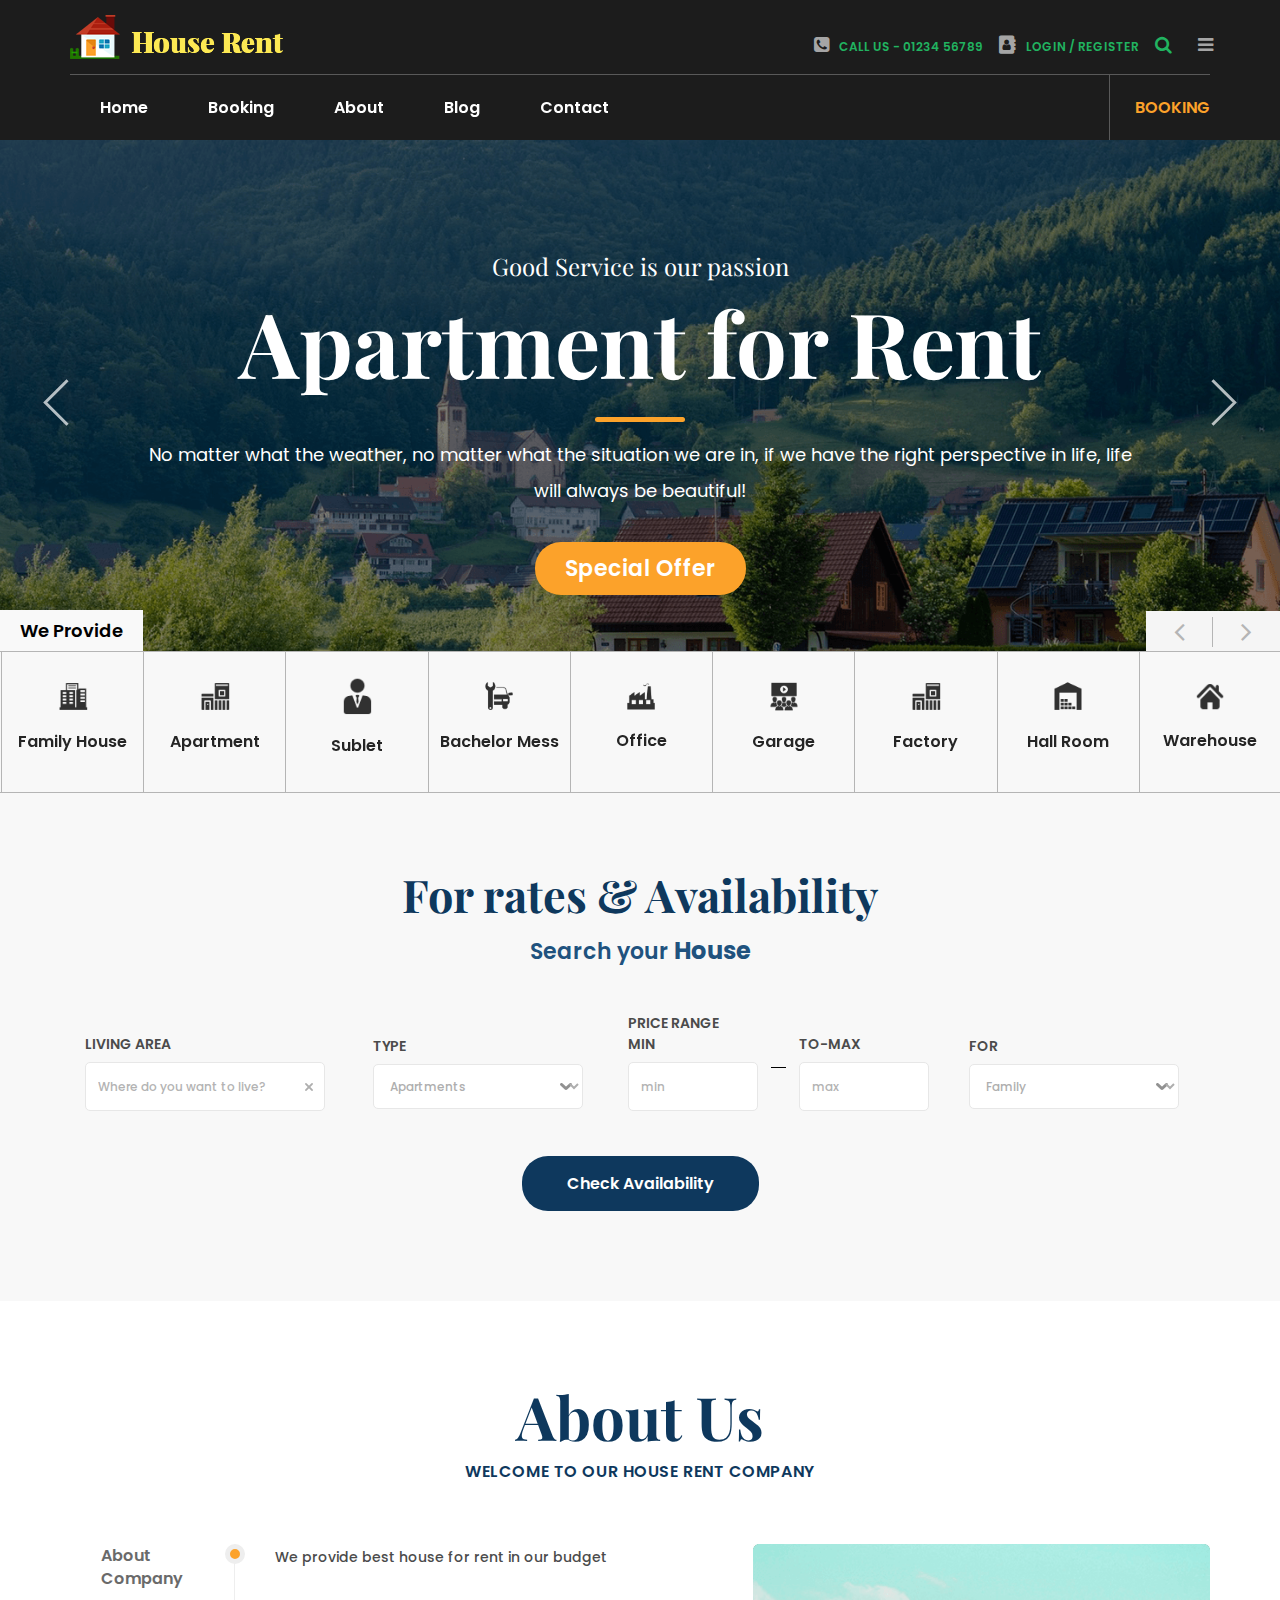
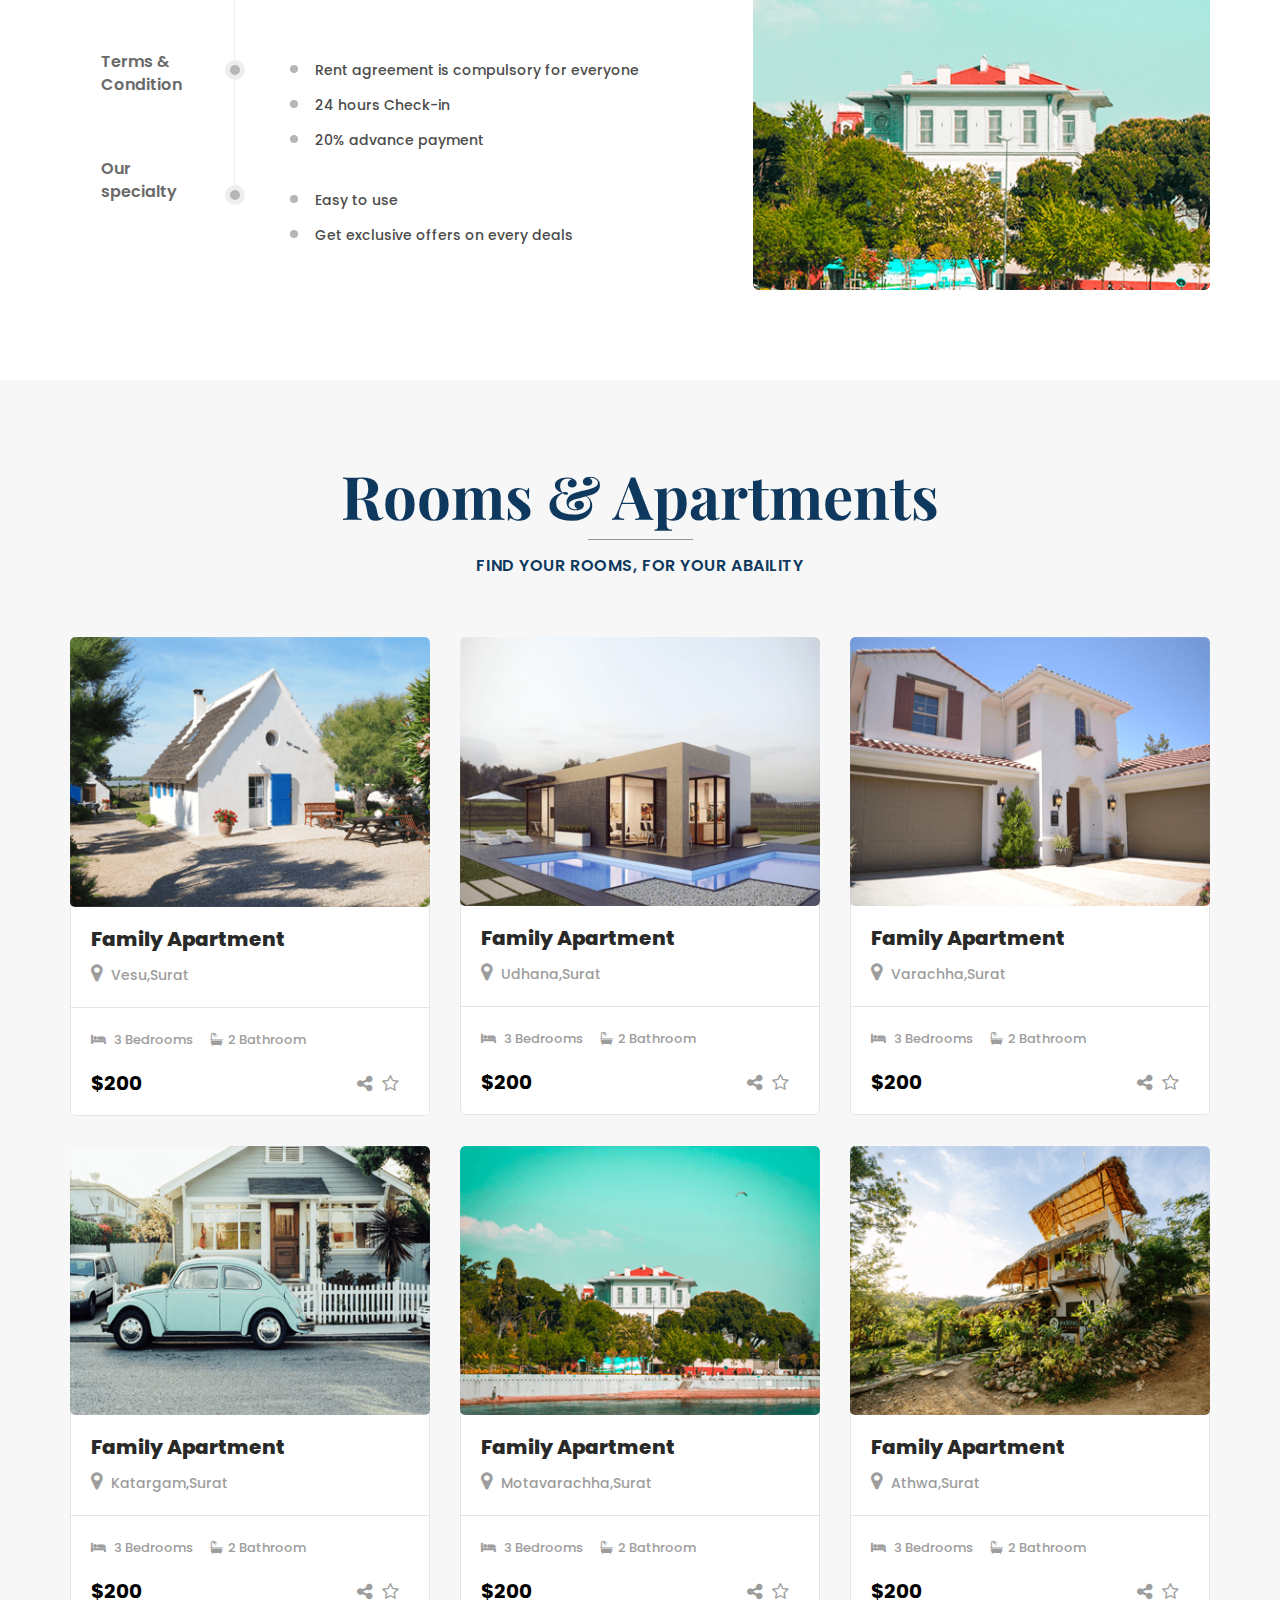
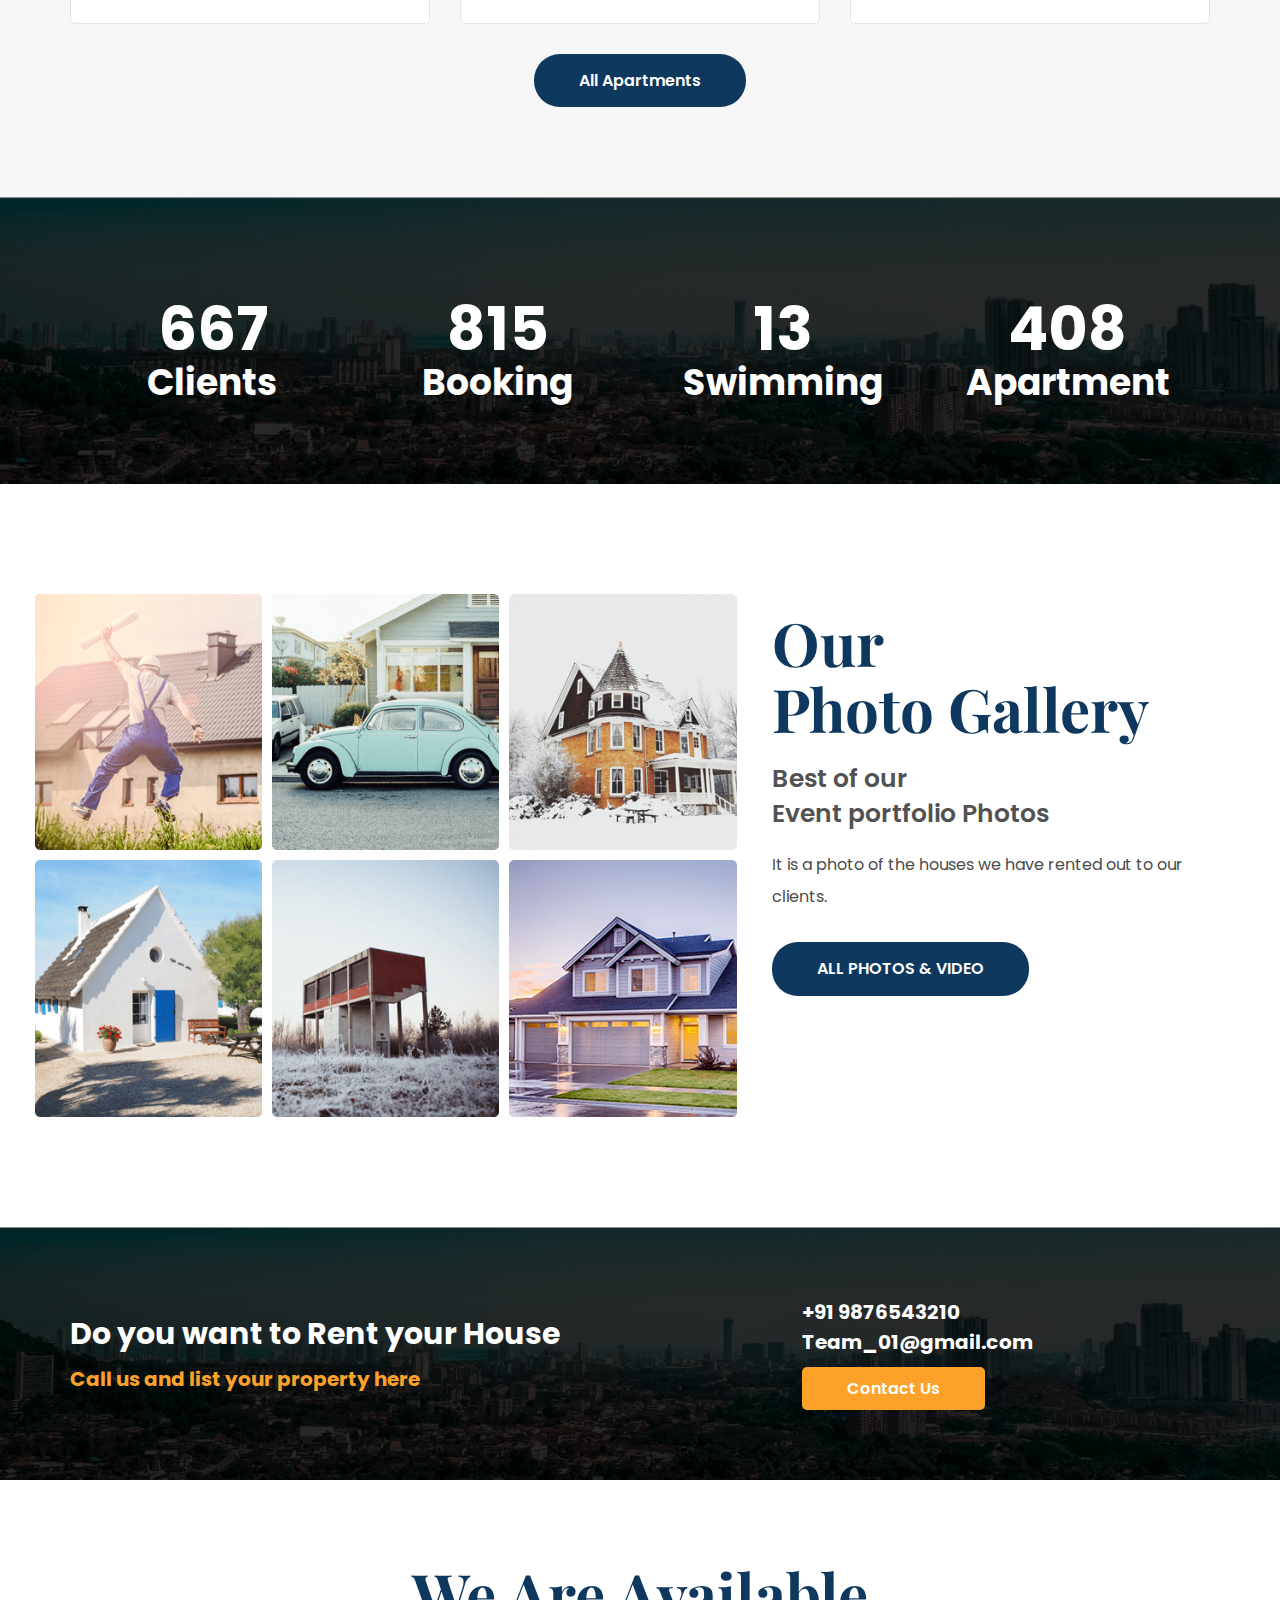
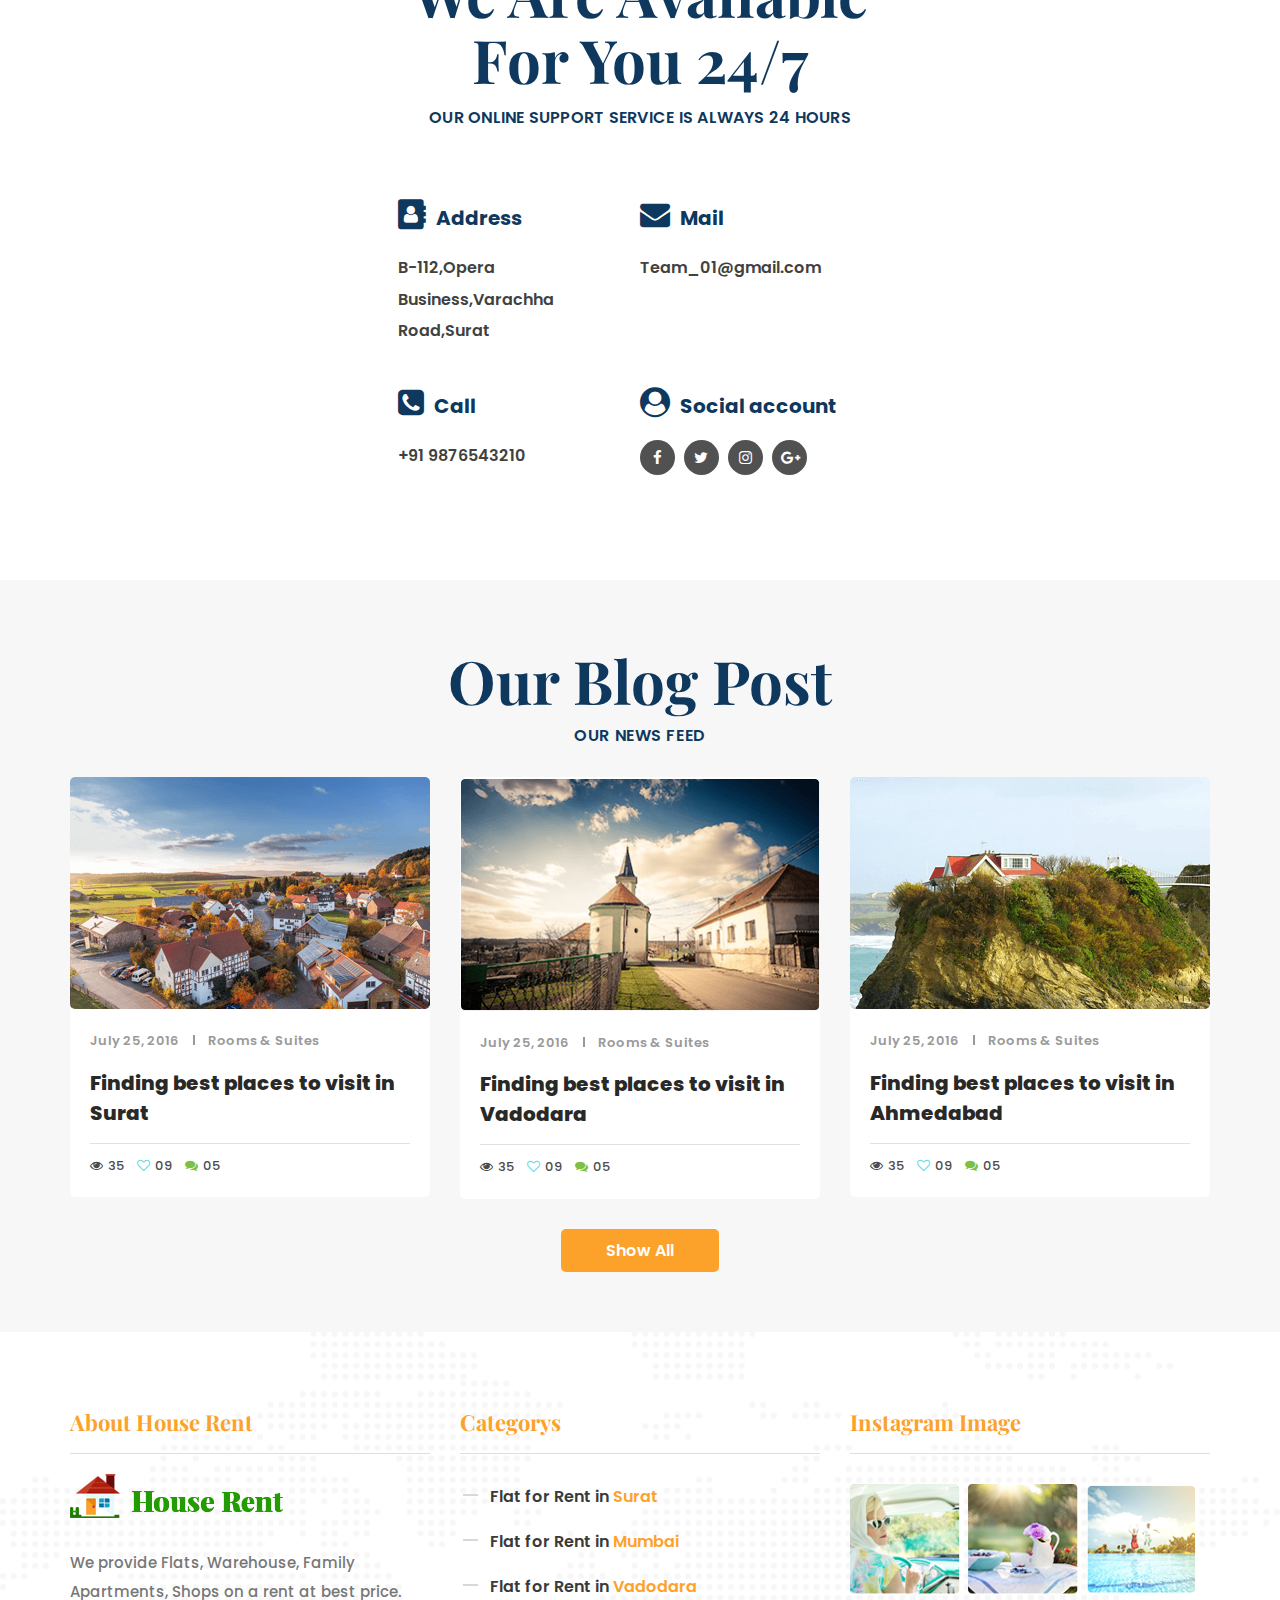
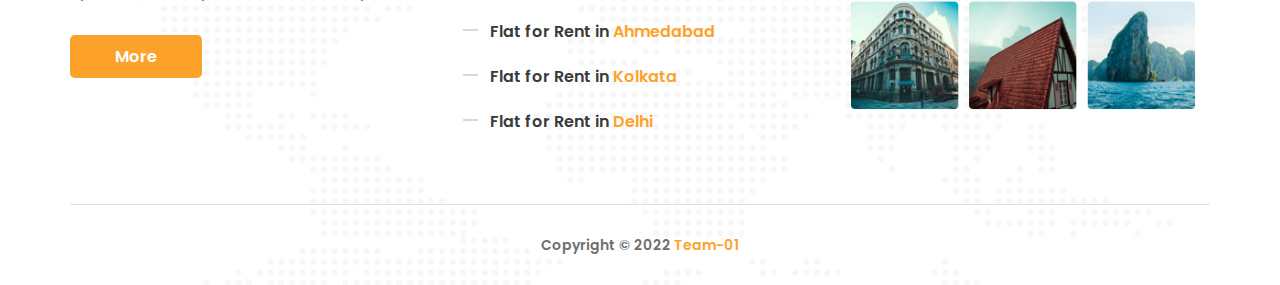
<file: house-rent/index.html>
<!doctype html>
<html class="no-js" lang="en">

<head>
    <meta charset="utf-8">
    <meta http-equiv="X-UA-Compatible" content="IE=edge">

    <meta name="viewport" content="width=device-width, initial-scale=1, maximum-scale=1">
    <meta name="description" content="glimmer is a modern presentation HTML5 Blog template.">
    <meta name="keywords" content="HTML5, Template, Design, Development, Blog" />
    <meta name="author" content="">

    <title>House Rent | Home 01</title>

    <link rel="shortcut icon" href="assets/images/house-logo.png">
    <link rel="apple-touch-icon" href="assets/images/apple-touch-icon.png">
    <link rel="apple-touch-icon" sizes="72x72" href="images/apple-touch-icon-72x72.png">
    <link rel="apple-touch-icon" sizes="114x114" href="images/apple-touch-icon-114x114.png">

    <link
        href="https://fonts.googleapis.com/css?family=Playfair+Display:400,400i,700,700i,900,900i%7cPoppins:300,400,500,600,700"
        rel="stylesheet">

    <link rel="stylesheet" href="assets/css/plugins.css">
    <link rel="stylesheet" href="assets/css/colors.css">
    <link rel="stylesheet" href="style.css">

    <script src="assets/js/vendor/modernizr-2.8.3.min.js"></script>
</head>

<body>

    <header class="mobile-header-area bg-nero hidden-md hidden-lg">
        <div class="container">
            <div class="row">
                <div class="col-xs-12 tb">
                    <div class="mobile-header-block">
                        <div class="menu-area tb-cell">
                            <div class="mobile-menu-main hidden-md hidden-lg">
                                <div class="menucontent overlaybg"></div>
                                <div class="menuexpandermain slideRight">
                                    <a id="navtoggole-main" class="animated-arrow slideLeft menuclose">
                                        <span></span>
                                    </a>
                                    <span id="menu-marker"></span>
                                </div>
                                <div id="mobile-main-nav" class="main-navigation slideLeft">
                                    <div class="menu-wrapper">
                                        <div id="main-mobile-container" class="menu-content clearfix"></div>
                                        <div class="left-content">
                                            <ul>
                                                <li>
                                                    <a href="#"><i class="fa fa-phone-square"></i>Call Us - 01234
                                                        56789</a>
                                                </li>
                                                <li>
                                                    <a href="#" class="cd-signin"><i
                                                            class="fa fa-address-book"></i>Login / Register</a>
                                                </li>
                                            </ul>
                                        </div>
                                    </div>
                                </div>
                            </div>
                        </div>
                        <div class="logo-area tb-cell">
                            <div class="site-logo">
                                <a href="index.html">
                                    <img src="assets/images/logo.png" alt="site-logo" />
                                </a>
                            </div>
                        </div>
                        <div class="search-block tb-cell">
                            <a href="#" class="main-search"><i class="fa fa-search"></i></a>
                        </div>
                        <div class="additional-content tb-cell">
                            <a href="#" class="trigger-overlay"><i class="fa fa-sliders"></i></a>
                        </div>
                    </div>
                </div>
            </div>
        </div>
    </header>

    <header class="header-area bg-nero hidden-xs hidden-sm">
        <div class="container">
            <div class="header-top-content">
                <div class="row">
                    <div class="col-md-7 col-sm-7 mobile-center">
                        <div class="site-logo">
                            <a href="index.html">
                                <img src="assets/images/logo.png" alt="site-logo" />
                            </a>
                        </div>
                    </div>
                    <div class="col-md-5 col-sm-5 mobile-center">
                        <div class="left-content">
                            <ul>
                                <li>
                                    <a href="#"><i class="fa fa-phone-square"></i>Call Us - 01234 56789</a>
                                </li>
                                <li>
                                    <a href="#" class="cd-signin"><i class="fa fa-address-book"></i>Login / Register</a>
                                </li>
                                <li>
                                    <a href="#" class="main-search"><i class="fa fa-search"></i></a>
                                </li>
                                <li>
                                    <a href="#" class="trigger-overlay"><i class="fa fa-bars"></i></a>
                                </li>
                            </ul>
                        </div>
                    </div>
                </div>
            </div>
        </div>
    </header>

    <header class="header-bottom-content bg-nero hidden-xs hidden-sm">
        <div class="container">
            <div class="row">
                <div class="col-md-10 col-sm-10">
                    <nav id="main-nav" class="site-navigation top-navigation">
                        <div class="menu-wrapper">
                            <div class="menu-content">
                                <ul class="menu-list">
                                    <li>
                                        <a href="#">Home</a>
                                    </li>
                                    <li>
                                        <a href="booking.html">Booking</a>
                                    </li>
                                    <!-- <li>
                                        <a href="#">House</a>
                                    </li> -->
                                   
                                    <li>
                                        <a href="about.html">About</a>
                                    </li>
                                    <li>
                                        <a href="blog.html">Blog</a>
                                    </li>
                                    <li>
                                        <a href="contact.html">Contact</a>
                                    </li>
                                </ul>
                            </div>
                        </div>
                    </nav>
                </div>

                <div class="col-md-2 col-sm-2">
                    <div class="booking">
                        <span><a href="booking.html">Booking</a></span>
                    </div>
                </div>
            </div>
        </div>
    </header>

    <div class="header-overlay-content">
        <div class="overlay overlay-hugeinc gradient-transparent overlay-menu-item">
            <button type="button" class="overlay-close">Close</button>
            <nav>
                <ul class="overlay-menu">
                    <li><a href="#">Home</a></li>
                    <li><a href="#">About</a></li>
                    <li><a href="#">Booking</a></li>
                    <li><a href="#">Blog</a></li>
                    <li><a href="#">Contact</a></li>
                </ul>
            </nav>
        </div>
        <div class="gradient-transparent overlay-search">
            <button type="button" class="overlay-close">Close</button>
            <div class="header-search-content">
                <div class="container">
                    <div class="row">
                        <div class="col-md-12">
                            <form action="#" method="get" class="searchform">
                                <div class="input-group" id="adv-search">
                                    <input type="text" class="form-controller" placeholder="Search for snippets" />
                                    <div class="input-group-btn">
                                        <div class="btn-group" role="group">
                                            <div class="dropdown dropdown-lg">
                                                <button type="button" class="btn btn-default dropdown-toggle"
                                                    data-toggle="dropdown" aria-expanded="false">
                                                    <span class="fa fa-caret-down"></span>
                                                </button>
                                                <div class="dropdown-menu dropdown-menu-right" role="menu">
                                                    <div class="form-horizontal">
                                                        <div class="checkbox">
                                                            <label><input type="checkbox"> From Blog</label>
                                                        </div>
                                                        <div class="checkbox">
                                                            <label><input type="checkbox">Find Your Apartment</label>
                                                        </div>
                                                    </div>
                                                </div>
                                            </div>
                                            <button type="submit" class="btn btn-primary">
                                                <span class="fa fa-search" aria-hidden="true"></span>
                                            </button>
                                        </div>
                                    </div>
                                </div>
                            </form>
                        </div>
                    </div>
                </div>
            </div>
        </div>
        <div class="cd-user-modal">
            <div class="cd-user-modal-container">
                <ul class="cd-switcher">
                    <li><a href="#0">Sign in</a></li>
                    <li><a href="#0">New account</a></li>
                </ul>

                <div id="cd-login">
                    <form class="cd-form">
                        <p class="fieldset">
                            <label class="image-replace cd-email" for="signin-email">E-mail</label>
                            <input class="full-width has-padding has-border" id="signin-email" type="email"
                                placeholder="E-mail">
                            <span class="cd-error-message">Error message here!</span>   
                        </p>

                        <p class="fieldset">
                            <label class="image-replace cd-password" for="signin-password">Password</label>
                            <input class="full-width has-padding has-border" id="signin-password" type="text"
                                placeholder="Password">
                            <a href="#0" class="hide-password">Hide</a>
                            <span class="cd-error-message">Error message here!</span>
                        </p>

                        <p class="fieldset">
                            <input type="checkbox" id="remember-me" checked>
                            <label for="remember-me">Remember me</label>
                        </p>

                        <p class="fieldset">
                            <input class="full-width" type="submit" value="Login">
                        </p>
                    </form>

                    <p class="cd-form-bottom-message">
                        <a href="#0">Forgot your password?</a>
                    </p>
                    <a href="#0" class="cd-close-form">Close</a>
                </div>
                <div id="cd-signup">
                    <form class="cd-form">
                        <p class="fieldset">
                            <label class="image-replace cd-username" for="signup-username">Username</label>
                            <input class="full-width has-padding has-border" id="signup-username" type="text"
                                placeholder="Username">
                            <span class="cd-error-message">Error message here!</span>
                        </p>

                        <p class="fieldset">
                            <label class="image-replace cd-email" for="signup-email">E-mail</label>
                            <input class="full-width has-padding has-border" id="signup-email" type="email"
                                placeholder="E-mail">
                            <span class="cd-error-message">Error message here!</span>
                        </p>

                        <p class="fieldset">
                            <label class="image-replace cd-password" for="signup-password">Password</label>
                            <input class="full-width has-padding has-border" id="signup-password" type="text"
                                placeholder="Password">
                            <a href="#0" class="hide-password">Hide</a>
                            <span class="cd-error-message">Error message here!</span>
                        </p>

                        <p class="fieldset">
                            <input type="checkbox" id="accept-terms">
                            <label for="accept-terms">I agree to the <a href="#0">Terms</a></label>
                        </p>

                        <p class="fieldset">
                            <input class="full-width has-padding" type="submit" value="Create account">
                        </p>
                    </form>

                    <a href="#0" class="cd-close-form">Close</a>
                </div>
                <div id="cd-reset-password">
                    <p class="cd-form-message">Lost your password? Please enter your email address. You will receive a
                        link to create a new password.</p>

                    <form class="cd-form">
                        <p class="fieldset">
                            
                            <label class="image-replace cd-email" for="reset-email">E-mail</label>
                            <input class="full-width has-padding has-border" id="reset-email" type="email"
                                placeholder="E-mail">
                            <span class="cd-error-message">Error message here!</span>
                        </p>
                        <p class="fieldset">
                            <input class="full-width has-padding" type="submit" value="Reset password">
                        </p>
                    </form>

                    <p class="cd-form-bottom-message"><a href="#0">Back to log-in</a></p>
                </div>
                <a href="#0" class="cd-close-form">Close</a>
            </div>
        </div>
    </div>
    <div class="slider-area">
        <div class="pogoSlider">
            <div class="pogoSlider-slide" data-transition="expandReveal" data-duration="1000"
                style="background-image:url(assets/images/slider-one.png);">
                <div class="container-slider one">
                    <div class="row">
                        <div class="col-md-12">
                            <div class="slider-text-content">
                                <h3 class="pogoSlider-slide-element" data-in="slideDown" data-out="slideUp"
                                    data-duration="500" data-delay="500">Good Service is our passion</h3>
                                <h2 class="pogoSlider-slide-element" data-in="slide-left" data-out="slideUp"
                                    data-duration="500" data-delay="500">Apartment for Rent</h2>
                                <p class="pogoSlider-slide-element" data-in="slideDown" data-out="slideUp"
                                    data-duration="500" data-delay="500">No matter what the weather, no matter what the
                                    situation we are in, if we have the right perspective in life, life will always be
                                    beautiful!</p>
                                <a href="comming.html" class="button pogoSlider-slide-element" data-in="slideDown"
                                    data-out="slideUp" data-duration="500" data-delay="500">Special Offer</a>
                            </div><!-- /.text-content -->
                        </div><!-- /.col-md-12 -->
                    </div><!-- /.row -->
                </div><!-- /.container-slider -->
            </div>
            <div class="pogoSlider-slide" data-transition="expandReveal" data-duration="1000"
                style="background-image:url(assets/images/slider-one.png);">
                <div class="container-slider one">
                    <div class="row">
                        <div class="col-md-12">
                            <div class="slider-text-content">
                                <h3 class="pogoSlider-slide-element" data-in="slideDown" data-out="slideUp"
                                    data-duration="500" data-delay="500">Good Service is our passion</h3>
                                <h2 class="pogoSlider-slide-element" data-in="slide-left" data-out="slideUp"
                                    data-duration="500" data-delay="500">Awesome apartment Villa</h2>
                                <p class="pogoSlider-slide-element" data-in="slideDown" data-out="slideUp"
                                    data-duration="500" data-delay="500">No matter what the weather, no matter what the
                                    situation we are in, if we have the right perspective in life, life will always be
                                    beautiful!</p>
                                <a href="comming.html" class="button pogoSlider-slide-element" data-in="slideDown"
                                    data-out="slideUp" data-duration="500" data-delay="500">Special Offer</a>
                            </div><!-- /.text-content -->
                        </div><!-- /.col-md-12 -->
                    </div><!-- /.row -->
                </div><!-- /.container-slider -->
            </div>
        </div><!-- .pogoSlider -->
    </div><!-- /.slider-area container-fluid -->

    <!-- ====== Category Menu ====== -->
    <div class="category-menu margin-less-top">
        <div class="container-fluid pd-zero">
            <div class="row">
                <div class="col-md-12">
                    <div class="category-menu-content">
                        <div class="category-title">
                            <h3><span>We Provide</span></h3>
                        </div><!-- /.category-titel -->
                        <div class="category-slider bg-white-smoke owl-carousel">
                            <div class="item">
                                <div class="category-list style-one">
                                    <a href="#"><img src="assets/images/category/category-one.png" alt="" />
                                        <h4>Family House</h4>
                                    </a>
                                </div><!-- /.category-list -->
                            </div><!-- /.item -->
                            <div class="item">
                                <div class="category-list style-one">
                                    <a href="#"><img src="assets/images/category/category-two.png" alt="" />
                                        <h4>Apartment</h4>
                                    </a>
                                </div><!-- /.category-list -->
                            </div><!-- /.item -->
                            <div class="item">
                                <div class="category-list style-one">
                                    <a href="#"><img src="assets/images/category/category-three.png" alt="category" />
                                        <h4>Sublet</h4>
                                    </a>
                                </div><!-- /.category-list -->
                            </div><!-- /.item -->
                            <div class="item">
                                <div class="category-list style-one">
                                    <a href="#"><img src="assets/images/category/category-four.png" alt="category" />
                                        <h4>Bachelor Mess</h4>
                                    </a>
                                </div><!-- /.category-list -->
                            </div><!-- /.item -->
                            <div class="item">
                                <div class="category-list style-one">
                                    <a href="#"><img src="assets/images/category/category-five.png" alt="category" />
                                        <h4>Office</h4>
                                    </a>
                                </div><!-- /.category-list -->
                            </div><!-- /.item -->
                            <div class="item">
                                <div class="category-list style-one">
                                    <a href="#"> <img src="assets/images/category/category-six.png" alt="category" />
                                        <h4>Garage</h4>
                                    </a>
                                </div><!-- /.category-list -->
                            </div><!-- /.item -->
                            <div class="item">
                                <div class="category-list style-one">
                                    <a href="#"><img src="assets/images/category/category-seven.png" alt="category" />
                                        <h4>Factory</h4>
                                    </a>
                                </div><!-- /.category-list -->
                            </div><!-- /.item -->
                            <div class="item">
                                <div class="category-list style-one">
                                    <a href="#"><img src="assets/images/category/category-eight.png" alt="category" />
                                        <h4>Hall Room</h4>
                                    </a>
                                </div><!-- /.category-list -->
                            </div><!-- /.item -->
                            <div class="item">
                                <div class="category-list style-one">
                                    <a href="#"><img src="assets/images/category/category-nine.png" alt="category" />
                                        <h4>Warehouse</h4>
                                    </a>
                                </div><!-- /.category-list -->
                            </div><!-- /.item -->
                            <div class="item">
                                <div class="category-list style-one">
                                    <a href="#"><img src="assets/images/category/category-ten.png" alt="category" />
                                        <h4>Female Mess</h4>
                                    </a>
                                </div><!-- /.category-list -->
                            </div><!-- /.item -->
                            <div class="item">
                                <div class="category-list style-one">
                                    <a href="#"> <img src="assets/images/category/category-six.png" alt="category" />
                                        <h4>Garage</h4>
                                    </a>
                                </div><!-- /.category-list -->
                            </div><!-- /.item -->
                            <div class="item">
                                <div class="category-list style-one">
                                    <a href="#"><img src="assets/images/category/category-five.png" alt="category" />
                                        <h4>Office</h4>
                                    </a>
                                </div><!-- /.category-list -->
                            </div><!-- /.item -->
                            <div class="item">
                                <div class="category-list style-one">
                                    <a href="#"><img src="assets/images/category/category-three.png" alt="category" />
                                        <h4>Sublet</h4>
                                    </a>
                                </div><!-- /.category-list -->
                            </div><!-- /.item -->
                        </div><!-- /.category-slider -->
                    </div><!-- /.category-menu-content -->
                </div> <!-- category-menu -->
            </div><!-- /.col-md-12 -->
        </div><!-- /.row -->
    </div><!-- /.catagory-menu -->

    <!-- ====== Availability Area ======= -->
    <div class="availability-area bg-white-smoke">
        <div class="container">
            <div class="row">
                <div class="col-md-12">
                    <div class="heading-content-three">
                        <h2 class="title">For rates &amp; Availability</h2>
                        <h5 class="sub-title">Search your <span>House</span></h5>
                    </div><!-- /.Availability-content -->
                </div><!-- /.col-md-12 -->
            </div><!-- /.row -->
            <div class="row">
                <div class="col-md-12">
                    <form action="#" method="get" class="advance_search_query">
                        <div class="form-content">
                            <div class="form-group">
                                <label><br>Living Area</label>
                                <input type="text" name="FirstName" placeholder="Where do you want to live?">
                            </div><!-- /.form-group -->
                            <div class="form-group">
                                <label><br>Type</label>
                                <select>
                                    <option value="Apartments">Apartments</option>
                                    <option value="Flats">Flats</option>
                                    <option value="Office">Office</option>
                                    <option value="Garage">Garage</option>
                                </select>
                            </div><!-- /.form-group -->
                            <div class="form-group">
                                <label>Price range<br>Min</label>
                                <input type="text" name="FirstName" placeholder="min">
                            </div><!-- /.form-group -->
                            <div class="form-group">
                                <label><br>To-Max</label>
                                <input type="text" name="FirstName" placeholder="max">
                            </div><!-- /.form-group -->
                            <div class="form-group">
                                <label><br>For</label>
                                <select>
                                    <option value="Family">Family</option>
                                    <option value="College-Friends(Boys)">College-Friends(Boys)</option>
                                    <option value="College-Friends(Girls)">College-Friends(Girls)</option>
                                    <option value="Office-Co_worker">Office-Co_worker</option>
                                </select>
                            </div><!-- /.form-group -->
                        </div><!-- /.form-content -->
                        <button type="submit" class=" button nevy-button">Check Availability</button>
                    </form> <!-- /.advance_search_query -->
                </div><!-- /.col-md-12 -->
            </div><!-- /.row -->
        </div><!-- /.container  -->
    </div><!-- /.Availability-area -->

    <!-- ====== About Us Area ====== -->
    <div class="aboutus-area">
        <div class="container">
            <div class="row">
                <div class="col-md-12">
                    <div class="heading-content-one">
                        <h2 class="title">About Us</h2>
                        <h5 class="sub-title">Welcome to our House Rent Company</h5>
                    </div><!-- /.heading-content -->
                </div><!-- /.col-md-12 -->
            </div><!-- /.row -->

            <div class="row">
                <div class="col-md-2">
                    <div class="tab-list">
                        <ul class="nav nav-tabs about-tab hidden-xs hidden-sm" role="tablist">
                            <li role="presentation" class="active"><a href="#home" aria-controls="home" role="tab"
                                    data-toggle="tab">About Company</a>
                            </li>
                            <li role="presentation"><a href="#profile" aria-controls="profile" role="tab"
                                    data-toggle="tab">Terms &amp; Condition</a>
                            </li>
                            <li role="presentation"><a href="#messages" aria-controls="messages" role="tab"
                                    data-toggle="tab">Our specialty</a>
                            </li>
                        </ul>
                        <form class="hidden-md hidden-lg">
                            <select class="about-mobile">
                                <option value='0'>About Company</option>
                                <option value='1'>Terms &amp; Condition</option>
                                <option value='2'>Our specialty</option>
                            </select>
                        </form>
                    </div> <!-- /.tab-list -->
                </div> <!-- /.col-md-2 -->

                <div class="col-md-10">
                    <div class="tab-content">
                        <div role="tabpanel" class="tab-pane active row" id="home">
                            <div class="col-md-6">
                                <div class="text-content">
                                    <p>We provide best house for rent in our budget

                                    </p>
                                    <ul>
                                        <br>
                                        <br>
                                        <li>Rent agreement is compulsory for everyone</li>
                                        <li>24 hours Check-in</li>
                                        <li>20% advance payment</li>
                                        <br>
                                        <li>Easy to use</li>
                                        <li>Get exclusive offers on every deals</li>

                                    </ul>
                                </div><!-- /.text-content -->
                            </div><!-- /.col-md-6 -->
                            <div class="col-md-6">
                                <div class="image-content">
                                    <img src="assets/images/about-image.png" alt="about" />
                                </div><!-- /.text-content -->
                            </div><!-- /.col-md-6 -->
                        </div> <!-- /.home -->

                        <div role="tabpanel" class="tab-pane fade row" id="profile">
                            <div class="col-md-6">
                                <div class="text-content">
                                    <p>We provide best house for rent in our budget.</p>
                                    <ul>
                                        <br>
                                        <br>
                                        <li>Rent agreement is compulsory for everyone.</li>
                                        <li>24 hours Check-in</li>
                                        <li>20% advance payment</li>
                                        <br>
                                        <li>Easy to use.</li>
                                        <li>Get House for rent soon.</li>
                                    </ul>
                                </div><!-- /.text-content -->
                            </div><!-- /.col-md-6 -->
                            <div class="col-md-6">
                                <div class="image-content">
                                    <img src="assets/images/about-image.png" alt="about" />
                                </div><!-- /.text-content -->
                            </div><!-- /.col-md-6 -->
                        </div> <!-- /.profile -->

                        <div role="tabpanel" class="tab-pane fade row" id="messages">
                            <div class="col-md-6">
                                <div class="text-content">
                                    <p>We provide best house for rent in our budget.</p>
                                    <ul>
                                        <br>
                                        <br>
                                        <li>Rent agreement is compulsory for everyone.</li>
                                        <li>24 hours Check-in</li>
                                        <li>20% advance payment</li>
                                        <br>
                                        <li>Easy to use.</li>
                                        <li>Get House for rent soon.</li>
                                    </ul>
                                </div><!-- /.text-content -->
                            </div><!-- /.col-md-6 -->
                            <div class="col-md-6">
                                <div class="image-content">
                                    <img src="assets/images/about-image.png" alt="about" />
                                </div><!-- /.text-content -->
                            </div><!-- /.col-md-6 -->
                        </div> <!-- /.messages -->
                    </div> <!-- /.tab-content -->
                </div><!-- /.col-md-10 -->
            </div><!-- /.row -->
        </div> <!-- /.container -->
    </div> <!-- /.aboutus-area -->

    <!-- ====== Apartments Area ====== -->
    <div class="apartments-area bg-gray-color">
        <div class="container">
            <div class="row">
                <div class="col-md-12">
                    <div class="heading-content-one border">
                        <h2 class="title">Rooms &amp; Apartments</h2>
                        <h5 class="sub-title">Find Your Rooms, for your abaility</h5>
                    </div><!-- /.Apartments-heading-content -->
                </div><!-- /.col-md-12 -->
            </div><!-- /.row -->
            <div class="row">
                <div class="col-md-4 col-sm-6 col-xs-6">
                    <div class="apartments-content">
                        <div class="image-content">
                            <a href="apartment-single.html"><img src="assets/images/apartment/apartment-one.png"
                                    alt="apartment" /></a>
                        </div><!-- /.image-content -->

                        <div class="text-content">
                            <div class="top-content">
                                <h3><a href="apartment-single.html">Family Apartment</a></h3>
                                <span>
                                    <i class="fa fa-map-marker"></i>
                                    Vesu,Surat
                                </span>
                            </div><!-- /.top-content -->
                            <div class="bottom-content clearfix">
                                <div class="meta-bed-room">
                                    <i class="fa fa-bed"></i> 3 Bedrooms
                                </div>
                                <div class="meta-bath-room">
                                    <i class="fa fa-bath"></i>2 Bathroom
                                </div>
                                <span class="clearfix"></span>
                                <div class="rent-price pull-left">
                                    $200
                                </div>
                                <div class="share-meta dropup pull-right">
                                    <ul>
                                        <li class="dropup">
                                            <a href="#" class="dropdown-toggle" data-toggle="dropdown" role="button"
                                                aria-haspopup="true" aria-expanded="false"><i
                                                    class="fa fa-share-alt"></i></a>
                                            <ul class="dropdown-menu">
                                                <li>
                                                    <a href="#"><i class="fa fa-facebook"></i></a>
                                                </li>
                                                <li>
                                                    <a href="#"><i class="fa fa-twitter"></i></a>
                                                </li>
                                                <li>
                                                    <a href="#"><i class="fa fa-instagram"></i></a>
                                                </li>
                                                <li>
                                                    <a href="#"><i class="fa fa-google-plus"></i></a>
                                                </li>
                                            </ul>
                                        </li>
                                        <li>
                                            <a href="#"><i class="fa fa-star-o"></i></a>
                                        </li>
                                    </ul>
                                </div>
                            </div><!-- /.bottom-content -->
                        </div><!-- /.text-content -->
                    </div><!-- /.partments-content -->
                </div><!-- /.col-md-4 -->
                <div class="col-md-4 col-sm-6 col-xs-6">
                    <div class="apartments-content">
                        <div class="image-content">
                            <a href="apartment-single.html"><img src="assets/images/apartment/apartment-two.png"
                                    alt="apartment" /></a>
                        </div><!-- /.image-content -->

                        <div class="text-content">
                            <div class="top-content">
                                <h3><a href="apartment-single.html">Family Apartment</a></h3>
                                <span>
                                    <i class="fa fa-map-marker"></i>
                                    Udhana,Surat
                                </span>
                            </div><!-- /.top-content -->
                            <div class="bottom-content clearfix">
                                <div class="meta-bed-room">
                                    <i class="fa fa-bed"></i> 3 Bedrooms
                                </div>
                                <div class="meta-bath-room">
                                    <i class="fa fa-bath"></i>2 Bathroom
                                </div>
                                <span class="clearfix"></span>
                                <div class="rent-price pull-left">
                                    $200
                                </div>
                                <div class="share-meta dropup pull-right">
                                    <ul>
                                        <li class="dropup">
                                            <a href="#" class="dropdown-toggle" data-toggle="dropdown" role="button"
                                                aria-haspopup="true" aria-expanded="false"><i
                                                    class="fa fa-share-alt"></i></a>
                                            <ul class="dropdown-menu">
                                                <li>
                                                    <a href="#"><i class="fa fa-facebook"></i></a>
                                                </li>
                                                <li>
                                                    <a href="#"><i class="fa fa-twitter"></i></a>
                                                </li>
                                                <li>
                                                    <a href="#"><i class="fa fa-instagram"></i></a>
                                                </li>
                                                <li>
                                                    <a href="#"><i class="fa fa-google-plus"></i></a>
                                                </li>
                                            </ul>
                                        </li>
                                        <li>
                                            <a href="#"><i class="fa fa-star-o"></i></a>
                                        </li>
                                    </ul>
                                </div>
                            </div><!-- /.bottom-content -->
                        </div><!-- /.text-content -->
                    </div><!-- /.partments-content -->
                </div><!-- /.col-md-4 -->
                <div class="clearfix hidden-md hidden-lg"></div>
                <div class="col-md-4 col-sm-6 col-xs-6">
                    <div class="apartments-content">
                        <div class="image-content">
                            <a href="apartment-single.html"><img src="assets/images/apartment/apartment-three.png"
                                    alt="apartment" /></a>
                        </div><!-- /.image-content -->

                        <div class="text-content">
                            <div class="top-content">
                                <h3><a href="apartment-single.html">Family Apartment</a></h3>
                                <span>
                                    <i class="fa fa-map-marker"></i>
                                    Varachha,Surat
                                </span>
                            </div><!-- /.top-content -->
                            <div class="bottom-content clearfix">
                                <div class="meta-bed-room">
                                    <i class="fa fa-bed"></i> 3 Bedrooms
                                </div>
                                <div class="meta-bath-room">
                                    <i class="fa fa-bath"></i>2 Bathroom
                                </div>
                                <span class="clearfix"></span>
                                <div class="rent-price pull-left">
                                    $200
                                </div>
                                <div class="share-meta dropup pull-right">
                                    <ul>
                                        <li class="dropup">
                                            <a href="#" class="dropdown-toggle" data-toggle="dropdown" role="button"
                                                aria-haspopup="true" aria-expanded="false"><i
                                                    class="fa fa-share-alt"></i></a>
                                            <ul class="dropdown-menu">
                                                <li>
                                                    <a href="#"><i class="fa fa-facebook"></i></a>
                                                </li>
                                                <li>
                                                    <a href="#"><i class="fa fa-twitter"></i></a>
                                                </li>
                                                <li>
                                                    <a href="#"><i class="fa fa-instagram"></i></a>
                                                </li>
                                                <li>
                                                    <a href="#"><i class="fa fa-google-plus"></i></a>
                                                </li>
                                            </ul>
                                        </li>
                                        <li>
                                            <a href="#"><i class="fa fa-star-o"></i></a>
                                        </li>
                                    </ul>
                                </div>
                            </div><!-- /.bottom-content -->
                        </div><!-- /.text-content -->
                    </div><!-- /.partments-content -->
                </div><!-- /.col-md-4 -->
                <div class="clearfix hidden-xs hidden-sm"></div>
                <div class="col-md-4 col-sm-6 col-xs-6">
                    <div class="apartments-content">
                        <div class="image-content">
                            <a href="apartment-single.html"><img src="assets/images/apartment/apartment-four.png"
                                    alt="apartment" /></a>
                        </div><!-- /.image-content -->

                        <div class="text-content">
                            <div class="top-content">
                                <h3><a href="apartment-single.html">Family Apartment</a></h3>
                                <span>
                                    <i class="fa fa-map-marker"></i>
                                    Katargam,Surat
                                </span>
                            </div><!-- /.top-content -->
                            <div class="bottom-content clearfix">
                                <div class="meta-bed-room">
                                    <i class="fa fa-bed"></i> 3 Bedrooms
                                </div>
                                <div class="meta-bath-room">
                                    <i class="fa fa-bath"></i>2 Bathroom
                                </div>
                                <span class="clearfix"></span>
                                <div class="rent-price pull-left">
                                    $200
                                </div>
                                <div class="share-meta dropup pull-right">
                                    <ul>
                                        <li class="dropup">
                                            <a href="#" class="dropdown-toggle" data-toggle="dropdown" role="button"
                                                aria-haspopup="true" aria-expanded="false"><i
                                                    class="fa fa-share-alt"></i></a>
                                            <ul class="dropdown-menu">
                                                <li>
                                                    <a href="#"><i class="fa fa-facebook"></i></a>
                                                </li>
                                                <li>
                                                    <a href="#"><i class="fa fa-twitter"></i></a>
                                                </li>
                                                <li>
                                                    <a href="#"><i class="fa fa-instagram"></i></a>
                                                </li>
                                                <li>
                                                    <a href="#"><i class="fa fa-google-plus"></i></a>
                                                </li>
                                            </ul>
                                        </li>
                                        <li>
                                            <a href="#"><i class="fa fa-star-o"></i></a>
                                        </li>
                                    </ul>
                                </div>
                            </div><!-- /.bottom-content -->
                        </div><!-- /.text-content -->
                    </div><!-- /.partments-content -->
                </div><!-- /.col-md-4 -->
                <div class="clearfix hidden-md hidden-lg"></div>
                <div class="col-md-4 col-sm-6 col-xs-6">
                    <div class="apartments-content">
                        <div class="image-content">
                            <a href="apartment-single.html"><img src="assets/images/apartment/apartment-five.png"
                                    alt="apartment" /></a>
                        </div><!-- /.image-content -->

                        <div class="text-content">
                            <div class="top-content">
                                <h3><a href="apartment-single.html">Family Apartment</a></h3>
                                <span>
                                    <i class="fa fa-map-marker"></i>
                                    Motavarachha,Surat
                                </span>
                            </div><!-- /.top-content -->
                            <div class="bottom-content clearfix">
                                <div class="meta-bed-room">
                                    <i class="fa fa-bed"></i> 3 Bedrooms
                                </div>
                                <div class="meta-bath-room">
                                    <i class="fa fa-bath"></i>2 Bathroom
                                </div>
                                <span class="clearfix"></span>
                                <div class="rent-price pull-left">
                                    $200
                                </div>
                                <div class="share-meta dropup pull-right">
                                    <ul>
                                        <li class="dropup">
                                            <a href="#" class="dropdown-toggle" data-toggle="dropdown" role="button"
                                                aria-haspopup="true" aria-expanded="false"><i
                                                    class="fa fa-share-alt"></i></a>
                                            <ul class="dropdown-menu">
                                                <li>
                                                    <a href="#"><i class="fa fa-facebook"></i></a>
                                                </li>
                                                <li>
                                                    <a href="#"><i class="fa fa-twitter"></i></a>
                                                </li>
                                                <li>
                                                    <a href="#"><i class="fa fa-instagram"></i></a>
                                                </li>
                                                <li>
                                                    <a href="#"><i class="fa fa-google-plus"></i></a>
                                                </li>
                                            </ul>
                                        </li>
                                        <li>
                                            <a href="#"><i class="fa fa-star-o"></i></a>
                                        </li>
                                    </ul>
                                </div>
                            </div><!-- /.bottom-content -->
                        </div><!-- /.text-content -->
                    </div><!-- /.partments-content -->
                </div><!-- /.col-md-4 -->
                <div class="col-md-4 col-sm-6 col-xs-6">
                    <div class="apartments-content">
                        <div class="image-content">
                            <a href="apartment-single.html"><img src="assets/images/apartment/apartment-six.png"
                                    alt="apartment" /></a>
                        </div><!-- /.image-content -->

                        <div class="text-content">
                            <div class="top-content">
                                <h3><a href="apartment-single.html">Family Apartment</a></h3>
                                <span>
                                    <i class="fa fa-map-marker"></i>
                                    Athwa,Surat
                                </span>
                            </div><!-- /.top-content -->
                            <div class="bottom-content clearfix">
                                <div class="meta-bed-room">
                                    <i class="fa fa-bed"></i> 3 Bedrooms
                                </div>
                                <div class="meta-bath-room">
                                    <i class="fa fa-bath"></i>2 Bathroom
                                </div>
                                <span class="clearfix"></span>
                                <div class="rent-price pull-left">
                                    $200
                                </div>
                                <div class="share-meta dropup pull-right">
                                    <ul>
                                        <li class="dropup">
                                            <a href="#" class="dropdown-toggle" data-toggle="dropdown" role="button"
                                                aria-haspopup="true" aria-expanded="false"><i
                                                    class="fa fa-share-alt"></i></a>
                                            <ul class="dropdown-menu">
                                                <li>
                                                    <a href="#"><i class="fa fa-facebook"></i></a>
                                                </li>
                                                <li>
                                                    <a href="#"><i class="fa fa-twitter"></i></a>
                                                </li>
                                                <li>
                                                    <a href="#"><i class="fa fa-instagram"></i></a>
                                                </li>
                                                <li>
                                                    <a href="#"><i class="fa fa-google-plus"></i></a>
                                                </li>
                                            </ul>
                                        </li>
                                        <li>
                                            <a href="#"><i class="fa fa-star-o"></i></a>
                                        </li>
                                    </ul>
                                </div>
                            </div><!-- /.bottom-content -->
                        </div><!-- /.text-content -->
                    </div><!-- /.partments-content -->
                </div><!-- /.col-md-4 -->
            </div><!-- /.row -->
            <a href="booking.html" class="button nevy-button">All Apartments</a>
        </div><!-- /.container -->
    </div><!-- /.Apartments-area-->

    <!-- ====== Fun Facts Area======= -->
    <div class="fun-fects-area" style="background-image:url(assets/images/count-down-image.png)">
        <div class="container">
            <div class="stat">
                <div class="col-lg-3 col-md-3 col-sm-6 col-xs-12">
                    <div class="milestone-counter">
                        <h3 class="stat-count highlight" data-form="1" data-to="2500" data-speed="3000">2500</h3>
                        <div class="milestone-details">Clients</div>
                    </div>
                </div>
                <div class="col-lg-3 col-md-3 col-sm-6 col-xs-12">
                    <div class="milestone-counter">
                        <h3 class="stat-count highlight" data-form="1" data-to="3055" data-speed="3000">3055</h3>
                        <div class="milestone-details">Booking</div>
                    </div>
                </div>
                <div class="col-lg-3 col-md-3 col-sm-6 col-xs-12">
                    <div class="milestone-counter">
                        <h3 class="stat-count highlight" data-form="1" data-to="50" data-speed="3000">50</h3>
                        <div class="milestone-details">Swimming</div>
                    </div>
                </div>
                <div class="col-lg-3 col-md-3 col-sm-6 col-xs-12">
                    <div class="milestone-counter">
                        <h3 class="stat-count highlight" data-form="1" data-to="1530" data-speed="3000">1530</h3>
                        <div class="milestone-details">Apartment</div>
                    </div>
                </div>
            </div><!-- stat -->
        </div><!-- /.container -->
    </div><!-- /.fun-fects-area -->

    <!-- ====== Gallery Area ====== -->
    <div class="gallery-area">
        <div class="container-fluid">
            <div class="container-large-device">
                <div class="row">
                    <div class="col-md-7">
                        <div class="gallery-left-content">
                            <div class="row">
                                <div class="col-md-4 col-sm-6 col-xs-6">
                                    <a class="image-pop-up" href="assets/images/gallery/gallery-one.png">
                                        <img src="assets/images/gallery/gallery-one.png" alt="gallery" />
                                    </a>
                                </div><!-- /.col-md-4 -->
                                <div class="col-md-4 col-sm-6 col-xs-6">
                                    <a class="image-pop-up" href="assets/images/gallery/gallery-two.png">
                                        <img src="assets/images/gallery/gallery-two.png" alt="gallery" />
                                    </a>
                                </div><!-- /.col-md-4 -->
                                <div class="clearfix visible-xs-block"></div>
                                <div class="col-md-4 col-sm-6 col-xs-6">
                                    <a class="image-pop-up" href="assets/images/gallery/gallery-three.png">
                                        <img src="assets/images/gallery/gallery-three.png" alt="gallery" />
                                    </a>
                                </div><!-- /.col-md-4 -->
                                <div class="col-md-4 col-sm-6 col-xs-6">
                                    <a class="image-pop-up" href="assets/images/gallery/gallery-four.png">
                                        <img src="assets/images/gallery/gallery-four.png" alt="gallery" />
                                    </a>
                                </div><!-- /.col-md-4 -->
                                <div class="clearfix visible-xs-block"></div>
                                <div class="col-md-4 col-sm-6 col-xs-6">
                                    <a class="image-pop-up" href="assets/images/gallery/gallery-five.png">
                                        <img src="assets/images/gallery/gallery-five.png" alt="gallery" />
                                    </a>
                                </div><!-- /.col-md-4 -->
                                <div class="col-md-4 col-sm-6 col-xs-6">
                                    <a class="image-pop-up" href="#">
                                        <img src="assets/images/gallery/gallery-six.png" alt="gallery" />
                                    </a>
                                </div><!-- /.col-md-4 -->
                            </div><!-- /.row -->
                        </div><!-- /.left-content -->
                    </div><!-- /.col-md-7 -->
                    <div class="col-md-5">
                        <div class="gallery-right-content">
                            <h2>Our<br /> Photo Gallery</h2>
                            <h3>Best of our <br />Event portfolio Photos</h3>
                            <p>It is a photo of the houses we have rented out to our clients.</p>
                            <a href="gallery.html" class="button nevy-button">All Photos &amp; Video</a>
                        </div><!-- /.right-content -->
                    </div><!-- /.col-md-5 -->
                </div><!-- /.row -->
            </div><!-- /.container-large-device  -->
        </div><!-- /.container-fluid-->
    </div><!-- /.gallery-area -->

    <!-- ====== Call To Action ======= -->
    <div class="call-to-action overlay-bg" style="background-image:url(assets/images/contact-bg-image.png)">
        <div class="container">
            <div class="row tb">
                <div class="col-md-6 col-sm-6 tb-cell">
                    <div class="contact-left-content">
                        <h3>Do you want to Rent your House</h3>
                        <h4>Call us and list your property here</h4>
                    </div><!-- /.contact-left-content -->
                </div><!-- /.col-md-6 -->
                <div class="col-md-6 col-sm-6 tb-cell">
                    <div class="contact-right-content">
                        <h4><a href="#">+91 9876543210<span>Team_01@gmail.com</span></a></h4>
                        <a href="#" class="button">Contact us</a>
                    </div><!-- /.contact-right-content -->
                </div><!-- /.col-md-6 -->
            </div><!-- /.row -->
        </div><!-- /.container -->
    </div><!-- /.call-to-action -->

    <!-- ====== Contact Area ====== -->
    <div class="contact-area">
        <div class="container-large-device">
            <div class="container-fluid">
                <div class="row">
                    <div class="col-md-12">
                        <div class="heading-content-two available">
                            <h2 class="title">We Are Available<br /> For You 24/7</h2>
                            <h5 class="sub-title">Our online support service is always 24 Hours</h5>
                        </div><!-- /.testimonial-heading-content -->
                    </div><!-- /.col-md-12 -->
                </div><!-- /.row -->
                <div class="row">
                    <div class="col-md-5">
                        <div class="map-center-content">
                            <div class="row">
                                <div class="col-md-6 col-sm-6">
                                    <div class="contact">
                                        <h4><i class="fa fa-address-book"></i>Address</h4>
                                        <p>B-112,Opera Business,Varachha Road,Surat</p>
                                    </div><!-- /.contact -->
                                </div><!-- /.col-md-6 -->
                                <div class="col-md-6 col-sm-6">
                                    <div class="contact">
                                        <h4><i class="fa fa-envelope"></i>Mail</h4>
                                        <p>Team_01@gmail.com </p>
                                    </div><!-- /.contact -->
                                </div><!-- /.col-md-6 -->
                            </div><!-- /.row -->
                            <div class="row">
                                <div class="col-md-6 col-sm-6">
                                    <div class="contact">
                                        <h4><i class="fa fa-phone-square"></i>Call</h4>
                                        <p>+91 9876543210</p>
                                    </div><!-- /.contact -->
                                </div><!-- /.col-md-6 -->
                                <div class="col-md-6 col-sm-6">
                                    <div class="contact">
                                        <h4><i class="fa fa-user-circle"></i>Social account</h4>
                                        <div class="social-icon">
                                            <a href="#"><i class="fa fa-facebook"></i></a>
                                            <a href="#"><i class="fa fa-twitter"></i></a>
                                            <a href="#"><i class="fa fa-instagram"></i></a>
                                            <a href="#"><i class="fa fa-google-plus"></i></a>
                                        </div><!-- /.Social-icon -->
                                    </div><!-- /.contact -->
                                </div><!-- /.col-md-6 -->
                            </div><!-- /.row -->
                        </div>
                    </div><!-- /.col-md-5 -->
                </div><!-- /.row -->
            </div><!-- /.container-fluid -->
        </div>
    </div><!-- /.contact-area -->

    <!-- ====== Blog Area ====== -->
    <div class="blog-area bg-gray-color">
        <div class="container">
            <div class="col-md-12">
                <div class="row">
                    <div class="heading-content-one">
                        <h2 class="title">Our Blog Post</h2>
                        <h5 class="sub-title">Our News Feed</h5>
                    </div><!-- /.blog-heading-content -->
                </div><!-- /.row -->
            </div><!-- /.col-md-12 -->
            <div class="row">
                <div class="col-md-4 col-sm-6 col-xs-6">
                    <article class="post">
                        <figure class="post-thumb">
                            <a href="blog-single.html">
                                <img src="assets/images/blog/blog-one.png" alt="blog" />
                            </a>
                        </figure><!-- /.post-thumb -->
                        <div class="post-content">
                            <div class="entry-meta">
                                <span class="entry-date">
                                    July 25, 2016
                                </span>
                                <span class="devied"></span>
                                <span class="entry-category">
                                    <a href="#">Rooms &amp; suites</a>
                                </span>
                            </div><!-- /.entry-header -->
                            <div class="entry-header">
                                <h3><a href="blog-single.html">Finding best places to visit in Surat</a></h3>
                            </div><!-- /.entry-header -->
                            <div class="entry-footer">
                                <div class="entry-footer-meta">
                                    <span class="view"><i class="fa fa-eye"></i>35</span>
                                    <span class="like"><a href="#"><i class="fa fa-heart-o"></i>09</a></span>
                                    <span class="comments"><a href="#"><i class="fa fa-comments"></i>05</a></span>
                                </div><!-- /.entry-footer-meta -->
                            </div><!-- /.entry-footer -->
                        </div><!-- /.post-content -->
                    </article><!-- /.post -->
                </div><!-- /.col-md-4 -->
                <div class="col-md-4 col-sm-6 col-xs-6">
                    <article class="post">
                        <figure class="post-thumb">
                            <a href="blog-single.html">
                                <img src="assets/images/blog/blog-two.png" alt="blog" />
                            </a>
                        </figure><!-- /.post-thumb -->
                        <div class="post-content">
                            <div class="entry-meta">
                                <span class="entry-date">
                                    July 25, 2016
                                </span>
                                <span class="devied"></span>
                                <span class="entry-category">
                                    <a href="#">Rooms &amp; suites</a>
                                </span>
                            </div><!-- /.entry-header -->
                            <div class="entry-header">
                                <h3><a href="blog-single.html">Finding best places to visit in Vadodara</a></h3>
                            </div><!-- /.entry-header -->
                            <div class="entry-footer">
                                <div class="entry-footer-meta">
                                    <span class="view"><i class="fa fa-eye"></i>35</span>
                                    <span class="like"><a href="#"><i class="fa fa-heart-o"></i>09</a></span>
                                    <span class="comments"><a href="#"><i class="fa fa-comments"></i>05</a></span>
                                </div><!-- /.entry-footer-meta -->
                            </div><!-- /.entry-footer -->
                        </div><!-- /.post-content -->
                    </article><!-- /.post -->
                </div><!-- /.col-md-4 -->
                <div class="col-md-4 col-sm-6 col-xs-6">
                    <article class="post">
                        <figure class="post-thumb">
                            <a href="blog-single.html">
                                <img src="assets/images/blog/blog-three.png" alt="blog" />
                            </a>
                        </figure><!-- /.post-thumb -->
                        <div class="post-content">
                            <div class="entry-meta">
                                <span class="entry-date">
                                    July 25, 2016
                                </span>
                                <span class="devied"></span>
                                <span class="entry-category">
                                    <a href="#">Rooms &amp; suites</a>
                                </span>
                            </div><!-- /.entry-header -->
                            <div class="entry-header">
                                <h3><a href="blog-single.html">Finding best places to visit in Ahmedabad</a></h3>
                            </div><!-- /.entry-header -->
                            <div class="entry-footer">
                                <div class="entry-footer-meta">
                                    <span class="view"><i class="fa fa-eye"></i>35</span>
                                    <span class="like"><a href="#"><i class="fa fa-heart-o"></i>09</a></span>
                                    <span class="comments"><a href="#"><i class="fa fa-comments"></i>05</a></span>
                                </div><!-- /.entry-footer-meta -->
                            </div><!-- /.entry-footer -->
                        </div><!-- /.post-content -->
                    </article><!-- /.post -->
                </div><!-- /.col-md-4 -->
            </div><!-- /.row -->
            <a href="blog.html" class="button">show all</a>
        </div><!-- /.container -->
    </div><!-- /.Blog-area-->

    <!-- ====== Footer Area ====== -->
    <footer class="footer-area" style="background-image:url(assets/images/footer-bg.png)">
        <div class="container">
            <div class="row">
                <div class="col-md-4">
                    <div class="widget widget_about yellow-color">
                        <div class="widget-title-area">
                            <h3 class="widget-title">
                                About House Rent
                            </h3><!-- /.widget-title -->
                        </div><!-- /.widget-title-area -->
                        <div class="widget-about-content">
                            <img src="assets/images/footer-logo.png" alt="house" />
                            <p>We provide Flats, Warehouse, Family Apartments, Shops on a rent at best price.</p>
                            <a href="#" class="button">More</a>
                        </div><!-- /.widget-content -->
                    </div><!-- /.widget widget_about -->
                </div><!-- /.col-md-4 -->
                <div class="col-md-4">
                    <div class="widget widget_place_category yellow-color">
                        <div class="widget-title-area">
                            <h3 class="widget-title">Categorys</h3><!-- /.widget-title -->
                        </div><!-- /.widget-title-area -->
                        <ul>
                            <li>Flat for Rent in <a href="booking.html">Surat</a></li>
                            <li>Flat for Rent in <a href="booking.html">Mumbai</a></li>
                            <li>Flat for Rent in <a href="booking.html">Vadodara</a></li>
                            <li>Flat for Rent in <a href="booking.html">Ahmedabad</a></li>
                            <li>Flat for Rent in <a href="booking.html">Kolkata</a></li>
                            <li>Flat for Rent in <a href="booking.html">Delhi</a></li>
                        </ul>
                    </div><!-- /.widget -->
                </div><!-- /.col-md-4 -->
                <div class="col-md-4">
                    <div class="widget widget_instagram yellow-color">
                        <div class="widget-title-area">
                            <h3 class="widget-title">Instagram Image</h3><!-- /.widget-title -->
                        </div><!-- /.widget-title-area -->
                        <div class="instagram-image-content">
                            <a href="#"><img src="assets/images/instagram/instagram-one.png" alt="" /></a>
                            <a href="#"><img src="assets/images/instagram/instagram-two.png" alt="" /></a>
                            <a href="#"><img src="assets/images/instagram/instagram-three.png" alt="" /></a>
                            <a href="#"><img src="assets/images/instagram/instagram-four.png" alt="" /></a>
                            <a href="#"><img src="assets/images/instagram/instagram-five.png" alt="" /></a>
                            <a href="#"><img src="assets/images/instagram/instagram-six.png" alt="" /></a>

                        </div><!-- /.instagram-image-content -->
                    </div><!-- /.widget -->
                </div><!-- /.col-md-4 -->
            </div><!-- /.row -->
            <div class="row">
                <div class="col-md-12">
                    <div class="bottom-content">
                        <p>Copyright &copy; 2022<a href="#"> Team-01</a></p>
                    </div><!-- /.bottom-top-content -->
                </div><!-- /.col-md-12 -->
            </div><!-- /.row -->
        </div><!-- /.container -->
    </footer><!-- /.footer-area -->

    <script src="assets/js/vendor/jquery-1.12.4.min.js"></script>
    <script src="assets/js/plugins.js"></script>
    <script src="assets/js/main.js"></script>
</body>

</html>
</file>
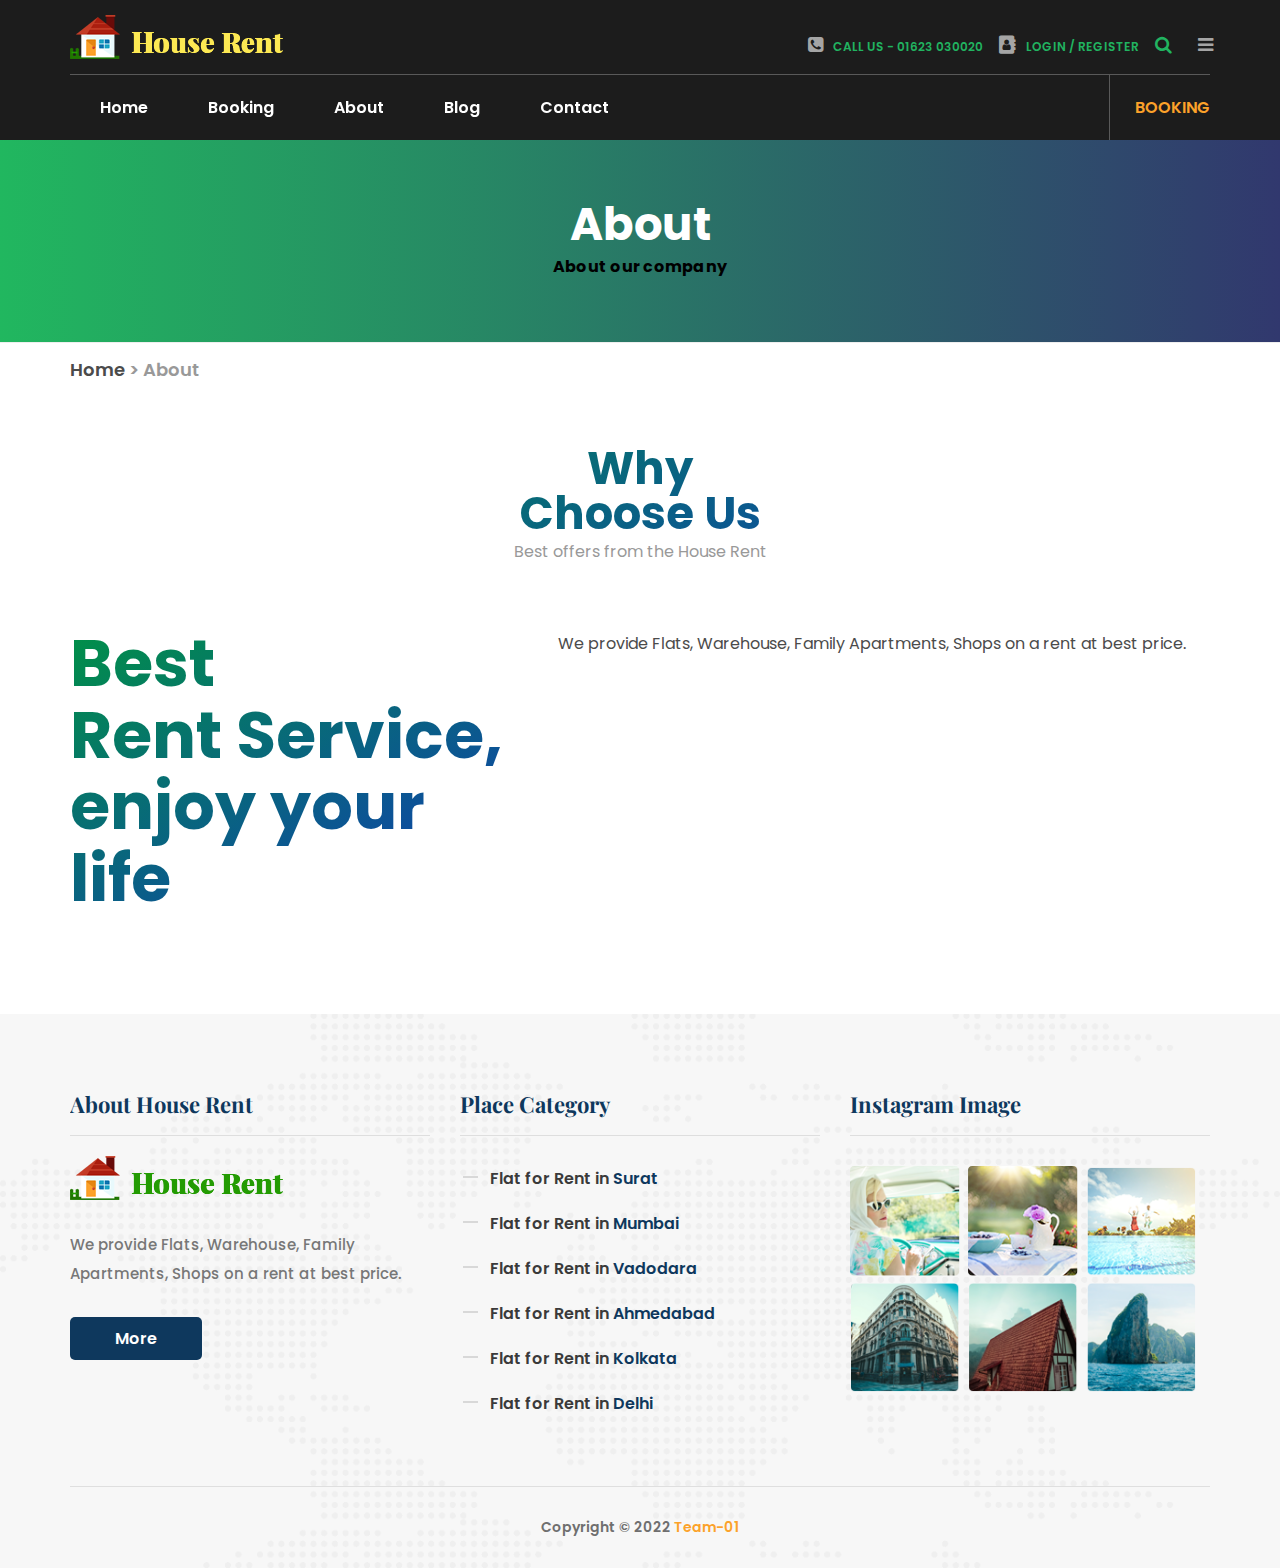
<file: house-rent/about.html>
<!doctype html>
<html class="no-js" lang="en">
<head>
    <!-- Basic Page Needs
    ================================================== -->
    <meta charset="utf-8">
    <meta http-equiv="X-UA-Compatible" content="IE=edge">

    <!-- Specific Meta
    ================================================== -->
    <meta name="viewport" content="width=device-width, initial-scale=1, maximum-scale=1">
    <meta name="description" content="glimmer is a modern presentation HTML5 Blog template.">
    <meta name="keywords" content="HTML5, Template, Design, Development, Blog" />
    <meta name="author" content="">

    <!-- Titles
    ================================================== -->
    <title>About</title>

    <!-- Favicons
    ================================================== -->
    <link rel="shortcut icon" href="assets/images/house-logo.png">
    <link rel="apple-touch-icon" href="assets/images/apple-touch-icon.png">
    <link rel="apple-touch-icon" sizes="72x72" href="images/apple-touch-icon-72x72.png">
    <link rel="apple-touch-icon" sizes="114x114" href="images/apple-touch-icon-114x114.png">

    <!-- Custom Font
    ================================================== -->
    <link href="https://fonts.googleapis.com/css?family=Playfair+Display:400,400i,700,700i,900,900i%7cPoppins:300,400,500,600,700" rel="stylesheet">  
    
    <!-- CSS
    ================================================== -->
    <link rel="stylesheet" href="assets/css/plugins.css">
    <link rel="stylesheet" href="assets/css/colors.css">
    <link rel="stylesheet" href="style.css">
    <!-- Modernizr
    ================================================== -->
    <script src="assets/js/vendor/modernizr-2.8.3.min.js"></script>
</head>

<body>
    <!-- ====== Header Mobile area ====== -->
    <header class="mobile-header-area bg-nero hidden-md hidden-lg">
        <div class="container">
            <div class="row">
                <div class="col-xs-12 tb">
                    <div class="mobile-header-block">
                        <div class="menu-area tb-cell">
                            <!--Mobile Main Menu-->
                            <div class="mobile-menu-main hidden-md hidden-lg">
                                <div class="menucontent overlaybg"></div>
                                <div class="menuexpandermain slideRight">
                                    <a id="navtoggole-main" class="animated-arrow slideLeft menuclose">
                                        <span></span>
                                    </a>
                                    <span id="menu-marker"></span>
                                </div><!--/.menuexpandermain-->
                                <div id="mobile-main-nav" class="main-navigation slideLeft">
                                    <div class="menu-wrapper">
                                        <div id="main-mobile-container" class="menu-content clearfix"></div>
                                        <div class="left-content">
                                            <ul>
                                                <li>
                                                    <a href="#"><i class="fa fa-phone-square"></i>Call Us - 01623 030020</a>
                                                </li>
                                                <li>
                                                    <a href="#" class="cd-signin"><i class="fa fa-address-book"></i>Login / Register</a>
                                                </li>
                                            </ul>
                                        </div><!-- /.left-content -->
                                    </div>
                                </div><!--/#mobile-main-nav-->
                            </div><!--/.mobile-menu-main-->
                        </div><!-- /.menu-area -->
                        <div class="logo-area tb-cell">
                            <div class="site-logo">
                                <a href="index.html">
                                    <img src="assets/images/logo.png" alt="site-logo" />
                                </a>
                            </div><!-- /.site-logo -->
                        </div><!-- /.logo-area -->
                        <div class="search-block tb-cell">
                            <a href="#" class="main-search"><i class="fa fa-search"></i></a>
                        </div><!-- /.search-block -->
                        <div class="additional-content tb-cell">
                            <a href="#" class="trigger-overlay"><i class="fa fa-sliders"></i></a>
                        </div><!-- /.additional-content -->
                    </div><!-- /.mobile-header-block -->
                </div><!-- /.col-md-12 -->
            </div><!-- /.row -->
        </div><!-- /.container -->
    </header><!-- /.mobile-header-area --> 

    <!-- ====== Header Top area ====== -->
    <header class="header-area bg-nero hidden-xs hidden-sm">
        <div class="container">
            <div class="header-top-content">
                <div class="row">
                    <div class="col-md-7 col-sm-7 mobile-center">
                        <div class="site-logo">
                            <a href="index.html">
                                <img src="assets/images/logo.png" alt="site-logo" />
                            </a>
                        </div><!-- /.site-logo -->
                    </div><!-- /.col-md-8 -->
                    <div class="col-md-5 col-sm-5 mobile-center">
                        <div class="left-content">
                            <ul>
                                <li>
                                    <a href="#"><i class="fa fa-phone-square"></i>Call Us - 01623 030020</a>
                                </li>
                                <li>
                                    <a href="#" class="cd-signin"><i class="fa fa-address-book"></i>Login / Register</a>
                                </li>
                                <li>
                                    <a href="#" class="main-search"><i class="fa fa-search"></i></a>
                                </li>
                                <li>
                                    <a href="#" class="trigger-overlay"><i class="fa fa-bars"></i></a>
                                </li>
                            </ul>
                        </div><!-- /.left-content -->
                    </div><!-- /.col-md-4 -->
                </div><!-- /.row -->
            </div><!-- /.header-top-content -->
        </div><!-- /.container -->
    </header><!-- /.head-area -->

    <!-- ====== Header Bottom Content ====== -->
    <header class="header-bottom-content bg-nero hidden-xs hidden-sm">
        <div class="container">        
            <div class="row">
                <div class="col-md-10 col-sm-10">
                    <nav id="main-nav" class="site-navigation top-navigation">
                        <div class="menu-wrapper">
                            <div class="menu-content">
                                <ul class="menu-list">
                                    <li>
                                        <a href="index.html">Home</a>
                                        <!-- <ul class="sub-menu">
                                            <li>
                                                <a href="index.html">Home Layout One</a>
                                            </li>
                                            <li>
                                                <a href="index02.html">Home Layout Two</a>
                                            </li>                                            
                                            <li>
                                                <a href="index03.html">Home Layout Three</a>
                                            </li>                                            
                                            <li>
                                                <a href="index04.html">Home Layout Four</a>
                                            </li>                                            
                                            <li>
                                                <a href="index05.html">Home Layout Five</a>
                                            </li>                                            
                                            <li>
                                                <a href="index06.html">Home Layout Six</a>
                                            </li>                                            
                                            <li>
                                                <a href="index07.html">Home Layout Seven</a>
                                            </li>                                            
                                            <li>
                                                <a href="index08.html">Home Layout Eight</a>
                                            </li>
                                        </ul> -->
                                    </li>
                                    <li>
                                        <a href="booking.html">Booking</a>
                                    </li>
                                    <!-- <li>
                                        <a href="#">House</a>
                                        <ul class="sub-menu">
                                            <li>
                                                <a href="apartment.html">All Apartment</a>
                                            </li>                                            
                                            <li>
                                                <a href="apartment-single.html">Apartment Single</a>
                                            </li>
                                        </ul>
                                    </li> -->
                                    <!-- <li>
                                        <a href="#">Pages</a>
                                        <ul class="sub-menu">
                                            <li>
                                                <a href="gallery.html">Our Gallery</a>
                                            </li>                                            
                                            <li>
                                                <a href="comming.html">Coming Soon</a>
                                            </li>                                            
                                            <li>
                                                <a href="404.html">404</a>
                                            </li>
                                        </ul>
                                    </li> -->
                                    <li>
                                        <a href="about.html">About</a>
                                    </li>
                                    <li>
                                        <a href="blog.html">Blog</a>
                                        <!-- <ul class="sub-menu">
                                            <li>
                                                <a href="blog.html">Blog</a>
                                            </li>                                            
                                            <li>
                                                <a href="blog-single.html">Single Post</a>
                                            </li>
                                        </ul> -->
                                    </li>
                                    <li>
                                        <a href="contact.html">Contact</a>
                                    </li>
                                </ul> <!-- /.menu-list -->
                            </div> <!-- /.menu-content-->
                        </div> <!-- /.menu-wrapper --> 
                    </nav><!-- /.site-navigation --> 
                </div><!-- /.col-md-10 -->

                <div class="col-md-2 col-sm-2">
                    <div class="booking">
                        <span><a href="booking.html">Booking</a></span>
                    </div><!-- /.Booking -->
                </div><!-- /.col-md-2 -->
            </div><!-- /.row -->
        </div><!-- /.container -->
    </header><!-- /.header-bottom-content --> 

    <!-- ====== Header Overlay Content ====== -->
    <div class="header-overlay-content">
        <!-- overlay-menu-item -->
        <div class="overlay overlay-hugeinc gradient-transparent overlay-menu-item">
            <button type="button" class="overlay-close">Close</button>
            <nav>
                <ul class="overlay-menu">
                    <li><a href="#">Home</a></li>
                    <li><a href="#">About</a>
                        <ul class="sub-menu">
                            <li><a href="#">Home</a></li>
                            <li><a href="#">About</a></li>
                            <li><a href="#">Work</a></li>
                            <li><a href="#">Clients</a>
                                <ul class="sub-menu">
                                    <li><a href="#">Home</a></li>
                                    <li><a href="#">About</a></li>
                                    <li><a href="#">Work</a></li>
                                    <li><a href="#">Clients</a></li>
                                    <li><a href="#">Contact</a></li>
                                </ul>
                            </li>
                            <li><a href="#">Contact</a></li>
                        </ul>
                    </li>
                    <li><a href="#">Work</a></li>
                    <li><a href="#">Clients</a></li>
                    <li><a href="#">Contact</a></li>
                </ul>
            </nav>
        </div> <!-- /.overlay-menu-item -->

        <!-- header-search-content -->
        <div class="gradient-transparent overlay-search">
            <button type="button" class="overlay-close">Close</button>
            <div class="header-search-content">
                <div class="container">
                    <div class="row">
                        <div class="col-md-12">
                            <form action="#" method="get" class="searchform">
                                <div class="input-group" id="adv-search">
                                    <input type="text" class="form-controller" placeholder="Search for snippets" />
                                    <div class="input-group-btn">
                                        <div class="btn-group" role="group">
                                            <div class="dropdown dropdown-lg">
                                                <button type="button" class="btn btn-default dropdown-toggle" data-toggle="dropdown" aria-expanded="false">
                                                    <span class="fa fa-caret-down"></span>
                                                </button>
                                                <div class="dropdown-menu dropdown-menu-right" role="menu">
                                                    <div class="form-horizontal">
                                                        <div class="checkbox">
                                                            <label><input type="checkbox"> From Blog</label>
                                                        </div>
                                                        <div class="checkbox">
                                                            <label><input type="checkbox">Find Your Apartment</label>
                                                        </div>
                                                    </div>
                                                </div>
                                            </div>
                                            <button type="submit" class="btn btn-primary">
                                                <span class="fa fa-search" aria-hidden="true"></span>
                                            </button>
                                        </div>
                                    </div>
                                </div>
                            </form>
                        </div>
                    </div>
                </div>
            </div>
        </div><!-- /.header-search-content -->  

        <!-- Registrar Or Sign In-content -->
        <div class="cd-user-modal">
            <div class="cd-user-modal-container">
                <ul class="cd-switcher">
                    <li><a href="#0">Sign in</a></li>
                    <li><a href="#0">New account</a></li>
                </ul>

                <!-- log in form -->
                <div id="cd-login"> 
                    <form class="cd-form">
                        <p class="fieldset">
                            <label class="image-replace cd-email" for="signin-email">E-mail</label>
                            <input class="full-width has-padding has-border" id="signin-email" type="email" placeholder="E-mail">
                            <span class="cd-error-message">Error message here!</span>
                        </p>

                        <p class="fieldset">
                            <label class="image-replace cd-password" for="signin-password">Password</label>
                            <input class="full-width has-padding has-border" id="signin-password" type="text"  placeholder="Password">
                            <a href="#0" class="hide-password">Hide</a>
                            <span class="cd-error-message">Error message here!</span>
                        </p>

                        <p class="fieldset">
                            <input type="checkbox" id="remember-me" checked>
                            <label for="remember-me">Remember me</label>
                        </p>

                        <p class="fieldset">
                            <input class="full-width" type="submit" value="Login">
                        </p>
                    </form>
                    
                    <p class="cd-form-bottom-message">
                        <a href="#0">Forgot your password?</a>
                    </p>
                    <a href="#0" class="cd-close-form">Close</a>
                </div> <!-- cd-login -->

                <!-- sign up form -->
                <div id="cd-signup">
                    <form class="cd-form">
                        <p class="fieldset">
                            <label class="image-replace cd-username" for="signup-username">Username</label>
                            <input class="full-width has-padding has-border" id="signup-username" type="text" placeholder="Username">
                            <span class="cd-error-message">Error message here!</span>
                        </p>

                        <p class="fieldset">
                            <label class="image-replace cd-email" for="signup-email">E-mail</label>
                            <input class="full-width has-padding has-border" id="signup-email" type="email" placeholder="E-mail">
                            <span class="cd-error-message">Error message here!</span>
                        </p>

                        <p class="fieldset">
                            <label class="image-replace cd-password" for="signup-password">Password</label>
                            <input class="full-width has-padding has-border" id="signup-password" type="text"  placeholder="Password">
                            <a href="#0" class="hide-password">Hide</a>
                            <span class="cd-error-message">Error message here!</span>
                        </p>

                        <p class="fieldset">
                            <input type="checkbox" id="accept-terms">
                            <label for="accept-terms">I agree to the <a href="#0">Terms</a></label>
                        </p>

                        <p class="fieldset">
                            <input class="full-width has-padding" type="submit" value="Create account">
                        </p>
                    </form>

                    <a href="#0" class="cd-close-form">Close</a>
                </div> <!-- cd-signup -->
                
                <!-- reset password form -->
                <div id="cd-reset-password">
                    <p class="cd-form-message">Lost your password? Please enter your email address. You will receive a link to create a new password.</p>

                    <form class="cd-form">
                        <p class="fieldset">
                            <label class="image-replace cd-email" for="reset-email">E-mail</label>
                            <input class="full-width has-padding has-border" id="reset-email" type="email" placeholder="E-mail">
                            <span class="cd-error-message">Error message here!</span>
                        </p>
                        <p class="fieldset">
                            <input class="full-width has-padding" type="submit" value="Reset password">
                        </p>
                    </form>

                    <p class="cd-form-bottom-message"><a href="#0">Back to log-in</a></p>
                </div> <!-- cd-reset-password -->
                <a href="#0" class="cd-close-form">Close</a>
            </div> <!-- cd-user-modal-container -->
        </div> <!-- cd-user-modal -->
    </div><!-- /.header-overlay-content -->

    <!-- ====== Page Header ====== --> 
    <div class="page-header default-template-gradient">
        <div class="container">
            <div class="row">
                <div class="col-md-12">    
                    <h2 class="page-title">About</h2>
                    <p class="page-description">About our company</p>                 
                </div><!-- /.col-md-12 -->
            </div><!-- /.row-->
        </div><!-- /.container-fluid -->           
    </div><!-- /.page-header -->

    <!-- ====== Breadcrumbs Area ====== --> 
    <div class="breadcrumbs-area">
        <div class="container">
            <div class="row">
                <div class="col-md-12">
                    <div class="breadcrumbs">
                        <span class="first-item">
                         <a href="index.html">Home</a></span>
                        <span class="separator">&gt;</span>
                        <span class="last-item">About</span>
                    </div>
                </div><!-- /.col-md-12 -->
            </div><!-- /.row -->
        </div><!-- /.container -->
    </div><!-- /.breadcrumbs-area -->

    <!-- ====== About Main Content ====== --> 
    <section class="about-main-content">
        <div class="container">
            <div class="row">
                <div class="col-md-12">
                    <div class="about-top-content">
                        <div class="row">
                            <div class="col-md-12">
                                <div class="section-title-area text-center">
                                    <h2 class="section-title default-text-gradient">Why <br/>Choose Us</h2>
                                    <p class="section-description">Best offers from the House Rent</p>
                                </div><!-- /.section-title-area -->
                            </div><!-- /.col-md-12 -->
                        </div><!-- /.row -->
                        <div class="row">
                            <div class="col-md-5">
                                <div class="about-content-left">
                                    <h2>Best<br> Rent Service,<br> enjoy your<br> life</h2>
                                </div><!-- /.about-content-left-->
                            </div><!-- /.col-md-5 -->
                            <div class="col-md-7">
                                <div class="about-content-right">
                                    <p> We provide Flats, Warehouse, Family Apartments, Shops on a rent at best price. </p>
                                </div><!-- /.about-conten-right-->
                            </div><!-- /.col-md-7 -->
                        </div><!-- /.row -->
                    </div><!-- /.top-content -->
                </div><!-- /.col-md-12 -->
            </div><!-- /.row -->
        </div><!-- /.container -->
    </section><!-- /.about-main-content -->


    <!-- ====== Footer-area ====== --> 
    <footer class="footer-area bg-gray-color" style="background-image:url(assets/images/footer-bg.png)">
        <div class="container">
            <div class="row">
                <div class="col-md-4">
                    <div class="widget widget_about nevy-color">    
                        <div class="widget-title-area">
                            <h3 class="widget-title">
                                About House Rent
                            </h3><!-- /.widget-title -->
                        </div><!-- /.widget-title-area -->
                        <div class="widget-about-content">
                            <img src="assets/images/footer-logo.png" alt="house" />
                            <p> We provide Flats, Warehouse, Family Apartments, Shops on a rent at best price.</p>
                            <a href="#" class="button">More</a>
                        </div><!-- /.widget-content -->
                    </div><!-- /.widget widget_about -->
                </div><!-- /.col-md-4 -->
                <div class="col-md-4">
                    <div class="widget widget_place_category nevy-color">
                        <div class="widget-title-area">
                            <h3 class="widget-title">Place Category</h3><!-- /.widget-title -->
                        </div><!-- /.widget-title-area -->
                        <ul>
                            <li>Flat for Rent in <a href="booking.html">Surat</a></li>
                            <li>Flat for Rent in <a href="booking.html">Mumbai</a></li>
                            <li>Flat for Rent in <a href="booking.html">Vadodara</a></li>
                            <li>Flat for Rent in <a href="booking.html">Ahmedabad</a></li>
                            <li>Flat for Rent in <a href="booking.html">Kolkata</a></li>
                            <li>Flat for Rent in <a href="booking.html">Delhi</a></li> 
                        </ul> 
                    </div><!-- /.widget -->
                </div><!-- /.col-md-4 -->
                <div class="col-md-4">
                    <div class="widget widget_instagram nevy-color">
                        <div class="widget-title-area">
                            <h3 class="widget-title">Instagram Image</h3><!-- /.widget-title -->
                        </div><!-- /.widget-title-area -->
                        <div class="instagram-image-content">
                            <a href="#"><img src="assets/images/instagram/instagram-one.png" alt="" /></a>
                            <a href="#"><img src="assets/images/instagram/instagram-two.png" alt="" /></a>
                            <a href="#"><img src="assets/images/instagram/instagram-three.png" alt="" /></a>
                            <a href="#"><img src="assets/images/instagram/instagram-four.png" alt="" /></a>
                            <a href="#"><img src="assets/images/instagram/instagram-five.png" alt="" /></a>
                            <a href="#"><img src="assets/images/instagram/instagram-six.png" alt="" /></a>

                        </div><!-- /.instagram-image-content -->
                    </div><!-- /.widget -->
                </div><!-- /.col-md-4 -->
            </div><!-- /.row -->
            <div class="row">
                <div class="col-md-12">
                    <div class="bottom-content">
                        <p>Copyright &copy; 2022<a href="#"> Team-01</a></p>
                    </div><!-- /.bottom-top-content -->
                </div><!-- /.col-md-12 -->
            </div><!-- /.row -->
        </div><!-- /.container -->
    </footer><!-- /.footer-area -->

    <!-- All The JS Files
    ================================================== --> 
    <script src="assets/js/vendor/jquery-1.12.4.min.js"></script>
    <script src="assets/js/plugins.js"></script>
    <script src="assets/js/main.js"></script> <!-- main-js -->
</body>
</html>
</file>
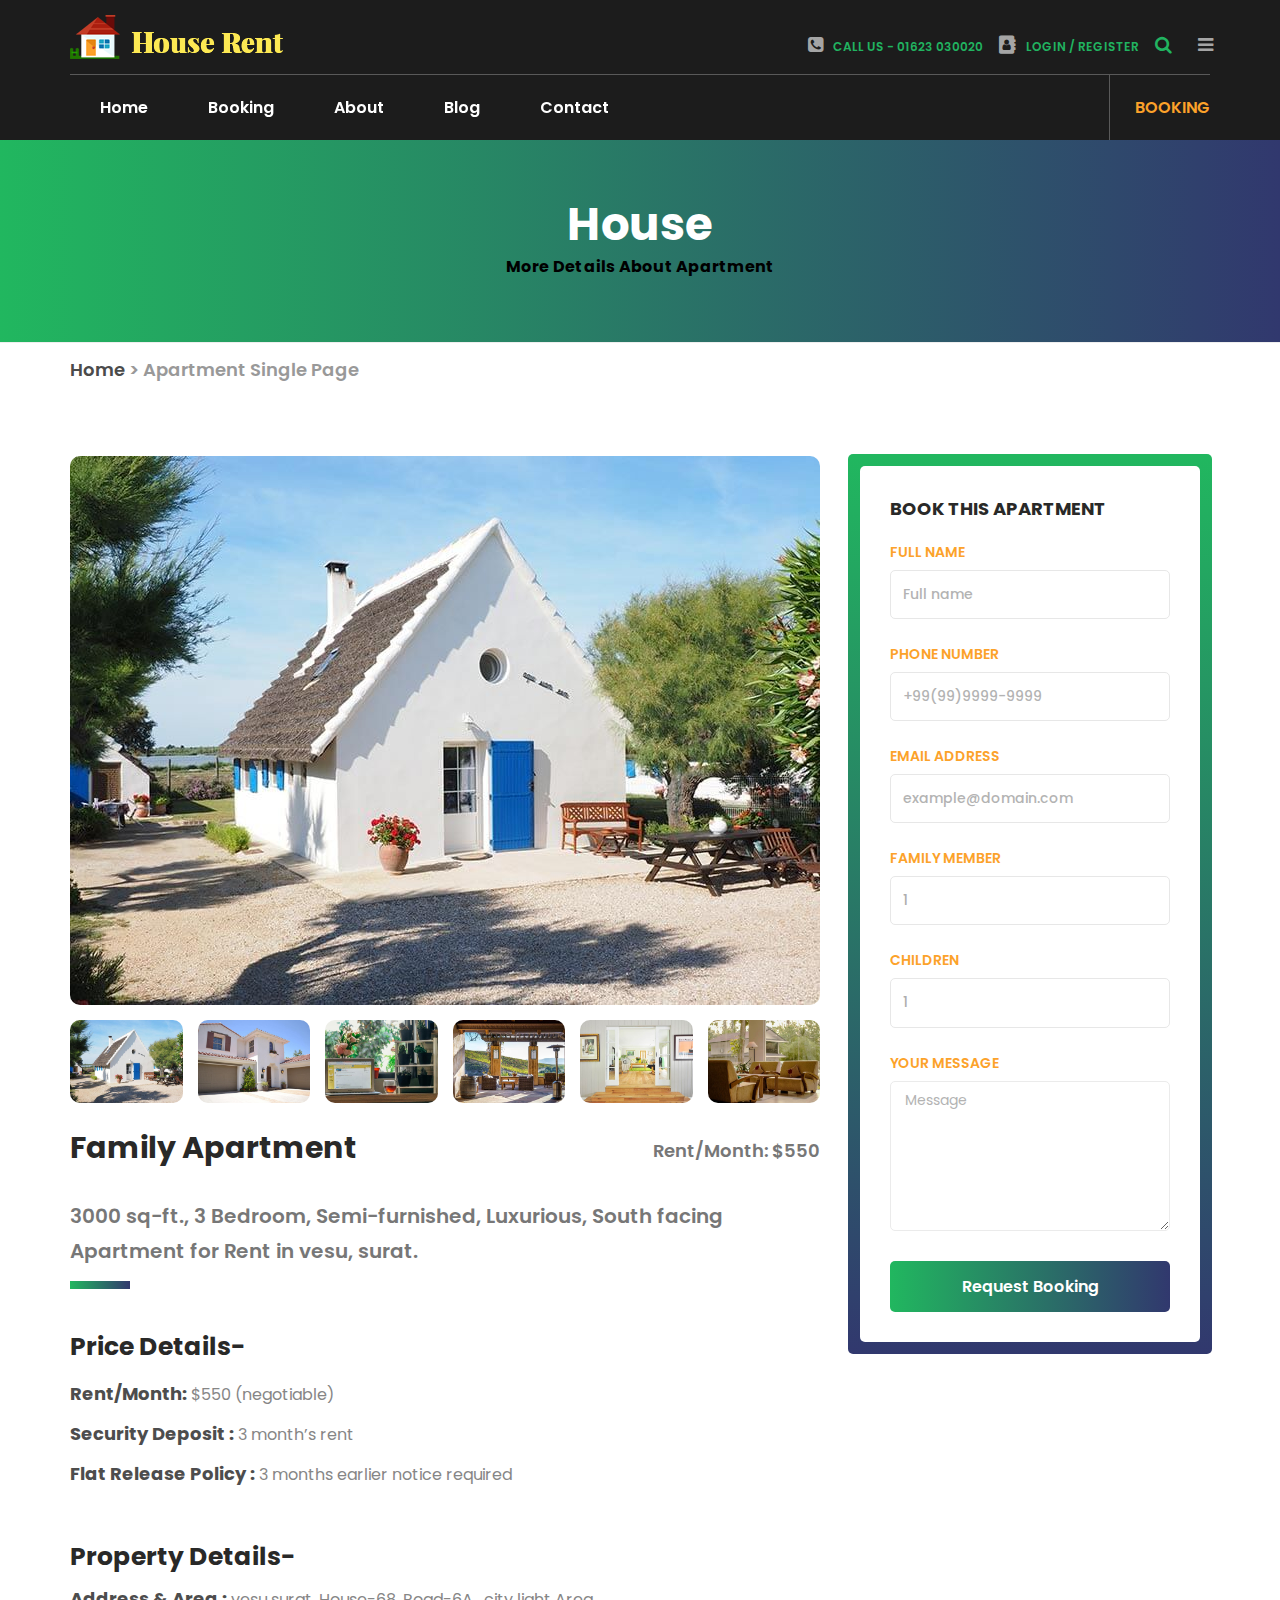
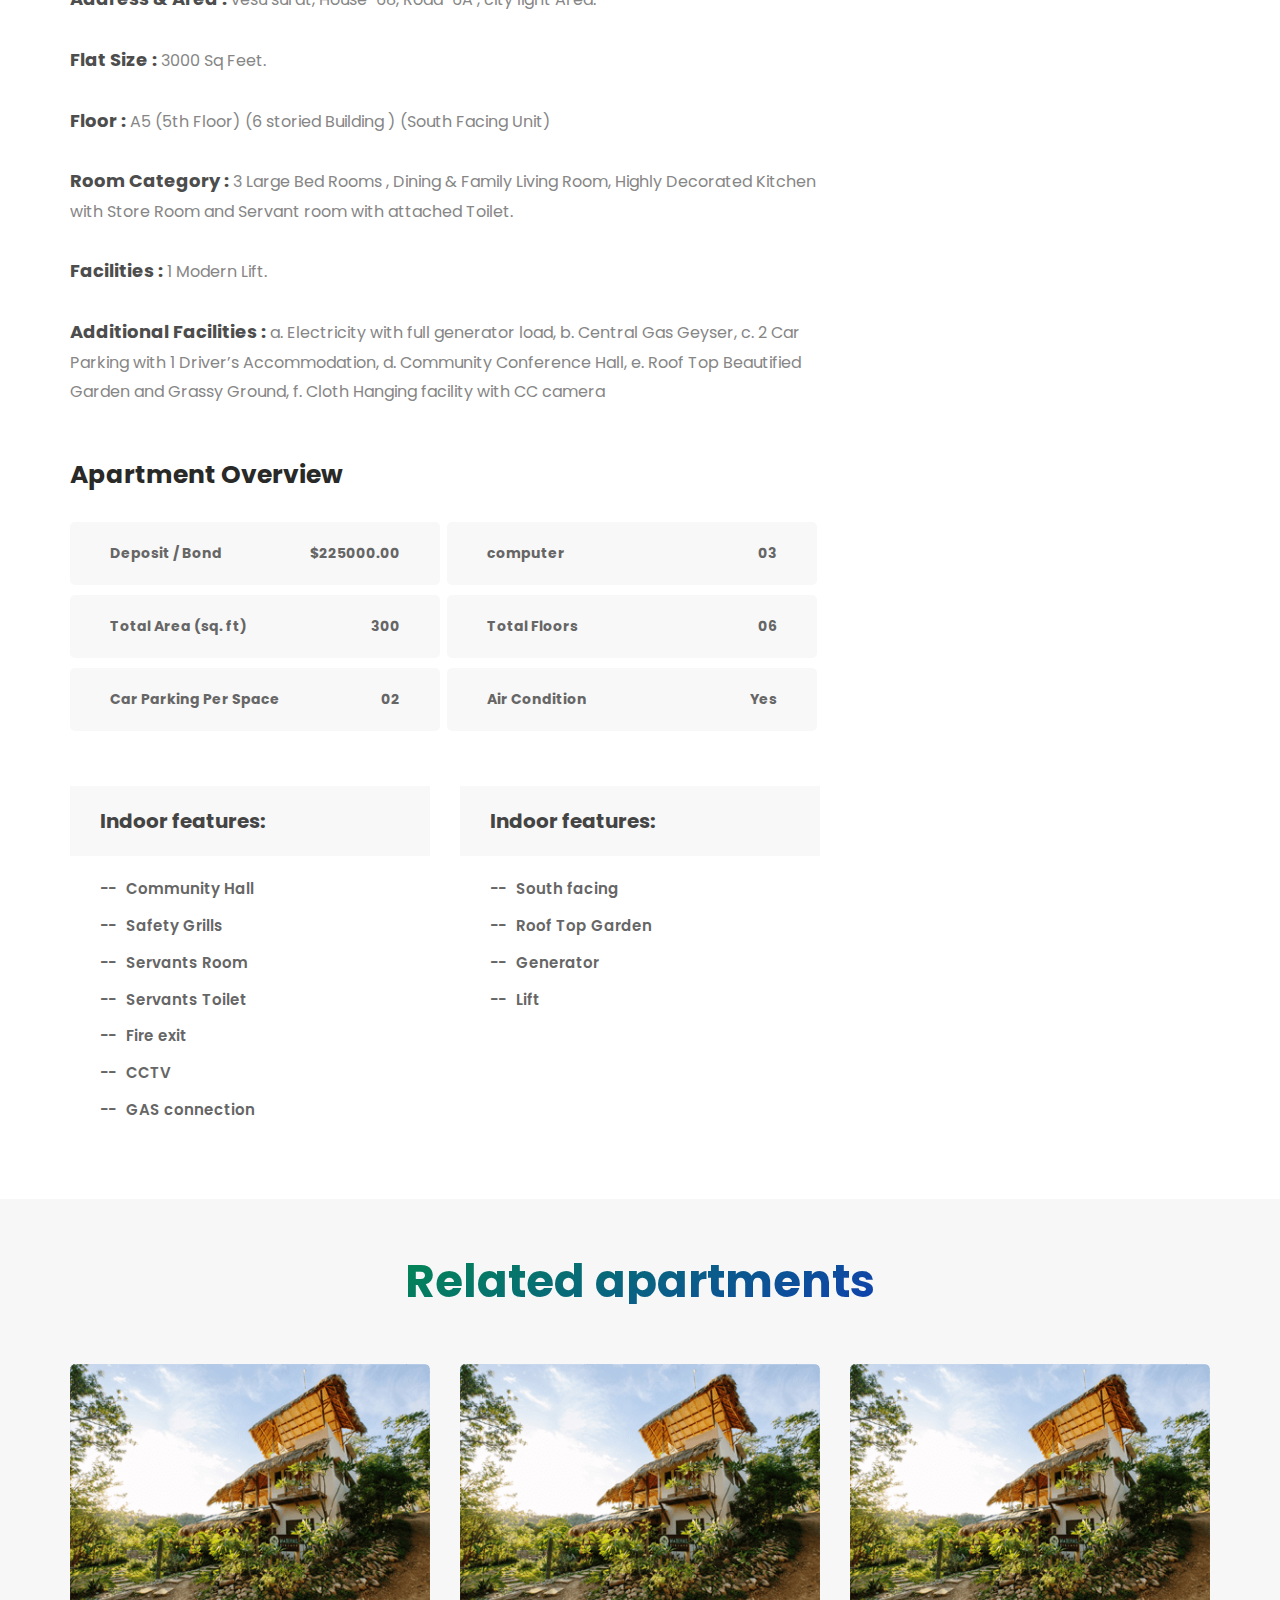
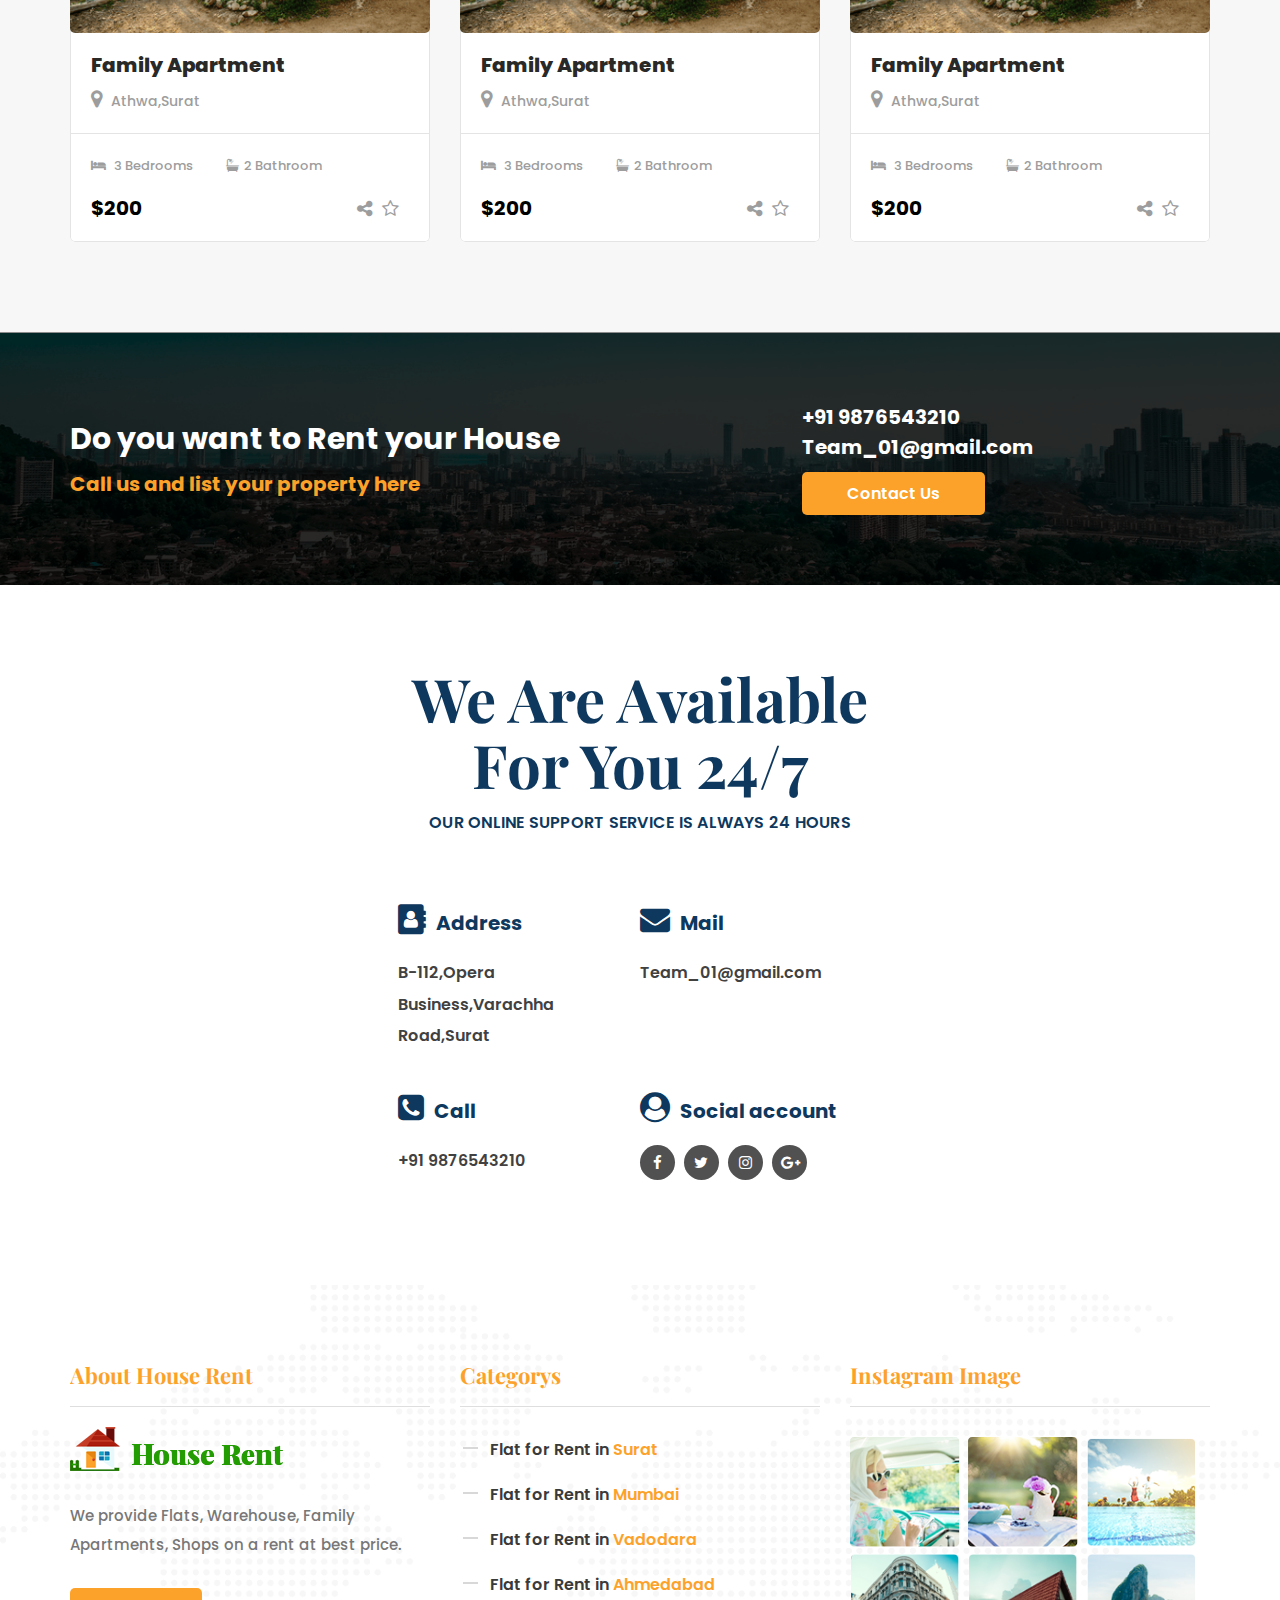
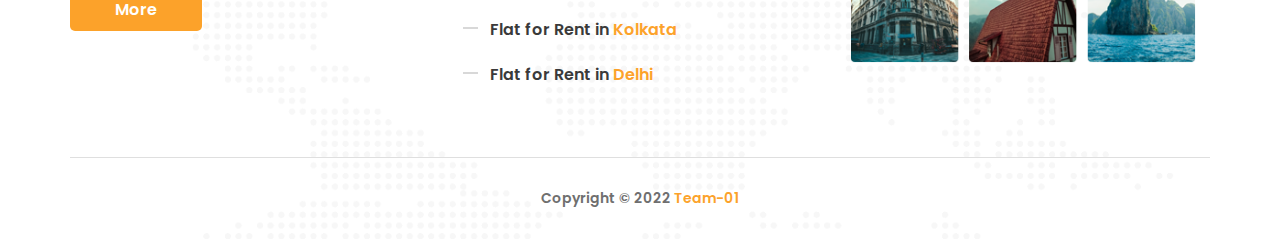
<file: house-rent/apartment-single.html>
<!doctype html>
<html class="no-js" lang="en">

<head>
    <!-- Basic Page Needs
	================================================== -->
    <meta charset="utf-8">
    <meta http-equiv="X-UA-Compatible" content="IE=edge">

    <!-- Specific Meta
	================================================== -->
    <meta name="viewport" content="width=device-width, initial-scale=1, maximum-scale=1">
    <meta name="description" content="glimmer is a modern presentation HTML5 Blog template.">
    <meta name="keywords" content="HTML5, Template, Design, Development, Blog" />
    <meta name="author" content="">

    <!-- Titles
	================================================== -->
    <title>Apartments-single</title>

    <!-- Favicons
	================================================== -->
    <link rel="shortcut icon" href="assets/images/house-logo.png">
    <link rel="apple-touch-icon" href="assets/images/apple-touch-icon.png">
    <link rel="apple-touch-icon" sizes="72x72" href="images/apple-touch-icon-72x72.png">
    <link rel="apple-touch-icon" sizes="114x114" href="images/apple-touch-icon-114x114.png">

    <!-- Custom Font
	================================================== -->
    <link
        href="https://fonts.googleapis.com/css?family=Playfair+Display:400,400i,700,700i,900,900i%7cPoppins:300,400,500,600,700"
        rel="stylesheet">

    <!-- CSS
	================================================== -->
    <link rel="stylesheet" href="assets/css/plugins.css">
    <link rel="stylesheet" href="assets/css/colors.css">
    <link rel="stylesheet" href="style.css">
    <!-- Modernizr
	================================================== -->
    <script src="assets/js/vendor/modernizr-2.8.3.min.js"></script>
</head>

<body>
    <!-- ====== Header Mobile area ====== -->
    <header class="mobile-header-area bg-nero hidden-md hidden-lg">
        <div class="container">
            <div class="row">
                <div class="col-xs-12 tb">
                    <div class="mobile-header-block">
                        <div class="menu-area tb-cell">
                            <!--Mobile Main Menu-->
                            <div class="mobile-menu-main hidden-md hidden-lg">
                                <div class="menucontent overlaybg"></div>
                                <div class="menuexpandermain slideRight">
                                    <a id="navtoggole-main" class="animated-arrow slideLeft menuclose">
                                        <span></span>
                                    </a>
                                    <span id="menu-marker"></span>
                                </div><!--/.menuexpandermain-->
                                <div id="mobile-main-nav" class="main-navigation slideLeft">
                                    <div class="menu-wrapper">
                                        <div id="main-mobile-container" class="menu-content clearfix"></div>
                                        <div class="left-content">
                                            <ul>
                                                <li>
                                                    <a href="#"><i class="fa fa-phone-square"></i>Call Us - 01623
                                                        030020</a>
                                                </li>
                                                <li>
                                                    <a href="#" class="cd-signin"><i
                                                            class="fa fa-address-book"></i>Login / Register</a>
                                                </li>
                                            </ul>
                                        </div><!-- /.left-content -->
                                    </div>
                                </div><!--/#mobile-main-nav-->
                            </div><!--/.mobile-menu-main-->
                        </div><!-- /.menu-area -->
                        <div class="logo-area tb-cell">
                            <div class="site-logo">
                                <a href="index.html">
                                    <img src="assets/images/logo.png" alt="site-logo" />
                                </a>
                            </div><!-- /.site-logo -->
                        </div><!-- /.logo-area -->
                        <div class="search-block tb-cell">
                            <a href="#" class="main-search"><i class="fa fa-search"></i></a>
                        </div><!-- /.search-block -->
                        <div class="additional-content tb-cell">
                            <a href="#" class="trigger-overlay"><i class="fa fa-sliders"></i></a>
                        </div><!-- /.additional-content -->
                    </div><!-- /.mobile-header-block -->
                </div><!-- /.col-md-12 -->
            </div><!-- /.row -->
        </div><!-- /.container -->
    </header><!-- /.mobile-header-area -->

    <!-- ====== Header Top area ====== -->
    <header class="header-area bg-nero hidden-xs hidden-sm">
        <div class="container">
            <div class="header-top-content">
                <div class="row">
                    <div class="col-md-7 col-sm-7 mobile-center">
                        <div class="site-logo">
                            <a href="index.html">
                                <img src="assets/images/logo.png" alt="site-logo" />
                            </a>
                        </div><!-- /.site-logo -->
                    </div><!-- /.col-md-8 -->
                    <div class="col-md-5 col-sm-5 mobile-center">
                        <div class="left-content">
                            <ul>
                                <li>
                                    <a href="#"><i class="fa fa-phone-square"></i>Call Us - 01623 030020</a>
                                </li>
                                <li>
                                    <a href="#" class="cd-signin"><i class="fa fa-address-book"></i>Login / Register</a>
                                </li>
                                <li>
                                    <a href="#" class="main-search"><i class="fa fa-search"></i></a>
                                </li>
                                <li>
                                    <a href="#" class="trigger-overlay"><i class="fa fa-bars"></i></a>
                                </li>
                            </ul>
                        </div><!-- /.left-content -->
                    </div><!-- /.col-md-4 -->
                </div><!-- /.row -->
            </div><!-- /.header-top-content -->
        </div><!-- /.container -->
    </header><!-- /.head-area -->

    <!-- ====== Header Bottom Content ====== -->
    <header class="header-bottom-content bg-nero hidden-xs hidden-sm">
        <div class="container">
            <div class="row">
                <div class="col-md-10 col-sm-10">
                    <nav id="main-nav" class="site-navigation top-navigation">
                        <div class="menu-wrapper">
                            <div class="menu-content">
                                <ul class="menu-list">
                                    <li>
                                        <a href="index.html">Home</a>
                                        <!-- <ul class="sub-menu">
                                            <li>
                                                <a href="index.html">Home Layout One</a>
                                            </li>
                                            <li>
                                                <a href="index02.html">Home Layout Two</a>
                                            </li>                                            
                                            <li>
                                                <a href="index03.html">Home Layout Three</a>
                                            </li>                                            
                                            <li>
                                                <a href="index04.html">Home Layout Four</a>
                                            </li>                                            
                                            <li>
                                                <a href="index05.html">Home Layout Five</a>
                                            </li>                                            
                                            <li>
                                                <a href="index06.html">Home Layout Six</a>
                                            </li>                                            
                                            <li>
                                                <a href="index07.html">Home Layout Seven</a>
                                            </li>                                            
                                            <li>
                                                <a href="index08.html">Home Layout Eight</a>
                                            </li>
                                        </ul> -->
                                    </li>
                                    <li>
                                        <a href="booking.html">Booking</a>
                                    </li>
                                    <!-- <li>
                                        <a href="#">House</a>
                                        <ul class="sub-menu">
                                            <li>
                                                <a href="apartment.html">All Apartment</a>
                                            </li>                                            
                                            <li>
                                                <a href="apartment-single.html">Apartment Single</a>
                                            </li>
                                        </ul>
                                    </li> -->
                                    <!-- <li>
                                        <a href="#">Pages</a>
                                        <ul class="sub-menu">
                                            <li>
                                                <a href="gallery.html">Our Gallery</a>
                                            </li>                                            
                                            <li>
                                                <a href="comming.html">Coming Soon</a>
                                            </li>                                            
                                            <li>
                                                <a href="404.html">404</a>
                                            </li>
                                        </ul>
                                    </li> -->
                                    <li>
                                        <a href="about.html">About</a>
                                    </li>
                                    <li>
                                        <a href="blog.html">Blog</a>
                                        <!-- <ul class="sub-menu">
                                            <li>
                                                <a href="blog.html">Blog</a>
                                            </li>                                            
                                            <li>
                                                <a href="blog-single.html">Single Post</a>
                                            </li>
                                        </ul> -->
                                    </li>
                                    <li>
                                        <a href="contact.html">Contact</a>
                                    </li>
                                </ul> <!-- /.menu-list -->
                            </div> <!-- /.menu-content-->
                        </div> <!-- /.menu-wrapper -->
                    </nav><!-- /.site-navigation -->
                </div><!-- /.col-md-10 -->

                <div class="col-md-2 col-sm-2">
                    <div class="booking">
                        <span><a href="booking.html">Booking</a></span>
                    </div><!-- /.Booking -->
                </div><!-- /.col-md-2 -->
            </div><!-- /.row -->
        </div><!-- /.container -->
    </header><!-- /.header-bottom-content -->

    <!-- ====== Header Overlay Content ====== -->
    <div class="header-overlay-content">
        <!-- overlay-menu-item -->
        <div class="overlay overlay-hugeinc gradient-transparent overlay-menu-item">
            <button type="button" class="overlay-close">Close</button>
            <nav>
                <ul class="overlay-menu">
                    <li><a href="#">Home</a></li>
                    <li><a href="#">About</a>
                        <ul class="sub-menu">
                            <li><a href="#">Home</a></li>
                            <li><a href="#">About</a></li>
                            <li><a href="#">Work</a></li>
                            <li><a href="#">Clients</a>
                                <ul class="sub-menu">
                                    <li><a href="#">Home</a></li>
                                    <li><a href="#">About</a></li>
                                    <li><a href="#">Work</a></li>
                                    <li><a href="#">Clients</a></li>
                                    <li><a href="#">Contact</a></li>
                                </ul>
                            </li>
                            <li><a href="#">Contact</a></li>
                        </ul>
                    </li>
                    <li><a href="#">Work</a></li>
                    <li><a href="#">Clients</a></li>
                    <li><a href="#">Contact</a></li>
                </ul>
            </nav>
        </div> <!-- /.overlay-menu-item -->

        <!-- header-search-content -->
        <div class="gradient-transparent overlay-search">
            <button type="button" class="overlay-close">Close</button>
            <div class="header-search-content">
                <div class="container">
                    <div class="row">
                        <div class="col-md-12">
                            <form action="#" method="get" class="searchform">
                                <div class="input-group" id="adv-search">
                                    <input type="text" class="form-controller" placeholder="Search for snippets" />
                                    <div class="input-group-btn">
                                        <div class="btn-group" role="group">
                                            <div class="dropdown dropdown-lg">
                                                <button type="button" class="btn btn-default dropdown-toggle"
                                                    data-toggle="dropdown" aria-expanded="false">
                                                    <span class="fa fa-caret-down"></span>
                                                </button>
                                                <div class="dropdown-menu dropdown-menu-right" role="menu">
                                                    <div class="form-horizontal">
                                                        <div class="checkbox">
                                                            <label><input type="checkbox"> From Blog</label>
                                                        </div>
                                                        <div class="checkbox">
                                                            <label><input type="checkbox">Find Your Apartment</label>
                                                        </div>
                                                    </div>
                                                </div>
                                            </div>
                                            <button type="submit" class="btn btn-primary">
                                                <span class="fa fa-search" aria-hidden="true"></span>
                                            </button>
                                        </div>
                                    </div>
                                </div>
                            </form>
                        </div>
                    </div>
                </div>
            </div>
        </div><!-- /.header-search-content -->

        <!-- Registrar Or Sign In-content -->
        <div class="cd-user-modal">
            <div class="cd-user-modal-container">
                <ul class="cd-switcher">
                    <li><a href="#0">Sign in</a></li>
                    <li><a href="#0">New account</a></li>
                </ul>

                <!-- log in form -->
                <div id="cd-login">
                    <form class="cd-form">
                        <p class="fieldset">
                            <label class="image-replace cd-email" for="signin-email">E-mail</label>
                            <input class="full-width has-padding has-border" id="signin-email" type="email"
                                placeholder="E-mail">
                            <span class="cd-error-message">Error message here!</span>
                        </p>

                        <p class="fieldset">
                            <label class="image-replace cd-password" for="signin-password">Password</label>
                            <input class="full-width has-padding has-border" id="signin-password" type="text"
                                placeholder="Password">
                            <a href="#0" class="hide-password">Hide</a>
                            <span class="cd-error-message">Error message here!</span>
                        </p>

                        <p class="fieldset">
                            <input type="checkbox" id="remember-me" checked>
                            <label for="remember-me">Remember me</label>
                        </p>

                        <p class="fieldset">
                            <input class="full-width" type="submit" value="Login">
                        </p>
                    </form>

                    <p class="cd-form-bottom-message">
                        <a href="#0">Forgot your password?</a>
                    </p>
                    <a href="#0" class="cd-close-form">Close</a>
                </div> <!-- cd-login -->

                <!-- sign up form -->
                <div id="cd-signup">
                    <form class="cd-form">
                        <p class="fieldset">
                            <label class="image-replace cd-username" for="signup-username">Username</label>
                            <input class="full-width has-padding has-border" id="signup-username" type="text"
                                placeholder="Username">
                            <span class="cd-error-message">Error message here!</span>
                        </p>

                        <p class="fieldset">
                            <label class="image-replace cd-email" for="signup-email">E-mail</label>
                            <input class="full-width has-padding has-border" id="signup-email" type="email"
                                placeholder="E-mail">
                            <span class="cd-error-message">Error message here!</span>
                        </p>

                        <p class="fieldset">
                            <label class="image-replace cd-password" for="signup-password">Password</label>
                            <input class="full-width has-padding has-border" id="signup-password" type="text"
                                placeholder="Password">
                            <a href="#0" class="hide-password">Hide</a>
                            <span class="cd-error-message">Error message here!</span>
                        </p>

                        <p class="fieldset">
                            <input type="checkbox" id="accept-terms">
                            <label for="accept-terms">I agree to the <a href="#0">Terms</a></label>
                        </p>

                        <p class="fieldset">
                            <input class="full-width has-padding" type="submit" value="Create account">
                        </p>
                    </form>

                    <a href="#0" class="cd-close-form">Close</a>
                </div> <!-- cd-signup -->

                <!-- reset password form -->
                <div id="cd-reset-password">
                    <p class="cd-form-message">Lost your password? Please enter your email address. You will receive a
                        link to create a new password.</p>

                    <form class="cd-form">
                        <p class="fieldset">
                            <label class="image-replace cd-email" for="reset-email">E-mail</label>
                            <input class="full-width has-padding has-border" id="reset-email" type="email"
                                placeholder="E-mail">
                            <span class="cd-error-message">Error message here!</span>
                        </p>
                        <p class="fieldset">
                            <input class="full-width has-padding" type="submit" value="Reset password">
                        </p>
                    </form>

                    <p class="cd-form-bottom-message"><a href="#0">Back to log-in</a></p>
                </div> <!-- cd-reset-password -->
                <a href="#0" class="cd-close-form">Close</a>
            </div> <!-- cd-user-modal-container -->
        </div> <!-- cd-user-modal -->
    </div><!-- /.header-overlay-content -->

    <!-- ====== Page Header ====== -->
    <div class="page-header default-template-gradient">
        <div class="container">
            <div class="row">
                <div class="col-md-12">
                    <h2 class="page-title">House</h2>
                    <p class="page-description">More Details About Apartment</p>
                </div><!-- /.col-md-12 -->
            </div><!-- /.row-->
        </div><!-- /.container-fluid -->
    </div><!-- /.page-header -->

    <!-- ====== Breadcrumbs Area====== -->
    <div class="breadcrumbs-area">
        <div class="container">
            <div class="row">
                <div class="col-md-12">
                    <div class="breadcrumbs">
                        <span class="first-item">
                            <a href="index.html">Home</a></span>
                        <span class="separator">&gt;</span>
                        <span class="last-item">Apartment Single Page</span>
                    </div>
                </div><!-- /.col-md-12 -->
            </div><!-- /.row -->
        </div><!-- /.container -->
    </div><!-- /.breadcrumbs-area -->

    <!-- ====== Apartments-Single-Area ======= -->
    <div class="apartment-single-area">
        <div class="container">
            <div class="row">
                <div class="col-md-8">
                    <div class="corousel-gallery-content">
                        <div class="gallery">
                            <div class="full-view owl-carousel">
                                <a class="item image-pop-up" href="assets/images/apartment/apartment-single.jpg">
                                    <img src="assets/images/apartment/apartment-single.jpg" alt="corousel">
                                </a>
                                <a class="item image-pop-up" href="assets/images/apartment/apartment-single-1.jpg">
                                    <img src="assets/images/apartment/apartment-single-1.jpg" alt="corousel">
                                </a>
                                <a class="item image-pop-up" href="assets/images/apartment/apartment-single-2.jpg">
                                    <img src="assets/images/apartment/apartment-single-2.jpg" alt="corousel">
                                </a>
                                <a class="item image-pop-up" href="assets/images/apartment/apartment-single-3.jpg">
                                    <img src="assets/images/apartment/apartment-single-3.jpg" alt="corousel">
                                </a>
                                <a class="item image-pop-up" href="assets/images/apartment/apartment-single-4.jpg">
                                    <img src="assets/images/apartment/apartment-single-4.jpg" alt="corousel">
                                </a>
                                <a class="item image-pop-up" href="assets/images/apartment/apartment-single-5.jpg">
                                    <img src="assets/images/apartment/apartment-single-5.jpg" alt="corousel">
                                </a>
                            </div>

                            <div class="list-view owl-carousel">
                                <div class="item">
                                    <img src="assets/images/apartment/apartment-single.jpg" alt="corousel-image">
                                </div>
                                <div class="item">
                                    <img src="assets/images/apartment/apartment-single-1.jpg" alt="corousel-image">
                                </div>
                                <div class="item">
                                    <img src="assets/images/apartment/apartment-single-2.jpg" alt="corousel-image">
                                </div>
                                <div class="item">
                                    <img src="assets/images/apartment/apartment-single-3.jpg" alt="corousel-image">
                                </div>
                                <div class="item">
                                    <img src="assets/images/apartment/apartment-single-4.jpg" alt="corousel-image">
                                </div>
                                <div class="item">
                                    <img src="assets/images/apartment/apartment-single-5.jpg" alt="corousel-image">
                                </div>
                            </div>
                        </div> <!-- /.gallery-two -->
                    </div> <!-- /.corousel-gallery-content -->

                    <div class="family-apartment-content mobile-extend">
                        <div class="tb">
                            <div class="tb-cell">
                                <h3 class="apartment-title">Family Apartment</h3>
                            </div><!-- /.tb-cell -->
                            <div class="tb-cell">
                                <p class="pull-right rent">Rent/Month: $550</p>
                            </div><!-- /.tb-cell -->
                        </div><!-- /.tb -->
                        <div class="clearfix"></div><!-- /.clearfix -->
                        <p class="apartment-description default-gradient-before">3000 sq-ft., 3 Bedroom, Semi-furnished,
                            Luxurious, South facing Apartment for Rent in vesu, surat.</p>
                        <div class="price-details">
                            <h3>Price Details-</h3>
                            <ul>
                                <li><span>Rent/Month: </span> $550 (negotiable)</li>

                                <li><span>Security Deposit :</span> 3 month’s rent</li>
                                <li><span>Flat Release Policy :</span> 3 months earlier notice required</li>
                            </ul>
                        </div><!-- /.price -->

                        <div class="property-details">
                            <h3>Property Details-</h3>
                            <ul>
                                <li><span>Address &amp; Area :</span> vesu surat, House-68, Road-6A , city light Area.
                                </li>
                                <li><span>Flat Size :</span> 3000 Sq Feet.</li>
                                <li><span>Floor :</span> A5 (5th Floor) (6 storied Building ) (South Facing Unit)</li>
                                <li><span>Room Category :</span> 3 Large Bed Rooms ,
                                    Dining &amp; Family Living Room, Highly Decorated Kitchen with Store Room and
                                    Servant room with attached Toilet.</li>
                                <li><span>Facilities :</span> 1 Modern Lift.
                                </li>
                                <li><span>Additional Facilities :</span> a. Electricity with full generator load, b.
                                    Central Gas Geyser, c. 2 Car Parking with 1 Driver’s Accommodation, d. Community
                                    Conference Hall, e. Roof Top Beautified Garden and Grassy Ground, f. Cloth Hanging
                                    facility with CC camera </li>
                            </ul>
                        </div><!-- /.Property -->
                        <div class="apartment-overview">
                            <div class="row">
                                <div class="col-md-12">
                                    <h3>Apartment Overview</h3>
                                    <div class="overview">
                                        <ul>
                                            <li>Deposit / Bond <span class="pull-right">$225000.00</span></li>
                                            <li>computer <span class="pull-right">03</span></li>
                                            <li>Total Area (sq. ft) <span class="pull-right">300</span></li>
                                            <li>Total Floors <span class="pull-right">06</span></li>


                                            <li>Car Parking Per Space <span class="pull-right">02</span></li>
                                            <li>Air Condition <span class="pull-right">Yes</span></li>
                                        </ul>
                                    </div><!-- /.apartment-overview -->
                                </div><!-- /.col-md-12 -->
                            </div><!-- /.row -->
                        </div><!-- /.overview -->
                        <div class="indoor-features">
                            <div class="row">
                                <div class="col-md-6">
                                    <h3 class="features-title">Indoor features:</h3>
                                    <ul class="features-list">
                                        <li>Community Hall</li>
                                        <li>Safety Grills</li>
                                        <li>Servants Room</li>
                                        <li>Servants Toilet</li>
                                        <li>Fire exit</li>
                                        <li>CCTV</li>

                                        <li>GAS connection</li>

                                    </ul>
                                </div><!-- /.col-md-6 -->
                                <div class="col-md-6">
                                    <h3 class="features-title">Indoor features:</h3>
                                    <ul class="features-list">
                                        <li>South facing</li>
                                        <li>Roof Top Garden</li>

                                        <li>Generator</li>
                                        <li>Lift</li>
                                    </ul>
                                </div><!-- /.col-md-6 -->
                            </div><!-- /.row -->
                        </div><!-- /.indoor -->
                    </div><!-- /.family-apartment-content -->
                    <div class="hidden-md hidden-lg text-center extend-btn">
                        <span class="extend-icon">
                            <i class="fa fa-angle-down"></i>
                        </span>
                    </div>
                </div> <!-- /.col-md-8 -->

                <div class="col-md-4">
                    <div class="apartment-sidebar">
                        <div class="widget_rental_search clerafix">
                            <div class="form-border gradient-border">
                                <form action="booking.html" method="get" class="advance_search_query booking-form">
                                    <div class="form-bg seven">
                                        <div class="form-content">
                                            <h2 class="form-title">Book This Apartment</h2>
                                            <div class="form-group">
                                                <label>Full Name</label>
                                                <input type="text" name="FirstName" placeholder="Full name">
                                            </div><!-- /.form-group -->
                                            <div class="form-group">
                                                <label>Phone Number</label>
                                                <input type="tel" name="phone number" placeholder="+99(99)9999-9999">
                                            </div><!-- /.form-group -->
                                            <div class="form-group">
                                                <label>Email Address</label>
                                                <input type="email" name="Email" placeholder="example@domain.com">
                                            </div><!-- /.form-group -->
                                            <div class="form-group">
                                                <label>Family Member</label>
                                                <input type="number" step="1" min="1" max="100" name="quantity"
                                                    value="1" title="Qty" size="4" class="input-text">
                                            </div><!-- /.form-group -->
                                            <div class="form-group">
                                                <label>Children</label>
                                                <input type="number" step="1" min="1" max="100" name="quantity"
                                                    value="1" title="Qty" size="4" class="input-text">
                                            </div><!-- /.form-group -->
                                            <div class="form-group">
                                                <label>Your Message</label>
                                                <textarea name="message" placeholder="Message"
                                                    class="form-controller"></textarea>
                                            </div><!-- /.form-group -->
                                            <div class="form-group">
                                                <button type="submit"
                                                    class="button default-template-gradient button-radius">Request
                                                    Booking</button>
                                            </div><!-- /.form-group -->
                                        </div><!-- /.form-content -->
                                    </div><!-- /.form-bg -->
                                </form> <!-- /.advance_search_query -->
                            </div><!-- /.form-border -->
                        </div><!-- /.widget_rental_search -->

                        <div class="apartments-content seven post clerafix">
                        </div><!-- /.partments-content -->
                    </div><!-- /.apartment-sidebar -->
                </div> <!-- .col-md-4 -->
            </div> <!-- /.row -->
        </div> <!-- /.container -->
    </div> <!-- /.appartment-single-area -->

    <!-- ====== Apartments-Related-area ====== -->
    <div class="apartments-related-area bg-gray-color">
        <div class="container">
            <div class="row">
                <div class="col-md-12">
                    <div class="heading-content-one">
                        <h2 class="title default-text-gradient">Related apartments</h2>
                    </div><!-- /.Apartments-heading-content -->
                </div><!-- /.col-md-12 -->
            </div><!-- /.row -->
            <div class="row">
                <div class="col-md-4 col-sm-6 col-xs-6">
                    <div class="apartments-content">
                        <div class="image-content">
                            <a href="apartment-single.html"><img src="assets/images/apartment/apartment-six.png"
                                    alt="apartment" /></a>
                        </div><!-- /.image-content -->

                        <div class="text-content">
                            <div class="top-content">
                                <h3><a href="apartment-single.html">Family Apartment</a></h3>
                                <span>
                                    <i class="fa fa-map-marker"></i>
                                    Athwa,Surat
                                </span>
                            </div><!-- /.top-content -->
                            <div class="bottom-content clearfix">
                                <div class="meta-bed-room">
                                    <i class="fa fa-bed"></i> 3 Bedrooms
                                </div>
                                <div class="meta-bath-room">
                                    <i class="fa fa-bath"></i>2 Bathroom
                                </div>
                                <span class="clearfix"></span>
                                <div class="rent-price pull-left">
                                    $200
                                </div>
                                <div class="share-meta dropup pull-right">
                                    <ul>
                                        <li class="dropup">
                                            <a href="#" class="dropdown-toggle" data-toggle="dropdown" role="button"
                                                aria-haspopup="true" aria-expanded="false"><i
                                                    class="fa fa-share-alt"></i></a>
                                            <ul class="dropdown-menu">
                                                <li>
                                                    <a href="#"><i class="fa fa-facebook"></i></a>
                                                </li>
                                                <li>
                                                    <a href="#"><i class="fa fa-twitter"></i></a>
                                                </li>
                                                <li>
                                                    <a href="#"><i class="fa fa-instagram"></i></a>
                                                </li>
                                                <li>
                                                    <a href="#"><i class="fa fa-google-plus"></i></a>
                                                </li>
                                            </ul>
                                        </li>
                                        <li>
                                            <a href="#"><i class="fa fa-star-o"></i></a>
                                        </li>
                                    </ul>
                                </div>
                            </div><!-- /.bottom-content -->
                        </div><!-- /.text-content -->
                    </div><!-- /.partments-content -->
                </div><!-- /.col-md-4 -->

                <div class="col-md-4 col-sm-6 col-xs-6">
                    <div class="apartments-content">
                        <div class="image-content">
                            <a href="apartment-single.html"><img src="assets/images/apartment/apartment-six.png"
                                    alt="apartment" /></a>
                        </div><!-- /.image-content -->

                        <div class="text-content">
                            <div class="top-content">
                                <h3><a href="apartment-single.html">Family Apartment</a></h3>
                                <span>
                                    <i class="fa fa-map-marker"></i>
                                    Athwa,Surat
                                </span>
                            </div><!-- /.top-content -->
                            <div class="bottom-content clearfix">
                                <div class="meta-bed-room">
                                    <i class="fa fa-bed"></i> 3 Bedrooms
                                </div>
                                <div class="meta-bath-room">
                                    <i class="fa fa-bath"></i>2 Bathroom
                                </div>
                                <span class="clearfix"></span>
                                <div class="rent-price pull-left">
                                    $200
                                </div>
                                <div class="share-meta dropup pull-right">
                                    <ul>
                                        <li class="dropup">
                                            <a href="#" class="dropdown-toggle" data-toggle="dropdown" role="button"
                                                aria-haspopup="true" aria-expanded="false"><i
                                                    class="fa fa-share-alt"></i></a>
                                            <ul class="dropdown-menu">
                                                <li>
                                                    <a href="#"><i class="fa fa-facebook"></i></a>
                                                </li>
                                                <li>
                                                    <a href="#"><i class="fa fa-twitter"></i></a>
                                                </li>
                                                <li>
                                                    <a href="#"><i class="fa fa-instagram"></i></a>
                                                </li>
                                                <li>
                                                    <a href="#"><i class="fa fa-google-plus"></i></a>
                                                </li>
                                            </ul>
                                        </li>
                                        <li>
                                            <a href="#"><i class="fa fa-star-o"></i></a>
                                        </li>
                                    </ul>
                                </div>
                            </div><!-- /.bottom-content -->
                        </div><!-- /.text-content -->
                    </div><!-- /.partments-content -->
                </div><!-- /.col-md-4 -->

                <div class="clearfix hidden-md hidden-lg"></div>

                <div class="col-md-4 col-sm-6 col-xs-6">
                    <div class="apartments-content">
                        <div class="image-content">
                            <a href="apartment-single.html"><img src="assets/images/apartment/apartment-six.png"
                                    alt="apartment" /></a>
                        </div><!-- /.image-content -->

                        <div class="text-content">
                            <div class="top-content">
                                <h3><a href="apartment-single.html">Family Apartment</a></h3>
                                <span>
                                    <i class="fa fa-map-marker"></i>
                                    Athwa,Surat
                                </span>
                            </div><!-- /.top-content -->
                            <div class="bottom-content clearfix">
                                <div class="meta-bed-room">
                                    <i class="fa fa-bed"></i> 3 Bedrooms
                                </div>
                                <div class="meta-bath-room">
                                    <i class="fa fa-bath"></i>2 Bathroom
                                </div>
                                <span class="clearfix"></span>
                                <div class="rent-price pull-left">
                                    $200
                                </div>
                                <div class="share-meta dropup pull-right">
                                    <ul>
                                        <li class="dropup">
                                            <a href="#" class="dropdown-toggle" data-toggle="dropdown" role="button"
                                                aria-haspopup="true" aria-expanded="false"><i
                                                    class="fa fa-share-alt"></i></a>
                                            <ul class="dropdown-menu">
                                                <li>
                                                    <a href="#"><i class="fa fa-facebook"></i></a>
                                                </li>
                                                <li>
                                                    <a href="#"><i class="fa fa-twitter"></i></a>
                                                </li>
                                                <li>
                                                    <a href="#"><i class="fa fa-instagram"></i></a>
                                                </li>
                                                <li>
                                                    <a href="#"><i class="fa fa-google-plus"></i></a>
                                                </li>
                                            </ul>
                                        </li>
                                        <li>
                                            <a href="#"><i class="fa fa-star-o"></i></a>
                                        </li>
                                    </ul>
                                </div>
                            </div><!-- /.bottom-content -->
                        </div><!-- /.text-content -->
                    </div><!-- /.partments-content -->
                </div><!-- /.col-md-4 -->
            </div><!-- /.row -->
        </div><!-- /.container -->
    </div><!-- /.Apartments-Related-area-->

    <!-- ====== Call To Action ======== -->
    <div class="call-to-action overlay-bg" style="background-image:url(assets/images/contact-bg-image.png)">
        <div class="container">
            <div class="row tb">
                <div class="col-md-6 col-sm-6 tb-cell">
                    <div class="contact-left-content">
                        <h3>Do you want to Rent your House</h3>
                        <h4>Call us and list your property here</h4>
                    </div><!-- /.contact-left-content -->
                </div><!-- /.col-md-6 -->
                <div class="col-md-6 col-sm-6 tb-cell">
                    <div class="contact-right-content">
                        <h4><a href="#">+91 9876543210<span>Team_01@gmail.com</span></a></h4>
                        <a href="#" class="button">Contact us</a>
                    </div><!-- /.contact-right-content -->
                </div><!-- /.col-md-6 -->
            </div><!-- /.row -->
        </div><!-- /.container -->
    </div><!-- /.call-to-action -->

    <!-- ====== Contact Area ====== -->
    <div class="contact-area">
        <div class="container-large-device">
            <div class="container-fluid">
                <div class="row">
                    <div class="col-md-12">
                        <div class="heading-content-two available">
                            <h2 class="title">We Are Available<br /> For You 24/7</h2>
                            <h5 class="sub-title">Our online support service is always 24 Hours</h5>
                        </div><!-- /.testimonial-heading-content -->
                    </div><!-- /.col-md-12 -->
                </div><!-- /.row -->
                <div class="row">
                    <div class="col-md-5">
                        <div class="map-center-content">
                            <div class="row">
                                <div class="col-md-6 col-sm-6">
                                    <div class="contact">
                                        <h4><i class="fa fa-address-book"></i>Address</h4>
                                        <p>B-112,Opera Business,Varachha Road,Surat</p>
                                    </div><!-- /.contact -->
                                </div><!-- /.col-md-6 -->
                                <div class="col-md-6 col-sm-6">
                                    <div class="contact">
                                        <h4><i class="fa fa-envelope"></i>Mail</h4>
                                        <p>Team_01@gmail.com </p>
                                    </div><!-- /.contact -->
                                </div><!-- /.col-md-6 -->
                            </div><!-- /.row -->
                            <div class="row">
                                <div class="col-md-6 col-sm-6">
                                    <div class="contact">
                                        <h4><i class="fa fa-phone-square"></i>Call</h4>
                                        <p>+91 9876543210</p>
                                    </div><!-- /.contact -->
                                </div><!-- /.col-md-6 -->
                                <div class="col-md-6 col-sm-6">
                                    <div class="contact">
                                        <h4><i class="fa fa-user-circle"></i>Social account</h4>
                                        <div class="social-icon">
                                            <a href="#"><i class="fa fa-facebook"></i></a>
                                            <a href="#"><i class="fa fa-twitter"></i></a>
                                            <a href="#"><i class="fa fa-instagram"></i></a>
                                            <a href="#"><i class="fa fa-google-plus"></i></a>
                                        </div><!-- /.Social-icon -->
                                    </div><!-- /.contact -->
                                </div><!-- /.col-md-6 -->
                            </div><!-- /.row -->
                        </div>
                    </div><!-- /.col-md-5 -->
                </div><!-- /.row -->
            </div><!-- /.container-fluid -->
        </div>
    </div><!-- /.contact-area -->

    <!-- ====== Footer Area ====== -->
    <footer class="footer-area" style="background-image:url(assets/images/footer-bg.png)">
        <div class="container">
            <div class="row">
                <div class="col-md-4">
                    <div class="widget widget_about yellow-color">
                        <div class="widget-title-area">
                            <h3 class="widget-title">
                                About House Rent
                            </h3><!-- /.widget-title -->
                        </div><!-- /.widget-title-area -->
                        <div class="widget-about-content">
                            <img src="assets/images/footer-logo.png" alt="house" />
                            <p>We provide Flats, Warehouse, Family Apartments, Shops on a rent at best price.</p>
                            <a href="#" class="button">More</a>
                        </div><!-- /.widget-content -->
                    </div><!-- /.widget widget_about -->
                </div><!-- /.col-md-4 -->
                <div class="col-md-4">
                    <div class="widget widget_place_category yellow-color">
                        <div class="widget-title-area">
                            <h3 class="widget-title">Categorys</h3><!-- /.widget-title -->
                        </div><!-- /.widget-title-area -->
                        <ul>
                            <li>Flat for Rent in <a href="booking.html">Surat</a></li>
                            <li>Flat for Rent in <a href="booking.html">Mumbai</a></li>
                            <li>Flat for Rent in <a href="booking.html">Vadodara</a></li>
                            <li>Flat for Rent in <a href="booking.html">Ahmedabad</a></li>
                            <li>Flat for Rent in <a href="booking.html">Kolkata</a></li>
                            <li>Flat for Rent in <a href="booking.html">Delhi</a></li>
                        </ul>
                    </div><!-- /.widget -->
                </div><!-- /.col-md-4 -->
                <div class="col-md-4">
                    <div class="widget widget_instagram yellow-color">
                        <div class="widget-title-area">
                            <h3 class="widget-title">Instagram Image</h3><!-- /.widget-title -->
                        </div><!-- /.widget-title-area -->
                        <div class="instagram-image-content">
                            <a href="#"><img src="assets/images/instagram/instagram-one.png" alt="" /></a>
                            <a href="#"><img src="assets/images/instagram/instagram-two.png" alt="" /></a>
                            <a href="#"><img src="assets/images/instagram/instagram-three.png" alt="" /></a>
                            <a href="#"><img src="assets/images/instagram/instagram-four.png" alt="" /></a>
                            <a href="#"><img src="assets/images/instagram/instagram-five.png" alt="" /></a>
                            <a href="#"><img src="assets/images/instagram/instagram-six.png" alt="" /></a>

                        </div><!-- /.instagram-image-content -->
                    </div><!-- /.widget -->
                </div><!-- /.col-md-4 -->
            </div><!-- /.row -->
            <div class="row">
                <div class="col-md-12">
                    <div class="bottom-content">
                        <p>Copyright &copy; 2022<a href="#"> Team-01</a></p>
                    </div><!-- /.bottom-top-content -->
                </div><!-- /.col-md-12 -->
            </div><!-- /.row -->
        </div><!-- /.container -->
    </footer><!-- /.footer-area -->

    <!-- All The JS Files
	================================================== -->
    <script src="assets/js/vendor/jquery-1.12.4.min.js"></script>
    <script src="assets/js/plugins.js"></script>
    <script src="assets/js/main.js"></script> <!-- main-js -->
</body>

</html>
</file>
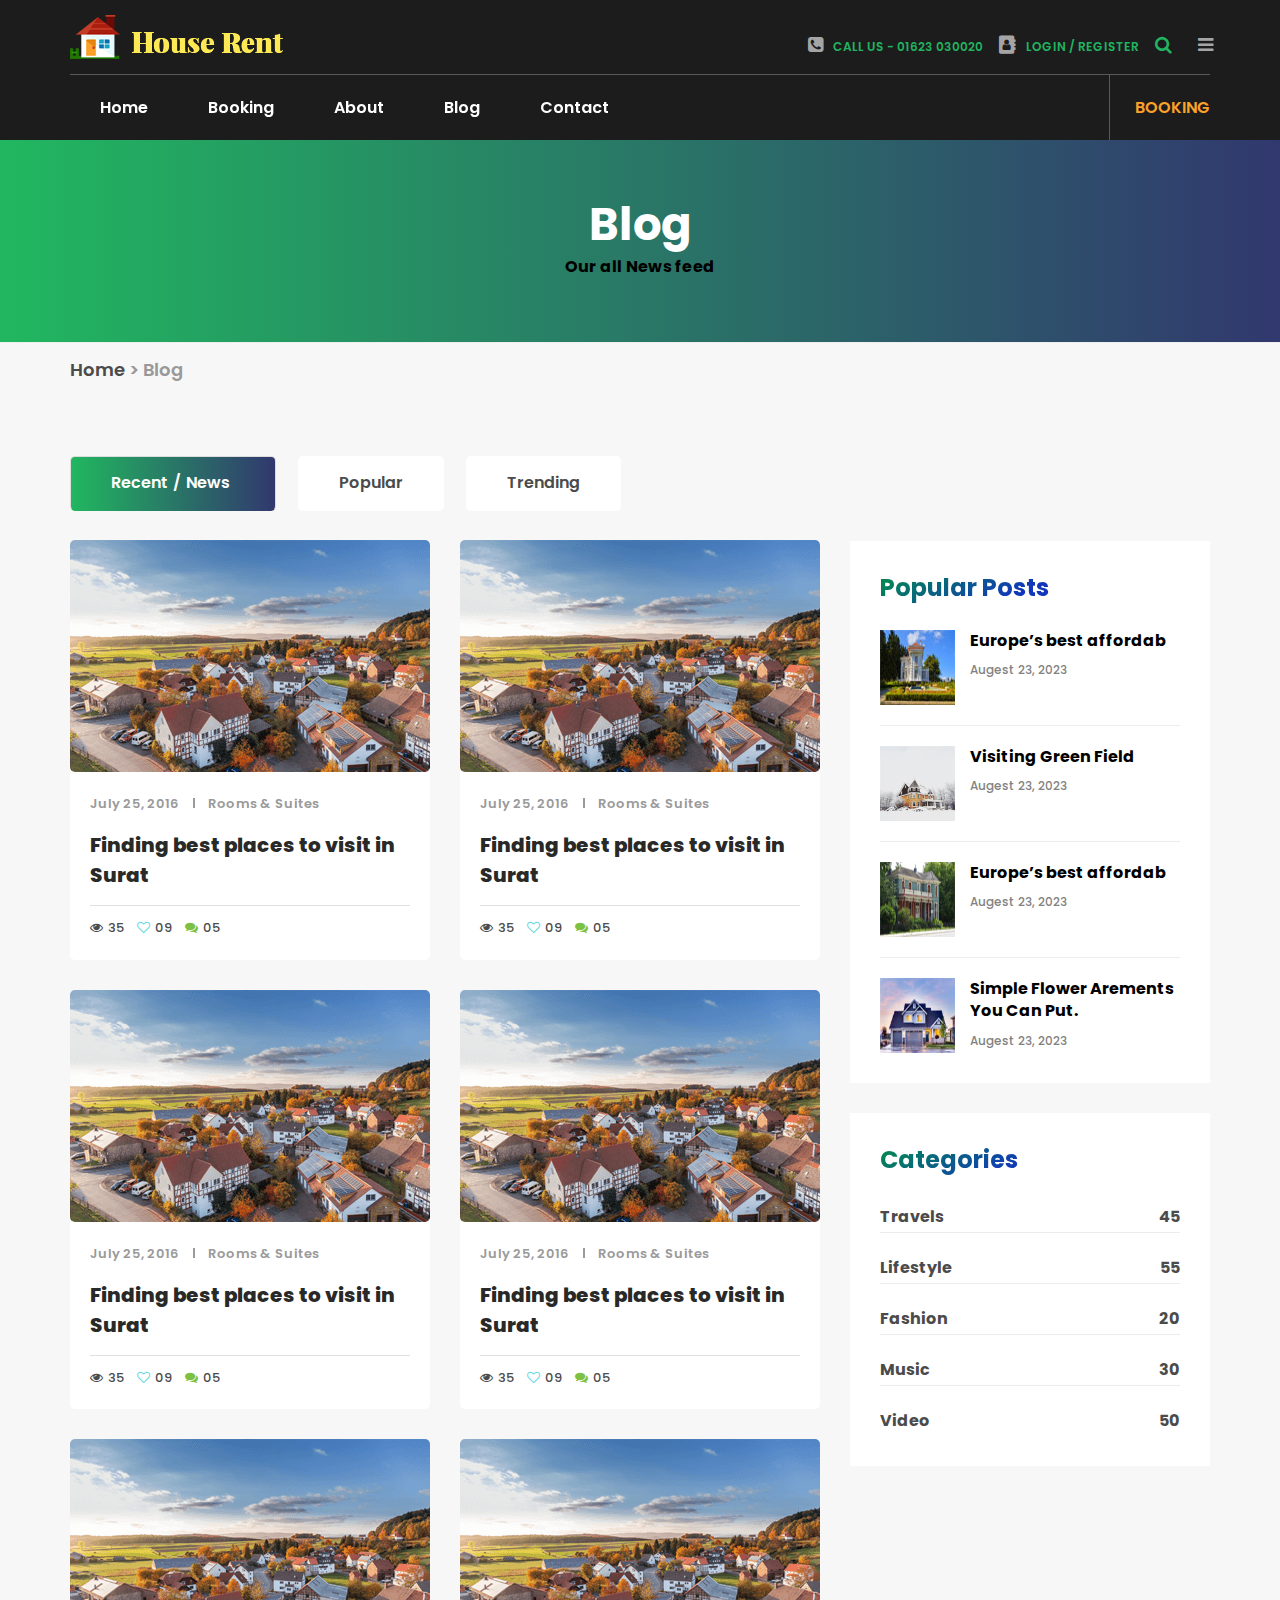
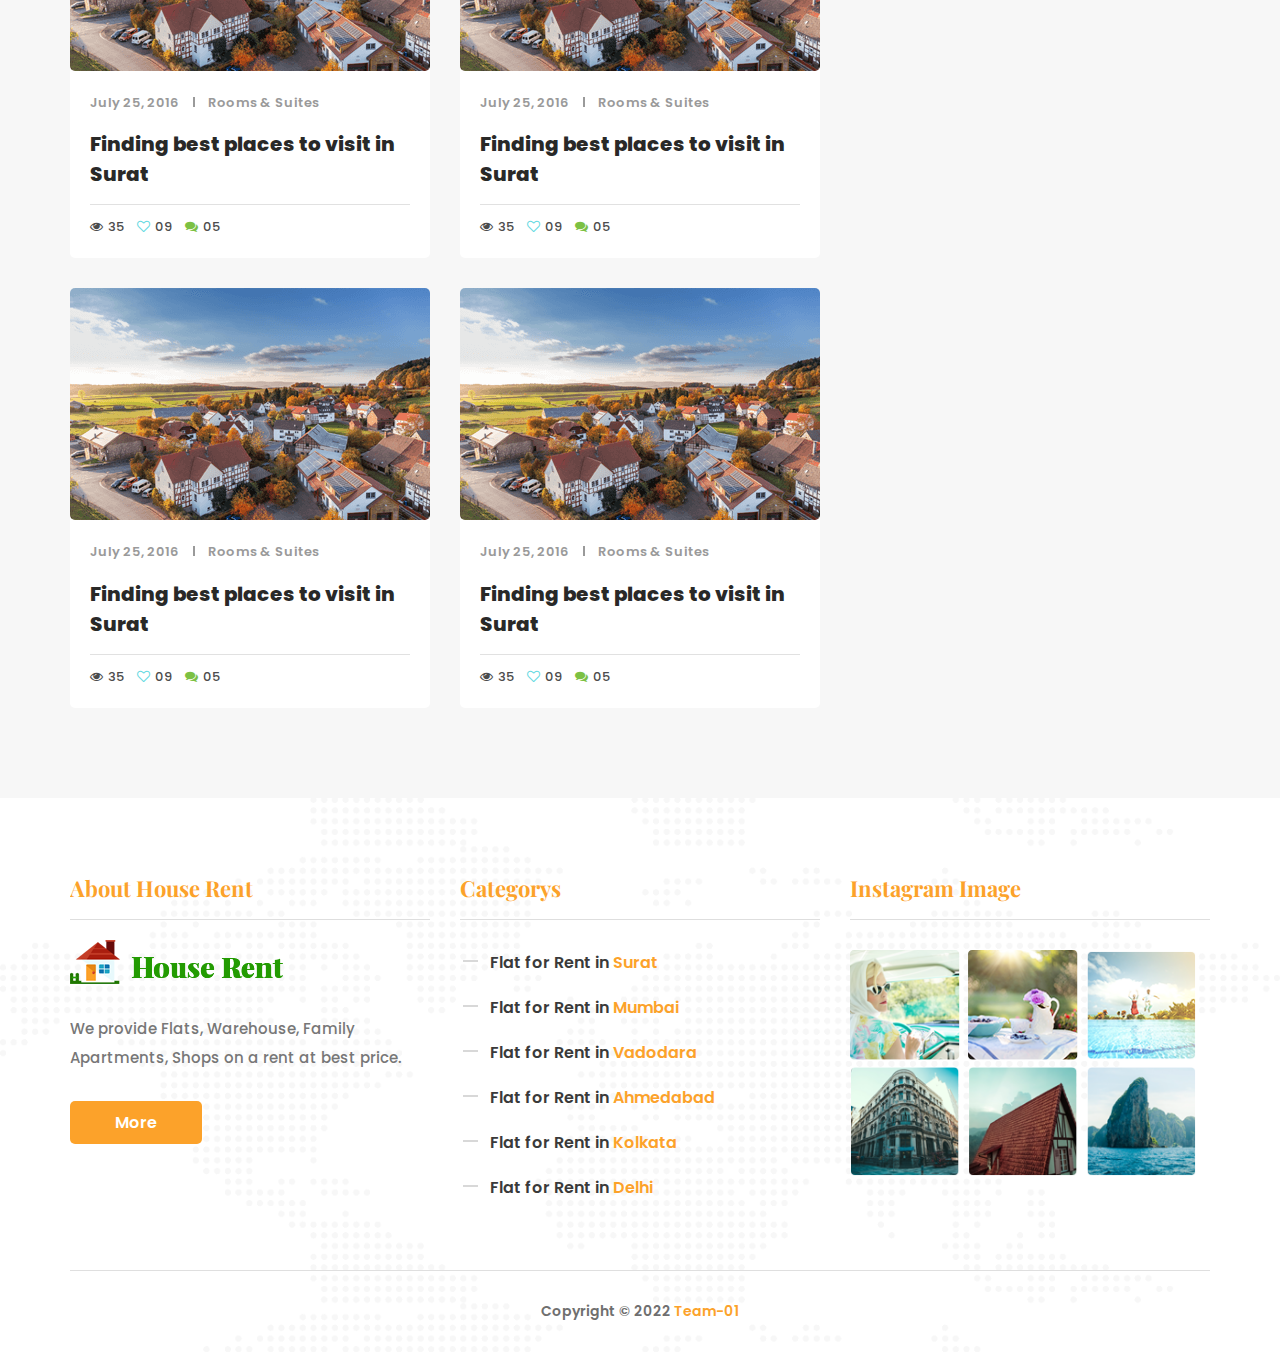
<file: house-rent/blog.html>
<!doctype html>
<html class="no-js" lang="en">

<head>
    <!-- Basic Page Needs
    ================================================== -->
    <meta charset="utf-8">
    <meta http-equiv="X-UA-Compatible" content="IE=edge">

    <!-- Specific Meta
    ================================================== -->
    <meta name="viewport" content="width=device-width, initial-scale=1, maximum-scale=1">
    <meta name="description" content="glimmer is a modern presentation HTML5 Blog template.">
    <meta name="keywords" content="HTML5, Template, Design, Development, Blog" />
    <meta name="author" content="">

    <!-- Titles
    ================================================== -->
    <title>Blog</title>

    <!-- Favicons
    ================================================== -->
    <link rel="shortcut icon" href="assets/images/house-logo.png">
    <link rel="apple-touch-icon" href="assets/images/apple-touch-icon.png">
    <link rel="apple-touch-icon" sizes="72x72" href="images/apple-touch-icon-72x72.png">
    <link rel="apple-touch-icon" sizes="114x114" href="images/apple-touch-icon-114x114.png">

    <!-- Custom Font
    ================================================== -->
    <link href="https://fonts.googleapis.com/css?family=Playfair+Display:400,400i,700,700i,900,900i%7cPoppins:300,400,500,600,700" rel="stylesheet"> 
    
    <!-- CSS
    ================================================== -->
    <link rel="stylesheet" href="assets/css/plugins.css">
    <link rel="stylesheet" href="assets/css/colors.css">
    <link rel="stylesheet" href="style.css">
    <!-- Modernizr
    ================================================== -->
    <script src="assets/js/vendor/modernizr-2.8.3.min.js"></script>
</head>

<body>
    <!-- ====== Header Mobile area ====== -->
    <header class="mobile-header-area bg-nero hidden-md hidden-lg">
        <div class="container">
            <div class="row">
                <div class="col-xs-12 tb">
                    <div class="mobile-header-block">
                        <div class="menu-area tb-cell">
                            <!--Mobile Main Menu-->
                            <div class="mobile-menu-main hidden-md hidden-lg">
                                <div class="menucontent overlaybg"></div>
                                <div class="menuexpandermain slideRight">
                                    <a id="navtoggole-main" class="animated-arrow slideLeft menuclose">
                                        <span></span>
                                    </a>
                                    <span id="menu-marker"></span>
                                </div><!--/.menuexpandermain-->
                                <div id="mobile-main-nav" class="main-navigation slideLeft">
                                    <div class="menu-wrapper">
                                        <div id="main-mobile-container" class="menu-content clearfix"></div>
                                        <div class="left-content">
                                            <ul>
                                                <li>
                                                    <a href="#"><i class="fa fa-phone-square"></i>Call Us - 01623 030020</a>
                                                </li>
                                                <li>
                                                    <a href="#" class="cd-signin"><i class="fa fa-address-book"></i>Login / Register</a>
                                                </li>
                                            </ul>
                                        </div><!-- /.left-content -->
                                    </div>
                                </div><!--/#mobile-main-nav-->
                            </div><!--/.mobile-menu-main-->
                        </div><!-- /.menu-area -->
                        <div class="logo-area tb-cell">
                            <div class="site-logo">
                                <a href="index.html">
                                    <img src="assets/images/logo.png" alt="site-logo" />
                                </a>
                            </div><!-- /.site-logo -->
                        </div><!-- /.logo-area -->
                        <div class="search-block tb-cell">
                            <a href="#" class="main-search"><i class="fa fa-search"></i></a>
                        </div><!-- /.search-block -->
                        <div class="additional-content tb-cell">
                            <a href="#" class="trigger-overlay"><i class="fa fa-sliders"></i></a>
                        </div><!-- /.additional-content -->
                    </div><!-- /.mobile-header-block -->
                </div><!-- /.col-md-12 -->
            </div><!-- /.row -->
        </div><!-- /.container -->
    </header><!-- /.mobile-header-area --> 

    <!-- ====== Header Top area ====== -->
    <header class="header-area bg-nero hidden-xs hidden-sm">
        <div class="container">
            <div class="header-top-content">
                <div class="row">
                    <div class="col-md-7 col-sm-7 mobile-center">
                        <div class="site-logo">
                            <a href="index.html">
                                <img src="assets/images/logo.png" alt="site-logo" />
                            </a>
                        </div><!-- /.site-logo -->
                    </div><!-- /.col-md-8 -->
                    <div class="col-md-5 col-sm-5 mobile-center">
                        <div class="left-content">
                            <ul>
                                <li>
                                    <a href="#"><i class="fa fa-phone-square"></i>Call Us - 01623 030020</a>
                                </li>
                                <li>
                                    <a href="#" class="cd-signin"><i class="fa fa-address-book"></i>Login / Register</a>
                                </li>
                                <li>
                                    <a href="#" class="main-search"><i class="fa fa-search"></i></a>
                                </li>
                                <li>
                                    <a href="#" class="trigger-overlay"><i class="fa fa-bars"></i></a>
                                </li>
                            </ul>
                        </div><!-- /.left-content -->
                    </div><!-- /.col-md-4 -->
                </div><!-- /.row -->
            </div><!-- /.header-top-content -->
        </div><!-- /.container -->
    </header><!-- /.head-area -->

    <!-- ====== Header Bottom Content ====== -->
    <header class="header-bottom-content bg-nero hidden-xs hidden-sm">
        <div class="container">        
            <div class="row">
                <div class="col-md-10 col-sm-10">
                    <nav id="main-nav" class="site-navigation top-navigation">
                        <div class="menu-wrapper">
                            <div class="menu-content">
                                <ul class="menu-list">
                                    <li>
                                        <a href="index.html">Home</a>
                                        <!-- <ul class="sub-menu">
                                            <li>
                                                <a href="index.html">Home Layout One</a>
                                            </li>
                                            <li>
                                                <a href="index02.html">Home Layout Two</a>
                                            </li>                                            
                                            <li>
                                                <a href="index03.html">Home Layout Three</a>
                                            </li>                                            
                                            <li>
                                                <a href="index04.html">Home Layout Four</a>
                                            </li>                                            
                                            <li>
                                                <a href="index05.html">Home Layout Five</a>
                                            </li>                                            
                                            <li>
                                                <a href="index06.html">Home Layout Six</a>
                                            </li>                                            
                                            <li>
                                                <a href="index07.html">Home Layout Seven</a>
                                            </li>                                            
                                            <li>
                                                <a href="index08.html">Home Layout Eight</a>
                                            </li>
                                        </ul> -->
                                    </li>
                                    <li>
                                        <a href="booking.html">Booking</a>
                                    </li>
                                    <!-- <li>
                                        <a href="#">House</a>
                                        <ul class="sub-menu">
                                            <li>
                                                <a href="apartment.html">All Apartment</a>
                                            </li>                                            
                                            <li>
                                                <a href="apartment-single.html">Apartment Single</a>
                                            </li>
                                        </ul>
                                    </li> -->
                                    <!-- <li>
                                        <a href="#">Pages</a>
                                        <ul class="sub-menu">
                                            <li>
                                                <a href="gallery.html">Our Gallery</a>
                                            </li>                                            
                                            <li>
                                                <a href="comming.html">Coming Soon</a>
                                            </li>                                            
                                            <li>
                                                <a href="404.html">404</a>
                                            </li>
                                        </ul>
                                    </li> -->
                                    <li>
                                        <a href="about.html">About</a>
                                    </li>
                                    <li>
                                        <a href="#">Blog</a>
                                        <!-- <ul class="sub-menu">
                                            <li>
                                                <a href="blog.html">Blog</a>
                                            </li>                                            
                                            <li>
                                                <a href="blog-single.html">Single Post</a>
                                            </li>
                                        </ul> -->
                                    </li>
                                    <li>
                                        <a href="contact.html">Contact</a>
                                    </li>
                                </ul> <!-- /.menu-list -->
                            </div> <!-- /.menu-content-->
                        </div> <!-- /.menu-wrapper --> 
                    </nav><!-- /.site-navigation --> 
                </div><!-- /.col-md-10 -->

                <div class="col-md-2 col-sm-2">
                    <div class="booking">
                        <span><a href="booking.html">Booking</a></span>
                    </div><!-- /.Booking -->
                </div><!-- /.col-md-2 -->
            </div><!-- /.row -->
        </div><!-- /.container -->
    </header><!-- /.header-bottom-content --> 

    <!-- ====== Header Overlay Content ====== -->
    <div class="header-overlay-content">
        <!-- overlay-menu-item -->
        <div class="overlay overlay-hugeinc gradient-transparent overlay-menu-item">
            <button type="button" class="overlay-close">Close</button>
            <nav>
                <ul class="overlay-menu">
                    <li><a href="#">Home</a></li>
                    <li><a href="#">About</a>
                        <ul class="sub-menu">
                            <li><a href="#">Home</a></li>
                            <li><a href="#">About</a></li>
                            <li><a href="#">Work</a></li>
                            <li><a href="#">Clients</a>
                                <ul class="sub-menu">
                                    <li><a href="#">Home</a></li>
                                    <li><a href="#">About</a></li>
                                    <li><a href="#">Work</a></li>
                                    <li><a href="#">Clients</a></li>
                                    <li><a href="#">Contact</a></li>
                                </ul>
                            </li>
                            <li><a href="#">Contact</a></li>
                        </ul>
                    </li>
                    <li><a href="#">Work</a></li>
                    <li><a href="#">Clients</a></li>
                    <li><a href="#">Contact</a></li>
                </ul>
            </nav>
        </div> <!-- /.overlay-menu-item -->

        <!-- header-search-content -->
        <div class="gradient-transparent overlay-search">
            <button type="button" class="overlay-close">Close</button>
            <div class="header-search-content">
                <div class="container">
                    <div class="row">
                        <div class="col-md-12">
                            <form action="#" method="get" class="searchform">
                                <div class="input-group" id="adv-search">
                                    <input type="text" class="form-controller" placeholder="Search for snippets" />
                                    <div class="input-group-btn">
                                        <div class="btn-group" role="group">
                                            <div class="dropdown dropdown-lg">
                                                <button type="button" class="btn btn-default dropdown-toggle" data-toggle="dropdown" aria-expanded="false">
                                                    <span class="fa fa-caret-down"></span>
                                                </button>
                                                <div class="dropdown-menu dropdown-menu-right" role="menu">
                                                    <div class="form-horizontal">
                                                        <div class="checkbox">
                                                            <label><input type="checkbox"> From Blog</label>
                                                        </div>
                                                        <div class="checkbox">
                                                            <label><input type="checkbox">Find Your Apartment</label>
                                                        </div>
                                                    </div>
                                                </div>
                                            </div>
                                            <button type="submit" class="btn btn-primary">
                                                <span class="fa fa-search" aria-hidden="true"></span>
                                            </button>
                                        </div>
                                    </div>
                                </div>
                            </form>
                        </div>
                    </div>
                </div>
            </div>
        </div><!-- /.header-search-content -->  

        <!-- Registrar Or Sign In-content -->
        <div class="cd-user-modal">
            <div class="cd-user-modal-container">
                <ul class="cd-switcher">
                    <li><a href="#0">Sign in</a></li>
                    <li><a href="#0">New account</a></li>
                </ul>

                <!-- log in form -->
                <div id="cd-login"> 
                    <form class="cd-form">
                        <p class="fieldset">
                            <label class="image-replace cd-email" for="signin-email">E-mail</label>
                            <input class="full-width has-padding has-border" id="signin-email" type="email" placeholder="E-mail">
                            <span class="cd-error-message">Error message here!</span>
                        </p>

                        <p class="fieldset">
                            <label class="image-replace cd-password" for="signin-password">Password</label>
                            <input class="full-width has-padding has-border" id="signin-password" type="text"  placeholder="Password">
                            <a href="#0" class="hide-password">Hide</a>
                            <span class="cd-error-message">Error message here!</span>
                        </p>

                        <p class="fieldset">
                            <input type="checkbox" id="remember-me" checked>
                            <label for="remember-me">Remember me</label>
                        </p>

                        <p class="fieldset">
                            <input class="full-width" type="submit" value="Login">
                        </p>
                    </form>
                    
                    <p class="cd-form-bottom-message">
                        <a href="#0">Forgot your password?</a>
                    </p>
                    <a href="#0" class="cd-close-form">Close</a>
                </div> <!-- cd-login -->

                <!-- sign up form -->
                <div id="cd-signup">
                    <form class="cd-form">
                        <p class="fieldset">
                            <label class="image-replace cd-username" for="signup-username">Username</label>
                            <input class="full-width has-padding has-border" id="signup-username" type="text" placeholder="Username">
                            <span class="cd-error-message">Error message here!</span>
                        </p>

                        <p class="fieldset">
                            <label class="image-replace cd-email" for="signup-email">E-mail</label>
                            <input class="full-width has-padding has-border" id="signup-email" type="email" placeholder="E-mail">
                            <span class="cd-error-message">Error message here!</span>
                        </p>

                        <p class="fieldset">
                            <label class="image-replace cd-password" for="signup-password">Password</label>
                            <input class="full-width has-padding has-border" id="signup-password" type="text"  placeholder="Password">
                            <a href="#0" class="hide-password">Hide</a>
                            <span class="cd-error-message">Error message here!</span>
                        </p>

                        <p class="fieldset">
                            <input type="checkbox" id="accept-terms">
                            <label for="accept-terms">I agree to the <a href="#0">Terms</a></label>
                        </p>

                        <p class="fieldset">
                            <input class="full-width has-padding" type="submit" value="Create account">
                        </p>
                    </form>

                    <a href="#0" class="cd-close-form">Close</a>
                </div> <!-- cd-signup -->
                
                <!-- reset password form -->
                <div id="cd-reset-password">
                    <p class="cd-form-message">Lost your password? Please enter your email address. You will receive a link to create a new password.</p>

                    <form class="cd-form">
                        <p class="fieldset">
                            <label class="image-replace cd-email" for="reset-email">E-mail</label>
                            <input class="full-width has-padding has-border" id="reset-email" type="email" placeholder="E-mail">
                            <span class="cd-error-message">Error message here!</span>
                        </p>
                        <p class="fieldset">
                            <input class="full-width has-padding" type="submit" value="Reset password">
                        </p>
                    </form>

                    <p class="cd-form-bottom-message"><a href="#0">Back to log-in</a></p>
                </div> <!-- cd-reset-password -->
                <a href="#0" class="cd-close-form">Close</a>
            </div> <!-- cd-user-modal-container -->
        </div> <!-- cd-user-modal -->
    </div><!-- /.header-overlay-content -->

    <!-- ====== Page Header ====== --> 
    <div class="page-header default-template-gradient">
        <div class="container">
            <div class="row">
                <div class="col-md-12">                
                    <h2 class="page-title">Blog</h2>
                    <p class="page-description">Our all News feed</p>        
                </div><!-- /.col-md-12 -->
            </div><!-- /.row-->
        </div><!-- /.container-fluid -->           
    </div><!-- /.page-header -->

    <!-- ====== Breadcrumbs Area ====== --> 
    <div class="breadcrumbs-area bg-gray-color">
        <div class="container">
            <div class="row">
                <div class="col-md-12">
                    <div class="breadcrumbs">
                        <span class="first-item">
                         <a href="index.html">Home</a></span>
                        <span class="separator">&gt;</span>
                        <span class="last-item">Blog</span>
                    </div>
                </div><!-- /.col-md-12 -->
            </div><!-- /.row -->
        </div><!-- /.container -->
    </div><!-- /.breadcrumbs-area -->

    <!-- ====== Blog Area ====== --> 
    <div class="blog-area bg-gray-color">
       <div class="container">
           <div class="row">
                <div class="col-md-8">
                    <div class="post-filter-area clearfix">
                        <div class="post-filter-area clearfix">
                            <ul class="nav nav-tabs hidden-sm hidden-xs" role="tablist">
                                <li role="presentation" class="active">
                                    <a href="#home" aria-controls="home" role="tab" data-toggle="tab"><span>Recent</span>/<span>News</span></a>
                                </li>
                                <li role="presentation">
                                    <a href="#profile" aria-controls="profile" role="tab" data-toggle="tab">Popular</a>
                                </li>
                                <li role="presentation">
                                    <a href="#messages" aria-controls="messages" role="tab" data-toggle="tab">Trending</a>
                                </li>
                            </ul>

                            <form class="hidden-md hidden-lg">
                                <select class="blog-menu-mobile">
                                    <option value='0'>Recent / News</option>
                                    <option value='1'>Popular</option>
                                    <option value='2'>Treading</option>
                                </select>
                            </form>
                        </div> <!-- /.tab-list -->
                    </div><!-- /.post-filter -->

                   <div class="blog-content-left">
                        <div class="tab-content">
                            <div role="tabpanel" class="tab-pane active" id="home">
                                <div class="row">
                                    <div class="col-md-6 col-sm-6">
                                        <article class="post">
                        <figure class="post-thumb">
                            <a href="blog-single.html">
                                <img src="assets/images/blog/blog-one.png" alt="blog" />
                            </a>
                        </figure><!-- /.post-thumb -->
                        <div class="post-content">
                            <div class="entry-meta">
                                <span class="entry-date">
                                    July 25, 2016
                                </span>
                                <span class="devied"></span>
                                <span class="entry-category">
                                    <a href="#">Rooms &amp; suites</a>
                                </span>
                            </div><!-- /.entry-header -->
                            <div class="entry-header">
                                <h3><a href="blog-single.html">Finding best places to visit in Surat</a></h3>
                            </div><!-- /.entry-header -->
                            <div class="entry-footer">
                                <div class="entry-footer-meta">
                                    <span class="view"><i class="fa fa-eye"></i>35</span>
                                    <span class="like"><a href="#"><i class="fa fa-heart-o"></i>09</a></span>
                                    <span class="comments"><a href="#"><i class="fa fa-comments"></i>05</a></span>
                                </div><!-- /.entry-footer-meta -->
                            </div><!-- /.entry-footer -->
                        </div><!-- /.post-content -->
                    </article><!-- /.post -->
                                    </div><!-- /.col-md-6 -->
                                    
                                    <div class="col-md-6 col-sm-6">
                                        <article class="post">
                        <figure class="post-thumb">
                            <a href="blog-single.html">
                                <img src="assets/images/blog/blog-one.png" alt="blog" />
                            </a>
                        </figure><!-- /.post-thumb -->
                        <div class="post-content">
                            <div class="entry-meta">
                                <span class="entry-date">
                                    July 25, 2016
                                </span>
                                <span class="devied"></span>
                                <span class="entry-category">
                                    <a href="#">Rooms &amp; suites</a>
                                </span>
                            </div><!-- /.entry-header -->
                            <div class="entry-header">
                                <h3><a href="blog-single.html">Finding best places to visit in Surat</a></h3>
                            </div><!-- /.entry-header -->
                            <div class="entry-footer">
                                <div class="entry-footer-meta">
                                    <span class="view"><i class="fa fa-eye"></i>35</span>
                                    <span class="like"><a href="#"><i class="fa fa-heart-o"></i>09</a></span>
                                    <span class="comments"><a href="#"><i class="fa fa-comments"></i>05</a></span>
                                </div><!-- /.entry-footer-meta -->
                            </div><!-- /.entry-footer -->
                        </div><!-- /.post-content -->
                    </article><!-- /.post -->
                                    </div><!-- /.col-md-6 --> 
                                    
                                    <div class="clearfix"></div><!-- /.clearfix -->

                                    <div class="col-md-6 col-sm-6">
                                        <article class="post">
                        <figure class="post-thumb">
                            <a href="blog-single.html">
                                <img src="assets/images/blog/blog-one.png" alt="blog" />
                            </a>
                        </figure><!-- /.post-thumb -->
                        <div class="post-content">
                            <div class="entry-meta">
                                <span class="entry-date">
                                    July 25, 2016
                                </span>
                                <span class="devied"></span>
                                <span class="entry-category">
                                    <a href="#">Rooms &amp; suites</a>
                                </span>
                            </div><!-- /.entry-header -->
                            <div class="entry-header">
                                <h3><a href="blog-single.html">Finding best places to visit in Surat</a></h3>
                            </div><!-- /.entry-header -->
                            <div class="entry-footer">
                                <div class="entry-footer-meta">
                                    <span class="view"><i class="fa fa-eye"></i>35</span>
                                    <span class="like"><a href="#"><i class="fa fa-heart-o"></i>09</a></span>
                                    <span class="comments"><a href="#"><i class="fa fa-comments"></i>05</a></span>
                                </div><!-- /.entry-footer-meta -->
                            </div><!-- /.entry-footer -->
                        </div><!-- /.post-content -->
                    </article><!-- /.post -->
                                    </div><!-- /.col-md-6 --> 

                                    <div class="col-md-6 col-sm-6">
                                        <article class="post">
                        <figure class="post-thumb">
                            <a href="blog-single.html">
                                <img src="assets/images/blog/blog-one.png" alt="blog" />
                            </a>
                        </figure><!-- /.post-thumb -->
                        <div class="post-content">
                            <div class="entry-meta">
                                <span class="entry-date">
                                    July 25, 2016
                                </span>
                                <span class="devied"></span>
                                <span class="entry-category">
                                    <a href="#">Rooms &amp; suites</a>
                                </span>
                            </div><!-- /.entry-header -->
                            <div class="entry-header">
                                <h3><a href="blog-single.html">Finding best places to visit in Surat</a></h3>
                            </div><!-- /.entry-header -->
                            <div class="entry-footer">
                                <div class="entry-footer-meta">
                                    <span class="view"><i class="fa fa-eye"></i>35</span>
                                    <span class="like"><a href="#"><i class="fa fa-heart-o"></i>09</a></span>
                                    <span class="comments"><a href="#"><i class="fa fa-comments"></i>05</a></span>
                                </div><!-- /.entry-footer-meta -->
                            </div><!-- /.entry-footer -->
                        </div><!-- /.post-content -->
                    </article><!-- /.post -->
                                    </div><!-- /.col-md-6 -->

                                    <div class="clearfix"></div><!-- /.clearfix -->

                                    <div class="col-md-6 col-sm-6">
                                        <article class="post">
                        <figure class="post-thumb">
                            <a href="blog-single.html">
                                <img src="assets/images/blog/blog-one.png" alt="blog" />
                            </a>
                        </figure><!-- /.post-thumb -->
                        <div class="post-content">
                            <div class="entry-meta">
                                <span class="entry-date">
                                    July 25, 2016
                                </span>
                                <span class="devied"></span>
                                <span class="entry-category">
                                    <a href="#">Rooms &amp; suites</a>
                                </span>
                            </div><!-- /.entry-header -->
                            <div class="entry-header">
                                <h3><a href="blog-single.html">Finding best places to visit in Surat</a></h3>
                            </div><!-- /.entry-header -->
                            <div class="entry-footer">
                                <div class="entry-footer-meta">
                                    <span class="view"><i class="fa fa-eye"></i>35</span>
                                    <span class="like"><a href="#"><i class="fa fa-heart-o"></i>09</a></span>
                                    <span class="comments"><a href="#"><i class="fa fa-comments"></i>05</a></span>
                                </div><!-- /.entry-footer-meta -->
                            </div><!-- /.entry-footer -->
                        </div><!-- /.post-content -->
                    </article><!-- /.post -->
                                    </div><!-- /.col-md-6 --> 

                                    <div class="col-md-6 col-sm-6">
                                        <article class="post">
                        <figure class="post-thumb">
                            <a href="blog-single.html">
                                <img src="assets/images/blog/blog-one.png" alt="blog" />
                            </a>
                        </figure><!-- /.post-thumb -->
                        <div class="post-content">
                            <div class="entry-meta">
                                <span class="entry-date">
                                    July 25, 2016
                                </span>
                                <span class="devied"></span>
                                <span class="entry-category">
                                    <a href="#">Rooms &amp; suites</a>
                                </span>
                            </div><!-- /.entry-header -->
                            <div class="entry-header">
                                <h3><a href="blog-single.html">Finding best places to visit in Surat</a></h3>
                            </div><!-- /.entry-header -->
                            <div class="entry-footer">
                                <div class="entry-footer-meta">
                                    <span class="view"><i class="fa fa-eye"></i>35</span>
                                    <span class="like"><a href="#"><i class="fa fa-heart-o"></i>09</a></span>
                                    <span class="comments"><a href="#"><i class="fa fa-comments"></i>05</a></span>
                                </div><!-- /.entry-footer-meta -->
                            </div><!-- /.entry-footer -->
                        </div><!-- /.post-content -->
                    </article><!-- /.post -->
                                    </div><!-- /.col-md-6 -->
                                    
                                    <div class="clearfix"></div><!-- /.clearfix -->

                                    <div class="col-md-6 col-sm-6">
                                        <article class="post">
                        <figure class="post-thumb">
                            <a href="blog-single.html">
                                <img src="assets/images/blog/blog-one.png" alt="blog" />
                            </a>
                        </figure><!-- /.post-thumb -->
                        <div class="post-content">
                            <div class="entry-meta">
                                <span class="entry-date">
                                    July 25, 2016
                                </span>
                                <span class="devied"></span>
                                <span class="entry-category">
                                    <a href="#">Rooms &amp; suites</a>
                                </span>
                            </div><!-- /.entry-header -->
                            <div class="entry-header">
                                <h3><a href="blog-single.html">Finding best places to visit in Surat</a></h3>
                            </div><!-- /.entry-header -->
                            <div class="entry-footer">
                                <div class="entry-footer-meta">
                                    <span class="view"><i class="fa fa-eye"></i>35</span>
                                    <span class="like"><a href="#"><i class="fa fa-heart-o"></i>09</a></span>
                                    <span class="comments"><a href="#"><i class="fa fa-comments"></i>05</a></span>
                                </div><!-- /.entry-footer-meta -->
                            </div><!-- /.entry-footer -->
                        </div><!-- /.post-content -->
                    </article><!-- /.post -->
                                    </div><!-- /.col-md-6 --> 

                                    <div class="col-md-6 col-sm-6">
                                        <article class="post">
                        <figure class="post-thumb">
                            <a href="blog-single.html">
                                <img src="assets/images/blog/blog-one.png" alt="blog" />
                            </a>
                        </figure><!-- /.post-thumb -->
                        <div class="post-content">
                            <div class="entry-meta">
                                <span class="entry-date">
                                    July 25, 2016
                                </span>
                                <span class="devied"></span>
                                <span class="entry-category">
                                    <a href="#">Rooms &amp; suites</a>
                                </span>
                            </div><!-- /.entry-header -->
                            <div class="entry-header">
                                <h3><a href="blog-single.html">Finding best places to visit in Surat</a></h3>
                            </div><!-- /.entry-header -->
                            <div class="entry-footer">
                                <div class="entry-footer-meta">
                                    <span class="view"><i class="fa fa-eye"></i>35</span>
                                    <span class="like"><a href="#"><i class="fa fa-heart-o"></i>09</a></span>
                                    <span class="comments"><a href="#"><i class="fa fa-comments"></i>05</a></span>
                                </div><!-- /.entry-footer-meta -->
                            </div><!-- /.entry-footer -->
                        </div><!-- /.post-content -->
                    </article><!-- /.post -->
                                    </div><!-- /.col-md-6 -->
                                </div><!-- /.row -->
                            </div> <!-- /.home -->
                              
                            <div role="tabpanel" class="tab-pane fade" id="profile">
                                <div class="row">
                                    <div class="col-md-6 col-sm-6">
                                        <article class="post">
                        <figure class="post-thumb">
                            <a href="blog-single.html">
                                <img src="assets/images/blog/blog-one.png" alt="blog" />
                            </a>
                        </figure><!-- /.post-thumb -->
                        <div class="post-content">
                            <div class="entry-meta">
                                <span class="entry-date">
                                    July 25, 2016
                                </span>
                                <span class="devied"></span>
                                <span class="entry-category">
                                    <a href="#">Rooms &amp; suites</a>
                                </span>
                            </div><!-- /.entry-header -->
                            <div class="entry-header">
                                <h3><a href="blog-single.html">Finding best places to visit in Surat</a></h3>
                            </div><!-- /.entry-header -->
                            <div class="entry-footer">
                                <div class="entry-footer-meta">
                                    <span class="view"><i class="fa fa-eye"></i>35</span>
                                    <span class="like"><a href="#"><i class="fa fa-heart-o"></i>09</a></span>
                                    <span class="comments"><a href="#"><i class="fa fa-comments"></i>05</a></span>
                                </div><!-- /.entry-footer-meta -->
                            </div><!-- /.entry-footer -->
                        </div><!-- /.post-content -->
                    </article><!-- /.post -->
                                    </div><!-- /.col-md-6 -->

                                    <div class="col-md-6 col-sm-6">
                                        <article class="post">
                        <figure class="post-thumb">
                            <a href="blog-single.html">
                                <img src="assets/images/blog/blog-one.png" alt="blog" />
                            </a>
                        </figure><!-- /.post-thumb -->
                        <div class="post-content">
                            <div class="entry-meta">
                                <span class="entry-date">
                                    July 25, 2016
                                </span>
                                <span class="devied"></span>
                                <span class="entry-category">
                                    <a href="#">Rooms &amp; suites</a>
                                </span>
                            </div><!-- /.entry-header -->
                            <div class="entry-header">
                                <h3><a href="blog-single.html">Finding best places to visit in Surat</a></h3>
                            </div><!-- /.entry-header -->
                            <div class="entry-footer">
                                <div class="entry-footer-meta">
                                    <span class="view"><i class="fa fa-eye"></i>35</span>
                                    <span class="like"><a href="#"><i class="fa fa-heart-o"></i>09</a></span>
                                    <span class="comments"><a href="#"><i class="fa fa-comments"></i>05</a></span>
                                </div><!-- /.entry-footer-meta -->
                            </div><!-- /.entry-footer -->
                        </div><!-- /.post-content -->
                    </article><!-- /.post -->
                                    </div><!-- /.col-md-6 -->

                                    <div class="clearfix"></div><!-- /.clearfix -->

                                    <div class="col-md-6 col-sm-6">
                                        <article class="post">
                        <figure class="post-thumb">
                            <a href="blog-single.html">
                                <img src="assets/images/blog/blog-one.png" alt="blog" />
                            </a>
                        </figure><!-- /.post-thumb -->
                        <div class="post-content">
                            <div class="entry-meta">
                                <span class="entry-date">
                                    July 25, 2016
                                </span>
                                <span class="devied"></span>
                                <span class="entry-category">
                                    <a href="#">Rooms &amp; suites</a>
                                </span>
                            </div><!-- /.entry-header -->
                            <div class="entry-header">
                                <h3><a href="blog-single.html">Finding best places to visit in Surat</a></h3>
                            </div><!-- /.entry-header -->
                            <div class="entry-footer">
                                <div class="entry-footer-meta">
                                    <span class="view"><i class="fa fa-eye"></i>35</span>
                                    <span class="like"><a href="#"><i class="fa fa-heart-o"></i>09</a></span>
                                    <span class="comments"><a href="#"><i class="fa fa-comments"></i>05</a></span>
                                </div><!-- /.entry-footer-meta -->
                            </div><!-- /.entry-footer -->
                        </div><!-- /.post-content -->
                    </article><!-- /.post -->
                                    </div><!-- /.col-md-6 -->

                                    <div class="col-md-6 col-sm-6">
                                        <article class="post">
                        <figure class="post-thumb">
                            <a href="blog-single.html">
                                <img src="assets/images/blog/blog-one.png" alt="blog" />
                            </a>
                        </figure><!-- /.post-thumb -->
                        <div class="post-content">
                            <div class="entry-meta">
                                <span class="entry-date">
                                    July 25, 2016
                                </span>
                                <span class="devied"></span>
                                <span class="entry-category">
                                    <a href="#">Rooms &amp; suites</a>
                                </span>
                            </div><!-- /.entry-header -->
                            <div class="entry-header">
                                <h3><a href="blog-single.html">Finding best places to visit in Surat</a></h3>
                            </div><!-- /.entry-header -->
                            <div class="entry-footer">
                                <div class="entry-footer-meta">
                                    <span class="view"><i class="fa fa-eye"></i>35</span>
                                    <span class="like"><a href="#"><i class="fa fa-heart-o"></i>09</a></span>
                                    <span class="comments"><a href="#"><i class="fa fa-comments"></i>05</a></span>
                                </div><!-- /.entry-footer-meta -->
                            </div><!-- /.entry-footer -->
                        </div><!-- /.post-content -->
                    </article><!-- /.post -->
                                    </div><!-- /.col-md-6 -->

                                    <div class="clearfix"></div><!-- /.clearfix -->

                                    <div class="col-md-6 col-sm-6">
                                        <article class="post">
                        <figure class="post-thumb">
                            <a href="blog-single.html">
                                <img src="assets/images/blog/blog-one.png" alt="blog" />
                            </a>
                        </figure><!-- /.post-thumb -->
                        <div class="post-content">
                            <div class="entry-meta">
                                <span class="entry-date">
                                    July 25, 2016
                                </span>
                                <span class="devied"></span>
                                <span class="entry-category">
                                    <a href="#">Rooms &amp; suites</a>
                                </span>
                            </div><!-- /.entry-header -->
                            <div class="entry-header">
                                <h3><a href="blog-single.html">Finding best places to visit in Surat</a></h3>
                            </div><!-- /.entry-header -->
                            <div class="entry-footer">
                                <div class="entry-footer-meta">
                                    <span class="view"><i class="fa fa-eye"></i>35</span>
                                    <span class="like"><a href="#"><i class="fa fa-heart-o"></i>09</a></span>
                                    <span class="comments"><a href="#"><i class="fa fa-comments"></i>05</a></span>
                                </div><!-- /.entry-footer-meta -->
                            </div><!-- /.entry-footer -->
                        </div><!-- /.post-content -->
                    </article><!-- /.post -->
                                    </div><!-- /.col-md-6 -->

                                    <div class="col-md-6 col-sm-6">
                                        <article class="post">
                        <figure class="post-thumb">
                            <a href="blog-single.html">
                                <img src="assets/images/blog/blog-one.png" alt="blog" />
                            </a>
                        </figure><!-- /.post-thumb -->
                        <div class="post-content">
                            <div class="entry-meta">
                                <span class="entry-date">
                                    July 25, 2016
                                </span>
                                <span class="devied"></span>
                                <span class="entry-category">
                                    <a href="#">Rooms &amp; suites</a>
                                </span>
                            </div><!-- /.entry-header -->
                            <div class="entry-header">
                                <h3><a href="blog-single.html">Finding best places to visit in Surat</a></h3>
                            </div><!-- /.entry-header -->
                            <div class="entry-footer">
                                <div class="entry-footer-meta">
                                    <span class="view"><i class="fa fa-eye"></i>35</span>
                                    <span class="like"><a href="#"><i class="fa fa-heart-o"></i>09</a></span>
                                    <span class="comments"><a href="#"><i class="fa fa-comments"></i>05</a></span>
                                </div><!-- /.entry-footer-meta -->
                            </div><!-- /.entry-footer -->
                        </div><!-- /.post-content -->
                    </article><!-- /.post -->
                                    </div><!-- /.col-md-6 -->
                                </div><!-- /.row -->

                                <div class="row">
                                    <div class="col-md-12">
                                        <div class="pagination-link">
                                            <ul class="pagination">
                                                <li><a href="#"><i class="fa fa-angle-left"></i></a></li>
                                                <li class="active"><a href="#">01</a></li>
                                                <li><a href="#">02</a></li>
                                                <li><a href="#">03</a></li>
                                                <li><a href="#">04</a></li>
                                                <li><a href="#">05</a></li>
                                                <li class="dot"><a href="#">...</a></li>
                                                <li><a href="#">12</a></li>
                                                <li><a href="#"><i class="fa fa-angle-right"></i></a></li>
                                            </ul>
                                        </div><!-- /.pagination -->
                                    </div><!-- /.col-md-12 -->
                                </div><!-- /.row -->
                            </div> <!-- /.profile -->
                            
                            <div role="tabpanel" class="tab-pane fade" id="messages">
                                <div class="row">
                                    <div class="col-md-6 col-sm-6">
                                        <article class="post">
                                            <figure class="post-thumb">
                                                <a href="blog-single.html">
                                                    <img src="assets/images/blog/blog-one.png" alt="blog" />
                                                </a>
                                            </figure><!-- /.post-thumb -->
                                            <div class="post-content">  
                                                <div class="entry-meta">
                                                    <span class="entry-date">
                                                        July 25, 2016
                                                    </span>
                                                    <span class="devied"></span>
                                                    <span class="entry-category">
                                                        <a href="#">Rooms &amp; suites</a>
                                                    </span>
                                                </div><!-- /.entry-header -->
                                                <div class="entry-header">
                                                    <h3><a href="blog-single.html">Finding best places to visit in California</a></h3>
                                                </div><!-- /.entry-header -->
                                                <div class="entry-footer">
                                                    <div class="entry-footer-meta">
                                                        <span class="view">
                                                            <i class="fa fa-eye"></i>35
                                                        </span>
                                                        <span class="like">
                                                            <a href="#"><i class="fa fa-heart-o"></i>09</a>
                                                        </span>
                                                        <span class="comments">
                                                            <a href="#"><i class="fa fa-comments"></i>05</a>
                                                        </span>
                                                    </div><!-- /.entry-footer-meta -->
                                                </div><!-- /.entry-footer -->
                                            </div><!-- /.post-content -->
                                        </article><!-- /.post -->
                                    </div><!-- /.col-md-6 -->

                                    <div class="col-md-6 col-sm-6">
                                        <article class="post">
                                            <figure class="post-thumb">
                                                <a href="blog-single.html">
                                                    <img src="assets/images/blog/blog-two.png" alt="blog" />
                                                </a>
                                            </figure><!-- /.post-thumb -->
                                            <div class="post-content">  
                                                <div class="entry-meta">
                                                    <span class="entry-date">
                                                        July 25, 2016
                                                    </span>
                                                    <span class="devied"></span>
                                                    <span class="entry-category">
                                                        <a href="#">Rooms &amp; suites</a>
                                                    </span>
                                                </div><!-- /.entry-header -->
                                                <div class="entry-header">
                                                    <h3><a href="blog-single.html">Finding best places to visit in California</a></h3>
                                                </div><!-- /.entry-header -->
                                                <div class="entry-footer">
                                                    <div class="entry-footer-meta">
                                                        <span class="view">
                                                            <i class="fa fa-eye"></i>35
                                                        </span>
                                                        <span class="like">
                                                            <a href="#"><i class="fa fa-heart-o"></i>09</a>
                                                        </span>
                                                        <span class="comments">
                                                            <a href="#"><i class="fa fa-comments"></i>05</a>
                                                        </span>
                                                    </div><!-- /.entry-footer-meta -->
                                                </div><!-- /.entry-footer -->
                                            </div><!-- /.post-content -->
                                        </article><!-- /.post -->
                                    </div><!-- /.col-md-6 -->

                                    <div class="clearfix"></div><!-- /.clearfix -->

                                    <div class="col-md-6 col-sm-6">
                                        <article class="post">
                                            <figure class="post-thumb">
                                                <a href="blog-single.html">
                                                    <img src="assets/images/blog/blog-three.png" alt="blog" />
                                                </a>
                                            </figure><!-- /.post-thumb -->
                                            <div class="post-content">  
                                                <div class="entry-meta">
                                                    <span class="entry-date">
                                                        July 25, 2016
                                                    </span>
                                                    <span class="devied"></span>
                                                    <span class="entry-category">
                                                        <a href="#">Rooms &amp; suites</a>
                                                    </span>
                                                </div><!-- /.entry-header -->
                                                <div class="entry-header">
                                                    <h3><a href="blog-single.html">Finding best places to visit in California</a></h3>
                                                </div><!-- /.entry-header -->
                                                <div class="entry-footer">
                                                    <div class="entry-footer-meta">
                                                        <span class="view">
                                                            <i class="fa fa-eye"></i>35
                                                        </span>
                                                        <span class="like">
                                                            <a href="#"><i class="fa fa-heart-o"></i>09</a>
                                                        </span>
                                                        <span class="comments">
                                                            <a href="#"><i class="fa fa-comments"></i>05</a>
                                                        </span>
                                                    </div><!-- /.entry-footer-meta -->
                                                </div><!-- /.entry-footer -->
                                            </div><!-- /.post-content -->
                                        </article><!-- /.post -->
                                    </div><!-- /.col-md-6 -->

                                    <div class="col-md-6 col-sm-6">
                                        <article class="post">
                                            <figure class="post-thumb">
                                                <a href="blog-single.html">
                                                    <img src="assets/images/blog/blog-one.png" alt="blog" />
                                                </a>
                                            </figure><!-- /.post-thumb -->
                                            <div class="post-content">  
                                                <div class="entry-meta">
                                                    <span class="entry-date">
                                                        July 25, 2016
                                                    </span>
                                                    <span class="devied"></span>
                                                    <span class="entry-category">
                                                        <a href="#">Rooms &amp; suites</a>
                                                    </span>
                                                </div><!-- /.entry-header -->
                                                <div class="entry-header">
                                                    <h3><a href="blog-single.html">Finding best places to visit in California</a></h3>
                                                </div><!-- /.entry-header -->
                                                <div class="entry-footer">
                                                    <div class="entry-footer-meta">
                                                        <span class="view">
                                                            <i class="fa fa-eye"></i>35
                                                        </span>
                                                        <span class="like">
                                                            <a href="#"><i class="fa fa-heart-o"></i>09</a>
                                                        </span>
                                                        <span class="comments">
                                                            <a href="#"><i class="fa fa-comments"></i>05</a>
                                                        </span>
                                                    </div><!-- /.entry-footer-meta -->
                                                </div><!-- /.entry-footer -->
                                            </div><!-- /.post-content -->
                                        </article><!-- /.post -->
                                    </div><!-- /.col-md-6 -->
                                    
                                    <div class="clearfix"></div><!-- /.clearfix -->

                                    <div class="col-md-6 col-sm-6">
                                        <article class="post">
                                            <figure class="post-thumb">
                                                <a href="blog-single.html">
                                                    <img src="assets/images/blog/blog-two.png" alt="blog" />
                                                </a>
                                            </figure><!-- /.post-thumb -->
                                            <div class="post-content">  
                                                <div class="entry-meta">
                                                    <span class="entry-date">
                                                        July 25, 2016
                                                    </span>
                                                    <span class="devied"></span>
                                                    <span class="entry-category">
                                                        <a href="#">Rooms &amp; suites</a>
                                                    </span>
                                                </div><!-- /.entry-header -->
                                                <div class="entry-header">
                                                    <h3><a href="blog-single.html">Finding best places to visit in California</a></h3>
                                                </div><!-- /.entry-header -->
                                                <div class="entry-footer">
                                                    <div class="entry-footer-meta">
                                                        <span class="view">
                                                            <i class="fa fa-eye"></i>35
                                                        </span>
                                                        <span class="like">
                                                            <a href="#"><i class="fa fa-heart-o"></i>09</a>
                                                        </span>
                                                        <span class="comments">
                                                            <a href="#"><i class="fa fa-comments"></i>05</a>
                                                        </span>
                                                    </div><!-- /.entry-footer-meta -->
                                                </div><!-- /.entry-footer -->
                                            </div><!-- /.post-content -->
                                        </article><!-- /.post -->
                                    </div><!-- /.col-md-6 -->

                                    <div class="col-md-6 col-sm-6">
                                        <article class="post">
                                            <figure class="post-thumb">
                                                <a href="blog-single.html">
                                                    <img src="assets/images/blog/blog-three.png" alt="blog" />
                                                </a>
                                            </figure><!-- /.post-thumb -->
                                            <div class="post-content">  
                                                <div class="entry-meta">
                                                    <span class="entry-date">
                                                        July 25, 2016
                                                    </span>
                                                    <span class="devied"></span>
                                                    <span class="entry-category">
                                                        <a href="#">Rooms &amp; suites</a>
                                                    </span>
                                                </div><!-- /.entry-header -->
                                                <div class="entry-header">
                                                    <h3><a href="blog-single.html">Finding best places to visit in California</a></h3>
                                                </div><!-- /.entry-header -->
                                                <div class="entry-footer">
                                                    <div class="entry-footer-meta">
                                                        <span class="view">
                                                            <i class="fa fa-eye"></i>35
                                                        </span>
                                                        <span class="like">
                                                            <a href="#"><i class="fa fa-heart-o"></i>09</a>
                                                        </span>
                                                        <span class="comments">
                                                            <a href="#"><i class="fa fa-comments"></i>05</a>
                                                        </span>
                                                    </div><!-- /.entry-footer-meta -->
                                                </div><!-- /.entry-footer -->
                                            </div><!-- /.post-content -->
                                        </article><!-- /.post -->
                                    </div><!-- /.col-md-6 -->
                                </div><!-- /.row -->

                                <div class="row">
                                    <div class="col-md-12">
                                        <div class="pagination-link">
                                            <ul class="pagination">
                                                <li><a href="#"><i class="fa fa-angle-left"></i></a></li>
                                                <li class="active"><a href="#">01</a></li>
                                                <li><a href="#">02</a></li>
                                                <li><a href="#">03</a></li>
                                                <li><a href="#">04</a></li>
                                                <li><a href="#">05</a></li>
                                                <li class="dot"><a href="#">...</a></li>
                                                <li><a href="#">12</a></li>
                                                <li><a href="#"><i class="fa fa-angle-right"></i></a></li>
                                            </ul>
                                        </div><!-- /.pagination -->
                                    </div><!-- /.col-md-12 -->
                                </div><!-- /.row -->
                            </div> <!-- /.messages -->
                        </div> <!-- /.tab-content -->
                   </div><!-- /.blog-content-left -->
                </div><!-- /.col-md-8 -->

                <div class="col-md-4">
                    <div class="blog-content-right">
                        <div class="widget widget_popular_posts clearfix">
                            <div class="widget-title-area">
                                <h4 class="widget-title">Popular Posts</h4><!-- /.widget-title -->
                            </div><!-- /.widget-title-area -->

                            <div class="widget-content">
                                <div class="post-content clearfix">
                                    <div class="image-content">
                                        <a href="#">
                                            <img src="assets/images/post/post-one.jpg" alt="post" />
                                        </a>
                                    </div><!-- /.image-content -->
                                    <div class="post-title">
                                        <h5><a href="#">Europe’s best affordab</a></h5>
                                        <span>Augest 23, 2023</span>
                                    </div><!-- /.post-title -->
                                </div><!-- /.post-content -->
                                <div class="post-content clearfix">
                                    <div class="image-content">
                                        <a href="#">
                                            <img src="assets/images/post/post-two.jpg" alt="post" />
                                        </a>
                                    </div><!-- /.image-content -->
                                    <div class="post-title">
                                        <h5><a href="#">Visiting Green Field</a></h5>
                                        <span>Augest 23, 2023</span>
                                    </div><!-- /.post-title -->
                                </div><!-- /.post-content -->
                                <div class="post-content clearfix">
                                    <div class="image-content">
                                        <a href="#">
                                            <img src="assets/images/post/post-three.jpg" alt="post" />
                                        </a>
                                    </div><!-- /.image-content -->
                                    <div class="post-title">
                                       <h5><a href="#">Europe’s best affordab</a></h5>
                                       <span>Augest 23, 2023</span>
                                    </div><!-- /.post-title -->
                                </div><!-- /.post-content -->
                                <div class="post-content clearfix">
                                    <div class="image-content">
                                        <a href="#">
                                            <img src="assets/images/post/post-four.jpg" alt="post" />
                                        </a>
                                    </div><!-- /.image-content -->
                                    <div class="post-title">
                                        <h5><a href="#">Simple Flower Arements<br/> You Can Put.</a></h5>
                                       <span>Augest 23, 2023</span>
                                    </div><!-- /.post-title -->
                                </div><!-- /.post-content -->
                            </div><!-- /.widget-content -->
                        </div><!-- /.widget widget_popular_post -->

                        <div class="widget widget_categories clearfix">
                            <div class="widget-title-area">
                                <h4 class="widget-title">Categories</h4> <!-- /.widget-title -->
                            </div><!-- /.widget-title-area -->
                            <ul>
                                <li>
                                    <a href="category.html">Travels</a>
                                    <span class="count">45</span>
                                </li>
                                <li>
                                    <a href="category.html">Lifestyle</a>
                                    <span class="count">55</span>
                                </li>
                                <li>
                                    <a href="category.html">Fashion</a>
                                    <span class="count">20</span>
                                </li>
                                <li>
                                    <a href="category.html">Music</a>
                                    <span class="count">30</span>
                                </li>
                                <li>
                                    <a href="category.html">Video</a>
                                    <span class="count">50</span>
                                </li>
                            </ul>
                        </div> <!-- /.widget_categories -->

                    </div><!-- /.blog-content-right -->
               </div><!-- /.col-md-4 -->
           </div><!-- /.row -->
       </div><!-- /.container -->
    </div><!-- /.blog-area -->

    <!-- ====== Footer Area ====== -->
    <footer class="footer-area" style="background-image:url(assets/images/footer-bg.png)">
        <div class="container">
            <div class="row">
                <div class="col-md-4">
                    <div class="widget widget_about yellow-color">
                        <div class="widget-title-area">
                            <h3 class="widget-title">
                                About House Rent
                            </h3><!-- /.widget-title -->
                        </div><!-- /.widget-title-area -->
                        <div class="widget-about-content">
                            <img src="assets/images/footer-logo.png" alt="house" />
                            <p>We provide Flats, Warehouse, Family Apartments, Shops on a rent at best price.</p>
                            <a href="#" class="button">More</a>
                        </div><!-- /.widget-content -->
                    </div><!-- /.widget widget_about -->
                </div><!-- /.col-md-4 -->
                <div class="col-md-4">
                    <div class="widget widget_place_category yellow-color">
                        <div class="widget-title-area">
                            <h3 class="widget-title">Categorys</h3><!-- /.widget-title -->
                        </div><!-- /.widget-title-area -->
                        <ul>
                            <li>Flat for Rent in <a href="booking.html">Surat</a></li>
                            <li>Flat for Rent in <a href="booking.html">Mumbai</a></li>
                            <li>Flat for Rent in <a href="booking.html">Vadodara</a></li>
                            <li>Flat for Rent in <a href="booking.html">Ahmedabad</a></li>
                            <li>Flat for Rent in <a href="booking.html">Kolkata</a></li>
                            <li>Flat for Rent in <a href="booking.html">Delhi</a></li>
                        </ul>
                    </div><!-- /.widget -->
                </div><!-- /.col-md-4 -->
                <div class="col-md-4">
                    <div class="widget widget_instagram yellow-color">
                        <div class="widget-title-area">
                            <h3 class="widget-title">Instagram Image</h3><!-- /.widget-title -->
                        </div><!-- /.widget-title-area -->
                        <div class="instagram-image-content">
                            <a href="#"><img src="assets/images/instagram/instagram-one.png" alt="" /></a>
                            <a href="#"><img src="assets/images/instagram/instagram-two.png" alt="" /></a>
                            <a href="#"><img src="assets/images/instagram/instagram-three.png" alt="" /></a>
                            <a href="#"><img src="assets/images/instagram/instagram-four.png" alt="" /></a>
                            <a href="#"><img src="assets/images/instagram/instagram-five.png" alt="" /></a>
                            <a href="#"><img src="assets/images/instagram/instagram-six.png" alt="" /></a>
    
                        </div><!-- /.instagram-image-content -->
                    </div><!-- /.widget -->
                </div><!-- /.col-md-4 -->
            </div><!-- /.row -->
            <div class="row">
                <div class="col-md-12">
                    <div class="bottom-content">
                        <p>Copyright &copy; 2022<a href="#"> Team-01</a></p>
                    </div><!-- /.bottom-top-content -->
                </div><!-- /.col-md-12 -->
            </div><!-- /.row -->
        </div><!-- /.container -->
    </footer><!-- /.footer-area -->

    <!-- All The JS Files
    ================================================== --> 
    <script src="assets/js/vendor/jquery-1.12.4.min.js"></script>
    <script src="assets/js/plugins.js"></script>
    <script src="assets/js/main.js"></script> <!-- main-js -->
</body>
</html>
</file>
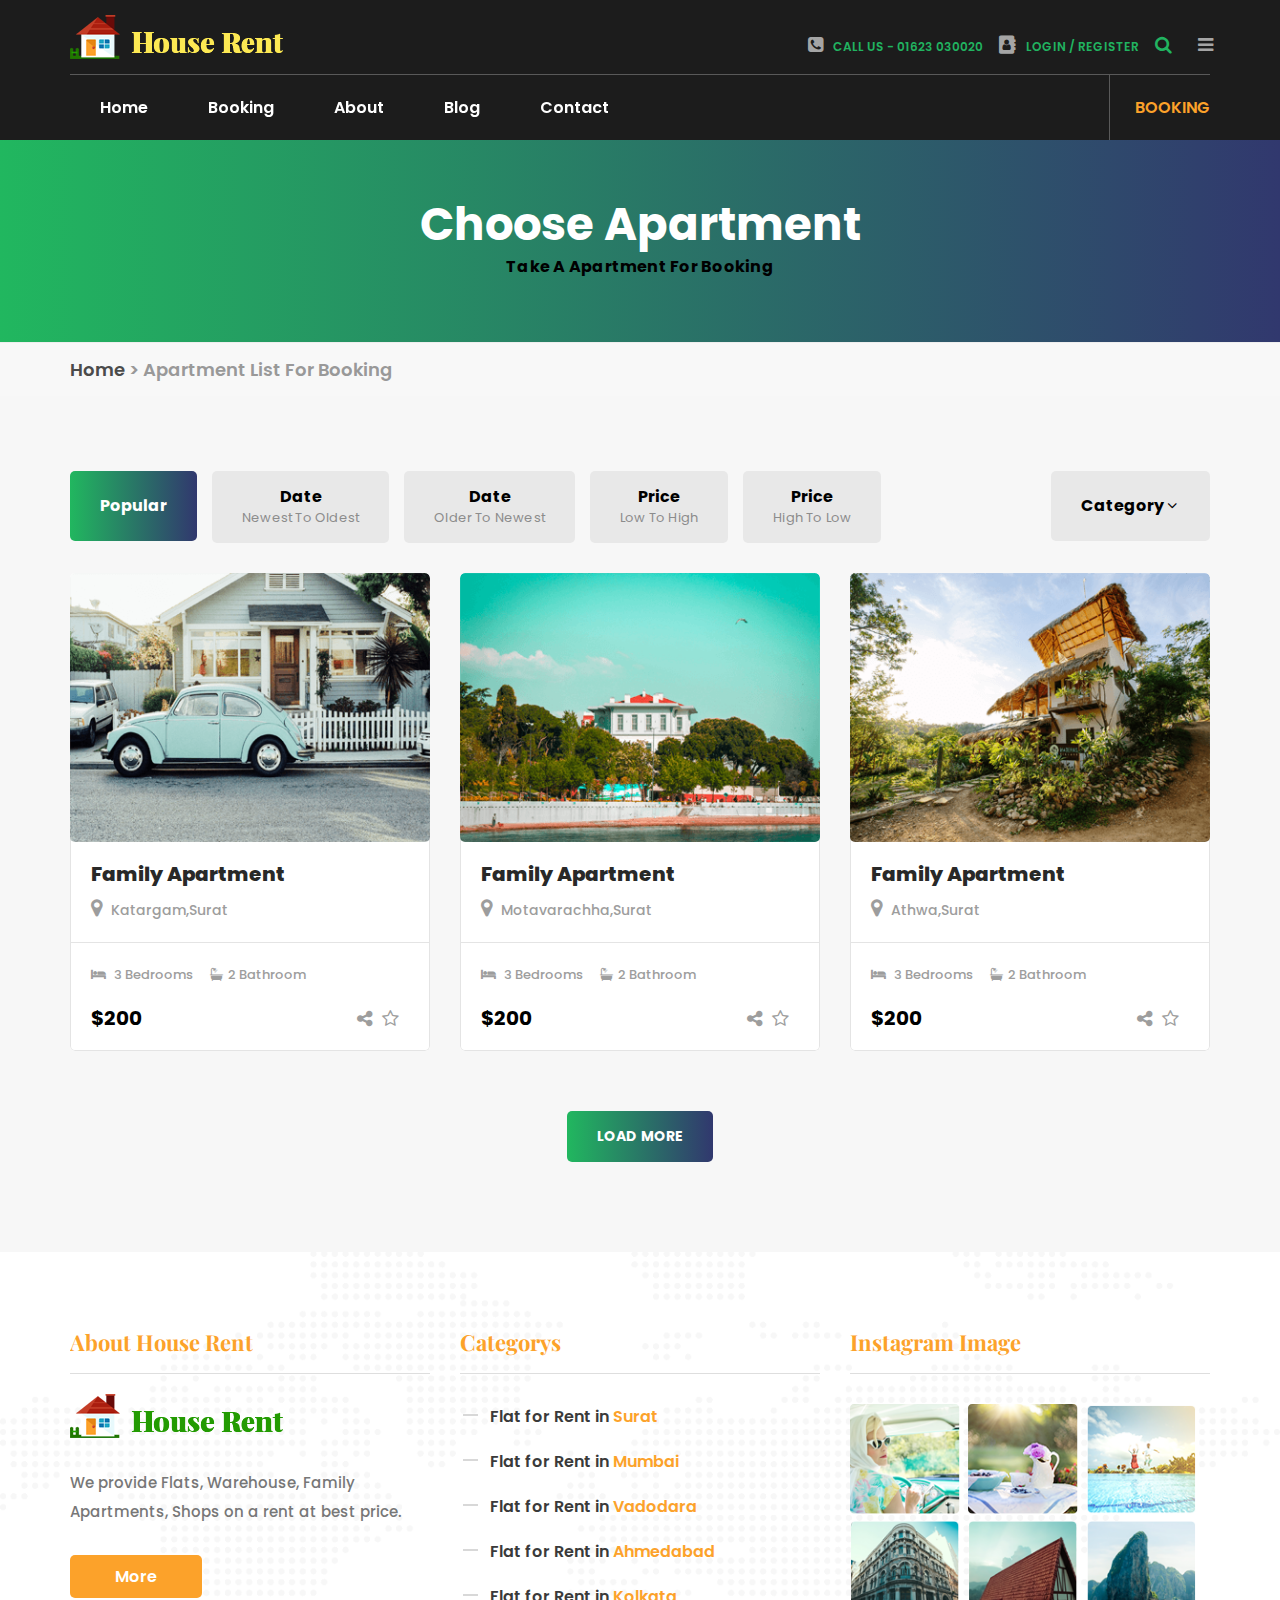
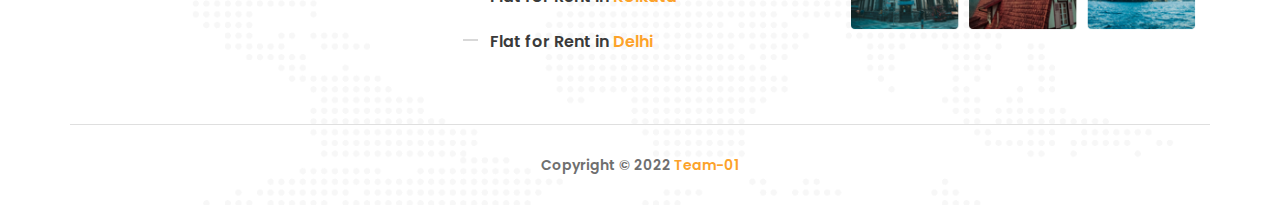
<file: house-rent/booking.html>
<!doctype html>
<html class="no-js" lang="en">

<head>
    <!-- Basic Page Needs
    ================================================== -->
    <meta charset="utf-8">
    <meta http-equiv="X-UA-Compatible" content="IE=edge">

    <!-- Specific Meta
    ================================================== -->
    <meta name="viewport" content="width=device-width, initial-scale=1, maximum-scale=1">
    <meta name="description" content="glimmer is a modern presentation HTML5 Blog template.">
    <meta name="keywords" content="HTML5, Template, Design, Development, Blog" />
    <meta name="author" content="">

    <!-- Titles
    ================================================== -->
    <title>Apartment</title>

    <!-- Favicons
    ================================================== -->
    <link rel="shortcut icon" href="assets/images/house-logo.png">
    <link rel="apple-touch-icon" href="assets/images/apple-touch-icon.png">
    <link rel="apple-touch-icon" sizes="72x72" href="images/apple-touch-icon-72x72.png">
    <link rel="apple-touch-icon" sizes="114x114" href="images/apple-touch-icon-114x114.png">

    <!-- Custom Font
    ================================================== -->
    <link href="https://fonts.googleapis.com/css?family=Playfair+Display:400,400i,700,700i,900,900i%7cPoppins:300,400,500,600,700" rel="stylesheet">   
    
    <!-- CSS
    ================================================== -->
    <link rel="stylesheet" href="assets/css/plugins.css">
    <link rel="stylesheet" href="assets/css/colors.css">
    <link rel="stylesheet" href="style.css">
    <!-- Modernizr
    ================================================== -->
    <script src="assets/js/vendor/modernizr-2.8.3.min.js"></script>
</head>

<body>
    <!-- ====== Header Mobile area ====== -->
    <header class="mobile-header-area bg-nero hidden-md hidden-lg">
        <div class="container">
            <div class="row">
                <div class="col-xs-12 tb">
                    <div class="mobile-header-block">
                        <div class="menu-area tb-cell">
                            <!--Mobile Main Menu-->
                            <div class="mobile-menu-main hidden-md hidden-lg">
                                <div class="menucontent overlaybg"></div>
                                <div class="menuexpandermain slideRight">
                                    <a id="navtoggole-main" class="animated-arrow slideLeft menuclose">
                                        <span></span>
                                    </a>
                                    <span id="menu-marker"></span>
                                </div><!--/.menuexpandermain-->
                                <div id="mobile-main-nav" class="main-navigation slideLeft">
                                    <div class="menu-wrapper">
                                        <div id="main-mobile-container" class="menu-content clearfix"></div>
                                        <div class="left-content">
                                            <ul>
                                                <li>
                                                    <a href="#"><i class="fa fa-phone-square"></i>Call Us - 01623 030020</a>
                                                </li>
                                                <li>
                                                    <a href="#" class="cd-signin"><i class="fa fa-address-book"></i>Login / Register</a>
                                                </li>
                                            </ul>
                                        </div><!-- /.left-content -->
                                    </div>
                                </div><!--/#mobile-main-nav-->
                            </div><!--/.mobile-menu-main-->
                        </div><!-- /.menu-area -->
                        <div class="logo-area tb-cell">
                            <div class="site-logo">
                                <a href="index.html">
                                    <img src="assets/images/logo.png" alt="site-logo" />
                                </a>
                            </div><!-- /.site-logo -->
                        </div><!-- /.logo-area -->
                        <div class="search-block tb-cell">
                            <a href="#" class="main-search"><i class="fa fa-search"></i></a>
                        </div><!-- /.search-block -->
                        <div class="additional-content tb-cell">
                            <a href="#" class="trigger-overlay"><i class="fa fa-sliders"></i></a>
                        </div><!-- /.additional-content -->
                    </div><!-- /.mobile-header-block -->
                </div><!-- /.col-md-12 -->
            </div><!-- /.row -->
        </div><!-- /.container -->
    </header><!-- /.mobile-header-area --> 

    <!-- ====== Header Top area ====== -->
    <header class="header-area bg-nero hidden-xs hidden-sm">
        <div class="container">
            <div class="header-top-content">
                <div class="row">
                    <div class="col-md-7 col-sm-7 mobile-center">
                        <div class="site-logo">
                            <a href="index.html">
                                <img src="assets/images/logo.png" alt="site-logo" />
                            </a>
                        </div><!-- /.site-logo -->
                    </div><!-- /.col-md-8 -->
                    <div class="col-md-5 col-sm-5 mobile-center">
                        <div class="left-content">
                            <ul>
                                <li>
                                    <a href="#"><i class="fa fa-phone-square"></i>Call Us - 01623 030020</a>
                                </li>
                                <li>
                                    <a href="#" class="cd-signin"><i class="fa fa-address-book"></i>Login / Register</a>
                                </li>
                                <li>
                                    <a href="#" class="main-search"><i class="fa fa-search"></i></a>
                                </li>
                                <li>
                                    <a href="#" class="trigger-overlay"><i class="fa fa-bars"></i></a>
                                </li>
                            </ul>
                        </div><!-- /.left-content -->
                    </div><!-- /.col-md-4 -->
                </div><!-- /.row -->
            </div><!-- /.header-top-content -->
        </div><!-- /.container -->
    </header><!-- /.head-area -->

    <!-- ====== Header Bottom Content ====== -->
    <header class="header-bottom-content bg-nero hidden-xs hidden-sm">
        <div class="container">        
            <div class="row">
                <div class="col-md-10 col-sm-10">
                    <nav id="main-nav" class="site-navigation top-navigation">
                        <div class="menu-wrapper">
                            <div class="menu-content">
                                <ul class="menu-list">
                                    <li>
                                        <a href="index.html">Home</a>
                                        <!-- <ul class="sub-menu">
                                            <li>
                                                <a href="index.html">Home Layout One</a>
                                            </li>
                                            <li>
                                                <a href="index02.html">Home Layout Two</a>
                                            </li>                                            
                                            <li>
                                                <a href="index03.html">Home Layout Three</a>
                                            </li>                                            
                                            <li>
                                                <a href="index04.html">Home Layout Four</a>
                                            </li>                                            
                                            <li>
                                                <a href="index05.html">Home Layout Five</a>
                                            </li>                                            
                                            <li>
                                                <a href="index06.html">Home Layout Six</a>
                                            </li>                                            
                                            <li>
                                                <a href="index07.html">Home Layout Seven</a>
                                            </li>                                            
                                            <li>
                                                <a href="index08.html">Home Layout Eight</a>
                                            </li>
                                        </ul> -->
                                    </li>
                                    <li>
                                        <a href="booking.html">Booking</a>
                                    </li>
                                    <!-- <li>
                                        <a href="#">House</a>
                                        <ul class="sub-menu">
                                            <li>
                                                <a href="apartment.html">All Apartment</a>
                                            </li>                                            
                                            <li>
                                                <a href="apartment-single.html">Apartment Single</a>
                                            </li>
                                        </ul>
                                    </li> -->
                                    <!-- <li>
                                        <a href="#">Pages</a>
                                        <ul class="sub-menu">
                                            <li>
                                                <a href="gallery.html">Our Gallery</a>
                                            </li>                                            
                                            <li>
                                                <a href="comming.html">Coming Soon</a>
                                            </li>                                            
                                            <li>
                                                <a href="404.html">404</a>
                                            </li>
                                        </ul>
                                    </li> -->
                                    <li>
                                        <a href="about.html">About</a>
                                    </li>
                                    <li>
                                        <a href="blog.html">Blog</a>
                                        <!-- <ul class="sub-menu">
                                            <li>
                                                <a href="blog.html">Blog</a>
                                            </li>                                            
                                            <li>
                                                <a href="blog-single.html">Single Post</a>
                                            </li>
                                        </ul> -->
                                    </li>
                                    <li>
                                        <a href="contact.html">Contact</a>
                                    </li>
                                </ul> <!-- /.menu-list -->
                            </div> <!-- /.menu-content-->
                        </div> <!-- /.menu-wrapper --> 
                    </nav><!-- /.site-navigation --> 
                </div><!-- /.col-md-10 -->

                <div class="col-md-2 col-sm-2">
                    <div class="booking">
                        <span><a href="booking.html">Booking</a></span>
                    </div><!-- /.Booking -->
                </div><!-- /.col-md-2 -->
            </div><!-- /.row -->
        </div><!-- /.container -->
    </header><!-- /.header-bottom-content --> 

    <!-- ====== Header Overlay Content ====== -->
    <div class="header-overlay-content">
        <!-- overlay-menu-item -->
        <div class="overlay overlay-hugeinc gradient-transparent overlay-menu-item">
            <button type="button" class="overlay-close">Close</button>
            <nav>
                <ul class="overlay-menu">
                    <li><a href="#">Home</a></li>
                    <li><a href="#">About</a>
                        <ul class="sub-menu">
                            <li><a href="#">Home</a></li>
                            <li><a href="#">About</a></li>
                            <li><a href="#">Work</a></li>
                            <li><a href="#">Clients</a>
                                <ul class="sub-menu">
                                    <li><a href="#">Home</a></li>
                                    <li><a href="#">About</a></li>
                                    <li><a href="#">Work</a></li>
                                    <li><a href="#">Clients</a></li>
                                    <li><a href="#">Contact</a></li>
                                </ul>
                            </li>
                            <li><a href="#">Contact</a></li>
                        </ul>
                    </li>
                    <li><a href="#">Work</a></li>
                    <li><a href="#">Clients</a></li>
                    <li><a href="#">Contact</a></li>
                </ul>
            </nav>
        </div> <!-- /.overlay-menu-item -->

        <!-- header-search-content -->
        <div class="gradient-transparent overlay-search">
            <button type="button" class="overlay-close">Close</button>
            <div class="header-search-content">
                <div class="container">
                    <div class="row">
                        <div class="col-md-12">
                            <form action="#" method="get" class="searchform">
                                <div class="input-group" id="adv-search">
                                    <input type="text" class="form-controller" placeholder="Search for snippets" />
                                    <div class="input-group-btn">
                                        <div class="btn-group" role="group">
                                            <div class="dropdown dropdown-lg">
                                                <button type="button" class="btn btn-default dropdown-toggle" data-toggle="dropdown" aria-expanded="false">
                                                    <span class="fa fa-caret-down"></span>
                                                </button>
                                                <div class="dropdown-menu dropdown-menu-right" role="menu">
                                                    <div class="form-horizontal">
                                                        <div class="checkbox">
                                                            <label><input type="checkbox"> From Blog</label>
                                                        </div>
                                                        <div class="checkbox">
                                                            <label><input type="checkbox">Find Your Apartment</label>
                                                        </div>
                                                    </div>
                                                </div>
                                            </div>
                                            <button type="submit" class="btn btn-primary">
                                                <span class="fa fa-search" aria-hidden="true"></span>
                                            </button>
                                        </div>
                                    </div>
                                </div>
                            </form>
                        </div>
                    </div>
                </div>
            </div>
        </div><!-- /.header-search-content -->  

        <!-- Registrar Or Sign In-content -->
        <div class="cd-user-modal">
            <div class="cd-user-modal-container">
                <ul class="cd-switcher">
                    <li><a href="#0">Sign in</a></li>
                    <li><a href="#0">New account</a></li>
                </ul>

                <!-- log in form -->
                <div id="cd-login"> 
                    <form class="cd-form">
                        <p class="fieldset">
                            <label class="image-replace cd-email" for="signin-email">E-mail</label>
                            <input class="full-width has-padding has-border" id="signin-email" type="email" placeholder="E-mail">
                            <span class="cd-error-message">Error message here!</span>
                        </p>

                        <p class="fieldset">
                            <label class="image-replace cd-password" for="signin-password">Password</label>
                            <input class="full-width has-padding has-border" id="signin-password" type="text"  placeholder="Password">
                            <a href="#0" class="hide-password">Hide</a>
                            <span class="cd-error-message">Error message here!</span>
                        </p>

                        <p class="fieldset">
                            <input type="checkbox" id="remember-me" checked>
                            <label for="remember-me">Remember me</label>
                        </p>

                        <p class="fieldset">
                            <input class="full-width" type="submit" value="Login">
                        </p>
                    </form>
                    
                    <p class="cd-form-bottom-message">
                        <a href="#0">Forgot your password?</a>
                    </p>
                    <a href="#0" class="cd-close-form">Close</a>
                </div> <!-- cd-login -->

                <!-- sign up form -->
                <div id="cd-signup">
                    <form class="cd-form">
                        <p class="fieldset">
                            <label class="image-replace cd-username" for="signup-username">Username</label>
                            <input class="full-width has-padding has-border" id="signup-username" type="text" placeholder="Username">
                            <span class="cd-error-message">Error message here!</span>
                        </p>

                        <p class="fieldset">
                            <label class="image-replace cd-email" for="signup-email">E-mail</label>
                            <input class="full-width has-padding has-border" id="signup-email" type="email" placeholder="E-mail">
                            <span class="cd-error-message">Error message here!</span>
                        </p>

                        <p class="fieldset">
                            <label class="image-replace cd-password" for="signup-password">Password</label>
                            <input class="full-width has-padding has-border" id="signup-password" type="text"  placeholder="Password">
                            <a href="#0" class="hide-password">Hide</a>
                            <span class="cd-error-message">Error message here!</span>
                        </p>

                        <p class="fieldset">
                            <input type="checkbox" id="accept-terms">
                            <label for="accept-terms">I agree to the <a href="#0">Terms</a></label>
                        </p>

                        <p class="fieldset">
                            <input class="full-width has-padding" type="submit" value="Create account">
                        </p>
                    </form>

                    <a href="#0" class="cd-close-form">Close</a>
                </div> <!-- cd-signup -->
                
                <!-- reset password form -->
                <div id="cd-reset-password">
                    <p class="cd-form-message">Lost your password? Please enter your email address. You will receive a link to create a new password.</p>

                    <form class="cd-form">
                        <p class="fieldset">
                            <label class="image-replace cd-email" for="reset-email">E-mail</label>
                            <input class="full-width has-padding has-border" id="reset-email" type="email" placeholder="E-mail">
                            <span class="cd-error-message">Error message here!</span>
                        </p>
                        <p class="fieldset">
                            <input class="full-width has-padding" type="submit" value="Reset password">
                        </p>
                    </form>

                    <p class="cd-form-bottom-message"><a href="#0">Back to log-in</a></p>
                </div> <!-- cd-reset-password -->
                <a href="#0" class="cd-close-form">Close</a>
            </div> <!-- cd-user-modal-container -->
        </div> <!-- cd-user-modal -->
    </div><!-- /.header-overlay-content -->

    <!-- ====== Page Header ====== --> 
    <div class="page-header default-template-gradient">
        <div class="container">
            <div class="row">
                <div class="col-md-12">                
                    <h2 class="page-title">Choose Apartment</h2>
                    <p class="page-description">Take A Apartment For Booking</p>        
                </div><!-- /.col-md-12 -->
            </div><!-- /.row-->
        </div><!-- /.container-fluid -->           
    </div><!-- /.page-header -->

    <!-- ====== Breadcrumbs Area======= --> 
    <div class="breadcrumbs-area bg">
        <div class="container">
            <div class="row">
                <div class="col-md-12">
                    <div class="breadcrumbs">
                        <span class="first-item">
                         <a href="index.html">Home</a></span>
                        <span class="separator">&gt;</span>
                        <span class="last-item">Apartment List For Booking</span>
                    </div>
                </div><!-- /.col-md-12 -->
            </div><!-- /.row -->
        </div><!-- /.container -->
    </div><!-- /.breadcrumbs-area -->

    <!-- ====== Apartments-area ====== --> 
    <div class="apartments-area four bg-gray-color">
        <div class="container">
            <div class="row">
                <div class="col-md-12">
                    <div class="apartment-tab-area">
                        <ul role="tablist" class="nav nav-tabs apartment-menu hidden-xs hidden-sm">
                            <li class="active">
                                <a href="#popular-apartment" role="tab" data-toggle="tab">Popular</a>
                            </li>
                            <li>
                                <a href="#newest-to-oldest" role="tab" data-toggle="tab">Date<span>Newest to oldest</span></a>
                            </li>
                            <li>
                                <a href="#oldest-to-newest" role="tab" data-toggle="tab">Date <span>Older to newest</span> </a>
                            </li>
                            <li>
                                <a href="#price-height-to-low" role="tab" data-toggle="tab">Price<span>Low to high</span></a>
                            </li>
                            <li>
                                <a href="#price-low-to-heigh" role="tab" data-toggle="tab">Price<span>high to low</span></a>
                            </li>
                            <li class="pull-right">
                                <a href="#" role="tab" class="dropdown-toggle" data-toggle="dropdown">Category<i class="fa fa-angle-down"></i></a>
                                <ul class="dropdown-menu">
                                     <li><a href="#">Family</a></li>
                                     <li><a href="#">Apartment</a></li>
                                     <li><a href="#">Sublet</a></li>
                                     <li><a href="#">Bachelor Mess</a></li>
                                     <li><a href="#">Office</a></li>         
                                </ul>
                            </li><!-- /.pull-right -->
                        </ul>
                        <form class="hidden-md hidden-lg">
                            <select class="apartment-menu-mobile">
                                <option value='0'>Popular</option>
                                <option value='1'>Date Newest to oldest</option>
                                <option value='2'>Date Older to newest</option>
                                <option value='3'>Price Low to high </option>
                                <option value='4'>Price high to low</option>
                                <optgroup label="Category">
                                    <option value='http://google.com'>Family</option>
                                    <option value='6'> Apartment </option>
                                    <option value='7'> Contact </option>
                                    <option value='8'> Sublet </option>
                                    <option value='9'> Bachelor Mess </option>
                                    <option value='10'> Office </option>
                                </optgroup>
                            </select>
                        </form>
                        <div class="tab-content">
                            <div role="tabpanel" id="popular-apartment" class="tab-pane fade in active">
                                <div class="row">
                                    <div class="col-md-4 col-sm-6 col-xs-6">
                                        <div class="apartments-content">
                        <div class="image-content">
                            <a href="apartment-single.html"><img src="assets/images/apartment/apartment-four.png"
                                    alt="apartment" /></a>
                        </div><!-- /.image-content -->

                        <div class="text-content">
                            <div class="top-content">
                                <h3><a href="apartment-single.html">Family Apartment</a></h3>
                                <span>
                                    <i class="fa fa-map-marker"></i>
                                    Katargam,Surat
                                </span>
                            </div><!-- /.top-content -->
                            <div class="bottom-content clearfix">
                                <div class="meta-bed-room">
                                    <i class="fa fa-bed"></i> 3 Bedrooms
                                </div>
                                <div class="meta-bath-room">
                                    <i class="fa fa-bath"></i>2 Bathroom
                                </div>
                                <span class="clearfix"></span>
                                <div class="rent-price pull-left">
                                    $200
                                </div>
                                <div class="share-meta dropup pull-right">
                                    <ul>
                                        <li class="dropup">
                                            <a href="#" class="dropdown-toggle" data-toggle="dropdown" role="button"
                                                aria-haspopup="true" aria-expanded="false"><i
                                                    class="fa fa-share-alt"></i></a>
                                            <ul class="dropdown-menu">
                                                <li>
                                                    <a href="#"><i class="fa fa-facebook"></i></a>
                                                </li>
                                                <li>
                                                    <a href="#"><i class="fa fa-twitter"></i></a>
                                                </li>
                                                <li>
                                                    <a href="#"><i class="fa fa-instagram"></i></a>
                                                </li>
                                                <li>
                                                    <a href="#"><i class="fa fa-google-plus"></i></a>
                                                </li>
                                            </ul>
                                        </li>
                                        <li>
                                            <a href="#"><i class="fa fa-star-o"></i></a>
                                        </li>
                                    </ul>
                                </div>
                            </div><!-- /.bottom-content -->
                        </div><!-- /.text-content -->
                    </div><!-- /.partments-content -->
                                    </div><!-- /.col-md-4 -->

                                    <div class="col-md-4 col-sm-6 col-xs-6">
                                        <div class="apartments-content">
                        <div class="image-content">
                            <a href="apartment-single.html"><img src="assets/images/apartment/apartment-five.png"
                                    alt="apartment" /></a>
                        </div><!-- /.image-content -->

                        <div class="text-content">
                            <div class="top-content">
                                <h3><a href="apartment-single.html">Family Apartment</a></h3>
                                <span>
                                    <i class="fa fa-map-marker"></i>
                                    Motavarachha,Surat
                                </span>
                            </div><!-- /.top-content -->
                            <div class="bottom-content clearfix">
                                <div class="meta-bed-room">
                                    <i class="fa fa-bed"></i> 3 Bedrooms
                                </div>
                                <div class="meta-bath-room">
                                    <i class="fa fa-bath"></i>2 Bathroom
                                </div>
                                <span class="clearfix"></span>
                                <div class="rent-price pull-left">
                                    $200
                                </div>
                                <div class="share-meta dropup pull-right">
                                    <ul>
                                        <li class="dropup">
                                            <a href="#" class="dropdown-toggle" data-toggle="dropdown" role="button"
                                                aria-haspopup="true" aria-expanded="false"><i
                                                    class="fa fa-share-alt"></i></a>
                                            <ul class="dropdown-menu">
                                                <li>
                                                    <a href="#"><i class="fa fa-facebook"></i></a>
                                                </li>
                                                <li>
                                                    <a href="#"><i class="fa fa-twitter"></i></a>
                                                </li>
                                                <li>
                                                    <a href="#"><i class="fa fa-instagram"></i></a>
                                                </li>
                                                <li>
                                                    <a href="#"><i class="fa fa-google-plus"></i></a>
                                                </li>
                                            </ul>
                                        </li>
                                        <li>
                                            <a href="#"><i class="fa fa-star-o"></i></a>
                                        </li>
                                    </ul>
                                </div>
                            </div><!-- /.bottom-content -->
                        </div><!-- /.text-content -->
                    </div><!-- /.partments-content -->
                                    </div><!-- /.col-md-4 -->

                                    <div class="clearfix hidden-md hidden-lg"></div>

                                    <div class="col-md-4 col-sm-6 col-xs-6">
                                        <div class="apartments-content">
                        <div class="image-content">
                            <a href="apartment-single.html"><img src="assets/images/apartment/apartment-six.png"
                                    alt="apartment" /></a>
                        </div><!-- /.image-content -->

                        <div class="text-content">
                            <div class="top-content">
                                <h3><a href="apartment-single.html">Family Apartment</a></h3>
                                <span>
                                    <i class="fa fa-map-marker"></i>
                                    Athwa,Surat
                                </span>
                            </div><!-- /.top-content -->
                            <div class="bottom-content clearfix">
                                <div class="meta-bed-room">
                                    <i class="fa fa-bed"></i> 3 Bedrooms
                                </div>
                                <div class="meta-bath-room">
                                    <i class="fa fa-bath"></i>2 Bathroom
                                </div>
                                <span class="clearfix"></span>
                                <div class="rent-price pull-left">
                                    $200
                                </div>
                                <div class="share-meta dropup pull-right">
                                    <ul>
                                        <li class="dropup">
                                            <a href="#" class="dropdown-toggle" data-toggle="dropdown" role="button"
                                                aria-haspopup="true" aria-expanded="false"><i
                                                    class="fa fa-share-alt"></i></a>
                                            <ul class="dropdown-menu">
                                                <li>
                                                    <a href="#"><i class="fa fa-facebook"></i></a>
                                                </li>
                                                <li>
                                                    <a href="#"><i class="fa fa-twitter"></i></a>
                                                </li>
                                                <li>
                                                    <a href="#"><i class="fa fa-instagram"></i></a>
                                                </li>
                                                <li>
                                                    <a href="#"><i class="fa fa-google-plus"></i></a>
                                                </li>
                                            </ul>
                                        </li>
                                        <li>
                                            <a href="#"><i class="fa fa-star-o"></i></a>
                                        </li>
                                    </ul>
                                </div>
                            </div><!-- /.bottom-content -->
                        </div><!-- /.text-content -->
                    </div><!-- /.partments-content -->
                                    </div><!-- /.col-md-4 -->

                                    <div class="clearfix hidden-xs hidden-sm"></div>
                                </div><!-- /.row -->
                                <a href="#" class="more-link default-template-gradient">Load More</a>
                            </div><!-- /.popular-apartment -->
                        </div><!-- /.tab-content -->
                    </div><!-- /.apartment-tab-area -->
                </div><!-- /.col-md-12 -->
            </div><!-- /.row -->
        </div><!-- /.container -->
    </div><!-- /.Apartments-area-->

        <!-- ====== Footer Area ====== -->
        <footer class="footer-area" style="background-image:url(assets/images/footer-bg.png)">
            <div class="container">
                <div class="row">
                    <div class="col-md-4">
                        <div class="widget widget_about yellow-color">
                            <div class="widget-title-area">
                                <h3 class="widget-title">
                                    About House Rent
                                </h3><!-- /.widget-title -->
                            </div><!-- /.widget-title-area -->
                            <div class="widget-about-content">
                                <img src="assets/images/footer-logo.png" alt="house" />
                                <p>We provide Flats, Warehouse, Family Apartments, Shops on a rent at best price.</p>
                                <a href="#" class="button">More</a>
                            </div><!-- /.widget-content -->
                        </div><!-- /.widget widget_about -->
                    </div><!-- /.col-md-4 -->
                    <div class="col-md-4">
                        <div class="widget widget_place_category yellow-color">
                            <div class="widget-title-area">
                                <h3 class="widget-title">Categorys</h3><!-- /.widget-title -->
                            </div><!-- /.widget-title-area -->
                            <ul>
                                <li>Flat for Rent in <a href="booking.html">Surat</a></li>
                                <li>Flat for Rent in <a href="booking.html">Mumbai</a></li>
                                <li>Flat for Rent in <a href="booking.html">Vadodara</a></li>
                                <li>Flat for Rent in <a href="booking.html">Ahmedabad</a></li>
                                <li>Flat for Rent in <a href="booking.html">Kolkata</a></li>
                                <li>Flat for Rent in <a href="booking.html">Delhi</a></li>
                            </ul>
                        </div><!-- /.widget -->
                    </div><!-- /.col-md-4 -->
                    <div class="col-md-4">
                        <div class="widget widget_instagram yellow-color">
                            <div class="widget-title-area">
                                <h3 class="widget-title">Instagram Image</h3><!-- /.widget-title -->
                            </div><!-- /.widget-title-area -->
                            <div class="instagram-image-content">
                                <a href="#"><img src="assets/images/instagram/instagram-one.png" alt="" /></a>
                                <a href="#"><img src="assets/images/instagram/instagram-two.png" alt="" /></a>
                                <a href="#"><img src="assets/images/instagram/instagram-three.png" alt="" /></a>
                                <a href="#"><img src="assets/images/instagram/instagram-four.png" alt="" /></a>
                                <a href="#"><img src="assets/images/instagram/instagram-five.png" alt="" /></a>
                                <a href="#"><img src="assets/images/instagram/instagram-six.png" alt="" /></a>
        
                            </div><!-- /.instagram-image-content -->
                        </div><!-- /.widget -->
                    </div><!-- /.col-md-4 -->
                </div><!-- /.row -->
                <div class="row">
                    <div class="col-md-12">
                        <div class="bottom-content">
                            <p>Copyright &copy; 2022<a href="#"> Team-01</a></p>
                        </div><!-- /.bottom-top-content -->
                    </div><!-- /.col-md-12 -->
                </div><!-- /.row -->
            </div><!-- /.container -->
        </footer><!-- /.footer-area -->

    <!-- All The JS Files
    ================================================== --> 
    <script src="assets/js/vendor/jquery-1.12.4.min.js"></script>
    <script src="assets/js/plugins.js"></script>
    <script src="assets/js/main.js"></script> <!-- main-js -->
</body>
</html>
</file>
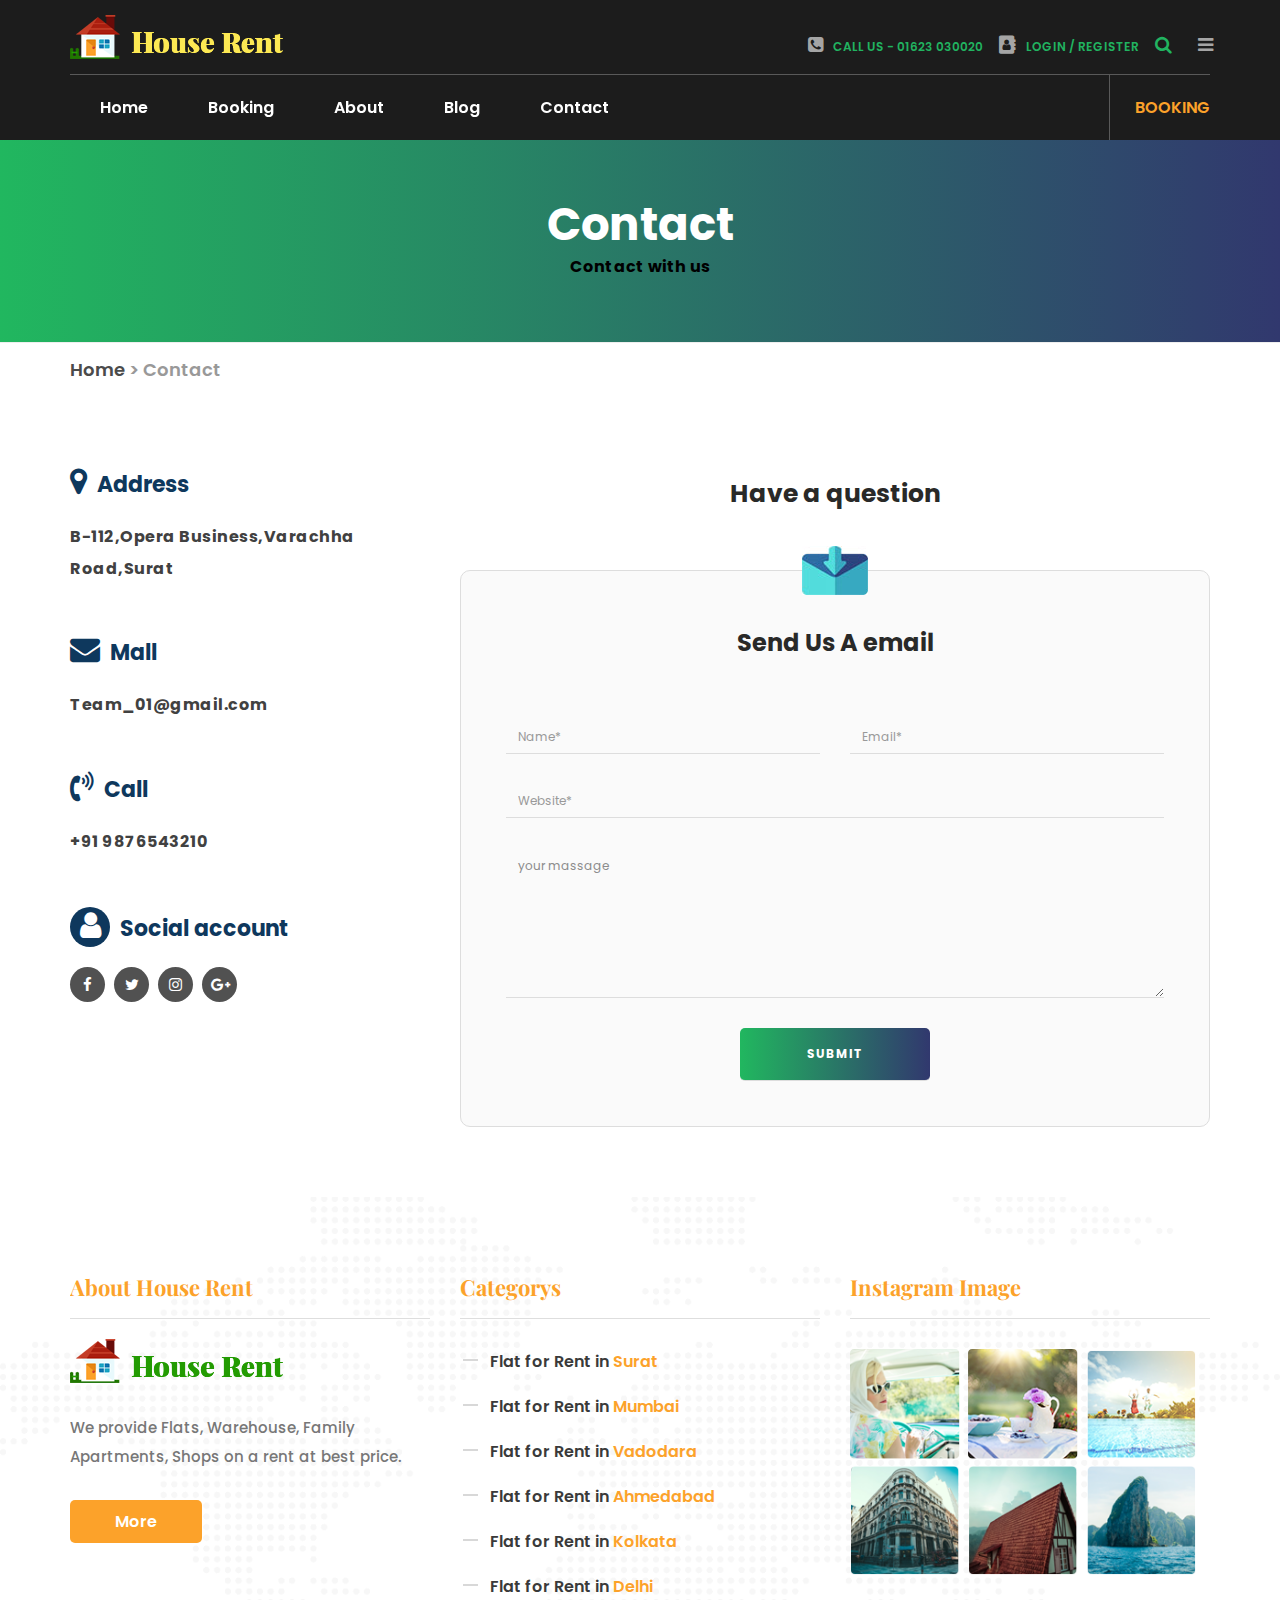
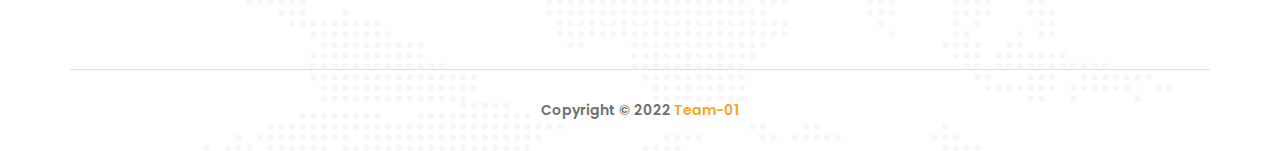
<file: house-rent/contact.html>
<!doctype html>
<html class="no-js" lang="en">

<head>
    <!-- Basic Page Needs
    ================================================== -->
    <meta charset="utf-8">
    <meta http-equiv="X-UA-Compatible" content="IE=edge">

    <!-- Specific Meta
    ================================================== -->
    <meta name="viewport" content="width=device-width, initial-scale=1, maximum-scale=1">
    <meta name="description" content="glimmer is a modern presentation HTML5 Blog template.">
    <meta name="keywords" content="HTML5, Template, Design, Development, Blog" />
    <meta name="author" content="">

    <!-- Titles
    ================================================== -->
    <title>Contact</title>

    <!-- Favicons
    ================================================== -->
    <link rel="shortcut icon" href="assets/images/house-logo.png">
    <link rel="apple-touch-icon" href="assets/images/apple-touch-icon.png">
    <link rel="apple-touch-icon" sizes="72x72" href="images/apple-touch-icon-72x72.png">
    <link rel="apple-touch-icon" sizes="114x114" href="images/apple-touch-icon-114x114.png">

    <!-- Custom Font
    ================================================== -->
    <link href="https://fonts.googleapis.com/css?family=Playfair+Display:400,400i,700,700i,900,900i%7cPoppins:300,400,500,600,700" rel="stylesheet"> 
    
    <!-- CSS
    ================================================== -->
    <link rel="stylesheet" href="assets/css/plugins.css">
    <link rel="stylesheet" href="assets/css/colors.css">
    <link rel="stylesheet" href="style.css">
    <!-- Modernizr
    ================================================== -->
    <script src="assets/js/vendor/modernizr-2.8.3.min.js"></script>
</head>

<body>
    <!-- ====== Header Mobile area ====== -->
    <header class="mobile-header-area bg-nero hidden-md hidden-lg">
        <div class="container">
            <div class="row">
                <div class="col-xs-12 tb">
                    <div class="mobile-header-block">
                        <div class="menu-area tb-cell">
                            <!--Mobile Main Menu-->
                            <div class="mobile-menu-main hidden-md hidden-lg">
                                <div class="menucontent overlaybg"></div>
                                <div class="menuexpandermain slideRight">
                                    <a id="navtoggole-main" class="animated-arrow slideLeft menuclose">
                                        <span></span>
                                    </a>
                                    <span id="menu-marker"></span>
                                </div><!--/.menuexpandermain-->
                                <div id="mobile-main-nav" class="main-navigation slideLeft">
                                    <div class="menu-wrapper">
                                        <div id="main-mobile-container" class="menu-content clearfix"></div>
                                        <div class="left-content">
                                            <ul>
                                                <li>
                                                    <a href="#"><i class="fa fa-phone-square"></i>Call Us - 01623 030020</a>
                                                </li>
                                                <li>
                                                    <a href="#" class="cd-signin"><i class="fa fa-address-book"></i>Login / Register</a>
                                                </li>
                                            </ul>
                                        </div><!-- /.left-content -->
                                    </div>
                                </div><!--/#mobile-main-nav-->
                            </div><!--/.mobile-menu-main-->
                        </div><!-- /.menu-area -->
                        <div class="logo-area tb-cell">
                            <div class="site-logo">
                                <a href="index.html">
                                    <img src="assets/images/logo.png" alt="site-logo" />
                                </a>
                            </div><!-- /.site-logo -->
                        </div><!-- /.logo-area -->
                        <div class="search-block tb-cell">
                            <a href="#" class="main-search"><i class="fa fa-search"></i></a>
                        </div><!-- /.search-block -->
                        <div class="additional-content tb-cell">
                            <a href="#" class="trigger-overlay"><i class="fa fa-sliders"></i></a>
                        </div><!-- /.additional-content -->
                    </div><!-- /.mobile-header-block -->
                </div><!-- /.col-md-12 -->
            </div><!-- /.row -->
        </div><!-- /.container -->
    </header><!-- /.mobile-header-area --> 

    <!-- ====== Header Top area ====== -->
    <header class="header-area bg-nero hidden-xs hidden-sm">
        <div class="container">
            <div class="header-top-content">
                <div class="row">
                    <div class="col-md-7 col-sm-7 mobile-center">
                        <div class="site-logo">
                            <a href="index.html">
                                <img src="assets/images/logo.png" alt="site-logo" />
                            </a>
                        </div><!-- /.site-logo -->
                    </div><!-- /.col-md-8 -->
                    <div class="col-md-5 col-sm-5 mobile-center">
                        <div class="left-content">
                            <ul>
                                <li>
                                    <a href="#"><i class="fa fa-phone-square"></i>Call Us - 01623 030020</a>
                                </li>
                                <li>
                                    <a href="#" class="cd-signin"><i class="fa fa-address-book"></i>Login / Register</a>
                                </li>
                                <li>
                                    <a href="#" class="main-search"><i class="fa fa-search"></i></a>
                                </li>
                                <li>
                                    <a href="#" class="trigger-overlay"><i class="fa fa-bars"></i></a>
                                </li>
                            </ul>
                        </div><!-- /.left-content -->
                    </div><!-- /.col-md-4 -->
                </div><!-- /.row -->
            </div><!-- /.header-top-content -->
        </div><!-- /.container -->
    </header><!-- /.head-area -->

    <!-- ====== Header Bottom Content ====== -->
    <header class="header-bottom-content bg-nero hidden-xs hidden-sm">
        <div class="container">        
            <div class="row">
                <div class="col-md-10 col-sm-10">
                    <nav id="main-nav" class="site-navigation top-navigation">
                        <div class="menu-wrapper">
                            <div class="menu-content">
                                <ul class="menu-list">
                                    <li>
                                        <a href="index.html">Home</a>
                                        <!-- <ul class="sub-menu">
                                            <li>
                                                <a href="index.html">Home Layout One</a>
                                            </li>
                                            <li>
                                                <a href="index02.html">Home Layout Two</a>
                                            </li>                                            
                                            <li>
                                                <a href="index03.html">Home Layout Three</a>
                                            </li>                                            
                                            <li>
                                                <a href="index04.html">Home Layout Four</a>
                                            </li>                                            
                                            <li>
                                                <a href="index05.html">Home Layout Five</a>
                                            </li>                                            
                                            <li>
                                                <a href="index06.html">Home Layout Six</a>
                                            </li>                                            
                                            <li>
                                                <a href="index07.html">Home Layout Seven</a>
                                            </li>                                            
                                            <li>
                                                <a href="index08.html">Home Layout Eight</a>
                                            </li>
                                        </ul> -->
                                    </li>
                                    <li>
                                        <a href="booking.html">Booking</a>
                                    </li>
                                    <!-- <li>
                                        <a href="#">House</a>
                                        <ul class="sub-menu">
                                            <li>
                                                <a href="apartment.html">All Apartment</a>
                                            </li>                                            
                                            <li>
                                                <a href="apartment-single.html">Apartment Single</a>
                                            </li>
                                        </ul>
                                    </li> -->
                                    <!-- <li>
                                        <a href="#">Pages</a>
                                        <ul class="sub-menu">
                                            <li>
                                                <a href="gallery.html">Our Gallery</a>
                                            </li>                                            
                                            <li>
                                                <a href="comming.html">Coming Soon</a>
                                            </li>                                            
                                            <li>
                                                <a href="404.html">404</a>
                                            </li>
                                        </ul>
                                    </li> -->
                                    <li>
                                        <a href="about.html">About</a>
                                    </li>
                                    <li>
                                        <a href="blog.html">Blog</a>
                                        <!-- <ul class="sub-menu">
                                            <li>
                                                <a href="blog.html">Blog</a>
                                            </li>                                            
                                            <li>
                                                <a href="blog-single.html">Single Post</a>
                                            </li>
                                        </ul> -->
                                    </li>
                                    <li>
                                        <a href="contact.html">Contact</a>
                                    </li>
                                </ul> <!-- /.menu-list -->
                            </div> <!-- /.menu-content-->
                        </div> <!-- /.menu-wrapper --> 
                    </nav><!-- /.site-navigation --> 
                </div><!-- /.col-md-10 -->

                <div class="col-md-2 col-sm-2">
                    <div class="booking">
                        <span><a href="booking.html">Booking</a></span>
                    </div><!-- /.Booking -->
                </div><!-- /.col-md-2 -->
            </div><!-- /.row -->
        </div><!-- /.container -->
    </header><!-- /.header-bottom-content --> 

    <!-- ====== Header Overlay Content ====== -->
    <div class="header-overlay-content">
        <!-- overlay-menu-item -->
        <div class="overlay overlay-hugeinc gradient-transparent overlay-menu-item">
            <button type="button" class="overlay-close">Close</button>
            <nav>
                <ul class="overlay-menu">
                    <li><a href="#">Home</a></li>
                    <li><a href="#">About</a>
                        <ul class="sub-menu">
                            <li><a href="#">Home</a></li>
                            <li><a href="#">About</a></li>
                            <li><a href="#">Work</a></li>
                            <li><a href="#">Clients</a>
                                <ul class="sub-menu">
                                    <li><a href="#">Home</a></li>
                                    <li><a href="#">About</a></li>
                                    <li><a href="#">Work</a></li>
                                    <li><a href="#">Clients</a></li>
                                    <li><a href="#">Contact</a></li>
                                </ul>
                            </li>
                            <li><a href="#">Contact</a></li>
                        </ul>
                    </li>
                    <li><a href="#">Work</a></li>
                    <li><a href="#">Clients</a></li>
                    <li><a href="#">Contact</a></li>
                </ul>
            </nav>
        </div> <!-- /.overlay-menu-item -->

        <!-- header-search-content -->
        <div class="gradient-transparent overlay-search">
            <button type="button" class="overlay-close">Close</button>
            <div class="header-search-content">
                <div class="container">
                    <div class="row">
                        <div class="col-md-12">
                            <form action="#" method="get" class="searchform">
                                <div class="input-group" id="adv-search">
                                    <input type="text" class="form-controller" placeholder="Search for snippets" />
                                    <div class="input-group-btn">
                                        <div class="btn-group" role="group">
                                            <div class="dropdown dropdown-lg">
                                                <button type="button" class="btn btn-default dropdown-toggle" data-toggle="dropdown" aria-expanded="false">
                                                    <span class="fa fa-caret-down"></span>
                                                </button>
                                                <div class="dropdown-menu dropdown-menu-right" role="menu">
                                                    <div class="form-horizontal">
                                                        <div class="checkbox">
                                                            <label><input type="checkbox"> From Blog</label>
                                                        </div>
                                                        <div class="checkbox">
                                                            <label><input type="checkbox">Find Your Apartment</label>
                                                        </div>
                                                    </div>
                                                </div>
                                            </div>
                                            <button type="submit" class="btn btn-primary">
                                                <span class="fa fa-search" aria-hidden="true"></span>
                                            </button>
                                        </div>
                                    </div>
                                </div>
                            </form>
                        </div>
                    </div>
                </div>
            </div>
        </div><!-- /.header-search-content -->  

        <!-- Registrar Or Sign In-content -->
        <div class="cd-user-modal">
            <div class="cd-user-modal-container">
                <ul class="cd-switcher">
                    <li><a href="#0">Sign in</a></li>
                    <li><a href="#0">New account</a></li>
                </ul>

                <!-- log in form -->
                <div id="cd-login"> 
                    <form class="cd-form">
                        <p class="fieldset">
                            <label class="image-replace cd-email" for="signin-email">E-mail</label>
                            <input class="full-width has-padding has-border" id="signin-email" type="email" placeholder="E-mail">
                            <span class="cd-error-message">Error message here!</span>
                        </p>

                        <p class="fieldset">
                            <label class="image-replace cd-password" for="signin-password">Password</label>
                            <input class="full-width has-padding has-border" id="signin-password" type="text"  placeholder="Password">
                            <a href="#0" class="hide-password">Hide</a>
                            <span class="cd-error-message">Error message here!</span>
                        </p>

                        <p class="fieldset">
                            <input type="checkbox" id="remember-me" checked>
                            <label for="remember-me">Remember me</label>
                        </p>

                        <p class="fieldset">
                            <input class="full-width" type="submit" value="Login">
                        </p>
                    </form>
                    
                    <p class="cd-form-bottom-message">
                        <a href="#0">Forgot your password?</a>
                    </p>
                    <a href="#0" class="cd-close-form">Close</a>
                </div> <!-- cd-login -->

                <!-- sign up form -->
                <div id="cd-signup">
                    <form class="cd-form">
                        <p class="fieldset">
                            <label class="image-replace cd-username" for="signup-username">Username</label>
                            <input class="full-width has-padding has-border" id="signup-username" type="text" placeholder="Username">
                            <span class="cd-error-message">Error message here!</span>
                        </p>

                        <p class="fieldset">
                            <label class="image-replace cd-email" for="signup-email">E-mail</label>
                            <input class="full-width has-padding has-border" id="signup-email" type="email" placeholder="E-mail">
                            <span class="cd-error-message">Error message here!</span>
                        </p>

                        <p class="fieldset">
                            <label class="image-replace cd-password" for="signup-password">Password</label>
                            <input class="full-width has-padding has-border" id="signup-password" type="text"  placeholder="Password">
                            <a href="#0" class="hide-password">Hide</a>
                            <span class="cd-error-message">Error message here!</span>
                        </p>

                        <p class="fieldset">
                            <input type="checkbox" id="accept-terms">
                            <label for="accept-terms">I agree to the <a href="#0">Terms</a></label>
                        </p>

                        <p class="fieldset">
                            <input class="full-width has-padding" type="submit" value="Create account">
                        </p>
                    </form>

                    <a href="#0" class="cd-close-form">Close</a>
                </div> <!-- cd-signup -->
                
                <!-- reset password form -->
                <div id="cd-reset-password">
                    <p class="cd-form-message">Lost your password? Please enter your email address. You will receive a link to create a new password.</p>

                    <form class="cd-form">
                        <p class="fieldset">
                            <label class="image-replace cd-email" for="reset-email">E-mail</label>
                            <input class="full-width has-padding has-border" id="reset-email" type="email" placeholder="E-mail">
                            <span class="cd-error-message">Error message here!</span>
                        </p>
                        <p class="fieldset">
                            <input class="full-width has-padding" type="submit" value="Reset password">
                        </p>
                    </form>

                    <p class="cd-form-bottom-message"><a href="#0">Back to log-in</a></p>
                </div> <!-- cd-reset-password -->
                <a href="#0" class="cd-close-form">Close</a>
            </div> <!-- cd-user-modal-container -->
        </div> <!-- cd-user-modal -->
    </div><!-- /.header-overlay-content -->

    <!-- ====== Page Header ====== --> 
    <div class="page-header default-template-gradient">
        <div class="container">
            <div class="row">
                <div class="col-md-12">                
                    <h2 class="page-title">Contact</h2>
                    <p class="page-description">Contact with us</p>        
                </div><!-- /.col-md-12 -->
            </div><!-- /.row-->
        </div><!-- /.container-fluid -->           
    </div><!-- /.page-header -->

    <!-- ====== Breadcrumbs Area======= --> 
    <div class="breadcrumbs-area">
        <div class="container">
            <div class="row">
                <div class="col-md-12">
                    <div class="breadcrumbs">
                        <span class="first-item">
                         <a href="index.html">Home</a></span>
                        <span class="separator">&gt;</span>
                        <span class="last-item">Contact</span>
                    </div>
                </div><!-- /.col-md-12 -->
            </div><!-- /.row -->
        </div><!-- /.container -->
    </div><!-- /.breadcrumbs-area -->

    <!-- ====== Map Area====== --> 
    <div class="map-area">
        <div class="container">
            <div class="row">
                <!-- <div class="col-md-12">
                    <div class="heading-content-one"> -->
                       <!-- <h5>Find Our location</h5> -->
                       <!-- <h2 class="title default-text-gradient">Map &amp; Directions</h2> -->
                       <!-- <p>Find out how to find us from your current location</p> -->
                    <!-- </div>/.about-heading-content -->
                    <!-- <div class="map-content">
                        <iframe height="550" src="https://www.google.com/maps/embed/v1/place?key=AIzaSyC871wKM6aoCLSV_pT3xBVsYzNGXaDh7Pw&q=121King+St,Melbourne+VIC+3000,Australia" allowfullscreen="allowfullscreen"></iframe>
                    </div>/.map-content -->
                </div><!-- /.col-md-12 -->
            </div><!-- /.row -->
        </div><!-- /.container -->
    </div><!-- /.map-content-area -->

    <!-- ====== Contact Us Area ====== --> 
    <div class="contact-us-area">
        <div class="container">
            <div class="row">
                <div class="col-md-12">
                    <div class="heading-content-one">
                        <!-- <h2 class="title default-text-gradient">Contact us<br/> live</h2> -->
                    </div><!-- /.heading-content-one -->
                </div><!-- /.col-md-12 -->
            </div><!-- /.row -->
            <div class="row">
                <div class="col-md-4">
                    <div class="contact-us-content-left">
                        <div class="contact">
                            <h4><i class="fa fa-map-marker"></i>Address</h4>
                                        <p>B-112,Opera Business,Varachha Road,Surat</p>
                        </div><!-- /.contact -->
                    
                        <div class="contact">
                            <h4><i class="fa fa-envelope"></i>Mall</h4>
                                        <p>Team_01@gmail.com </p>
                        </div><!-- /.contact -->
                
                    
                        <div class="contact">
                            <h4><i class="fa fa-volume-control-phone"></i>Call</h4>
                                        <p>+91 9876543210</p>
                        </div><!-- /.contact -->
                    
                        <div class="contact">
                            <h4><i class="fa fa-user"></i>Social account</h4>
                            <div class="social-icon">
                                <a href="#"><i class="fa fa-facebook"></i></a>
                                <a href="#"><i class="fa fa-twitter"></i></a>
                                <a href="#"><i class="fa fa-instagram"></i></a>
                                <a href="#"><i class="fa fa-google-plus"></i></a>
                            </div><!-- /.Social-icon -->
                        </div><!-- /.contact -->
                    </div><!-- /.contactus-content-left -->
                </div><!-- /.col-md-4 -->
                
                <div class="col-md-8">
                    <div class="contact-us-content-right">
                        <form action="#">
                            <h3>Have a question</h3>
                            <img src="assets/images/envelope.jpg" alt="envelope" />
                            <div class="input-content clearfix">
                                <h4>Send Us A email</h4>
                                <div class="row">
                                    <div class="col-sm-6">
                                        <input type="text" placeholder="Name*" class="form-control">
                                    </div><!-- /.col-sm-6 -->
                                    <div class="col-sm-6">
                                        <input type="email" placeholder="Email*" class="form-control Email">
                                    </div><!-- /.col-sm-6 -->
                                    <div class="col-md-12">
                                        <input type="search" placeholder="Website*" class="form-control website">
                                    </div><!-- /.col-md-12 -->
                                    <div class="col-md-12">
                                        <textarea rows="2" cols="80">your massage</textarea>
                                    </div><!-- /.col-md-12 -->
                                </div><!-- /.row -->
                                <div class="subimt-button clearfix">
                                    <input type="submit" value="Submit" class="submit default-template-gradient">
                                </div><!-- /.subimt -->
                            </div><!-- /.input-content -->
                        </form>
                    </div><!-- /.contactus-content-right -->
                </div><!-- /.col-md-8 -->
            </div><!-- /.row -->
        </div><!-- /.container -->
    </div><!-- /.contact-us-area -->
    
    <!-- ====== Footer Area ====== -->
    <footer class="footer-area" style="background-image:url(assets/images/footer-bg.png)">
        <div class="container">
            <div class="row">
                <div class="col-md-4">
                    <div class="widget widget_about yellow-color">
                        <div class="widget-title-area">
                            <h3 class="widget-title">
                                About House Rent
                            </h3><!-- /.widget-title -->
                        </div><!-- /.widget-title-area -->
                        <div class="widget-about-content">
                            <img src="assets/images/footer-logo.png" alt="house" />
                            <p>We provide Flats, Warehouse, Family Apartments, Shops on a rent at best price.</p>
                            <a href="#" class="button">More</a>
                        </div><!-- /.widget-content -->
                    </div><!-- /.widget widget_about -->
                </div><!-- /.col-md-4 -->
                <div class="col-md-4">
                    <div class="widget widget_place_category yellow-color">
                        <div class="widget-title-area">
                            <h3 class="widget-title">Categorys</h3><!-- /.widget-title -->
                        </div><!-- /.widget-title-area -->
                        <ul>
                            <li>Flat for Rent in <a href="booking.html">Surat</a></li>
                            <li>Flat for Rent in <a href="booking.html">Mumbai</a></li>
                            <li>Flat for Rent in <a href="booking.html">Vadodara</a></li>
                            <li>Flat for Rent in <a href="booking.html">Ahmedabad</a></li>
                            <li>Flat for Rent in <a href="booking.html">Kolkata</a></li>
                            <li>Flat for Rent in <a href="booking.html">Delhi</a></li>
                        </ul>
                    </div><!-- /.widget -->
                </div><!-- /.col-md-4 -->
                <div class="col-md-4">
                    <div class="widget widget_instagram yellow-color">
                        <div class="widget-title-area">
                            <h3 class="widget-title">Instagram Image</h3><!-- /.widget-title -->
                        </div><!-- /.widget-title-area -->
                        <div class="instagram-image-content">
                            <a href="#"><img src="assets/images/instagram/instagram-one.png" alt="" /></a>
                            <a href="#"><img src="assets/images/instagram/instagram-two.png" alt="" /></a>
                            <a href="#"><img src="assets/images/instagram/instagram-three.png" alt="" /></a>
                            <a href="#"><img src="assets/images/instagram/instagram-four.png" alt="" /></a>
                            <a href="#"><img src="assets/images/instagram/instagram-five.png" alt="" /></a>
                            <a href="#"><img src="assets/images/instagram/instagram-six.png" alt="" /></a>
    
                        </div><!-- /.instagram-image-content -->
                    </div><!-- /.widget -->
                </div><!-- /.col-md-4 -->
            </div><!-- /.row -->
            <div class="row">
                <div class="col-md-12">
                    <div class="bottom-content">
                        <p>Copyright &copy; 2022<a href="#"> Team-01</a></p>
                    </div><!-- /.bottom-top-content -->
                </div><!-- /.col-md-12 -->
            </div><!-- /.row -->
        </div><!-- /.container -->
    </footer><!-- /.footer-area -->

    <!-- All The JS Files
    ================================================== --> 
    <script src="assets/js/vendor/jquery-1.12.4.min.js"></script>
    <script src="assets/js/plugins.js"></script>
    <script src="assets/js/main.js"></script> <!-- main-js -->
</body>
</html>
</file>
<file: house-rent/assets/css/colors.css>
/**** Primary Color ****/
label a {
	color: #FCA22A;
}
.left-content li a:hover {
	color: #FCA22A !important;
}
.left-content li a:hover i {
	color: #FCA22A !important;
}
.header-bottom-area.default-template-gradient .menu-list > li > a:hover {
	color: #FCA22A !important;
}
.banner-with-menu-area .menu-list > li > a:hover {
	color: #FCA22A !important;
}
.category-menu.default-template-gradient .category-list a:hover i,
.category-menu.default-template-gradient .category-list a:hover h4 {
	color: #FCA22A;
}
.social-media ul li a:hover {
	color: #FCA22A;
}
.slider-text-content h2:before {
	background-color: #FCA22A;
}
.slider-text-content a {
	background-color: #FCA22A;
}
.banner-text-content .more-link {
	background-color: #FCA22A;	
}
.aboutus-area .nav.nav-tabs li.active:before {
	background-color: #FCA22A;
}
.booking {
	color: #FCA22A;
}
.blog-area .button, 
.call-to-action .button {
	background-color: #FCA22A;
}
.call-to-action .contact-left-content h4 {
	color: #FCA22A;
}
.testimonial-slider .item .star i {
	color: #FCA22A;
}
.testimonial-slider .owl-dot.active {
	background-color: #FCA22A;
}
.yellow-color .button {
	background-color: #FCA22A;
}
.yellow-color .widget-title-area .widget-title {
	color: #FCA22A;
}
.yellow-color.widget.widget_place_category ul li a {
	color: #FCA22A;
}
.widget_rental_search .advance_search_query.booking-form .form-group label {
	color: #FCA22A;
}
.commingsoon-count .timer-body-block > div .tab-unit {
	color: #FCA22A;
}
.error-page-area .default-pd-center .error-text-content .error-title {
	color: #FCA22A;
}
.stat i {
   color: #FCA22A;
}
.call-to-action.style-two .right-content .contact a {
	background-color: #FCA22A !important;
}
.footer-area .bottom-content a {
	color: #FCA22A;
}

/**** Secondary Color ****/
::-moz-selection {
	background-color: #21b360;
}
::selection {
	background-color: #21b360;
}
a:hover,
a:focus {
	color: #21b360;
}
.header-top-content .left-content ul li a {
    color: #21b360;
}
.menu-list li:hover > a, 
.menu-list > li > a:hover, 
.menu-list > li > a.active {
	color: #21b360 !important;
}
.button:hover {
	background-color: #21b360;
}
.banner-text-content .more-link:hover {
	background-color: #21b360;
}
.call-to-action.style-two .right-content .contact a:hover {
	background-color: #21b360;
}
.apartments-content .text-content .top-content h3 a:hover {
	color: #21b360;
}
.dropdown-menu li a:hover,
.share-meta li a:hover {
	color: #21b360;
}
.category-list a:hover i,
.category-list a:hover h4 {
	color: #21b360;
}
.catagory-left-content .button:hover {
	background-color: #21b360;
}
.call-to-action.style-two .right-content .contact a:hover {
	background-color:  #21b360 !important;
}

/**** Gradient Color ****/
.default-template-gradient {
	background: #21b75f;
	background: -moz-linear-gradient(left,  #21b75f 0%, #31386e 100%);
	background: -webkit-linear-gradient(left,  #21b75f 0%,#31386e 100%);
	background: linear-gradient(to right,  #21b75f 0%,#31386e 100%);
	filter: progid:DXImageTransform.Microsoft.gradient( startColorstr='#21b75f', endColorstr='#31386e',GradientType=1 );
}
input.default-template-gradient {
	background: #21b75f !important;
	background: -moz-linear-gradient(left,  #21b75f 0%, #31386e 100%) !important;
	background: -webkit-linear-gradient(left,  #21b75f 0%,#31386e 100%) !important;
	background: linear-gradient(to right,  #21b75f 0%,#31386e 100%)!important;
	filter: progid:DXImageTransform.Microsoft.gradient( startColorstr='#21b75f', endColorstr='#31386e',GradientType=1 ) !important;
}
.default-gradient-before:before {
	background: #21b75f;
	background: -moz-linear-gradient(left,  #21b75f 0%, #31386e 100%);
	background: -webkit-linear-gradient(left,  #21b75f 0%,#31386e 100%);
	background: linear-gradient(to right,  #21b75f 0%,#31386e 100%);
	filter: progid:DXImageTransform.Microsoft.gradient( startColorstr='#21b75f', endColorstr='#31386e',GradientType=1 );
}
.default-text-gradient {
	background: -moz-linear-gradient(330deg, #1136bb 0%, #019047 100%);
	background: -webkit-linear-gradient(330deg, #1136bb 0%, #019047 100%);
	background: linear-gradient(330deg, #1136bb 0%, #019047 100%);
}
@media all and (-ms-high-contrast: none), (-ms-high-contrast: active) {
   	.default-text-gradient {
   		color: #019047;
   	}
}
.gradient-transparent {
  background: rgba(49, 56, 110, 0.85);
  background: -moz-linear-gradient(left, rgba(33, 183, 95, 0.85) 0%, rgba(49, 56, 110, 0.85) 100%);
  background: -webkit-linear-gradient(left, rgba(33, 183, 95, 0.85) 0%, rgba(49, 56, 110, 0.85) 100%);
  background: linear-gradient(to right, rgba(33, 183, 95, 0.85) 0%, rgba(49, 56, 110, 0.85) 100%);
  filter: progid:DXImageTransform.Microsoft.gradient(startColorstr='rgba( #21b75f, 0.85)', endColorstr='rgba( #31386e, 0.85)',GradientType=1 );
}
.overlay-gradient:before {
  background: rgba(49, 56, 110, 0.45);
  background: -moz-linear-gradient(left, rgba(33, 183, 95, 0.45) 0%, rgba(49, 56, 110, 0.45) 100%);
  background: -webkit-linear-gradient(left, rgba(33, 183, 95, 0.45) 0%, rgba(49, 56, 110, 0.45) 100%);
  background: linear-gradient(to right, rgba(33, 183, 95, 0.45) 0%, rgba(49, 56, 110, 0.45) 100%);
  filter: progid:DXImageTransform.Microsoft.gradient(startColorstr='rgba( #21b75f, 0.45)', endColorstr='rgba( #31386e, 0.45)',GradientType=1 );
}
.gradient-border:after {
  background: #21b75f;
  background: -moz-linear-gradient(bottom, #21b75f 0%, #31386e 100%);
  background: -webkit-linear-gradient(bottom, #21b75f 0%, #31386e 100%);
  background: linear-gradient(to bottom, #21b75f 0%, #31386e 100%);
  filter: progid:DXImageTransform.Microsoft.gradient(startColorstr='#21b75f', endColorstr='#31386e',GradientType=1 );
  border-radius: 10px;
}
.gradient-circle > div {
  background: #21b75f;
  background: -moz-linear-gradient(bottom, #21b75f 0%, #31386e 100%);
  background: -webkit-linear-gradient(bottom, #21b75f 0%, #31386e 100%);
  background: linear-gradient(to bottom, #21b75f 0%, #31386e 100%);
  filter: progid:DXImageTransform.Microsoft.gradient(startColorstr='#21b75f', endColorstr='#31386e',GradientType=1 );
}
.apartment-menu li.active>a,
.apartment-menu>li.active>a, 
.apartment-menu>li.active>a:focus, 
.apartment-menu>li.active>a:hover,
.apartment-menu li a:hover {
	background: #21b75f !important;
	background: -moz-linear-gradient(left,  #21b75f 0%, #31386e 100%) !important;
	background: -webkit-linear-gradient(left,  #21b75f 0%,#31386e 100%) !important;
	background: linear-gradient(to right,  #21b75f 0%,#31386e 100%) !important;
	filter: progid:DXImageTransform.Microsoft.gradient( startColorstr='#21b75f', endColorstr='#31386e',GradientType=1 ) !important;
}
.no-touch .cd-form input[type=submit]:hover, 
.no-touch .cd-form input[type=submit]:focus,
.cd-form input[type=submit] {
  background: #21b75f;
  background: -moz-linear-gradient(left,  #21b75f 0%, #31386e 100%);
  background: -webkit-linear-gradient(left,  #21b75f 0%,#31386e 100%);
  background: linear-gradient(to right,  #21b75f 0%,#31386e 100%);
  filter: progid:DXImageTransform.Microsoft.gradient( startColorstr='#21b75f', endColorstr='#31386e',GradientType=1 );
  outline: none;
}
.contactus-area .submit {
	background: #21b75f;
	background: -moz-linear-gradient(left,  #21b75f 0%, #31386e 100%);
	background: -webkit-linear-gradient(left,  #21b75f 0%,#31386e 100%); 
	background: linear-gradient(to right,  #21b75f 0%,#31386e 100%);
	filter: progid:DXImageTransform.Microsoft.gradient( startColorstr='#21b75f', endColorstr='#31386e',GradientType=1 ); /* IE6-9 */
}
.gallery-area .gallery-slider > div.owl-nav > div.owl-prev i {
	background: -moz-linear-gradient(330deg, #1136bb 0%, #019047 100%);
	background: -webkit-linear-gradient(330deg, #1136bb 0%, #019047 100%);
	background: linear-gradient(330deg, #1136bb 0%, #019047 100%);
}

.gallery-area .gallery-slider > div.owl-nav > div.owl-next i {
	background: -moz-linear-gradient(330deg, #1136bb 0%, #019047 100%);
	background: -webkit-linear-gradient(330deg, #1136bb 0%, #019047 100%);
	background: linear-gradient(330deg, #1136bb 0%, #019047 100%);
}

.apartments-area.post h1 {
	background: -moz-linear-gradient(330deg, #1136bb 0%, #019047 100%);
	background: -webkit-linear-gradient(330deg, #1136bb 0%, #019047 100%);
	background: linear-gradient(330deg, #1136bb 0%, #019047 100%);
}
.corousel-gallery-area .family-apartment-content .apartment-description:before {
    background: -moz-linear-gradient(left, #21b75f 0%, #31386e 100%);
    background: -webkit-linear-gradient(left, #21b75f 0%, #31386e 100%);
    background: linear-gradient(to right, #21b75f 0%, #31386e 100%);
}
.category-menu.five .category-list:hover h4 {
	background: -moz-linear-gradient(330deg, #1136bb 0%, #019047 100%);
	background: -webkit-linear-gradient(330deg, #1136bb 0%, #019047 100%);
	background: linear-gradient(330deg, #1136bb 0%, #019047 100%);
}
.aboutus-area.four .title {
	background: -moz-linear-gradient(330deg, #1136bb 0%, #019047 100%);
	background: -webkit-linear-gradient(330deg, #1136bb 0%, #019047 100%);
	background: linear-gradient(330deg, #1136bb 0%, #019047 100%);
}

.about-heading-content h2,  
.about-content-left h2, 
.social-media.footer i, 
.availability-area.two h2 {
	background: -moz-linear-gradient(330deg, #1136bb 0%, #019047 100%);
	background: -webkit-linear-gradient(330deg, #1136bb 0%, #019047 100%);
	background: linear-gradient(330deg, #1136bb 0%, #019047 100%);
}
</file>
<file: house-rent/style.css>
/*
Template Name: HouseRent
Template URI: http://house-rent.htmlguru.net
Author: HTMLguru
Author URI: http://softhopper.net
Description: It\' s a HTML5 House Rent Template. Which is a unique feature and user competitive feature.
Version: 1.0
*/
/*--------------------------------------------------------------
>>> TABLE OF CONTENTS:
----------------------------------------------------------------
# Typography 
    ## copy 
    ## headings 
    ## typography 
# Elements
	## elements
	## lists
	## tables
# Forms
	## Buttons
	## Form
# Navigation
	## Links
	## Menus
	## Pagination
		## Breadcrumbs
	## Navigation responsive
		### Mobile CSS
		### Pagination responsive
# Accessibility
# Alignments
# Clearings
# Layout
    ## Header Part
    	## Sign In/Sign Up Pop up 
    ## Slider Part
    ## Category Menu Part
    ## Abaility Part
    ## About us Part
    ## Apartments Part
    ## Fun-facts Part
    ## Testimonial Part
    	## Company With Logo
    ## Call To Action Part
    ## Service Part
    ## Blog Part
    ## Footer Part
# Others
	## Blog Single
	## Coming Soon
	## Map Content
# Site Content
	## Posts and pages
		## Page Heading
		## Post
	## Asides
	## Comments
	## Widgets
	## Widgets Content
	## About Page
	## Contact Page
	## 404 Page
	## Site Responsive
# Infinite scroll
# Media
	## Captions
	## Galleries
	## Media
--------------------------------------------------------------*/
/*--------------------------------------------------------------
# Typography
--------------------------------------------------------------*/
html {
  font-size: 100%;
}

body {
  background-color: white;
  font-family: "Poppins", sans-serif;
  font-size: 16px;
  font-weight: normal;
  line-height: 1.45em;
  color: #4b4b4b;
}

/*--------------------------------------------------------------
# Headings
--------------------------------------------------------------*/
h1, h2, h3, h4, h5, h6 {
  clear: both;
  font-family: "Playfair Display", serif;
  line-height: 1.4em;
  color: #292928;
  font-weight: 400;
  -webkit-font-smoothing: antialiased;
}

h1, h2, h3, h4 {
  font-weight: inherit;
}

h1 {
  font-size: 2.441em;
}

h2 {
  font-size: 1.953em;
}

h3 {
  font-size: 1.563em;
}

h4 {
  font-size: 1.25em;
}

h5 {
  font-size: 1em;
}

h6 {
  font-size: 0.8em;
}

small, .font_small {
  font-size: 0.8em;
}

h1 a,
h2 a,
h3 a,
h4 a,
h5 a {
  color: inherit;
  text-decoration: none;
}

h1 a:hover,
h2 a:hover,
h3 a:hover,
h4 a:hover {
  color: inherit;
  text-decoration: none;
}

.heading-content-one {
  color: #0e385d;
  margin: auto;
  text-align: center;
  margin-bottom: 60px;
}
@media only screen and (min-width: 600px) {
  .heading-content-one {
    max-width: 640px;
  }
}
.heading-content-one h2.title {
  font-size: 60px;
  color: inherit;
  position: relative;
  font-weight: bold;
  margin-bottom: 0;
  line-height: 1em;
  margin-top: 10px;
}
@media only screen and (max-width: 767px) {
  .heading-content-one h2.title {
    font-size: 45px;
  }
}
.heading-content-one h5.sub-title {
  font-family: inherit;
  font-size: 16px;
  color: inherit;
  font-weight: 600;
  text-transform: uppercase;
  letter-spacing: 0.035em;
  margin-top: 15px;
}
.heading-content-one.border h2.title {
  position: relative;
  margin-bottom: 30px;
}
.heading-content-one.border h2.title:before {
  position: absolute;
  content: "";
  background-color: #969696;
  width: 105px;
  height: 1px;
  bottom: -15px;
  z-index: 999;
  left: 0;
  right: 0;
  margin: auto;
}

.heading-content-two {
  color: #0e385d;
  margin: auto;
  text-align: center;
  font-weight: bold;
}
@media only screen and (min-width: 600px) {
  .heading-content-two {
    max-width: 500px;
  }
}
.heading-content-two h2.title {
  font-size: 60px;
  color: inherit;
  font-weight: bold;
  line-height: 1.1em;
}
.heading-content-two h5.sub-title {
  font-family: inherit;
  font-size: 16px;
  color: inherit;
  font-weight: 600;
  text-transform: uppercase;
  letter-spacing: 0.015em;
  margin-top: 15px;
}
.heading-content-two h5.sub-title span {
  font-weight: bold;
  font-size: 18px;
}

.heading-content-three {
  margin: auto auto 45px;
  text-align: center;
}
.heading-content-three h2.title {
  font-size: 45px;
  color: inherit;
  position: relative;
  font-weight: bold;
  color: #0e385d;
  margin-top: 10px;
}
.heading-content-three h5.sub-title {
  font-family: inherit;
  font-size: 22px;
  color: inherit;
  font-weight: 600;
  color: #20527e;
}
.heading-content-three h5.sub-title span {
  font-weight: bold;
  text-transform: capitalize;
  font-size: 24px;
}

.heading-content-four {
  color: #0e385d;
}
.heading-content-four h2.title {
  font-size: 60px;
  color: inherit;
  position: relative;
}
.heading-content-four h5.sub-title {
  font-family: inherit;
  font-size: 16px;
  color: inherit;
}

.section-title-area {
  padding: 30px 0 60px;
}
.section-title-area .section-title {
  font-weight: bold;
  font-family: inherit;
  font-size: 45px;
  margin-bottom: 0;
  line-height: 1em;
}
.section-title-area .section-description {
  color: #999;
  margin-bottom: 0;
}

.page-header .page-title {
  color: #fff;
  font-weight: bold;
  font-family: inherit;
  font-size: 45px;
  margin-bottom: 0;
  line-height: 1.12em;
  margin-top: 0;
}
.page-header .page-description {
  color: #000;
  font-weight: bold;
  letter-spacing: 0.015em;
  margin-bottom: 0;
}

.heading-section {
  padding-top: 60px;
}

.form-bottom-title {
  font-weight: 600;
}

/*--------------------------------------------------------------
# Copy
--------------------------------------------------------------*/
::-moz-selection {
  color: white;
  display: inline-block;
  text-shadow: none;
}

::selection {
  color: white;
  display: inline-block;
  text-shadow: none;
}

p {
  margin-bottom: 1.875em;
  line-height: 1.975em;
}

blockquote {
  margin: 0 0 1.3em;
}

address {
  margin: 0 0 1.3em;
}

dfn, em, cite, i, code, kbd, tt, var {
  font-size: 1em;
}

em, cite, i {
  font-style: italic;
}

abbr, acronym {
  border-bottom: 1px dotted #666666;
  cursor: help;
}

mark, ins {
  background: #fff9c0;
  text-decoration: none;
}

label {
  font-weight: 600;
}

big {
  font-size: 125%;
}

pre {
  background: #f7f7f7;
  padding: 20px 30px;
  margin-bottom: 30px;
  max-width: 100%;
  white-space: pre-wrap;
  white-space: -moz-pre-wrap;
  white-space: -pre-wrap;
  white-space: -o-pre-wrap;
  word-wrap: break-word;
  border-left: 10px solid #ccc;
  font-size: 0.929em;
  overflow: auto;
}

.dropcap {
  display: block;
  float: left;
  margin: 15px 5px 0 0;
  font-weight: bold;
  font-size: 60px;
  color: #ccc;
}

/*--------------------------------------------------------------
# Elements
--------------------------------------------------------------*/
body {
  background: white;
  /* Fallback for when there is no custom background color defined. */
  word-wrap: break-word;
  overflow-x: hidden;
}

q {
  quotes: "" "";
}
q:before, q:after {
  content: "";
}

blockquote {
  border: 0;
  padding: 0;
  font-family: "Playfair Display", serif;
  font-style: italic;
  font-size: 16px;
  position: relative;
  border-left: 5px solid #9bc6b2;
  color: #939292;
}
blockquote:before {
  content: "";
  display: block;
  height: 40px;
  width: 40px;
  line-height: 40px;
  border-radius: 50%;
  background: #9bc6b2;
  color: white !important;
  text-align: center;
  left: -22px;
  position: absolute;
  top: 0;
  content: "\f10d";
  font-style: normal;
  font-family: FontAwesome;
  font-size: 15px;
}
blockquote:after {
  background: #9bc6b2;
  bottom: 0;
  content: "";
  height: 5px;
  left: 0;
  position: absolute;
  width: 45px;
}
blockquote p {
  padding: 0 0 20px 40px;
  margin-bottom: 10px;
  position: relative;
}
blockquote p:last-child {
  margin-bottom: 0;
}
blockquote p cite {
  margin-left: 0;
  padding-left: 0;
}
blockquote footer {
  font-family: "Poppins", sans-serif;
  margin-left: 35px;
  position: relative;
  top: 6px;
  margin-top: -15px;
}
blockquote cite, blockquote a, blockquote span {
  padding: 0 1.2em;
  font-size: 0.8em;
  font-weight: 500;
  font-style: normal;
  position: relative;
}
blockquote cite {
  display: block;
}
blockquote cite::before {
  content: "--";
  padding-right: 5px;
}

blockquote .small::before,
blockquote footer::before,
blockquote small::before,
blockquote .font_small::before {
  margin-left: 18px;
}

.single-post blockquote {
  margin: 35px 0 35px 25px;
}

li > ul,
li > ol {
  margin-bottom: 0;
  margin-left: 1em;
}

dt {
  font-weight: bold;
}

dd {
  margin: 0 1.5em 1.5em;
}

img {
  height: auto;
  /* Make sure images are scaled correctly. */
  max-width: 100%;
  /* Adhere to container width. */
}

table {
  margin: 0 0 1.5em;
  width: 100%;
  border: 1px solid #d2d2d2;
}

th, td {
  border: 1px solid #d2d2d2;
}

td {
  border-width: 0 1px 1px 0;
}

/*--------------------------------------------------------------
# Post, Page, Comments Table
--------------------------------------------------------------*/
.post li,
.page li,
#comments li {
  line-height: 1.3em;
}
.post table,
.page table,
#comments table {
  border-collapse: collapse;
  margin: 20px 0;
  width: 100%;
  border: 1px solid #d2d2d2;
  border-left: none;
}
.post table tbody tr.odd,
.page table tbody tr.odd,
#comments table tbody tr.odd {
  background: white;
}
.post table th, .post table td,
.post table td,
.page table th,
.page table td,
.page table td,
#comments table th,
#comments table td,
#comments table td {
  border-left: 1px solid #d2d2d2;
  border-top: 1px solid #d2d2d2;
  line-height: 18px;
  padding: 8px;
  text-align: left;
  vertical-align: top;
}

.tb {
  display: table;
  width: 100%;
}
.tb .tb-cell {
  display: table-cell;
  vertical-align: middle;
}
.tb .tb-cell[class*=' col-'] {
  float: none;
}

.margin-less-top {
  margin-top: -42px;
}

.default-pd-center {
  padding: 90px 0px;
  text-align: center;
}

.full-width-content {
  float: none;
  margin: auto;
}

.pd-zero {
  padding: 0 !important;
}

@media only screen and (max-width: 767px) {
  .mobile-center {
    text-align: center;
  }
}

.border-radius {
  border-radius: 5px;
}

.jarallax {
  position: relative;
}

.bg-gray-color {
  background-color: #F7F7F7;
}

.bg-white-color {
  background-color: #fff;
}

.yellow-color {
  color: #fca22a;
}

.nevy-blue-bg {
  background: #0e385d;
}

.bg-white-smoke {
  background-color: #f8f8f8;
}

.bg-nero {
  background-color: #1C1C1C;
}

.bg-green {
  background: #21b75f;
}

.text-green {
  color: #21b75f;
}

.default-text-gradient {
  -webkit-background-clip: text;
  -webkit-text-fill-color: transparent;
}

@media all and (-ms-high-contrast: none), (-ms-high-contrast: active) {
  .default-text-gradient {
    background: transparent;
  }
}
.overlay-gradient:before {
  content: "";
  position: absolute;
  left: 0;
  right: 0;
  top: 0;
  bottom: 0;
}

.gradient-border {
  border: 10px solid transparent;
  position: relative;
  background-clip: padding-box;
}
.gradient-border:after {
  position: absolute;
  top: -12px;
  bottom: -12px;
  left: -12px;
  right: -12px;
  content: "";
  z-index: 0;
  border-radius: 5px;
}
.gradient-border > div {
  position: relative;
  z-index: 99;
  margin: 0;
}

.gradient-circle {
  position: relative;
  background-clip: padding-box;
}
.gradient-circle > div {
  position: absolute;
  margin: 2px;
  content: "";
  z-index: 0;
  border-radius: 50%;
  padding: 2px;
}
.gradient-circle > div span {
  background: #fff;
  border-radius: 50%;
  padding: 30px;
  display: block;
}

.transfarent-white-bg {
  background-color: rgba(255, 255, 255, 0.92);
}

.breadcrumbs-area.bg {
  background-color: #F8F8F8;
}

.overlay-bg {
  position: relative;
}
.overlay-bg:before {
  content: "";
  position: absolute;
  background-color: rgba(0, 0, 0, 0.45);
  left: 0;
  right: 0;
  top: 0;
  bottom: 0;
}

.color-black h2 {
  color: #000;
}
.color-black p {
  color: #fff !important;
}

@media only screen and (max-width: 992px) {
  .mobile-extend {
    max-height: 600px;
    overflow: hidden;
  }
}

.extend-icon {
  font-size: 35px;
  padding: 15px;
  display: block;
  cursor: pointer;
}
.extend-icon.up .fa:before {
  content: "\f106";
}

.extend-btn {
  text-align: center;
  position: relative;
  margin-top: -95px;
  padding-top: 60px;
  background: -moz-linear-gradient(top, rgba(255, 255, 255, 0.6) 0%, rgba(255, 255, 255, 0.7) 20%, rgba(255, 255, 255, 0.7) 20%, rgba(255, 255, 255, 0.9) 40%, white 97%);
  background: -webkit-gradient(linear, left top, left bottom, color-stop(0%, rgba(255, 255, 255, 0.7)), color-stop(20%, rgba(255, 255, 255, 0.7)), color-stop(40%, rgba(255, 255, 255, 0.7)), color-stop(40%, rgba(255, 255, 255, 0.9)), color-stop(100%, white));
  background: -webkit-linear-gradient(top, rgba(255, 255, 255, 0.012) 0, rgba(255, 255, 255, 0.7) 20%, rgba(255, 255, 255, 0.7) 20%, rgba(255, 255, 255, 0.9) 40%, white 100%);
  background: -o-linear-gradient(top, rgba(255, 255, 255, 0.012) 0, rgba(255, 255, 255, 0.7) 20%, rgba(255, 255, 255, 0.7) 20%, rgba(255, 255, 255, 0.9) 40%, white 100%);
  background: -ms-linear-gradient(top, rgba(255, 255, 255, 0.012) 0, rgba(255, 255, 255, 0.7) 20%, rgba(255, 255, 255, 0.7) 20%, rgba(255, 255, 255, 0.9) 40%, white 100%);
  background: linear-gradient(to bottom, rgba(255, 255, 255, 0.012) 0, rgba(255, 255, 255, 0.7) 20%, rgba(255, 255, 255, 0.7) 20%, rgba(255, 255, 255, 0.9) 40%, white 100%);
  filter: progid:DXImageTransform.Microsoft.gradient(startColorstr='#00ffffff', endColorstr='#ffffff',GradientType=0 );
}

@media only screen and (min-width: 1024px) and (max-width: 1199px) {
  .container-large-device {
    max-width: 1000px;
    margin: auto;
  }
}
@media only screen and (min-width: 1200px) {
  .container-large-device {
    max-width: 1190px;
    margin: auto;
  }
}
@media only screen and (min-width: 1500px) {
  .container-large-device {
    max-width: 1475px;
    margin: auto;
  }
}

.overview > ul > li {
  background-color: #f7f7f7;
  border-radius: 5px;
  color: #666666;
  float: left;
  font-size: 14px;
  font-weight: bold;
  margin: 0 0 7px;
  padding: 18px 0;
  text-align: left;
  -webkit-width: calc(50% - 5px);
  width: calc(50% - 5px);
}
@media only screen and (max-width: 767px) {
  .overview > ul > li {
    width: 100%;
  }
}
.overview > ul > li:nth-child(2n+1) {
  margin-right: 7px;
}
@media only screen and (max-width: 767px) {
  .overview > ul > li:nth-child(2n+1) {
    margin-right: 0;
  }
}
.overview > ul > li i.fa {
  font-size: 18px;
  margin: -3px 20px 0;
}

/*--------------------------------------------------------------
# Forms
--------------------------------------------------------------*/
/*--------------------------------------------------------------
# Buttons
--------------------------------------------------------------*/
button, input[type="button"], input[type="reset"], input[type="submit"] {
  font-size: 11px;
  padding: 12px 30px;
  color: white;
  line-height: normal;
  -webkit-transition: all 0.25s ease;
  transition: all 0.25s ease;
}

input[type="submit"] {
  font-weight: bold;
  text-transform: uppercase;
  background: #646464;
  color: white;
}
input[type="submit"]:hover {
  color: white;
}

button, input[type="button"], input[type="reset"], input[type="submit"],
input[type="button"],
input[type="reset"],
input[type="submit"] {
  cursor: pointer;
  -webkit-appearance: button;
}
button:focus, input[type="button"]:focus, input[type="reset"]:focus, input[type="submit"]:focus,
input[type="button"]:focus,
input[type="reset"]:focus,
input[type="submit"]:focus {
  outline: none;
}

button::-moz-focus-inner, input[type="button"]::-moz-focus-inner, input[type="reset"]::-moz-focus-inner, input[type="submit"]::-moz-focus-inner,
input::-moz-focus-inner {
  padding: 0;
  border: 0;
}

button a, input[type="button"] a, input[type="reset"] a, input[type="submit"] a {
  color: white;
}

.search-form .btn:not(.dropdown-toggle),
.searchform .btn:not(.dropdown-toggle) {
  -webkit-border-radius: 0;
  border-radius: 0;
}
.search-form .btn:not(.dropdown-toggle):hover,
.searchform .btn:not(.dropdown-toggle):hover {
  color: white;
  text-decoration: none;
}
.search-form .btn:not(.dropdown-toggle):focus,
.searchform .btn:not(.dropdown-toggle):focus {
  background: transparent;
  color: white;
  outline: 0 none;
}
.search-form .btn:not(.dropdown-toggle):active:focus,
.searchform .btn:not(.dropdown-toggle):active:focus {
  background: transparent;
  color: white;
  outline: 0 none;
}

.btn {
  -webkit-border-radius: 0;
  border-radius: 0;
}

.btn-default {
  color: #4b4b4b;
}
.btn-default:hover {
  color: #4b4b4b;
}

.mobile-booking-btn {
  background: white;
  padding: 15px 30px;
  border-radius: 7px;
  font-weight: 600;
}

a.more-content {
  background: #0e385d;
  padding: 15px 30px;
  color: #fff;
  text-transform: uppercase;
  font-size: 16px;
  font-weight: bold;
  border-radius: 30px;
  display: table;
  margin: 15px auto auto;
}

.more-link {
  border-radius: 5px;
  font-size: 14px;
  font-weight: bold;
  line-height: normal;
  text-transform: uppercase;
  word-spacing: 0.02em;
  letter-spacing: 0.01em;
  color: white;
  display: table;
  margin: 30px auto 0;
  padding: 15px 30px;
  vertical-align: middle;
  box-shadow: 0 0 1px transparent;
  position: relative;
  overflow: hidden;
  -webkit-transition: all 0.25s ease;
  transition: all 0.25s ease;
}
.more-link:hover, .more-link:focus, .more-link:active:focus {
  color: white;
  text-decoration: none !important;
}

.comment-reply-link {
  padding: 6px 22px;
  font-size: 11px;
  line-height: normal;
  font-weight: bold;
  text-transform: uppercase;
  display: inline-block;
  background: #646464;
  color: white;
}
.comment-reply-link:hover {
  color: white;
}

.comment-navigation .nav-links a {
  background: white;
  display: inline-block;
  padding: 0.5em 1.8em;
  letter-spacing: 0.02em;
}
.comment-navigation .nav-links a:hover {
  color: white;
}

.go-button {
  font-size: 11px;
  font-weight: bold;
  text-transform: uppercase;
  display: inline-block;
  width: 186px;
  height: 45px;
  line-height: 46px;
  background: #f7faf9;
  -webkit-transition: all 0.3s ease;
  transition: all 0.3s ease;
}
.go-button:hover {
  color: white;
}

.entry-content .btn {
  -webkit-border-radius: 1px;
  border-radius: 1px;
  letter-spacing: 0;
  line-height: 1.7em;
}

.mfp-wrap button:hover, .mfp-wrap input[type="button"]:hover, .mfp-wrap input[type="reset"]:hover, .mfp-wrap input[type="submit"]:hover {
  background: transparent !important;
}

.form-group .button {
  border: none;
  margin-top: 30px;
  float: left;
}

.form-group .button {
  width: 100%;
  padding: 13px 45px;
}
@media only screen and (max-width: 992px) {
  .form-group .button {
    padding: 15px 25px;
  }
}

.button {
  font-size: 16px;
  font-weight: 600;
  color: #ffffff;
  padding: 10px 45px;
  border-radius: 26px;
  text-transform: capitalize;
  margin: auto;
  display: table;
  position: relative;
  -webkit-transition: all 0.15s ease-in-out;
  transition: all 0.15s ease-in-out;
}
.button:hover {
  color: #ffffff;
}

.nevy-button {
  background-color: #0e385d;
}

.button-radius {
  border-radius: 5px;
}

.blog-area .button,
.call-to-action .button {
  text-transform: capitalize;
  border-radius: 5px;
}

.gallery-area .button {
  float: left;
  position: relative;
  top: 0px;
  text-transform: uppercase;
}

.button.contact {
  background-color: #0E385D;
}

.default-pd-center .button {
  border-radius: 5px;
  top: 10px;
  float: left;
}

.call-to-action .button {
  float: left;
}
@media screen and (max-width: 767px) {
  .call-to-action .button {
    float: none;
  }
}

.pogoSlider-dir-btn {
  padding: 15px;
}

.pogoSlider-dir-btn.pogoSlider-dir-btn--prev {
  left: 50px;
}

.pogoSlider-dir-btn.pogoSlider-dir-btn--next {
  right: 50px;
}

.main-slide.eight .pogoSlider-dir-btn {
  top: 35%;
}

/*--------------------------------------------------------------
# Forms
--------------------------------------------------------------*/
input[type="text"]:focus,
input[type="email"]:focus,
input[type="url"]:focus,
input[type="password"]:focus,
input[type="search"]:focus {
  outline: none;
}

input[type="search"] {
  -webkit-appearance: textfield;
}

input[type="search"]::-webkit-search-decoration {
  -webkit-appearance: none;
}

select {
  appearance: none;
  -webkit-appearance: none;
  -moz-appearance: none;
  background: transparent url("assets/images/select-bg.png") no-repeat scroll 95% 50%;
}
select option[selected] {
  color: white;
}

input:-webkit-autofill,
textarea:-webkit-autofill,
select:-webkit-autofill {
  -webkit-box-shadow: 0 0 0px 1000px transparent inset;
  -webkit-text-fill-color: #4b4b4b !important;
}

input:-webkit-autofill:focus {
  -webkit-box-shadow: 0 0 0px 1000px transparent inset;
  -webkit-text-fill-color: #4b4b4b !important;
}

input:-webkit-autofill,
input:-webkit-autofill:hover,
input:-webkit-autofill:focus,
input:-webkit-autofill:active {
  -webkit-transition: background-color 5000s ease-in-out 0s;
  transition: background-color 5000s ease-in-out 0s;
}

textarea {
  display: block;
  width: 100%;
  font-size: 0.8em;
  padding-left: 3px;
  display: block;
}

input,
select,
textarea {
  margin: 0;
  border: none;
  vertical-align: baseline;
  font-size: 100%;
  font-weight: 400;
  -webkit-transition: all 0.25s ease;
  transition: all 0.25s ease;
}

::-webkit-input-placeholder {
  color: #b3b3b3;
}

:-moz-placeholder {
  color: #b3b3b3;
  opacity: 1;
}

::-moz-placeholder {
  color: #b3b3b3;
  opacity: 1;
}

:-ms-input-placeholder {
  color: #b3b3b3;
}

.form-control {
  box-shadow: 0 0 0 transparent !important;
}

.form-controller {
  border: 1px solid #ebebeb;
  background: white;
  width: 100%;
  padding: 0.5em 1em;
  outline: none;
}
.form-controller:focus {
  border-color: none;
  -webkit-box-shadow: none;
  box-shadow: none;
}

.post-password-form input[type="password"] {
  font-size: 11px;
  border: 1px solid #f0f0f0;
  outline: none;
}
.post-password-form input[type="submit"] {
  padding: 11px 15px;
  position: relative;
  top: -1px;
}

.comments-post p {
  border-bottom: 1px solid #8c8c8c !important;
}
.comments-post p input {
  padding: 8px 0 !important;
  font-size: 14px;
}

.form-content {
  margin: auto;
  display: table;
  width: 100%;
}
.form-content .form-group {
  display: table-cell;
  padding: 0 15px;
  vertical-align: middle;
}
@media screen and (max-width: 992px) {
  .form-content .form-group {
    width: 100%;
    display: block;
  }
}
.form-content .form-group input {
  display: block;
  padding: 12px;
  color: #AEAEAE;
  border: 1px solid #E7E7E7;
  width: 130px;
  border-radius: 5px;
  font-size: 12px;
  font-weight: 500;
}
@media screen and (max-width: 992px) {
  .form-content .form-group input {
    width: 100%;
  }
}
.form-content select {
  padding: 12px;
  width: 210px;
  color: #AEAEAE;
  border: 1px solid #E7E7E7;
  border-radius: 5px;
  font-size: 12px;
  font-weight: 500;
  background: transparent url(assets/images/angle.png) no-repeat scroll 95% 50%;
  background-color: #fff;
  -webkit-appearance: button;
  text-transform: capitalize;
}
@media screen and (max-width: 992px) {
  .form-content select {
    width: 100%;
  }
}
.form-content label {
  text-transform: uppercase;
  margin-bottom: 7px;
  font-size: 14px;
  display: block;
  line-height: normal;
}

.form-content .form-group:nth-of-type(3) {
  position: relative;
}
.form-content .form-group:nth-of-type(3):before {
  position: absolute;
  content: "";
  background-color: #000;
  width: 15px;
  height: 1px;
  top: 54px;
  z-index: 999;
  right: -2px;
}
@media only screen and (max-width: 992px) {
  .form-content .form-group:nth-of-type(3):before {
    width: 0;
    background: transparent;
  }
}

.form-bg.border-radius .form-content .form-group:nth-of-type(3) {
  position: relative;
}
.form-bg.border-radius .form-content .form-group:nth-of-type(3):before {
  width: 12px;
  height: 1px;
  top: 57px;
  right: -6px;
}

.form-content .form-group:first-child input {
  min-width: 240px;
  background: transparent url(assets/images/cross.png) no-repeat scroll 95% 50%;
  background-color: #fff;
}
@media only screen and (max-width: 767px) {
  .form-content .form-group:first-child input {
    min-width: 100%;
  }
}

.form-area .form-group:nth-child(4) > input[type="text"] {
  margin-top: 30px;
}

.form-top {
  margin-top: -60px;
  z-index: 9;
}

.form-bg {
  background-color: #fff;
  padding: 30px 15px;
  box-shadow: -2px 5px 20px rgba(229, 226, 226, 0.4);
}
@media screen and (max-width: 990px) {
  .form-bg {
    padding-bottom: 60px;
  }
}

.form-content .form-group a span {
  background-color: #000;
  padding: 13px 50px;
  font-size: 14px;
  font-weight: bold;
  border-radius: 25px;
  color: #fff;
  top: 40px;
  position: relative;
}

.form-area.form-four .form-group:nth-child(4) input {
  margin-top: 30px;
}

.form-area.form-four .form-bg {
  box-shadow: none;
  position: relative;
}
.form-area.form-four .form-group a span {
  background-color: #21B360;
}
.form-area.form-four h4 {
  position: relative;
  margin: 15px auto;
  display: table;
  color: #000;
  font-family: "Poppins", sans-serif;
}

.form-bg.seven .form-group a span {
  border-radius: 5px;
  padding: 13px 66px;
  text-transform: uppercase;
}

.form-bg.seven {
  box-shadow: none;
  padding: 30px;
  border-radius: 5px;
}
@media screen and (max-width: 767px) {
  .form-bg.seven {
    margin-top: 0px;
  }
}
.form-bg.seven .form-group input {
  width: 120px;
}

.form-bg.seven .form-group {
  margin-right: 0;
  width: 100%;
  margin-bottom: 25px;
}
.form-bg.seven .form-group:before {
  width: 13px;
  right: -18px;
}
.form-bg.seven .form-group:first-child input {
  width: 100%;
}
.form-bg.seven .form-group:last-child {
  margin-right: 0;
}
.form-bg.seven .form-group select {
  width: 100%;
}
.form-bg.seven .form-group a span {
  top: 25px;
}

.form-bg.seven .form-group.small {
  width: 46%;
  margin-right: 22px;
}
.form-bg.seven .form-group.small input {
  width: 100%;
}
@media only screen and (max-width: 992px) {
  .form-bg.seven .form-group.small {
    width: 100% !important;
  }
}

.form-bg.seven .form-group.small.max {
  margin-right: 0;
  margin-top: 28px;
}

.form-area.eight .form-group a span {
  background-color: #0E385E;
}

/*--------------------------------------------------------------
# Navigation
--------------------------------------------------------------*/
/*--------------------------------------------------------------
## Links
--------------------------------------------------------------*/
a {
  color: inherit;
  -webkit-transition: color 0.2s ease;
  transition: color 0.2s ease;
}
a:hover, a:focus, a:active {
  text-decoration: none;
}
a:focus {
  outline: none;
}
a:hover, a:active {
  outline: 0;
  text-decoration: none;
}

/*--------------------------------------------------------------
## Menus
--------------------------------------------------------------*/
@media only screen and (min-width: 992px) {
  #mobile-menu {
    display: none;
  }

  .mainmenu {
    position: relative;
  }

  .overlapblackbg {
    display: none;
  }

  .menu-wrapper {
    color: white;
    position: relative;
    padding: 0;
    margin: 0px auto;
    width: 100%;
  }

  .menu-content {
    text-align: center;
    margin: auto;
  }

  .menu-list {
    margin: 0 auto;
    padding: 0;
    width: 100%;
    text-align: center;
  }
  .menu-list > li {
    line-height: 45px;
    float: left;
    position: relative;
  }
  .menu-list li {
    list-style: none;
  }

  .top-navigation .menu-list > li > a {
    display: block;
    padding: 10px 30px;
    font-size: 16px;
    font-weight: 600;
    text-transform: capitalize;
    text-decoration: none;
    position: relative;
    color: #fff;
    vertical-align: middle;
    -webkit-transform: translateZ(0);
    transform: translateZ(0);
    box-shadow: 0 0 1px transparent;
    -webkit-backface-visibility: hidden;
    backface-visibility: hidden;
    overflow: hidden;
    white-space: nowrap;
  }
  .top-navigation .menu-list > li > a span {
    font-size: 14px;
    color: #929292;
    margin-left: 5px;
  }
  .top-navigation .menu-list > li.current-menu-item > a:before,
  .top-navigation .menu-list > li.current-menu-ancestor > a:before {
    -webkit-transform: translateY(0);
    transform: translateY(0);
  }
  .top-navigation .menu-list > li:last-child > a::after {
    content: "";
  }

  .menu-click {
    display: none;
  }

  /* Sub Menu CSS */
  .menu-list .sub-menu {
    position: absolute;
    z-index: 999;
    margin: 0;
    padding: 0;
    border: solid 1px #3e3e3e;
    background-color: #1C1C1C;
    opacity: 0;
    font-family: "Poppins", sans-serif;
    -webkit-transform-origin: 0% 0%;
    -moz-transform-origin: 0% 0%;
    -ms-transform-origin: 0% 0%;
    -o-transform-origin: 0% 0%;
    transform-origin: 0% 0%;
    -webkit-transition: transform 0.3s,opacity 0.3s;
    transition: transform 0.3s,opacity 0.3s;
  }
  .menu-list .sub-menu li {
    position: relative;
  }
  .menu-list .sub-menu li a {
    background-image: none;
    color: white;
    border-right: 0 none;
    text-align: left;
    display: block;
    line-height: 1.5em;
    padding: 10px 15px;
    text-transform: none;
    font-size: 13px;
    letter-spacing: normal;
  }
  .menu-list .sub-menu li:last-child a {
    border-bottom: none;
  }

  .menu-list .sub-menu li a,
  .menu-list .sub-menu .sub-menu li a {
    border-bottom: 1px solid #3e3e3e;
  }

  .menu-list .sub-menu li:last-child > a {
    border-bottom: 0;
  }

  .menuexpandermain {
    display: none;
  }

  .menu-list .sub-menu {
    min-width: 200px;
  }
  .menu-list li:hover .sub-menu,
  .menu-list .sub-menu li:hover .sub-menu-sub {
    display: block;
  }
  .menu-list .sub-menu .sub-menu,
  .menu-list .sub-menu .sub-menu .sub-menu {
    min-width: 200px;
    position: absolute;
    left: 100%;
    top: -1px;
    margin: 0;
    padding: 0;
    opacity: 0;
    -webkit-transform-origin: 0% 0%;
    -moz-transform-origin: 0% 0%;
    -ms-transform-origin: 0% 0%;
    -o-transform-origin: 0% 0%;
    transform-origin: 0% 0%;
    -webkit-transition: transform 0.4s,opacity 0.4s;
    transition: transform 0.4s,opacity 0.4s;
    z-index: 1001;
  }
  .menu-list .sub-menu li:hover .sub-menu,
  .menu-list .sub-menu .sub-menu li:hover .sub-menu {
    opacity: 1;
    list-style: none;
    background-color: rgba(0, 0, 0, 0.25);
  }

  .menu-list .sub-menu li {
    position: relative;
    display: block;
  }

  /*Animation*/
  .menu-list li > .sub-menu,
  .menu-list li > .megamenu > .sub-menu {
    -webkit-transform-style: preserve-3d;
    -moz-transform-style: preserve-3d;
    -ms-transform-style: preserve-3d;
    -o-transform-style: preserve-3d;
    transform-style: preserve-3d;
    -webkit-transform: rotateX(-90deg);
    transform: rotateX(-90deg);
    visibility: hidden;
  }
  .menu-list li:hover > .sub-menu,
  .menu-list li:hover > .megamenu > .sub-menu {
    -webkit-transform: rotateX(0deg);
    transform: rotateX(0deg);
    opacity: 1;
    visibility: visible;
  }

  /* Default Color */
  .menu-list li:hover > a,
  .menu-list > li > a:hover,
  .menu-list > li > a.active {
    background-color: transparent;
    text-decoration: none;
  }

  .menu-list .sub-menu > li > a:hover,
  .menu-list .sub-menu .sub-menu > li > a:hover,
  .menu-list .sub-menu .sub-menu .sub-menu > li > a:hover {
    background-color: rgba(0, 0, 0, 0.25);
    -webkit-border-radius: 0 !important;
    border-radius: 0 !important;
    text-decoration: none;
  }

  .menu-list .sub-menu .current-menu-parent > a,
  .menu-list .sub-menu .current-menu-item > a {
    background-color: rgba(0, 0, 0, 0.25);
  }

  .current-menu-ancestor .current-menu-ancestor > a {
    background-color: rgba(0, 0, 0, 0.25);
  }

  .megamenu .sub-menu .current-menu-item > a,
  .megamenu .current-menu-ancestor > a,
  .megamenu.current-menu-ancestor .current-menu-ancestor > a {
    background-color: transparent;
  }

  .megamenu .sub-menu .current-menu-parent > a,
  .megamenu .sub-menu .current-menu-item > a {
    background-color: transparent;
  }

  .menu-list .sub-menu .fa {
    margin-right: 7px;
  }

  .menu-list.two {
    margin-top: -6px;
  }
  .menu-list.two li a {
    color: #000;
  }
  .menu-list.two li a .fa-angle-down {
    color: #000;
  }

  .menu-list.six {
    border-top: 1px solid #979797;
    margin-top: 70px;
    width: 80%;
  }
  .menu-list.six li a {
    font-size: 20px;
  }

  .menu-list.six li ul li a {
    font-size: 14px;
  }

  .center-nav .menu-list {
    display: table;
    width: auto;
  }
}
@media only screen and (min-width: 992px) and (max-width: 1100px) {
  .top-navigation .menu-list > li > a {
    padding: 10px 18px;
  }
}
@media only screen and (min-width: 1101px) and (max-width: 1200px) {
  .top-navigation .menu-list > li > a {
    padding: 10px 23px;
  }
}
.banner-with-menu-area .menu-list > li > a {
  font-size: 18px;
  font-weight: 700;
}

/*--------------------------------------------------------------
## Pagination
--------------------------------------------------------------*/
.navigation {
  padding-top: 30px;
  z-index: 1;
  font-size: 12px;
  clear: both;
}
.navigation:before, .navigation:after {
  content: " ";
  display: table;
}
.navigation:after {
  clear: both;
}
.navigation .nav-links {
  list-style: none;
  padding: 0;
  text-align: center;
  font-size: 1em;
  font-weight: bold;
  margin: 0;
  -webkit-transition: all 0.2s ease-in;
  transition: all 0.2s ease-in;
}
.navigation .nav-links a {
  font-weight: bold;
}
.navigation .nav-links > li {
  display: inline-block;
}
.navigation .nav-links > li:first-child {
  margin-right: 45px;
}
.navigation .nav-links > li:last-child {
  margin-left: 45px;
}
.navigation .nav-links > li a, .navigation .nav-links > li span {
  padding: 8px 12px;
  background: white;
  border: 1px solid #e1e1e1;
  -webkit-backface-visibility: hidden;
  backface-visibility: hidden;
  -webkit-transition-property: background;
  transition-property: background;
  -webkit-transition-property: border-color;
  transition-property: border-color;
  -webkit-transition-duration: 0.3s;
  transition-duration: 0.3s;
}
.navigation .nav-links > li a > span {
  padding: 0;
  border: 0;
}
.navigation .nav-links > li span.page-numbers.dots {
  border: 0;
  background: transparent;
}
.navigation .nav-links > li a:hover {
  color: white;
}
.navigation .nav-links > li.active a, .navigation .nav-links > li.active span {
  color: white;
}
.navigation .nav-links li.nav-previous a, .navigation .nav-links li.nav-next a {
  border: 0;
  padding: 0;
  display: block;
  position: relative;
  -webkit-transition-property: color;
  transition-property: color;
  -webkit-transition-duration: 0.3s;
  transition-duration: 0.3s;
}
.navigation .nav-links li.nav-previous a:hover, .navigation .nav-links li.nav-next a:hover {
  background: transparent;
  color: inherit;
}
.navigation .nav-links li.nav-previous.disabled > a, .navigation .nav-links li.nav-next.disabled > a {
  pointer-events: none;
  filter: alpha(opacity=60);
  opacity: 0.6;
}
.navigation .nav-links li.nav-previous a .fa-angle-double-left {
  font-size: 13px;
  margin-right: 8px;
}
.navigation .nav-links li.nav-previous > a:after {
  bottom: -4px;
  content: "";
  height: 2px;
  position: absolute;
  width: 45px;
  right: 0;
  -webkit-backface-visibility: hidden;
  backface-visibility: hidden;
  -webkit-transition-property: width;
  transition-property: width;
  -webkit-transition-duration: 0.3s;
  transition-duration: 0.3s;
}
.navigation .nav-links li.nav-previous > a:hover:after {
  width: 60px;
}
.navigation .nav-links li.nav-next a .fa-angle-double-right {
  font-size: 13px;
  margin-left: 8px;
}
.navigation .nav-links li.nav-next > a:after {
  bottom: -4px;
  content: "";
  height: 2px;
  position: absolute;
  width: 26px;
  left: 0;
  -webkit-backface-visibility: hidden;
  backface-visibility: hidden;
  -webkit-transition-property: width;
  transition-property: width;
  -webkit-transition-duration: 0.3s;
  transition-duration: 0.3s;
}
.navigation .nav-links li.nav-next > a:hover:after {
  width: 40px;
}

/* page link pagination */
.entry-content .page-links > a {
  border: 1px solid #ebebeb;
  font-size: 0.8em;
  padding: 0.4em 0.8em;
}

/*==================================
pagination
================================= */
.pagination-link ul li a {
  border: none;
  margin-right: 10px;
  border-radius: 15px;
  color: #000;
  font-weight: bold;
  margin-bottom: 5px;
}
.pagination-link ul li a i {
  font-weight: bold;
}
.pagination-link ul li.active a {
  background-color: #494949;
  color: #fff;
}
.pagination-link .pagination > li:last-child > a {
  border-top-right-radius: 15px;
  border-bottom-right-radius: 15px;
}
.pagination-link .pagination > li:first-child > a {
  border-top-left-radius: 15px;
  border-bottom-left-radius: 15px;
}

/*--------------------------------------------------------------
# Breadcrumbs
--------------------------------------------------------------*/
.breadcrumbs-area {
  overflow: hidden;
}
.breadcrumbs-area .breadcrumbs {
  font-weight: 600;
  font-size: 18px;
  position: relative;
  padding: 15px 0;
}
.breadcrumbs-area .breadcrumbs .last-item {
  color: #999999;
}
.breadcrumbs-area .breadcrumbs .separator {
  color: #999999;
}

/*--------------------------------------------------------------
## Navigation Responsive
--------------------------------------------------------------*/
/*--------------------------------------------------------------
# Mobile CSS
--------------------------------------------------------------*/
@media only screen and (max-width: 991px) {
  .site-navigation {
    display: none;
  }

  .menuexpandermain, #mobile-main-nav {
    display: block;
  }

  .main-navigation .menu-list {
    margin: 0;
  }

  .menu-area {
    margin-top: 0;
  }
  .menu-area:before {
    border: 0 none;
  }

  .navigation.menuopen {
    display: block;
  }

  .menu-list li a span:not(.my-cart) {
    display: none;
  }

  #mobile-menu {
    display: block;
  }

  .menu-list > li:hover > a {
    background-color: rgba(0, 0, 0, 0.04);
    text-decoration: none;
  }

  .main-navigation .menu-list > li.current-menu-item > a,
  .main-navigation .menu-list > li.current-menu-ancestor > a {
    background-color: rgba(0, 0, 0, 0.04);
  }

  .overlaybg {
    left: 0;
    z-index: 100;
    width: 100%;
    height: 100%;
    position: fixed;
    top: 0;
    display: none;
    background-color: rgba(0, 0, 0, 0.45);
    cursor: pointer;
  }

  .overlaybg.menuopen {
    display: block;
  }

  .main-navigation .menu-list > li > a {
    backface-visibility: hidden;
    background-color: white;
    box-shadow: 0 0 1px transparent;
    color: #fff;
    display: block;
    font-weight: 600;
    line-height: 30px;
    overflow: hidden;
    padding: 5px 14px;
    position: relative;
    text-decoration: none;
    transform: translateZ(0px);
    vertical-align: middle;
  }

  /* Default Color */
  .menu-list li:hover .sub-menu {
    display: none;
  }
  .menu-list li:hover .sub-menu .sub-menu {
    display: none;
  }

  .menu-list li:hover .megamenu {
    display: none;
  }

  #main-mobile-container .menu-list > li::after {
    content: "";
  }

  .menu-list .sub-menu .sub-menu li:hover .sub-menu {
    display: none;
    list-style: none;
    padding: 2px;
    background-color: white;
  }

  .menu-list li:first-child a {
    -webkit-border-radius: 0;
    border-radius: 0;
  }

  .menu-list li:last-child a {
    border-right: 0;
    -webkit-border-radius: 0;
    border-radius: 0;
  }

  .innerpnd {
    padding: 0;
  }

  .menu-container {
    overflow: hidden;
    -webkit-backface-visibility: hidden;
    backface-visibility: hidden;
    min-height: 800px;
    -webkit-transition: all 0.4s ease-in-out;
    transition: all 0.4s ease-in-out;
  }

  .menuexpander {
    display: inline-block;
    height: 53px;
    margin-bottom: -6px;
    position: relative;
    width: 56px;
    -webkit-transition: all 0.4s ease-in-out;
    transition: all 0.4s ease-in-out;
  }

  /* Mobile click to drop arrow */
  .menu-click {
    position: absolute;
    top: 0;
    right: 0;
    display: block;
    cursor: pointer;
    z-index: 120;
  }
  .menu-click i {
    display: block;
    background-size: 25px;
    font-size: 14px;
    color: rgba(255, 255, 255, 0.25);
    float: right;
    padding: 15px;
    width: 43px;
    -webkit-transition: transform 0.1s ease;
    transition: transform 0.1s ease;
  }

  .menu-extend.fa-plus::before {
    content: "\f068";
    font-family: FontAwesome;
  }

  /*2nd UL Style*/
  .menu-list .sub-menu a {
    display: block;
    padding: 10px 22px;
    font-size: 13px;
    font-weight: normal;
  }

  .main-navigation .menu-wrapper ul > li ul {
    border-top: 0 none;
    border-bottom: 0 none;
    border-right: 0 none;
  }

  .menu-list .sub-menu .sub-menu {
    width: 100%;
    position: static;
    left: 100%;
    top: 0;
    display: none;
    margin: 0;
    padding: 0;
    border: solid 0;
    transform: none;
    opacity: 1;
    visibility: visible;
  }
  .menu-list .sub-menu .sub-menu li {
    margin: 0;
    padding: 0;
    position: relative;
  }

  .sub-menu sub li:hover > a {
    color: white;
  }

  .menu-list > li > a .fa {
    margin-right: 6px;
  }

  .sub-menu .sub-menu .sub-menu {
    width: 100%;
    position: static;
    left: 100%;
    top: 0;
    display: none;
    margin: 0;
    padding: 0;
    border: solid 0;
    transform: none;
    opacity: 1;
    visibility: visible;
  }

  .sub-menu .sub-menu .sub-menu li {
    margin: 0;
  }

  .sub-menu .sub-menu .sub-menu a {
    display: block;
    padding: 11px 25px;
    font-weight: normal;
  }

  .sub-menu .sub-menu .sub-menu li:hover > a {
    color: #fff;
  }

  .main-navigation {
    overflow-y: auto;
    overflow-x: hidden;
  }
  .main-navigation .menu-wrapper .container {
    padding: 0;
  }
  .main-navigation .menu-wrapper .row {
    margin: 0;
  }

  .main-navigation .menu-list {
    height: 100%;
    display: block;
  }

  .main-navigation .menu-list > li {
    width: 240px;
    display: block;
    float: none;
    border-right: none;
    background-color: transparent;
    position: relative;
    text-align: left;
    white-space: inherit;
  }

  .main-navigation .menu-list > li > a::before {
    opacity: 0;
  }

  .main-navigation .menu-list > li > a::after {
    position: relative;
    content: "";
  }

  .main-navigation .menu-list > li > a {
    padding: 9px 32px 9px 17px;
    font-size: 15px;
    letter-spacing: 0;
    border-right: solid 0px;
    background-color: transparent;
    line-height: 25px;
    border-bottom: 1px solid #313131;
    position: static;
    color: white;
    font-family: inherit;
  }

  .menu-list .sub-menu {
    transform: none;
    opacity: 1;
    display: none;
    position: relative;
    top: 0px;
    background-color: #1C1C1C;
    border: 0 none;
    padding: 0;
    margin: 0;
    visibility: visible;
    color: #adabab;
    font-family: inherit;
    font-weight: normal;
  }

  .menu-list .sub-menu li {
    position: relative;
  }

  .menu-list .sub-menu .sub-menu li a {
    color: #adabab;
  }

  .menu-list .sub-menu .sub-menu li a {
    line-height: 20px;
    font-size: 13px;
  }

  .menu-list .sub-menu li .sub-menu li a {
    padding-left: 28px;
  }

  .menu-list .sub-menu .fa {
    margin-right: 0;
  }

  .mrginleft {
    margin-left: 240px;
    -webkit-transition: all 0.4s ease-in-out;
    transition: all 0.4s ease-in-out;
  }

  .main-navigation {
    width: 0;
    height: 100%;
    position: fixed;
    left: 0;
    padding: 0;
    top: 0;
    margin: 0;
    z-index: 1010;
    -webkit-transition: all 0.4s ease-in-out;
    transition: all 0.4s ease-in-out;
    border: none;
    background-color: #1C1C1C;
  }

  /*Nav Expanding Open Effect*/
  .main-navigation.menuopen {
    width: 240px;
    -webkit-transition: all 0.4s ease-in-out;
    transition: all 0.4s ease-in-out;
  }

  .main-navigation.menuclose {
    -webkit-transition: all 0.4s ease-in-out;
    transition: all 0.4s ease-in-out;
  }

  .menucontent {
    z-index: 100;
  }

  /* Navigation arrow Animation */
  .animated-arrow {
    position: absolute;
    right: 0;
    left: -28px;
    top: -10px;
    z-index: 200;
    -webkit-transition: all 0.4s ease-in-out;
    transition: all 0.4s ease-in-out;
  }

  #menu-marker {
    display: none;
  }

  .animated-arrow {
    cursor: pointer;
    padding: 32px 15px;
  }

  .animated-arrow.menuopen {
    position: fixed;
    left: 45%;
  }

  .animated-arrow span,
  .animated-arrow span:before,
  .animated-arrow span:after {
    cursor: pointer;
    height: 3px;
    width: 23px;
    background: white;
    position: absolute;
    display: block;
    content: '';
  }

  .animated-arrow span:before {
    top: -7px;
  }

  .animated-arrow span:after {
    bottom: -7px;
  }

  .animated-arrow span,
  .animated-arrow span:before,
  .animated-arrow span:after {
    -webkit-transition: all 500ms ease-in-out;
    transition: all 500ms ease-in-out;
  }

  .animated-arrow.menuopen span {
    background-color: transparent;
  }

  .animated-arrow.menuopen span:before,
  .animated-arrow.menuopen span:after {
    background: #d2d2d2;
  }

  .animated-arrow.menuopen span:before,
  .animated-arrow.active span:after {
    top: 7px;
  }

  .animated-arrow.menuopen span:before {
    -webkit-transform: rotate(45deg);
    transform: rotate(45deg);
    bottom: 0;
  }

  .animated-arrow.menuopen span:after {
    -webkit-transform: rotate(-45deg);
    transform: rotate(-45deg);
  }

  .menu-list.top-menu > li:first-of-type > a {
    border-top: 0 none;
  }
  .menu-list.top-menu > li:last-of-type > .sub-menu > li:first-of-type > a {
    border-top: 0 none;
  }

  #mobile-main-nav .menu-list .sub-menu a {
    line-height: 24px;
  }
  #mobile-main-nav .menu-list .sub-menu li a,
  #mobile-main-nav .menu-list .sub-menu .sub-menu li a {
    border-bottom: 1px solid #313131;
  }
  #mobile-main-nav .menu-list .sub-menu > li:last-of-type > a {
    border-bottom: 1px solid #313131;
  }

  li.menu-item > ul.sub-menu,
  li.menu-item:not(.sh_mega) ul.sub-menu {
    display: none;
  }

  .mobile-menu-main .animated-arrow {
    width: 100%;
    margin-left: 15px;
    margin-top: 0;
  }
  .mobile-menu-main #navtoggole-main.animated-arrow.menuopen {
    left: 16em;
  }
  .mobile-menu-main #navtoggole-main.animated-arrow.menuopen span::before,
  .mobile-menu-main #navtoggole-main.animated-arrow.menuopen span::after {
    background: white;
  }
  .mobile-menu-main .menuexpandermain {
    position: relative;
    padding: 20px;
  }
  .mobile-menu-main .menuexpandermain #menu-marker {
    height: auto;
    padding-top: 0;
    margin-left: 0;
  }

  .menu-content ul {
    list-style: none;
  }
  .menu-content > ul {
    padding-left: 0;
  }
}
@media only screen and (max-width: 600px) {
  .menuexpander .menuopen {
    left: 240px;
    margin-top: 4px;
  }
}
@media only screen and (max-width: 359px) {
  .mobile-menu-main #navtoggole-main.animated-arrow.menuopen {
    left: 14.5em;
  }
}
/*--------------------------------------------------------------
# Pagination Responsive
--------------------------------------------------------------*/
@media only screen and (max-width: 991px) {
  .paging-navigation {
    margin-bottom: 30px;
  }
}
@media only screen and (max-width: 590px) {
  .paging-navigation .nav-links li {
    display: none;
  }
  .paging-navigation .nav-links li:first-child.nav-previous,
  .paging-navigation .nav-links li:last-child.nav-next {
    display: block;
  }
  .paging-navigation .nav-links li:first-child.nav-previous {
    float: left;
    margin-left: 60px;
  }
  .paging-navigation .nav-links li:last-child.nav-next {
    float: right;
    margin-right: 60px;
  }
}
/*--------------------------------------------------------------
# Accessibility
--------------------------------------------------------------*/
/* Text meant only for screen readers. */
.screen-reader-text {
  clip: rect(1px, 1px, 1px, 1px);
  position: absolute !important;
  height: 1px;
  width: 1px;
  overflow: hidden;
}
.screen-reader-text:hover, .screen-reader-text:active, .screen-reader-text:focus {
  border-radius: 3px;
  clip: auto !important;
  color: #21759b;
  display: block;
  font-size: 0.8em;
  font-weight: bold;
  height: auto;
  left: 5px;
  line-height: normal;
  padding: 15px 23px 14px;
  text-decoration: none;
  top: 5px;
  width: auto;
  z-index: 100000;
  /* Above WP tool-bar. */
}

/*--------------------------------------------------------------
# Alignments
--------------------------------------------------------------*/
.alignleft {
  display: inline;
  float: left;
  margin-right: 1.5em;
}

.alignright {
  display: inline;
  float: right;
  margin-left: 1.5em;
}

.aligncenter {
  display: block;
  margin-left: auto;
  margin-right: auto;
}

/*--------------------------------------------------------------
# Clearings
--------------------------------------------------------------*/
.clear:before,
.clear:after,
.entry-content:before,
.entry-content:after,
.comment-content:before,
.comment-content:after,
.site-header:before,
.site-header:after,
.site-content:before,
.site-content:after,
.site-footer:before,
.site-footer:after {
  content: "";
  display: table;
}

.clear:after,
.entry-content:after,
.comment-content:after,
.site-header:after,
.site-content:after,
.site-footer:after {
  clear: both;
}

/*--------------------------------------------------------------
# Layout
--------------------------------------------------------------*/
/*--------------------------------------------------------------
## Header Part
--------------------------------------------------------------*/
.header-top-content {
  border-bottom: 1px solid rgba(204, 204, 204, 0.35);
}
.header-top-content img {
  width: auto;
}
.header-top-content .site-logo,
.header-top-content .left-content {
  padding: 15px 0;
}
.header-top-content.header-three .site-logo {
  padding: 10px 0 15px;
}
.header-top-content.header-three .left-content {
  margin-top: 12px;
}
.header-top-content.header-three .left-content li i {
  color: #0e385d !important;
}

.house-logo {
  float: left;
  margin-right: 15px;
}

.house {
  float: left;
}
.house h4 {
  font-weight: bold;
  color: #fde953;
  margin-top: 10px;
  font-size: 28px;
  font-weight: 800;
}

.header-top-content .left-content {
  position: relative;
}
.header-top-content .left-content ul {
  list-style: none;
  padding: 0;
  margin: 0;
}
.header-top-content .left-content ul li {
  display: inline-block;
}
.header-top-content .left-content ul li a {
  font-size: 12px;
  padding-right: 12px;
  font-weight: 600;
  text-transform: uppercase;
}
.header-top-content .left-content ul li a i {
  color: #A5A5A5;
  font-size: 18px;
  margin-right: 10px;
}
.header-top-content .left-content ul li:nth-of-type(3) i {
  color: #21B360;
}
@media only screen and (min-width: 992px) {
  .header-top-content .left-content {
    float: right;
    margin-right: -25px;
    margin-top: 19px;
  }
}

.top-menu {
  padding: 20px 10px;
  display: block;
  padding-bottom: 40px;
  margin-left: -25px;
}
.top-menu ul {
  list-style: none;
  padding: 0;
  margin: 0;
}
.top-menu ul li {
  float: left;
  margin-right: 15px;
}
.top-menu ul li a {
  font-size: 16px;
  padding: 10px 15px;
  color: #fff;
  font-weight: 700;
}

.booking {
  font-size: 16px;
  padding: 21px 25px;
  border-left: 1px solid rgba(204, 204, 204, 0.35);
  text-transform: uppercase;
  font-weight: 600;
  float: right;
  position: relative;
  left: 25px;
}

.header-top-area {
  padding: 20px;
}

.header-bottom-area {
  padding: 10px 0 0px;
}

.left-content.tow {
  margin-top: 5px;
}
.left-content.tow a {
  color: #5a5a5a;
}
.left-content.tow a i {
  color: #5a5a5a;
}
.left-content.tow a .fa-search {
  color: #5a5a5a;
}

.social-media {
  margin-top: 5px;
}
.social-media ul {
  list-style: none;
  padding: 0;
  margin: 0;
}
.social-media ul li {
  float: left;
  margin-left: 12px;
}
.social-media ul li a {
  font-weight: bold;
  text-transform: uppercase;
  color: #5a5a5a;
}

.header-area.style-two .header-top-content {
  border-bottom: 0 none;
}
.header-area.style-two .header-top-content .social-media {
  padding: 20px 0;
}
.header-area.style-two .header-top-content .left-content {
  float: right;
  margin-top: 0;
  left: 0;
  padding: 20px 0;
}
.header-area.style-two .header-top-content .left-content ul li a {
  color: #5a5a5a;
  font-size: 14px;
  padding-right: 15px;
}
.header-area.style-two .header-top-content .left-content ul li i {
  color: #5a5a5a;
}
.header-area.style-two .header-top-content .left-content ul li:last-child a {
  padding-right: 0;
}

.header-bottom-content.style-two .top-navigation .menu-list > li > a {
  letter-spacing: normal;
  color: #3d3d3d;
  text-transform: uppercase;
  padding: 10px 26px;
  font-weight: 700;
}
@media only screen and (max-width: 1200px) and (min-width: 992px) {
  .header-bottom-content.style-two .top-navigation .menu-list > li > a {
    padding: 10px 15px;
  }
}
.header-bottom-content.style-two .top-navigation .menu-list > li > a span {
  color: #777777;
}
@media only screen and (min-width: 992px) {
  .header-bottom-content.style-two .menu-list {
    margin-right: -50px;
  }
}
.header-bottom-content.style-two .menu-list > li {
  line-height: 60px;
}
.header-bottom-content.style-two .site-logo a {
  padding: 15px 0;
  display: inline-block;
}

.social-media {
  display: table;
  margin-top: 0;
}
.social-media h5 {
  display: inline-block;
  font-family: inherit;
  font-weight: 600;
  margin: 0;
  vertical-align: middle;
  text-transform: uppercase;
  font-size: 14px;
  letter-spacing: 0.015em;
}
.social-media ul {
  display: inline-block;
  vertical-align: middle;
  margin-left: 5px;
}
.social-media ul li {
  margin-left: 0;
}
.social-media ul li a {
  padding: 0 10px;
  font-size: 14px;
}

.mobile-header-area {
  padding-top: 5px;
}
.mobile-header-area .site-logo {
  padding: 0 10px 15px !important;
}

.mobile-header-area.bg-gray-color .animated-arrow span,
.mobile-header-area.bg-gray-color .animated-arrow span:before,
.mobile-header-area.bg-gray-color .animated-arrow span:after {
  background-color: #333333;
}
.mobile-header-area.bg-gray-color .mobile-header-block .search-block .main-search .fa,
.mobile-header-area.bg-gray-color .mobile-header-block .additional-content .trigger-overlay .fa {
  color: #333333;
}

.header-bottom-area.four .site-navigation .menu-list > li > a {
  padding: 10px 28px;
}
.header-bottom-area.four .top-navigation .menu-list > li > a span {
  color: #eee;
}

.main-navigation .social-media {
  width: 240px;
}

.top-menu.tow {
  float: right;
  text-transform: uppercase;
  padding-bottom: 20px;
  padding-top: 15px;
  position: relative;
  left: 35px;
}
.top-menu.tow li {
  margin-right: 12px;
}
.top-menu.tow a {
  color: #000;
}

.house.two h4 {
  color: #239B02;
  font-weight: 800;
}

.header-area.three {
  background: #153E4D;
}
.header-area.three .header-top-content {
  border-bottom: 1px solid rgba(80, 171, 249, 0.19);
}
.header-area.three .booking {
  border-left: 1px solid rgba(80, 171, 249, 0.19);
}

.header-top-area.four {
  padding: 0;
}
.header-top-area.four .header-top-content {
  padding: 10px 0;
  border-bottom: none;
}
.header-top-area.four .left-content a i {
  color: #31376D;
}

.header-bottom-area.four {
  padding: 10px 0;
}
.header-bottom-area.four .social-media {
  margin-top: 20px;
  float: right;
}
.header-bottom-area.four .social-media a {
  color: #C1C2C2;
}
.header-bottom-area.four .social-media a i {
  color: #21B360;
}
.header-bottom-area.four .social-media a i:hover {
  color: #C1C2C2;
}

.header-bottom-area.four.default-template-gradient {
  padding: 0;
}

/* Overlay style */
.overlay,
.overlay-search {
  position: fixed;
  width: 100%;
  height: 100%;
  top: 0;
  left: 0;
  z-index: 999;
  right: 0;
  bottom: 0;
  overflow-y: auto;
  padding-bottom: 15%;
  /* Overlay closing cross */
  /* Menu style */
}
.overlay .overlay-close,
.overlay .overlay .overlay-close,
.overlay-search .overlay-close,
.overlay-search .overlay .overlay-close {
  width: 80px;
  height: 80px;
  position: absolute;
  right: 20px;
  top: 20px;
  overflow: hidden;
  border: none;
  background: url(assets/images/cross-overlay.png) no-repeat center center;
  text-indent: 200%;
  color: transparent;
  outline: none;
  z-index: 100;
}
.overlay nav,
.overlay-search nav {
  text-align: center;
  position: relative;
  top: 50%;
  height: 60%;
  font-size: 30px;
  -webkit-transform: translateY(-50%);
  transform: translateY(-50%);
}

.overlay-search .header-search-content {
  text-align: center;
  position: relative;
  top: 50%;
  height: 60%;
  font-size: 30px;
  -webkit-transform: translateY(-50%);
  transform: translateY(-50%);
}
@media only screen and (max-width: 767px) {
  .overlay-search .header-search-content {
    font-size: 15px;
  }
}
.overlay-search .form-controller {
  padding: 15px 20px;
  line-height: normal;
  height: 60px;
  border-radius: 5px 0 0 5px;
}
.overlay-search .dropdown.dropdown-lg > .dropdown-toggle {
  padding: 19px 30px;
}
.overlay-search .form-group {
  display: block;
  overflow: hidden;
}
.overlay-search .dropdown.dropdown-lg .dropdown-menu {
  margin-top: -1px;
}
.overlay-search .input-group-btn .btn-group {
  display: flex !important;
}
.overlay-search .btn-group .btn {
  border-radius: 0;
  margin-left: -1px;
}
.overlay-search .btn-group .btn:last-child {
  border-top-right-radius: 5px;
  border-bottom-right-radius: 5px;
  padding: 19px 25px;
  background: #21b360;
  border-color: #21b360;
}
.overlay-search .btn-group .form-horizontal .btn[type="submit"] {
  border-top-left-radius: 4px;
  border-bottom-left-radius: 4px;
  border-radius: 0;
}
.overlay-search .form-horizontal .form-group {
  margin-left: 0;
  margin-right: 0;
}
.overlay-search .dropdown-menu-right {
  padding: 20px 30px;
}
.overlay-search .form-group .form-control:last-child {
  border-top-left-radius: 4px;
  border-bottom-left-radius: 4px;
}
.overlay-search .btn-group .fa-search {
  font-size: 16px;
}

@media screen and (min-width: 768px) {
  .overlay-search #adv-search {
    width: 520px;
    margin: 0 auto;
  }
  .overlay-search .dropdown.dropdown-lg {
    position: static !important;
  }
  .overlay-search .dropdown.dropdown-lg .dropdown-menu {
    min-width: 520px;
  }
}
@media screen and (max-width: 540px) {
  .overlay-search #adv-search {
    margin: 0 auto;
  }
  .overlay-search .dropdown.dropdown-lg {
    position: static !important;
  }
  .overlay-search .dropdown.dropdown-lg .dropdown-menu {
    min-width: 315px;
  }
}
@media screen and (max-width: 450px) {
  .overlay-search .dropdown.dropdown-lg .dropdown-menu {
    min-width: 270px;
  }
  .overlay-search .dropdown.dropdown-lg > .dropdown-toggle {
    padding: 19px 10px;
  }
}
.overlay ul {
  list-style: none;
  padding: 0;
  margin: 0 auto;
  display: inline-block;
  height: 100%;
  position: relative;
}
.overlay ul li {
  display: block;
  position: relative;
}
.overlay ul li .sub-menu li a {
  font-size: 25px;
}
.overlay ul li .fa-angle-down.menu-extend:before {
  content: "\f106";
}
.overlay ul li a {
  font-weight: 600;
  padding: 15px;
  display: block;
  position: relative;
  color: #fff;
  -webkit-transition: color 0.2s;
  transition: color 0.2s;
}
.overlay ul li a .fa-angle-down {
  font-size: 18px;
  position: absolute;
  width: 45px;
  height: 45px;
  right: -45px;
  top: 50%;
  -webkit-transform: translateY(-50%);
  transform: translateY(-50%);
  padding: 13px;
  z-index: 9999;
}

.overlay-menu .menu-click {
  display: none;
}

/* Effects */
.overlay-hugeinc,
.overlay-search {
  opacity: 0;
  visibility: hidden;
  -webkit-transition: opacity 0.5s, visibility 0s 0.5s;
  transition: opacity 0.5s, visibility 0s 0.5s;
}
.overlay-hugeinc.open,
.overlay-search.open {
  opacity: 1;
  visibility: visible;
  -webkit-transition: opacity 0.5s;
  transition: opacity 0.5s;
}

.overlay-hugeinc nav {
  -webkit-perspective: 1200px;
  perspective: 1200px;
}
.overlay-hugeinc nav > ul {
  opacity: 0.4;
  -webkit-transform: translateY(-25%) rotateX(35deg);
  transform: translateY(-25%) rotateX(35deg);
  -webkit-transition: -webkit-transform 0.5s, opacity 0.5s;
  transition: transform 0.5s, opacity 0.5s;
}
.overlay-hugeinc nav > ul ul {
  display: none;
}
.overlay-hugeinc.open nav ul {
  opacity: 1;
  -webkit-transform: rotateX(0deg);
  transform: rotateX(0deg);
}

@media screen and (max-height: 30.5em) {
  .overlay nav {
    height: 70%;
    font-size: 34px;
  }
}
.form-block-content {
  padding: 135px 0;
}
@media only screen and (max-width: 767px) {
  .form-block-content {
    padding: 75px 0;
  }
}
@media only screen and (max-width: 540px) {
  .form-block-content {
    padding: 45px 0;
  }
}

.mobile-header-block .menu-area {
  width: 10%;
}
.mobile-header-block .logo-area {
  width: 90%;
  text-align: center;
}
.mobile-header-block .logo-area .site-logo {
  padding: 15px 0;
}
@media only screen and (max-width: 480px) {
  .mobile-header-block .logo-area .site-logo {
    padding: 15px 10px;
  }
}
.mobile-header-block .search-block {
  width: 5%;
}
.mobile-header-block .search-block .main-search {
  padding: 25px 10px;
  display: block;
}
.mobile-header-block .search-block .main-search .fa {
  font-size: 20px;
  color: white;
}
.mobile-header-block .additional-content {
  width: 5%;
}
.mobile-header-block .additional-content .trigger-overlay {
  padding: 25px 10px;
  display: block;
}
.mobile-header-block .additional-content .trigger-overlay .fa {
  font-size: 20px;
  color: white;
}
.mobile-header-block .left-content ul {
  padding: 0;
  list-style: none;
}
.mobile-header-block .left-content ul li {
  width: 240px;
}
.mobile-header-block .left-content ul li a {
  color: #21b360;
  font-weight: 600;
  text-transform: uppercase;
  display: block;
  overflow: hidden;
  padding: 9px 15px 9px 15px;
  font-size: 15px;
  letter-spacing: 0;
  border-right: solid 0px;
  background-color: transparent;
  line-height: 25px;
  border-bottom: 1px solid #313131;
}
.mobile-header-block .left-content ul li a .fa {
  font-size: 18px;
  margin-right: 5px;
}

.banner-with-menu-area .top-navigation .menu-list > li > a span {
  color: #e2e2e2;
}

@media only screen and (max-width: 1200px) and (min-width: 992px) {
  .header-top-content .col-md-8.col-sm-8 {
    width: 58.666667%;
  }
}
@media only screen and (max-width: 1200px) and (min-width: 992px) {
  .header-top-content .col-md-4.col-sm-4 {
    width: 40.333333%;
  }
}

/* -------------------------------- 
Sign In/Sign Up Pop up 
-------------------------------- */
.cd-user-modal {
  position: fixed;
  top: 0;
  left: 0;
  right: 0;
  bottom: 0;
  width: 100%;
  height: 100%;
  background: rgba(52, 54, 66, 0.9);
  z-index: 9999;
  overflow-y: auto;
  cursor: pointer;
  visibility: hidden;
  opacity: 0;
  -webkit-transition: opacity 0.3s, visibility 0.3s;
  -moz-transition: opacity 0.3s, visibility 0.3s;
  transition: opacity 0.3s, visibility 0.3s;
}
.cd-user-modal.is-visible {
  visibility: visible;
  opacity: 1;
}
.cd-user-modal.is-visible .cd-user-modal-container {
  -webkit-transform: translateY(0);
  -moz-transform: translateY(0);
  -ms-transform: translateY(0);
  -o-transform: translateY(0);
  transform: translateY(0);
}

.cd-user-modal-container {
  position: relative;
  width: 90%;
  max-width: 600px;
  background: #FFF;
  margin: 3em auto 4em;
  cursor: auto;
  border-radius: 0.25em;
  -webkit-transform: translateY(-30px);
  -moz-transform: translateY(-30px);
  -ms-transform: translateY(-30px);
  -o-transform: translateY(-30px);
  transform: translateY(-30px);
  -webkit-transition-property: -webkit-transform;
  -moz-transition-property: -moz-transform;
  transition-property: transform;
  -webkit-transition-duration: 0.3s;
  -moz-transition-duration: 0.3s;
  transition-duration: 0.3s;
}
@media only screen and (min-width: 600px) {
  .cd-user-modal-container {
    margin: 4em auto;
  }
}
.cd-user-modal-container .cd-switcher:after {
  content: "";
  display: table;
  clear: both;
}
.cd-user-modal-container .cd-switcher li {
  width: 50%;
  float: left;
  text-align: center;
  list-style: none;
}
.cd-user-modal-container .cd-switcher li:first-child a {
  border-radius: 0.25em 0 0 0;
}
.cd-user-modal-container .cd-switcher li:last-child a {
  border-radius: 0 0.25em 0 0;
}
.cd-user-modal-container .cd-switcher a {
  display: block;
  width: 100%;
  height: 50px;
  line-height: 50px;
  background: #d2d8d8;
  color: #809191;
  font-weight: 600;
  text-transform: capitalize;
}
@media only screen and (min-width: 600px) {
  .cd-user-modal-container .cd-switcher a {
    height: 70px;
    line-height: 70px;
  }
}
.cd-user-modal-container .cd-switcher a.selected {
  background: #FFF;
  color: #505260;
}

.cd-switcher {
  padding: 0;
}

.cd-form {
  padding: 1.4em;
}
@media only screen and (min-width: 600px) {
  .cd-form {
    padding: 2em;
  }
}
.cd-form .fieldset {
  position: relative;
  margin: 1.4em 0;
}
@media only screen and (min-width: 600px) {
  .cd-form .fieldset {
    margin: 2em 0;
  }
}
.cd-form .fieldset:first-child {
  margin-top: 0;
}
@media only screen and (min-width: 600px) {
  .cd-form .fieldset:first-child {
    margin-top: 0;
  }
}
.cd-form .fieldset:last-child {
  margin-bottom: 0;
}
@media only screen and (min-width: 600px) {
  .cd-form .fieldset:last-child {
    margin-bottom: 0;
  }
}
.cd-form label {
  font-size: 14px;
}
.cd-form label.image-replace {
  display: inline-block;
  position: absolute;
  left: 15px;
  top: 50%;
  bottom: auto;
  -webkit-transform: translateY(-50%);
  -moz-transform: translateY(-50%);
  -ms-transform: translateY(-50%);
  -o-transform: translateY(-50%);
  transform: translateY(-50%);
  height: 20px;
  width: 20px;
  overflow: hidden;
  text-indent: 100%;
  white-space: nowrap;
  color: transparent;
  text-shadow: none;
  background-repeat: no-repeat;
  background-position: 50% 0;
}
.cd-form label.cd-username {
  background-image: url("assets/images/cd-icon-username.svg");
}
.cd-form label.cd-email {
  background-image: url("assets/images/cd-icon-email.svg");
}
.cd-form label.cd-password {
  background-image: url("assets/images/cd-icon-password.svg");
}
.cd-form input {
  margin: 0;
  padding: 0;
  border-radius: 0.25em;
}
.cd-form input.full-width {
  width: 100%;
}
.cd-form input.has-padding {
  padding: 12px 20px 12px 50px;
}
@media only screen and (min-width: 600px) {
  .cd-form input.has-padding {
    padding: 16px 20px 16px 50px;
  }
}
.cd-form input.has-border {
  border: 1px solid #d2d8d8;
  -webkit-appearance: none;
  -moz-appearance: none;
  -ms-appearance: none;
  -o-appearance: none;
  appearance: none;
}
.cd-form input.has-border:focus {
  border-color: #343642;
  box-shadow: 0 0 5px rgba(52, 54, 66, 0.1);
  outline: none;
}
.cd-form input.has-error {
  border: 1px solid #d76666;
}
.cd-form input[type=password] {
  padding-right: 65px;
}
.cd-form input[type=submit] {
  padding: 16px 0;
  cursor: pointer;
  color: #FFF;
  font-weight: bold;
  border: none;
  -webkit-appearance: none;
  -moz-appearance: none;
  -ms-appearance: none;
  -o-appearance: none;
  appearance: none;
}
@media only screen and (min-width: 600px) {
  .cd-form input[type=submit] {
    padding: 16px 0;
  }
}
.cd-form .hide-password {
  display: inline-block;
  position: absolute;
  right: 0;
  top: 0;
  padding: 6px 15px;
  border-left: 1px solid #d2d8d8;
  top: 50%;
  bottom: auto;
  -webkit-transform: translateY(-50%);
  -moz-transform: translateY(-50%);
  -ms-transform: translateY(-50%);
  -o-transform: translateY(-50%);
  transform: translateY(-50%);
  font-size: 14px;
  color: #343642;
}
.cd-form .cd-error-message {
  display: inline-block;
  position: absolute;
  left: -5px;
  bottom: -35px;
  background: rgba(215, 102, 102, 0.9);
  padding: .8em;
  z-index: 2;
  color: #FFF;
  font-size: 13px;
  border-radius: 0.25em;
  pointer-events: none;
  visibility: hidden;
  opacity: 0;
  -webkit-transition: opacity 0.2s 0, visibility 0 0.2s;
  -moz-transition: opacity 0.2s 0, visibility 0 0.2s;
  transition: opacity 0.2s 0, visibility 0 0.2s;
}
.cd-form .cd-error-message::after {
  content: '';
  position: absolute;
  left: 22px;
  bottom: 100%;
  height: 0;
  width: 0;
  border-left: 8px solid transparent;
  border-right: 8px solid transparent;
  border-bottom: 8px solid rgba(215, 102, 102, 0.9);
}
.cd-form .cd-error-message.is-visible {
  opacity: 1;
  visibility: visible;
  -webkit-transition: opacity 0.2s 0, visibility 0 0;
  -moz-transition: opacity 0.2s 0, visibility 0 0;
  transition: opacity 0.2s 0, visibility 0 0;
}

.no-touch .cd-form input[type=submit]:hover,
.no-touch .cd-form input[type=submit]:focus {
  outline: none;
}

.cd-form-message {
  padding: 1.4em 1.4em 0;
  font-size: 14px;
  line-height: 1.4;
  text-align: center;
}
@media only screen and (min-width: 600px) {
  .cd-form-message {
    padding: 2em 2em 0;
  }
}

.cd-form-bottom-message {
  position: absolute;
  width: 100%;
  left: 0;
  text-align: center;
  font-size: 14px;
}
.cd-form-bottom-message a {
  color: #FFF;
  text-decoration: underline;
}

.cd-close-form {
  display: block;
  position: absolute;
  width: 40px;
  height: 40px;
  right: 0;
  top: -40px;
  background: url("assets/images/cd-icon-close.svg") no-repeat center center;
  text-indent: 100%;
  white-space: nowrap;
  overflow: hidden;
}

#cd-login,
#cd-signup,
#cd-reset-password {
  display: none;
}

#cd-login.is-selected,
#cd-signup.is-selected,
#cd-reset-password.is-selected {
  display: block;
}

/*--------------------------------------------------------------
## Slider Part
--------------------------------------------------------------*/
.slider-content {
  padding: 130px 0px;
}

.slider-area {
  overflow: hidden;
}

.slider-text-content {
  clear: both;
  overflow: hidden;
  color: #fff;
  text-align: center;
}
.slider-text-content h3 {
  font-size: 24px;
  color: #fff;
}
@media screen and (max-width: 536px) {
  .slider-text-content h3 {
    font-size: 18px;
  }
}
.slider-text-content h2 {
  color: #fff;
  font-size: 90px;
  margin-top: 0;
  margin-bottom: 30px;
  position: relative;
  margin-bottom: 45px;
  font-weight: bold;
  line-height: 1.1em;
}
@media screen and (max-width: 1200px) {
  .slider-text-content h2 {
    font-size: 75px;
  }
}
@media screen and (max-width: 1075px) {
  .slider-text-content h2 {
    font-size: 60px;
  }
}
@media screen and (max-width: 767px) {
  .slider-text-content h2 {
    font-size: 45px;
  }
}
@media screen and (max-width: 536px) {
  .slider-text-content h2 {
    font-size: 30px;
  }
}
.slider-text-content h2:before {
  position: absolute;
  content: "";
  left: 0;
  right: 0;
  bottom: -30px;
  width: 90px;
  height: 5px;
  margin: auto;
  border-radius: 5px;
}
.slider-text-content p {
  font-size: 18px;
  padding: 0 50px;
  font-weight: normal;
}
@media only screen and (max-width: 767px) {
  .slider-text-content p {
    display: none;
  }
}
.slider-text-content a {
  font-size: 22px;
  padding: 15px 30px;
  font-weight: 600;
}
@media screen and (max-width: 536px) {
  .slider-text-content a {
    font-size: 15px;
    padding: 10px 30px;
    margin-top: 60px;
  }
}

.slider-area .main-slider > div.owl-controls > div.owl-nav > div {
  position: absolute;
  top: 50%;
  transform: translateY(-50%);
  -webkit-transform: translateY(-50%);
  line-height: normal;
  padding: 15px 15px;
  font-size: 42px;
  border-radius: 50%;
  color: #fff;
}

.slider-area .main-slider > div.owl-controls > div.owl-nav > div.owl-prev {
  left: 40px;
}

.slider-area .main-slider > div.owl-controls > div.owl-nav > div.owl-next {
  right: 40px;
}

.show-image-content img {
  width: auto;
}

.show-text-content {
  margin-top: 5%;
  color: #fff;
  padding: 50px;
}
.show-text-content h2 {
  font-size: 140px;
  font-weight: bold;
  color: #fff;
  line-height: 140px;
}
@media only screen and (max-width: 1000px) {
  .show-text-content h2 {
    font-size: 105px;
    line-height: 105px;
  }
}
@media only screen and (max-width: 768px) {
  .show-text-content h2 {
    font-size: 75px;
    line-height: 75px;
  }
}
@media only screen and (max-width: 490px) {
  .show-text-content h2 {
    font-size: 60px;
    line-height: 60px;
  }
}
@media only screen and (max-width: 430px) {
  .show-text-content h2 {
    font-size: 30px;
    line-height: 30px;
  }
}
@media only screen and (max-width: 590px) {
  .show-text-content p {
    display: none;
  }
}
@media only screen and (max-width: 590px) {
  .show-text-content {
    padding: 0;
  }
}

/* ========index03========== */
.slider-image {
  padding: 150px 0px;
  background-image: url(images/slider-three.png);
}
.slider-image .special {
  background: #21B360;
}

/* ========index06========== */
.slider-image-six {
  padding: 100px 0px 0px;
  background-position: 50% 50% !important;
  background-size: cover !important;
}
.slider-image-six img {
  width: 70px;
}
.slider-image-six h4 {
  font-size: 36px;
  font-weight: 800;
  margin-bottom: 50px;
  color: #fff;
}
.slider-image-six h2:before {
  width: 0;
}
.slider-image-six .button {
  top: 10px;
}

.top-menu.six {
  top: 90px;
  position: relative;
  border-top: 1px solid #979797;
  padding-bottom: 0;
}
.top-menu.six ul {
  margin: auto;
  display: table;
}
.top-menu.six a {
  font-size: 24px;
}

/* ========index08========== */
.main-slide.eight {
  overflow: hidden;
}
.main-slide.eight .slider-content-eight {
  text-align: center;
  margin-top: -60px;
}
.main-slide.eight .slider-content-eight h3 {
  font-size: 24px;
  margin-bottom: 20px;
  color: #fff;
}
@media screen and (max-width: 992px) {
  .main-slide.eight .slider-content-eight h3 {
    margin-bottom: 5px;
    margin-top: 20px;
  }
}
@media screen and (max-width: 530px) {
  .main-slide.eight .slider-content-eight h3 {
    display: none;
  }
}
.main-slide.eight .slider-content-eight p {
  font-size: 20px;
  color: #fff;
}
@media screen and (max-width: 530px) {
  .main-slide.eight .slider-content-eight p {
    display: none;
  }
}
@media screen and (max-width: 992px) {
  .main-slide.eight .pogoSlider {
    padding-bottom: 48% !important;
  }
}
@media screen and (max-width: 767px) {
  .main-slide.eight .pogoSlider {
    padding-bottom: 65% !important;
  }
}
@media screen and (max-width: 530px) {
  .main-slide.eight .pogoSlider {
    padding-bottom: 100% !important;
  }
}

.pogoSlider-slide {
  background-position: center center;
}

@media screen and (min-width: 1200px) {
  .container-slider {
    width: 1100px;
    margin: auto;
  }
}

@media screen and (min-width: 992px) and (max-width: 1199px) {
  .container-slider.one {
    padding: 7%;
  }
}
@media screen and (min-width: 840px) and (max-width: 991px) {
  .container-slider.one {
    padding: 7%;
  }
}
@media screen and (min-width: 700px) and (max-width: 839px) {
  .container-slider.one {
    padding: 10%;
  }
}
@media screen and (max-width: 699px) {
  .container-slider.one {
    padding: 10%;
  }
}
@media screen and (max-width: 480px) {
  .container-slider.one {
    padding: 7%;
  }
}
@media screen and (min-width: 1200px) {
  .container-slider.one {
    padding: 7% 0;
  }
}
@media screen and (min-width: 1400px) {
  .container-slider.one {
    padding: 8% 0;
  }
}
@media screen and (min-width: 1500px) {
  .container-slider.one {
    padding: 9% 0;
  }
}
@media screen and (min-width: 1600px) {
  .container-slider.one {
    padding: 10% 0;
  }
}
@media only screen and (min-width: 1950px) {
  .container-slider.one {
    padding: 15% 0;
  }
}

.main-slider-two p.pogoSlider-slide-element {
  font-weight: 600;
}

@media screen and (min-width: 992px) and (max-width: 1199px) {
  .slider-area .pogoSlider {
    padding-bottom: 45% !important;
  }
}
@media screen and (min-width: 840px) and (max-width: 991px) {
  .slider-area .pogoSlider {
    padding-bottom: 50% !important;
  }
}
@media screen and (min-width: 700px) and (max-width: 839px) {
  .slider-area .pogoSlider {
    padding-bottom: 72% !important;
  }
}
@media screen and (max-width: 699px) and (min-width: 536px) {
  .slider-area .pogoSlider {
    padding-bottom: 60% !important;
  }
}
@media screen and (max-width: 534px) {
  .slider-area .pogoSlider {
    padding-bottom: 100% !important;
  }
}

@media screen and (max-width: 699px) {
  .slider-area .pogoSlider-dir-btn.pogoSlider-dir-btn--prev {
    left: 25px;
  }
}
@media screen and (max-width: 380px) {
  .slider-area .pogoSlider-dir-btn.pogoSlider-dir-btn--prev {
    left: 10px;
  }
}

@media screen and (max-width: 699px) {
  .slider-area .pogoSlider-dir-btn.pogoSlider-dir-btn--next {
    right: 25px;
  }
}
@media screen and (max-width: 380px) {
  .slider-area .pogoSlider-dir-btn.pogoSlider-dir-btn--next {
    right: 10px;
  }
}

.main-slider-two {
  padding-bottom: 60px;
}
@media only screen and (min-width: 1400px) {
  .main-slider-two {
    padding-bottom: 0;
  }
}
@media only screen and (min-width: 1600px) {
  .main-slider-two .container-slider {
    padding: 3% 0;
  }
}
@media only screen and (max-width: 480px) {
  .main-slider-two .container-slider {
    padding: 10% 8%;
  }
}
@media screen and (min-width: 1200px) and (max-width: 1367px) {
  .main-slider-two .pogoSlider {
    padding-bottom: 42% !important;
  }
}
@media screen and (min-width: 690px) and (max-width: 1199px) {
  .main-slider-two .pogoSlider {
    padding-bottom: 55% !important;
  }
}
@media screen and (max-width: 690px) {
  .main-slider-two .pogoSlider {
    padding-bottom: 65% !important;
  }
}
@media only screen and (min-width: 1400px) {
  .main-slider-two .pogoSlider-dir-btn.pogoSlider-dir-btn--prev {
    left: 10%;
  }
}
@media only screen and (min-width: 1400px) {
  .main-slider-two .pogoSlider-dir-btn.pogoSlider-dir-btn--next {
    right: 10%;
  }
}

@media screen and (max-width: 699px) {
  .main-slider-two .pogoSlider-dir-btn.pogoSlider-dir-btn--prev {
    left: 25px;
  }
}
@media screen and (max-width: 380px) {
  .main-slider-two .pogoSlider-dir-btn.pogoSlider-dir-btn--prev {
    left: 10px;
  }
}

@media screen and (max-width: 699px) {
  .main-slider-two .pogoSlider-dir-btn.pogoSlider-dir-btn--next {
    right: 25px;
  }
}
@media screen and (max-width: 380px) {
  .main-slider-two .pogoSlider-dir-btn.pogoSlider-dir-btn--next {
    right: 10px;
  }
}

.aboutus-area.four .title {
  -webkit-background-clip: text;
  -webkit-text-fill-color: transparent;
}

.about-heading-content h2,
.about-content-left h2,
.social-media.footer i,
.availability-area.two h2 {
  -webkit-background-clip: text;
  -webkit-text-fill-color: transparent;
}

.slider-text {
  padding: 100px 0px;
  text-align: center;
}

.default-template-gradient.default-pd-center h2 {
  color: #fff;
  font-size: 45px;
  font-family: inherit;
  font-weight: bold;
}
.default-template-gradient.default-pd-center p {
  color: #000;
  text-transform: capitalize;
  margin-bottom: 0;
  font-weight: 500;
}

.slider-main-content.heading h2 {
  color: #000;
}
.slider-main-content.heading p {
  letter-spacing: 1px;
  color: #d6d6d6;
}

.header-bottom-area.four.slider-text {
  padding: 10px 0 150px;
}
.header-bottom-area.four.slider-text .header-bottom-text-content {
  position: relative;
  top: 80px;
}
.header-bottom-area.four.slider-text .header-bottom-text-content h2 {
  color: #000;
}
.header-bottom-area.four.slider-text .header-bottom-text-content p {
  color: #fff;
}

.banner-with-menu-area .banner-images {
  background-size: cover;
  background-position: center center;
  background-repeat: no-repeat;
}
@media only screen and (min-width: 992px) {
  .banner-with-menu-area .site-navigation {
    border-top: 1px solid #9e9e9e;
  }
}
.banner-with-menu-area .more-link {
  padding: 10px 30px;
}

.banner-text-content {
  text-align: center;
  padding: 105px 0 75px;
}
.banner-text-content .banner-title {
  color: #fff;
  font-size: 90px;
  margin-top: 0;
  margin-bottom: 30px;
  position: relative;
  margin-bottom: 45px;
  font-weight: bold;
  line-height: 1em;
}
@media screen and (max-width: 990px) {
  .banner-text-content .banner-title {
    font-size: 60px;
  }
}
@media screen and (max-width: 767px) {
  .banner-text-content .banner-title {
    font-size: 45px;
  }
}
.banner-text-content .banner-subtitle {
  color: #ffffff;
}
.banner-text-content .more-link {
  border-radius: 50px;
}

/*--------------------------------------------------------------
## Category Menu Part
--------------------------------------------------------------*/
.category-menu.container-fluid {
  padding: 0;
}

.category-menu-content {
  position: relative;
}
.category-menu-content .item {
  position: relative;
  min-height: 142px;
  border: 1px solid #b5b5b5;
  border-right: 0 none;
  padding: 15px 5px;
  -webkit-backface-visibility: hidden;
  backface-visibility: hidden;
}

.category-slider {
  position: relative;
  border-right: none;
}
.category-slider .owl-stage-outer .owl-item:first-child .item {
  -webkit-backface-visibility: hidden;
  backface-visibility: hidden;
}

.category-list h4 {
  font-size: 16px;
  margin-top: 20px;
  color: #252525;
  font-weight: 600;
  font-family: inherit;
}
.category-list img {
  max-width: 30px;
  margin: auto;
  height: auto;
}
.category-list i {
  font-size: 30px;
}
.category-list.style-one {
  text-align: center;
  position: absolute;
  left: 0;
  right: 0;
  margin: auto;
  top: 50%;
  -webkit-transform: translateY(-50%);
  transform: translateY(-50%);
}
.category-list.style-two {
  margin-bottom: 30px;
}
.category-list.style-two h4 {
  color: #777777;
}
.category-list a {
  display: block;
}

.category-title h3 {
  background-color: #F9F9F9;
  padding: 8px 20px;
  color: #000;
  position: relative;
  font-family: inherit;
  display: inline-block;
  font-size: 18px;
  font-weight: 600;
  margin: 0;
}

.category-menu {
  position: relative;
  z-index: 9;
  overflow: hidden;
}
.category-menu .owl-nav > div {
  background: #f5f5f5;
  padding: 5px 28px;
}
.category-menu.four .category-title {
  display: none;
}
.category-menu.four .category-slider > div.owl-controls > div.owl-nav {
  display: none;
}
.category-menu.four .category-slider {
  background-color: transparent;
}
.category-menu.five {
  margin-bottom: 60px;
}
.category-menu.five .category-list:hover h4 {
  -webkit-background-clip: text;
  -webkit-text-fill-color: transparent;
}
.category-menu.seven {
  top: -25px;
}
.category-menu.seven .category-title h3 {
  font-size: 17px;
}
.category-menu.seven .category-title h3 span {
  padding: 8px 44px;
  color: #fff;
  position: relative;
  font-weight: 700;
}
.category-menu.seven .category-slider-seven {
  position: relative;
}
.category-menu.seven .owl-stage-outer {
  border-right: 1px solid #b5b5b5;
}
.category-menu.seven .category-slider-seven > div.owl-nav > div {
  position: absolute;
  top: -35px;
  right: 0;
  border: 1px solid #b5b5b5;
  width: 70px;
  font-size: 30px;
  color: #b5b5b5;
  text-align: center;
}
.category-menu.seven .category-slider-seven > div.owl-nav > div.owl-prev {
  padding: 2px 12px;
  border-right: 1px solid #b5b5b5;
  right: 69px;
}
.category-menu.seven .category-slider-seven > div.owl-nav > div.owl-prev i {
  font-weight: bold;
}
.category-menu.seven .category-slider-seven > div.owl-nav > div.owl-next {
  padding: 2px 10px;
}
.category-menu.seven .category-slider-seven > div.owl-nav > div.owl-next i {
  font-weight: bold;
}
@media only screen and (max-width: 470px) {
  .category-menu.seven .category-slider-seven > div.owl-nav {
    display: none;
  }
}

.category-menu .category-slider div.owl-nav > div {
  display: inline-block;
  font-size: 30px;
  color: #b5b5b5;
  position: relative;
}
.category-menu .category-slider div.owl-nav > div.owl-prev:after {
  content: "";
  background-color: #b5b5b5;
  width: 1px;
  height: 30px;
  position: absolute;
  right: 0;
  top: 6px;
}

.category-menu .category-slider div.owl-nav {
  position: absolute;
  top: -40px;
  right: 0;
}

.catagory-right-content {
  position: relative;
}
.catagory-right-content .category-list {
  border-right: 0;
  text-align: left;
}
@media only screen and (max-width: 767px) {
  .catagory-right-content .category-list {
    text-align: center;
  }
}

.category-area {
  padding: 90px 0 75px;
}

@media screen and (max-width: 767px) {
  .catagory-left-content {
    margin-bottom: 70px;
    text-align: center;
  }
}
.catagory-left-content h2 {
  font-size: 70px;
  font-weight: bold;
  font-family: inherit;
  line-height: 1.15em;
}
@media screen and (max-width: 767px) {
  .catagory-left-content h2 {
    font-size: 40px;
  }
}
@media screen and (max-width: 992px) {
  .catagory-left-content h2 {
    font-size: 40px;
  }
}
.catagory-left-content .button {
  background-color: #0e385d;
  display: inline-block;
  margin-top: 30px;
}
@media screen and (max-width: 767px) {
  .catagory-left-content .button {
    float: none;
  }
}

/*--------------------------------------------------------------
## Abaility Part
--------------------------------------------------------------*/
.availability-area {
  padding: 60px 0 90px;
}
.availability-area h3 {
  text-align: center;
  position: relative;
}
.availability-area .button {
  margin-top: 45px;
  border: none;
  padding: 15px 45px;
}
.availability-area.two {
  background-color: #EDFFE8;
  margin-top: 0;
}
.availability-area.two table {
  width: 100%;
  margin-bottom: 50px;
}
.availability-area.two table th, .availability-area.two table td {
  background-color: #3C3C3C;
  border: 1px solid #3C3C3C;
  text-align: center;
  color: #fff;
  padding: 15px;
  letter-spacing: 0.25px;
  font-size: 16px;
}
.availability-area.two table th .fa-angle-down, .availability-area.two table td .fa-angle-down {
  position: relative;
  left: 10px;
  font-size: 18px;
}
@media only screen and (max-width: 800px) {
  .availability-area.two table th, .availability-area.two table td {
    display: none;
  }
}
.availability-area.two table td {
  background-color: #fff;
  text-align: center;
  padding: 15px;
  letter-spacing: 0.25px;
  font-weight: 600;
  font-size: 16px;
  color: #333;
}
@media only screen and (max-width: 800px) {
  .availability-area.two table td:last-child {
    border-bottom: 1px solid #3C3C3C;
  }
}
@media only screen and (max-width: 800px) {
  .availability-area.two table td {
    display: block !important;
    text-align: left;
    border-bottom: 0 none;
  }
}
@media only screen and (max-width: 800px) {
  .availability-area.two table td:before {
    content: attr(data-title) ": ";
    margin-right: 5px;
  }
}
.availability-area.two .list {
  background: #fff;
  position: relative;
  top: -68px;
  padding: 10px 100px;
  font-family: inherit;
  font-weight: 500;
  color: #000;
}
.availability-area.two .list span {
  color: #7B7B7B;
}
.availability-area.two .form-group:nth-child(5) {
  margin-right: 0px;
}
.availability-area.two .form-group:nth-child(4) input {
  margin-top: 30px;
}
.availability-area.two .form-content .form-group:first-child input {
  width: 260px;
}
@media only screen and (max-width: 767px) {
  .availability-area.two .form-content .form-group:first-child input {
    width: 100%;
  }
}
.availability-area.two .form-content select {
  width: 250px;
}
@media only screen and (max-width: 767px) {
  .availability-area.two .form-content select {
    width: 100%;
  }
}
.availability-area.two .form-content h4 {
  font-family: "Poppins", sans-serif;
}
.availability-area.two .form-content label {
  font-family: "Poppins", sans-serif;
}
.availability-area.two .button {
  display: inline-block;
  margin: 0 5px;
}
.availability-area.two .availability-heading h4 span {
  text-transform: lowercase;
}

/*--------------------------------------------------------------
## About us Part
--------------------------------------------------------------*/
.aboutus-area {
  padding: 75px 0 90px;
}
.aboutus-area .tab-list {
  position: relative;
}
.aboutus-area .tab-list:before {
  position: absolute;
  content: "";
  background-color: #EEEEEE;
  width: 1px;
  height: 100%;
  top: 0;
  z-index: 999;
  right: 0px;
}
@media screen and (max-width: 990px) {
  .aboutus-area .tab-list:before {
    display: none;
  }
}
@media screen and (max-width: 1200px) {
  .aboutus-area .tab-list:before {
    background-color: transparent;
  }
}
.aboutus-area .nav.nav-tabs {
  border-bottom: none;
}
.aboutus-area .nav.nav-tabs li {
  padding-bottom: 60px;
  position: relative;
}
.aboutus-area .nav.nav-tabs li:before {
  position: absolute;
  content: "";
  background-color: #B6B6B6;
  width: 20px;
  height: 20px;
  right: -10px;
  top: 10px;
  border-radius: 50%;
  z-index: 999;
  border: 5px solid #EEEEEE;
}
@media screen and (max-width: 990px) {
  .aboutus-area .nav.nav-tabs li:before {
    top: 30px;
  }
}
.aboutus-area .nav.nav-tabs li:last-child::before {
  top: auto;
  bottom: 0;
}
.aboutus-area .nav.nav-tabs li:first-child::before {
  top: 0;
  right: -10px;
}
@media screen and (max-width: 990px) {
  .aboutus-area .nav.nav-tabs li:first-child::before {
    top: 30px;
  }
}
.aboutus-area .nav.nav-tabs li:last-child {
  padding: 0;
}
.aboutus-area .nav.nav-tabs a {
  font-size: 16px;
  font-weight: 600;
  color: #6a6a6a;
}
.aboutus-area .nav.nav-tabs a:last-child {
  padding: 0 30px;
}
.aboutus-area .nav.nav-tabs a:hover {
  border: 1px solid #fff;
  background: none;
}
.aboutus-area .nav.nav-tabs li.active a {
  border: 1px solid #fff;
}
.aboutus-area .about-mobile {
  width: 100%;
  border: 2px solid #31386e;
  padding: 15px;
  border-radius: 5px;
  margin-bottom: 30px;
}
.aboutus-area .nav-tabs.four li.active:before {
  background-color: #34B96D;
}
.aboutus-area .text-content {
  line-height: 25px;
  font-size: 14px;
  color: #4b4b4b;
  font-weight: 500;
}
@media screen and (max-width: 990px) {
  .aboutus-area .text-content {
    margin-bottom: 20px;
  }
}
.aboutus-area .text-content {
  padding: 0 10px;
}
.aboutus-area .text-content ul li,
.aboutus-area .text-content ol li {
  position: relative;
  list-style: none;
  margin-top: 10px;
}
.aboutus-area .text-content ul li:before,
.aboutus-area .text-content ol li:before {
  position: absolute;
  content: "";
  background-color: #B6B6B6;
  width: 8px;
  height: 8px;
  left: -25px;
  top: 7px;
  border-radius: 50%;
}
.aboutus-area .text-content > ul > li:first-child,
.aboutus-area .text-content > ol > li:first-child {
  margin-top: 0;
}

/*--------------------------------------------------------------
## Apartments Part
--------------------------------------------------------------*/
.apartment-menu {
  border-bottom: 0 none;
}
.apartment-menu li.active > a,
.apartment-menu > li.active > a,
.apartment-menu > li.active > a:focus,
.apartment-menu > li.active > a:hover,
.apartment-menu li a:hover {
  color: #fff;
  cursor: pointer;
  border: 0 none;
  border-bottom-color: 0 none;
}
.apartment-menu li.active > a span,
.apartment-menu > li.active > a span,
.apartment-menu > li.active > a:focus span,
.apartment-menu > li.active > a:hover span,
.apartment-menu li a:hover span {
  color: #fff;
}
.apartment-menu li a {
  border: 0 none;
  border-radius: 5px;
  font-weight: bold;
  text-align: center;
  text-transform: capitalize;
}
.apartment-menu li a span {
  display: block;
  font-weight: normal;
  font-size: 13px;
  letter-spacing: 0.015em;
  color: #8c8c8c;
}
.apartment-menu li a i {
  padding: 0 3px;
}
.apartment-menu .dropdown-menu {
  margin: 0;
  padding: 0;
  border-radius: 5px;
}
.apartment-menu .dropdown-menu li a {
  text-align: left;
  padding: 10px 20px;
}
.apartment-menu > li {
  margin-bottom: 0;
  margin-right: 15px;
}
.apartment-menu > li > a {
  padding: 15px 20px;
  background-color: #e8e8e8;
  color: #000000;
}

.apartments-area .title {
  margin-bottom: 20px;
}

.apartment-with-ads {
  padding: 75px 0;
}
@media only screen and (max-width: 992px) {
  .apartment-with-ads .col-md-8 > .button {
    margin-bottom: 30px;
  }
}
@media only screen and (max-width: 992px) and (min-width: 560px) {
  .apartment-with-ads .col-md-4 .widget {
    width: 46.5%;
    float: left;
    margin-right: 15px;
  }
}
.apartment-with-ads .col-md-4 .widget img {
  display: block;
  margin: auto;
}
@media only screen and (max-width: 530px) {
  .apartment-with-ads .col-md-6.col-sm-6.col-xs-6 {
    width: 100%;
  }
}

.apartments-content {
  margin-bottom: 30px;
  background-color: #fff;
  border-radius: 5px;
}
.apartments-content .image-content {
  overflow: hidden;
  clear: both;
  border-radius: 5px;
}
.apartments-content img {
  width: 100%;
}
.apartments-content .text-content h3 {
  font-weight: 800;
  color: #292928;
  font-family: inherit;
  font-size: 20px;
}
.apartments-content .text-content .top-content {
  border: 1px solid #E4E4E4;
  padding: 0px 20px 20px;
  margin-top: -3px;
}
.apartments-content .text-content .top-content span i {
  font-size: 20px;
  color: #9d9d9d;
  margin-right: 5px;
}
.apartments-content .text-content .top-content span {
  font-size: 14px;
  color: #9d9d9d;
  font-weight: 500;
}
.apartments-content .text-content .bottom-content {
  padding: 20px 20px 20px;
  font-size: 13px;
  color: #9d9d9d;
  font-weight: 500;
  border: 1px solid #E4E4E4;
  border-top: none;
  border-radius: 0 0 5px 5px;
}
.apartments-content .text-content .bottom-content > div {
  display: inline-block;
}
.apartments-content .text-content .bottom-content > div i {
  margin-right: 5px;
}
.apartments-content .text-content .bottom-content .meta-bed-room {
  margin-right: 30px;
}
.apartments-content .text-content .bottom-content .rent-price {
  font-size: 20px;
  margin-top: 20px;
  color: #000;
  font-weight: bold;
}
.apartments-content .text-content .bottom-content .share-meta {
  font-size: 18px;
}
.apartments-content .text-content .bottom-content .share-meta > ul {
  list-style: none;
  float: right;
  margin-top: 20px;
  margin-bottom: 0;
}
.apartments-content .text-content .bottom-content .share-meta > ul li {
  float: left;
}
.apartments-content .text-content .bottom-content .share-meta > ul li a i {
  margin-right: 10px;
}
.apartments-content .text-content .bottom-content .share-meta > ul li .dropdown-menu li {
  float: none;
}
.apartments-content .text-content .bottom-content .share-meta .dropdown-menu {
  min-width: 55px;
  right: 0;
  margin: auto;
  left: -20px;
  bottom: 30px;
  box-shadow: 0 0px 8px rgba(0, 0, 0, 0.175);
}
.apartments-content .text-content .bottom-content .share-meta .dropdown-menu:before {
  content: "";
  position: absolute;
  right: 0;
  left: 0;
  bottom: -10px;
  border-top: 10px solid #a2a1a1;
  border-right: 10px solid transparent;
  border-left: 10px solid transparent;
  width: 15px;
  margin: auto;
}
.apartments-content .text-content .bottom-content .share-meta .dropdown-menu > li > a {
  padding: 8px 20px;
}

.apartments-area {
  padding: 75px 0 90px;
}
@media only screen and (max-width: 992px) {
  .apartments-area {
    padding: 30px 0 60px;
  }
}
.apartments-area .apartments-content .text-content .bottom-content .meta-bed-room {
  margin-right: 14px;
}
@media only screen and (max-width: 530px) {
  .apartments-area .col-md-4.col-sm-6.col-xs-6,
  .apartments-area .col-md-3.col-sm-6.col-xs-6,
  .apartments-area .col-md-6.col-sm-6.col-xs-6 {
    width: 100%;
  }
}
@media screen and (max-width: 990px) {
  .apartments-area.seven .form-bg.seven {
    margin-bottom: 30px;
  }
}
.apartments-area.seven .visible-xs-block {
  display: block !important;
}
.apartments-area.seven .apartments-heading-content {
  margin-bottom: 80px;
}
.apartments-area.seven .apartments-content.seven {
  margin-top: -70px;
}
@media screen and (max-width: 990px) {
  .apartments-area.seven .apartments-content.seven {
    margin-top: 0px;
  }
}
.apartments-area.seven .overlay-image {
  height: 468px;
}
.apartments-area .button.Load {
  border-radius: 5px;
}
.apartments-area .button {
  padding: 15px 45px;
}
.apartments-area .home {
  font-family: "Poppins", sans-serif;
  position: relative;
  top: -40px;
  font-weight: 600;
}
.apartments-area .home a {
  margin-right: 10px;
}
.apartments-area.post h1 {
  -webkit-background-clip: text;
  -webkit-text-fill-color: transparent;
  font-size: 60px;
  font-family: inherit;
}

.apartment-menu-mobile {
  width: 100%;
  border: 2px solid #31386e;
  padding: 15px;
  border-radius: 5px;
  margin-bottom: 30px;
}

.apartments-content {
  position: relative;
  overflow: hidden;
}
.apartments-content .overlay-image {
  height: 418px;
}
@media screen and (max-width: 990px) {
  .apartments-content .overlay-image {
    height: 480px;
  }
}
.apartments-content .overlay-content {
  position: absolute;
  width: 100%;
  height: 100%;
  top: 0;
  background-color: rgba(127, 158, 136, 0.64);
  opacity: 0;
  border-radius: 5px;
}
.apartments-content .overlay-content h3 {
  position: absolute;
  bottom: -65px;
  background-color: #20B55F;
  padding: 18px 10px;
  font-size: 18px;
  border-radius: 5px;
  color: #fff;
  font-family: "Poppins", sans-serif;
  width: 100%;
  text-align: center;
}
.apartments-content .overlay-content h3 i {
  margin-left: 11px;
}
.apartments-content:hover .overlay-content {
  opacity: 1;
}
.apartments-content:hover .overlay-content h3 {
  bottom: -10px;
  transition: all 300ms ease-out;
}

.apartment-tab-area .apartment-menu {
  display: table;
  width: 100%;
}
.apartment-tab-area .apartment-menu > li {
  position: relative;
  display: table-row;
}
.apartment-tab-area .apartment-menu > li > a {
  height: 70px;
  padding: 15px 30px;
  vertical-align: middle;
  display: table-cell;
}
.apartment-tab-area .apartment-menu .pull-right {
  margin-right: 0;
}
@media only screen and (max-width: 1200px) {
  .apartment-tab-area .apartment-menu .pull-right {
    float: left !important;
    margin-top: 15px;
  }
}

.apartment-menu {
  margin-bottom: 30px;
}
.apartment-menu > ul {
  list-style: none;
  padding: 0;
}
.apartment-menu > ul > li {
  float: left;
  margin-right: 20px;
  padding: 5px 40px;
  background-color: #EDEDED;
  font-size: 18px;
  font-weight: bold;
  text-align: center;
  border-radius: 5px;
  position: relative;
}
@media screen and (max-width: 990px) {
  .apartment-menu > ul > li {
    width: 30%;
    margin-bottom: 20px;
  }
}
.apartment-menu > ul > li span {
  display: block;
  font-size: 12px;
  color: #8a8a8a;
}
.apartment-menu > ul > li:last-child {
  margin-right: 0;
}
.apartment-menu > ul .dropdown {
  padding: 16px 40px;
  color: #fff;
}
.apartment-menu > ul .dropdown i {
  color: #fff;
  position: relative;
  left: 15px;
  font-size: 20px;
  font-weight: bold;
}
.apartment-menu > ul .dropdown.right {
  float: right;
}
.apartment-menu > ul .dropdown-menu {
  min-width: 20px !important;
}

.dropdown.right .catagory-dropdown {
  width: 189px;
}

.apartment-single-area {
  padding: 60px 0;
}
@media only screen and (max-width: 767px) {
  .apartment-single-area .form-bg.seven {
    margin-bottom: 0;
  }
}

.apartments-related-area {
  padding: 60px 0 60px;
}
.apartments-related-area .title {
  font-family: inherit;
  margin: 0 !important;
  font-size: 45px !important;
}
@media only screen and (max-width: 992px) and (min-width: 520px) {
  .apartments-related-area .col-md-4.col-sm-6:last-child {
    display: none;
  }
}
@media only screen and (max-width: 520px) {
  .apartments-related-area .col-md-4.col-sm-6 {
    width: 100%;
  }
}

.corousel-gallery-content h4 {
  font-family: "Poppins", sans-serif;
  position: relative;
  top: -30px;
}
.corousel-gallery-content h4 a {
  margin-right: 10px;
}
.corousel-gallery-content h4 span {
  font-weight: normal;
  color: #605F5F;
}
.corousel-gallery-content .owl-carousel .owl-item img {
  border-radius: 10px;
}

.corousel-gallery-area {
  padding: 40px 0;
}

.list-view.owl-carousel.owl-theme.owl-loaded {
  margin-top: 20px;
  margin-bottom: 50px;
}
.list-view.owl-carousel.owl-theme.owl-loaded img {
  border-radius: 10px;
}

.family-apartment-content .tb {
  margin-bottom: 30px;
}
.family-apartment-content .tb-cell {
  vertical-align: bottom;
}
.family-apartment-content .rent {
  font-weight: 600;
  font-size: 18px;
  margin-bottom: 0;
  color: #777;
}
@media only screen and (max-width: 520px) {
  .family-apartment-content .rent {
    font-size: 15px;
    padding-left: 5px;
  }
}
.family-apartment-content .apartment-description {
  font-size: 20px;
  font-weight: 600;
  position: relative;
  line-height: 1.75em;
  color: #777;
}
.family-apartment-content .apartment-description:before {
  position: absolute;
  content: "";
  width: 60px;
  height: 8px;
  bottom: -20px;
}
.family-apartment-content .apartment-title {
  font-family: inherit;
  font-size: 30px;
  margin-bottom: 30px;
  font-weight: bold;
  margin-top: 0;
  margin-bottom: 0;
}
.family-apartment-content .price-details {
  margin-top: 60px;
  margin-bottom: 45px;
}
.family-apartment-content .price-details h1, .family-apartment-content .price-details h2, .family-apartment-content .price-details h3, .family-apartment-content .price-details h4, .family-apartment-content .price-details h5 {
  font-family: inherit;
  font-weight: bold;
}
.family-apartment-content .price-details ul {
  list-style: none;
  padding: 0;
}
.family-apartment-content .price-details ul li {
  line-height: 2.45em;
  color: #868686;
}
.family-apartment-content .price-details ul li span {
  font-size: 18px;
  color: #4d4d4d;
  font-weight: bold;
}
.family-apartment-content .property-details h1, .family-apartment-content .property-details h2, .family-apartment-content .property-details h3, .family-apartment-content .property-details h4, .family-apartment-content .property-details h5 {
  font-family: inherit;
  font-weight: bold;
}
.family-apartment-content .property-details ul {
  list-style: none;
  padding: 0;
}
.family-apartment-content .property-details ul li {
  font-size: 16px;
  color: #868686;
  margin-bottom: 30px;
  line-height: 1.85em;
}
.family-apartment-content .property-details ul li span {
  font-weight: bold;
  font-size: 18px;
  color: #4D4D4D;
  font-family: "Poppins", sans-serif;
}
.family-apartment-content .apartment-overview h1, .family-apartment-content .apartment-overview h2, .family-apartment-content .apartment-overview h3, .family-apartment-content .apartment-overview h4, .family-apartment-content .apartment-overview h5 {
  font-family: inherit;
  font-weight: bold;
}
.family-apartment-content .apartment-overview ul {
  font-weight: 600;
  color: #666666;
  list-style: none;
  padding: 0;
}
.family-apartment-content .apartment-overview li {
  background-color: #F8F8F8;
  padding: 20px 40px;
  margin-bottom: 10px;
}
.family-apartment-content .apartment-overview .overview {
  margin-top: 30px;
}

.indoor-features {
  margin-top: 45px;
}
.indoor-features h1, .indoor-features h2, .indoor-features h3, .indoor-features h4, .indoor-features h5 {
  font-family: inherit;
  font-weight: bold;
}
.indoor-features .features-title {
  font-size: 20px;
  color: #444444;
  background: #F8F8F8;
  padding: 20px 30px;
  margin: 0;
  line-height: normal;
}
.indoor-features .features-list {
  list-style: none;
  padding-left: 30px;
  margin-top: 15px;
}
.indoor-features .features-list li {
  font-size: 15px;
  font-weight: 600;
  color: #666666;
  line-height: 2.45em;
}
.indoor-features .features-list li:before {
  content: "--";
  margin-right: 10px;
}

.corousel-gallery-area .form-bg.seven.post {
  margin-top: 0px;
}

.apartment-sidebar .form-bg.seven {
  max-width: 100%;
}

/*--------------------------------------------------------------
## Fun-facts Part
--------------------------------------------------------------*/
.fun-fects-area {
  position: relative;
  padding: 90px 0px;
  background-position: 50% 50%;
  background-size: cover;
  background-repeat: no-repeat;
}
.fun-fects-area:before {
  position: absolute;
  content: "";
  background-color: rgba(0, 0, 0, 0.45);
  left: 0;
  right: 0;
  top: 0;
  bottom: 0;
}

.stat {
  text-align: center;
}

.highlight {
  font-weight: bold;
  margin-bottom: 40px;
  font-size: 60px;
  color: #fff;
  font-family: inherit;
  margin-top: 0;
  margin-bottom: 0;
}
@media only screen and (max-width: 767px) {
  .highlight {
    font-size: 45px;
  }
}

.milestone-details {
  font-weight: bold;
  font-size: 36px;
  color: #fff;
}
@media screen and (max-width: 990px) {
  .milestone-details {
    font-size: 30px;
  }
}
@media only screen and (max-width: 767px) {
  .milestone-details {
    font-size: 20px;
  }
}

@media screen and (max-width: 990px) {
  .milestone-counter {
    margin-bottom: 50px;
  }
}

/*--------------------------------------------------------------
## Testimonial Part
--------------------------------------------------------------*/
.testimonial-area {
  padding: 60px 0 75px;
}
.testimonial-area .container {
  overflow: hidden;
}
.testimonial-area .owl-carousel .owl-stage-outer {
  overflow: visible;
}
.testimonial-area .testimonial-heading-content {
  text-align: center;
  margin-bottom: 90px;
  position: relative;
}
.testimonial-area .testimonial-heading-content h2.title {
  font-size: 120px;
  color: #fff;
  font-weight: bold;
  margin-top: 0;
  line-height: 1.1em;
  margin-bottom: 0;
}
@media screen and (max-width: 992px) {
  .testimonial-area .testimonial-heading-content h2.title {
    font-size: 90px;
  }
}
@media screen and (max-width: 780px) {
  .testimonial-area .testimonial-heading-content h2.title {
    font-size: 75px;
  }
}
@media screen and (max-width: 540px) {
  .testimonial-area .testimonial-heading-content h2.title {
    font-size: 60px;
  }
}
.testimonial-area .testimonial-heading-content h2.sub-title {
  font-size: 30px;
  margin: 0;
  font-weight: bold;
  text-transform: uppercase;
  margin-top: 0;
  font-family: inherit;
}
.testimonial-area .testimonial-heading-content i {
  font-size: 30px;
  position: absolute;
  bottom: 70px;
  color: #525252;
  left: 0;
  right: 0;
}

.testimonial-slider .item {
  position: relative;
  box-shadow: 0px 0px 30px rgba(0, 0, 0, 0.1);
}
.testimonial-slider .item .client-image {
  width: 71px;
  height: 71px;
  backface-visibility: hidden;
  position: absolute;
  top: -40px;
  left: 25px;
}
.testimonial-slider .item .client-content {
  background-color: #fff;
  padding: 30px;
}
.testimonial-slider .item h3 {
  font-family: inherit;
  line-height: 30px;
  font-weight: bold;
  margin-bottom: 0;
  text-transform: capitalize;
}
.testimonial-slider .item h5 {
  font-family: inherit;
  font-size: 15px;
  margin-bottom: 15px;
  font-weight: normal;
  margin-top: 5px;
  text-transform: capitalize;
}
.testimonial-slider .item p {
  font-size: 15px;
  margin-bottom: 15px;
}
.testimonial-slider .item .star i {
  font-size: 17px;
}
.testimonial-slider .owl-dot {
  width: 25px;
  height: 25px;
  background-color: #B6B6B6;
  border-radius: 50%;
  border: 7px solid #EEEEEE;
  display: inline-block;
  margin: 0 60px;
}
@media only screen and (max-width: 992px) {
  .testimonial-slider .owl-dot {
    margin: 0 45px;
  }
}
@media only screen and (max-width: 780px) {
  .testimonial-slider .owl-dot {
    margin: 0 30px;
  }
}
@media only screen and (max-width: 767px) {
  .testimonial-slider .owl-dot {
    margin: 0 15px;
  }
}
@media only screen and (max-width: 520px) {
  .testimonial-slider .owl-dot {
    margin: 0 5px;
  }
}
.testimonial-slider .owl-dots {
  display: inline-block;
  margin: auto;
  display: table;
  position: relative;
  margin-top: 30px;
  position: relative;
}
.testimonial-slider .owl-dots:before {
  position: absolute;
  content: "";
  background-color: #D8D8D8;
  width: 70%;
  height: 1px;
  left: 0;
  bottom: 18px;
  z-index: -99;
  right: 0;
  margin: auto;
}
@media screen and (max-width: 990px) {
  .testimonial-slider .owl-dots:before {
    display: none;
  }
}

.testimonial-area > div > div:nth-child(2) {
  margin-right: -22px;
  margin-left: -20px;
}

/*--------------------------------------------------------------
# Company With Logo
--------------------------------------------------------------*/
.company-logo-area {
  padding: 75px 0;
}
.company-logo-area .logo-content img {
  width: auto;
  width: auto;
}
.company-logo-area .logo-content h2 {
  font-size: 30px;
  color: #fff;
  margin-bottom: 30px;
  font-family: inherit;
  font-weight: 600;
  margin-top: 0;
}
.company-logo-area .logo {
  text-align: center;
}
.company-logo-area .logo img {
  padding: 50px;
  width: auto;
}

/*--------------------------------------------------------------
## Call To Action Part
--------------------------------------------------------------*/
.call-to-action {
  padding: 70px 0;
  background-position: 50% 50%;
  background-size: cover;
  background-repeat: no-repeat;
  position: relative;
  display: block;
  overflow: hidden;
}
.call-to-action .tb-cell {
  float: none;
}
@media only screen and (max-width: 520px) {
  .call-to-action .tb-cell {
    display: block;
  }
}
.call-to-action .button {
  text-transform: capitalize;
  border-radius: 5px;
  display: inline-block;
}
.call-to-action .contact-left-content h3 {
  font-size: 30px;
  font-weight: bold;
  font-family: inherit;
  color: #fff;
  margin-top: 0;
}
.call-to-action .contact-left-content h4 {
  font-size: 20px;
  font-weight: bold;
  font-family: inherit;
  margin-bottom: 0;
}
.call-to-action .contact-right-content {
  margin-left: 30%;
}
@media screen and (max-width: 520px) {
  .call-to-action .contact-right-content {
    margin-left: 0%;
    margin-top: 30px;
  }
}
.call-to-action .contact-right-content h4 {
  font-size: 20px;
  color: #fff;
  margin-top: 20px;
  font-weight: bold;
  line-height: 30px;
  font-family: "Poppins", sans-serif;
  margin-top: 0px;
}
.call-to-action .contact-right-content h4 span {
  display: block;
}

.call-to-action.style-two {
  padding: 40px 0 30px;
}
.call-to-action.style-two .left-content {
  left: 0;
}
.call-to-action.style-two .left-content h3 {
  font-size: 30px;
  font-weight: bold;
  font-family: inherit;
  color: #fff;
  margin-top: 0px;
}
.call-to-action.style-two .left-content h4 {
  font-size: 20px;
  color: #303c6c;
  font-weight: bold;
  font-family: inherit;
}
.call-to-action.style-two .right-content h4 {
  font-size: 20px;
  color: #fff;
  margin-top: 20px;
  font-weight: bold;
  line-height: 30px;
  font-family: "Poppins", sans-serif;
  margin-top: 0;
}
.call-to-action.style-two .right-content h4 span {
  display: block;
}
.call-to-action.style-two .right-content .contact a {
  font-size: 16px;
  font-weight: bold;
  color: #ffffff;
  background-color: #303C6C;
  padding: 13px 45px;
  display: inline-block;
  border-radius: 5px;
}

.call-to-action.with-map {
  display: block;
  position: relative;
  margin-top: -160px;
}
@media only screen and (max-width: 992px) {
  .call-to-action.with-map {
    margin-top: 0;
  }
}
.call-to-action.with-map .left-content h3,
.call-to-action.with-map .contact-left h4 {
  color: #fca22a;
}

/*--------------------------------------------------------------
## Service Part
--------------------------------------------------------------*/
.service-area {
  padding: 60px;
}
@media only screen and (max-width: 992px) {
  .service-area {
    padding: 30px;
  }
}
@media only screen and (max-width: 530px) {
  .service-area {
    padding: 15px;
  }
}
.service-area .col-md-4 {
  padding: 0;
}

.service-content.border {
  border-right: 1px solid #DCDCDC;
  padding-bottom: 0px;
  border-bottom: none;
  padding-top: 35px;
}
@media screen and (max-width: 990px) {
  .service-content.border {
    padding: 0;
    border-right: none;
  }
}

.service-content {
  border-right: 1px solid #DCDCDC;
  border-bottom: 1px solid #DCDCDC;
  text-align: center;
}
@media screen and (max-width: 990px) {
  .service-content {
    border-bottom: none;
    border-right: none;
    margin-bottom: 50px;
  }
}
.service-content .image-content {
  width: 190px;
  height: 130px;
  margin: auto;
}
.service-content .image-content img {
  height: 100%;
}
.service-content p {
  color: #686868;
  font-weight: 500;
  padding: 20px 35px;
  line-height: 25px;
}
.service-content h3 {
  font-size: 16px;
  font-family: "Poppins", sans-serif;
  font-weight: bold;
}

.service-area > div > div.row > div:nth-child(3) > div,
.service-area > div > div.row > div:nth-child(7) > div {
  border-right: none;
}

/*--------------------------------------------------------------
## Blog Part
--------------------------------------------------------------*/
.blog-area {
  padding: 60px 0;
}
.blog-area .heading-content-one {
  margin-bottom: 30px;
}
.blog-area .text-content {
  padding: 20px;
}
.blog-area .text-content .top-content span {
  font-weight: 600;
  color: #828282;
  position: relative;
  font-size: 13px;
}
.blog-area .text-content .top-content .devied {
  width: 2px;
  height: 12px;
  background-color: #828282;
  display: inline-block;
  margin-left: 10px;
  margin-right: 10px;
}
.blog-area .bottom-content h4 {
  font-size: 16px;
  margin-top: 20px;
}
.blog-area .bottom-content h4 a {
  font-family: "Poppins", sans-serif;
  color: 474747;
  margin-right: 20px;
  font-weight: 500;
  font-size: 14px;
}
.blog-area .bottom-content h4 a i {
  margin-right: 5px;
}
.blog-area .bottom-content h4 a .fa-heart-o {
  color: #5ED8E1;
}
.blog-area .bottom-content h4 a:last-child i {
  color: #7CC144;
}
.blog-area .blog-content {
  background-color: #fff;
  margin-bottom: 30px;
}
@media screen and (max-width: 990px) {
  .blog-area .blog-content {
    margin-bottom: 30px;
  }
}
.blog-area .nav-tabs {
  border-bottom: none;
  margin-bottom: 30px;
}
.blog-area .nav-tabs li {
  margin-right: 20px;
}
.blog-area .nav-tabs li a {
  font-size: 16px;
  font-weight: 600;
  padding: 15px 40px;
  border-radius: 5px;
  background-color: #fff;
}
.blog-area .nav-tabs li a:hover {
  border: 1px solid #fff;
}
.blog-area .nav-tabs li a span {
  margin-right: 5px;
}
.blog-area .nav-tabs li a span:last-child {
  margin-left: 5px;
}
.blog-area .nav-tabs li.active a {
  color: #fff;
}
.blog-area .nav-tabs .nav-tabs > li.active > a,
.blog-area .nav-tabs .nav-tabs > li.active > a:focus,
.blog-area .nav-tabs .nav-tabs > li.active > a:hover {
  background-color: none;
}

.nav-tabs > li a.active {
  background-color: #ddd;
}

.blog-content-right {
  margin-top: 85px;
}

.post-filter-area h5 {
  position: relative;
  top: -30px;
  font-size: 18px;
  font-family: inherit;
  font-weight: bold;
}
.post-filter-area h5 a {
  margin-right: 10px;
}

/*--------------------------------------------------------------
## Footer Part
--------------------------------------------------------------*/
.footer-area {
  background-size: contain;
  background-position: 50% 50%;
  background-repeat: repeat;
}
@media only screen and (max-width: 992px) {
  .footer-area {
    background-size: cover;
  }
}
.footer-area .bottom-content {
  text-align: center;
  border-top: 1px solid #DFDFDF;
  margin-top: 30px;
}
.footer-area .bottom-content p {
  color: #6f6f6f;
  font-size: 14px;
  font-weight: 600;
  margin-top: 27px;
}
.footer-area .col-md-4 .widget:first-of-type {
  margin-top: 75px;
}
.footer-area .widget {
  padding: 0;
}
.footer-area .widget-title {
  font-size: 23px;
  margin-bottom: 22px;
}
@media only screen and (max-width: 992px) {
  .footer-area .widget .widget-title.expand-margin {
    background: #f0f0f0;
    padding: 10px 20px;
  }
}
@media only screen and (max-width: 992px) {
  .footer-area .widget .expand-margin.widget-title:after {
    right: 15px;
  }
}
.footer-area .widget .mb-widget + div,
.footer-area .widget .mb-widget + ul,
.footer-area .widget .mb-widget + p {
  background: #f0f0f0;
  padding: 30px;
}
.footer-area .widget .mb-widget .widget-title {
  border-bottom: 0 none !important;
}

.footer-area.three {
  background-color: #F8F8F8;
}

.footer-area.four {
  background-color: #FAFAFA;
}

.widget-about-content img {
  width: auto;
  display: block;
  margin-bottom: 30px;
}
.widget-about-content p {
  color: #777;
  font-size: 15px;
  font-weight: 500;
}
.widget-about-content .button {
  margin-left: 0;
  border-radius: 5px;
}

.footer-area.others .footer-content h3 {
  color: #303C6C;
}
.footer-area.others .footer-content h2 {
  color: #239B02;
  font-size: 28px;
  margin-bottom: 25px;
}
.footer-area.others .footer-content h2 a {
  position: relative;
  top: 5px;
}
.footer-area.others .footer-content span a {
  background-color: #303C6C;
}
.footer-area.others .list-content ul li a {
  color: #303c6c;
}

/*--------------------------------------------------------------
# Scroll Top
--------------------------------------------------------------*/
.topbutton {
  position: fixed;
  right: 30px;
  bottom: 30px;
  background: white;
  display: block;
  height: 45px;
  line-height: 47px;
  text-align: center;
  width: 45px;
  -webkit-border-radius: 50%;
  border-radius: 50%;
  -webkit-transition: all 0.3s;
  transition: all 0.3s;
  box-shadow: 0 0 10px -3px rgba(0, 0, 0, 0.4);
  z-index: 99;
  opacity: 0;
  color: #292928;
}
@media only screen and (max-width: 600px) {
  .topbutton {
    right: 10px;
  }
}

.btn-show {
  opacity: 1;
  -webkit-transform: translateY(0);
  transform: translateY(0);
}
@media only screen and (max-width: 600px) {
  .btn-show {
    opacity: 0.75;
  }
}

.btn-hide {
  opacity: 0;
  -webkit-transform: translateY(40px);
  transform: translateY(40px);
}

/*--------------------------------------------------------------
# Others
--------------------------------------------------------------*/
/*--------------------------------------------------------------
# Blog Single
--------------------------------------------------------------*/
.single-content .single-text-content {
  position: relative;
  top: -25px;
}
.single-content .single-text-content p {
  font-size: 16px;
  color: #636363;
  font-weight: 600;
  line-height: 30px;
  margin-top: 30px;
  margin-bottom: 50px;
}

.single-content {
  background-color: #F7F7F7;
}
.single-content h4 {
  font-family: "Poppins", sans-serif;
  position: relative;
  top: 15px;
}
.single-content h4 a {
  margin-right: 10px;
}
.single-content h4 span {
  font-weight: normal;
  color: #605F5F;
}

.blog-area .blog-heading {
  text-align: center;
}
.blog-area .blog-heading h2 {
  font-size: 26px;
  font-family: "Poppins", sans-serif;
  font-weight: bold;
}

.blog-area.bolge {
  padding: 30px 0;
}

@media only screen and (max-width: 530px) {
  .blog-area .col-md-4.col-sm-6.col-xs-6 {
    width: 100%;
  }
}
@media only screen and (min-width: 530px) and (max-width: 992px) {
  .blog-area .col-md-4.col-sm-6.col-xs-6:last-child {
    display: none;
  }
}

.color-black li a {
  color: #000 !important;
}

.single-main-content {
  padding: 60px;
  background-color: #fff;
  margin-top: 20px;
  border-radius: 5px;
}
@media only screen and (max-width: 540px) {
  .single-main-content {
    padding: 30px;
  }
}
@media only screen and (max-width: 380px) {
  .single-main-content {
    padding: 20px;
  }
}
.single-main-content .entry-header .entry-title {
  font-size: 36px;
  font-weight: bold;
  font-family: inherit;
  color: #181818;
  margin-bottom: 30px;
}
.single-main-content .post-thumb {
  overflow: hidden;
  border-radius: 7px;
}
.single-main-content .post {
  margin-bottom: 0;
}
.single-main-content .post .entry-meta {
  color: #828282;
  font-size: 13px;
  font-weight: 600;
  font-style: normal;
  display: block;
  overflow: hidden;
}
.single-main-content .post .entry-meta > div .fa {
  margin-right: 5px;
}
.single-main-content .entry-meta > div {
  float: left;
  margin-right: 45px;
  margin-bottom: 30px;
}
.single-main-content .entry-meta > div span {
  display: block;
  font-weight: bold;
  color: #181818;
}

.entry-share span {
  font-weight: 600;
}
.entry-share a {
  padding: 5px;
}
.entry-share a i {
  color: #969696;
  font-size: 15px;
}
.entry-share a i:hover {
  color: #000;
}

.ralated-area .ralated-heading {
  margin-top: 30px;
}
.ralated-area .ralated-heading h2 {
  font-weight: bold;
  font-size: 25px;
  color: #363636;
  font-family: inherit;
  margin-top: 0;
}
.ralated-area .post-thumb img {
  width: 100%;
}
@media only screen and (max-width: 992px) and (min-width: 540px) {
  .ralated-area .col-md-4.col-sm-6.col-xs-6:last-child {
    display: none;
  }
}
@media only screen and (max-width: 539px) {
  .ralated-area .col-md-4.col-sm-6.col-xs-6 {
    width: 100%;
  }
}

/*--------------------------------------------------------------
# Coming Soon
--------------------------------------------------------------*/
/* =======commingsoon============ */
.commingsoon {
  overflow: hidden;
}

.commingsoon-content > .row {
  padding: 150px 0;
}
@media only screen and (max-width: 480px) {
  .commingsoon-content > .row {
    padding: 60px 15px;
  }
}
.commingsoon-content .comming-heading {
  font-size: 60px;
  color: #ffffff;
  letter-spacing: 1px;
  text-transform: capitalize;
  font-family: inherit;
  font-weight: bold;
}
@media only screen and (max-width: 480px) {
  .commingsoon-content .comming-heading {
    font-size: 30px;
  }
}
.commingsoon-content .comming-description {
  font-size: 15px;
  letter-spacing: 0.15em;
  color: #fff;
  font-family: inherit;
  margin-bottom: 45px;
}
.commingsoon-content .social-link a:hover {
  background-color: #ffffff;
}

.commingsoon-count {
  margin: 15px 0 30px;
  text-align: center;
}
.commingsoon-count .timer-body-block {
  display: table;
  width: 100%;
  padding: 0 45px;
}
@media only screen and (max-width: 767px) {
  .commingsoon-count .timer-body-block {
    padding: 0;
  }
}
.commingsoon-count .timer-body-block > div {
  display: table-cell;
}
.commingsoon-count .timer-body-block > div .tab-val {
  color: #fff;
  font-size: 45px;
  font-weight: bold;
  line-height: 1em;
}
@media only screen and (max-width: 767px) {
  .commingsoon-count .timer-body-block > div .tab-val {
    font-size: 45px;
  }
}
@media only screen and (max-width: 600px) {
  .commingsoon-count .timer-body-block > div .tab-val {
    font-size: 25px;
  }
}
.commingsoon-count .timer-body-block > div .tab-unit {
  font-size: 18px;
  font-weight: 500;
  text-transform: capitalize;
}
@media only screen and (max-width: 767px) {
  .commingsoon-count .timer-body-block > div .tab-unit {
    font-size: 15px;
  }
}

.social-link a {
  background-color: #21B360;
  padding: 9px;
  width: 35px;
  height: 35px;
  text-align: center;
  line-height: 17px;
  font-size: 19px;
  color: #337A6B;
  border-radius: 50%;
  margin-right: 10px;
  margin-top: 35px;
  display: inline-block;
}
.social-link a .fa {
  font-size: 15px;
}

/*--------------------------------------------------------------
# Site Content
--------------------------------------------------------------*/
/*--------------------------------------------------------------
## Posts and pages
--------------------------------------------------------------*/
.sticky {
  display: block;
}

.hentry {
  margin: 0 0 75px;
}

.page-content, .entry-content, .entry-summary {
  margin: 1.4em 0;
}

.page-links {
  clear: both;
  margin: 0 0 2.1em;
}

/*--------------------------------------------------------------
# Page Heading
--------------------------------------------------------------*/
.header-title {
  text-align: center;
  margin-bottom: 30px;
}

.page-header {
  margin: 0;
  padding: 60px 0;
  text-align: center;
}

/*--------------------------------------------------------------
# Post
--------------------------------------------------------------*/
.post {
  background-color: #fff;
  margin-bottom: 30px;
  border-radius: 5px;
}
.post .post-content {
  padding: 20px;
}
.post .entry-meta {
  color: #9a9a9a;
  font-size: 13px;
  letter-spacing: 0.02em;
  font-weight: 600;
  font-style: normal;
  text-transform: capitalize;
}
.post .entry-meta .devied {
  background-color: #9a9a9a;
  width: 2px;
  height: 10px;
  display: inline-block;
  margin-right: 10px;
  margin-left: 10px;
}
.post .entry-header h3 {
  line-height: 30px;
  border-bottom: 1px solid #E1E1E1;
  padding-bottom: 15px;
  font-size: 20px;
  margin-top: 15px;
  font-weight: 800;
  font-family: inherit;
}
.post .entry-footer-meta i {
  margin-right: 5px;
}
.post .entry-footer-meta span {
  margin-right: 10px;
}
.post .entry-footer-meta .like i {
  color: #5ED8E1;
}
.post .entry-footer-meta .comments i {
  color: #7CC144;
}

.entry-meta {
  color: #b3b3b3;
  font-size: 11px;
  letter-spacing: 0.04em;
  font-weight: bold;
  font-style: italic;
}
.entry-meta a {
  color: inherit;
}
.entry-meta .entry-date {
  display: inline-block;
}

.post .post-thumb {
  overflow: hidden;
  clear: both;
  border-radius: 5px;
}
.post .post-thumb img {
  display: block;
  margin: auto;
}
.post .entry-footer {
  font-size: 13px;
  font-weight: 500;
}

.blog-menu-mobile {
  width: 100%;
  border: 2px solid #31386e;
  padding: 15px;
  border-radius: 5px;
  margin-bottom: 30px;
}

/*--------------------------------------------------------------
## Asides
--------------------------------------------------------------*/
.format-aside .entry-content {
  margin-bottom: 0;
}

.format-aside {
  border: 1px solid #f0f0f0;
}
.format-aside .entry-header .entry-title,
.format-aside .entry-header .entry-meta,
.format-aside .entry-footer {
  display: none;
}
.format-aside .post-format {
  border: 1px solid #f0f0f0;
  line-height: 54px;
  margin-top: -27px;
}
.format-aside .entry-content {
  padding: 15px 30px 30px;
}
.format-aside .entry-content p {
  margin-bottom: 20px;
  border-bottom: 1px solid #f0f0f0;
  padding-bottom: 30px;
}
.format-aside .entry-content .entry-meta {
  text-align: center;
}

/*--------------------------------------------------------------
## Comments
--------------------------------------------------------------*/
.comment-content a {
  word-wrap: break-word;
}

.bypostauthor {
  display: block;
}

.comment-content a {
  word-wrap: break-word;
}

.bypostauthor {
  display: block;
}

.comments-main-content {
  border-radius: 5px;
  background-color: #ffffff;
  padding: 75px;
  margin-bottom: 30px;
  overflow: hidden;
}
@media only screen and (max-width: 992px) {
  .comments-main-content {
    padding: 60px;
  }
}
@media only screen and (max-width: 800px) {
  .comments-main-content {
    padding: 45px;
  }
}
@media only screen and (max-width: 767px) {
  .comments-main-content {
    padding: 30px;
  }
}
@media only screen and (max-width: 530px) {
  .comments-main-content {
    padding: 30px 20px 20px;
  }
}

.comment-reply-title {
  font-weight: bold;
  font-size: 1.25em;
  margin: 0 auto 45px;
  background: white;
  font-size: 26px;
  font-weight: 800;
  text-align: center;
  font-family: inherit;
}
.comment-reply-title span {
  position: relative;
  background: white;
  z-index: 20;
}

.cancel-comment-reply-link {
  bottom: -2px;
  display: inline-block;
  left: 0.6em;
  position: relative;
}

.logged-in-as {
  margin-bottom: 0.7em !important;
}

.comments-area .comment-list, .comments-area .children {
  list-style: none;
  padding: 0;
}
.comments-area .comments-title {
  font-size: 25px;
  font-weight: bold;
  text-align: center;
  font-family: inherit;
  margin-top: -15px;
  margin-bottom: 45px;
}
@media only screen and (max-width: 767px) {
  .comments-area .comments-title {
    margin-top: 0;
  }
}
.comments-area .comments-title span {
  background: white;
  z-index: 10;
  position: relative;
}
.comments-area .comment-list {
  margin-bottom: 0;
  border-top: none;
}
.comments-area .comment-body {
  overflow: hidden;
  margin-bottom: 45px;
  background: white;
}
.comments-area .comment-list > li.comment:last-child .comment-body {
  margin-bottom: 0;
}
.comments-area .comment-list > li.comment:last-child .comment-body + .children {
  margin-top: 45px;
}
.comments-area .comment-author {
  float: left;
  margin-right: 20px;
  width: 85px;
}
.comments-area .author-img {
  padding-top: 100%;
  position: relative;
  -webkit-transform: translateZ(0);
  transform: translateZ(0);
}
.comments-area .author-img .avatar.photo {
  left: 50%;
  position: absolute;
  top: 50%;
  width: 100%;
  height: 100%;
  -webkit-transform: translate(-50%, -50%);
  transform: translate(-50%, -50%);
  -webkit-border-radius: 10px;
  border-radius: 10px;
}
.comments-area .date {
  display: block;
  font-size: 12px;
  color: #a0a0a0;
  margin-top: 5px;
  font-weight: 600;
}
.comments-area .reply {
  margin-top: 20px;
}
.comments-area .comment-details {
  display: table-cell;
  vertical-align: top;
}
.comments-area .comment-details {
  width: 1070px;
  overflow: hidden;
}
.comments-area .comment-content p {
  margin-bottom: 0;
  font-size: 13px;
  line-height: 2.15em;
  color: #787878;
}
.comments-area .comment-metadata {
  margin-bottom: 0.5em;
  color: #292928;
}
.comments-area .comment-metadata .author {
  font-size: 18px;
}
.comments-area .comment-metadata .says, .comments-area .comment-metadata .comment-edit-link {
  color: #777;
}
.comments-area .children {
  margin-left: 108px;
}
.comments-area .comment-navigation {
  margin-bottom: 3.5em;
}
.comments-area .comment-navigation .nav-links .nav-previous {
  float: left;
}
.comments-area .comment-navigation .nav-links .nav-next {
  float: right;
}
.comments-area .comment-navigation .nav-links span {
  font-size: 18px;
}
.comments-area .comment-respond {
  position: relative;
}

.comment-respond p {
  margin-bottom: 1em;
}
.comment-respond .form-submit {
  margin-bottom: 0;
}
.comment-respond .pd-left {
  padding-left: 8px;
}
.comment-respond .pd-right {
  padding-right: 8px;
}
.comment-respond .comment-subscription-form {
  display: none;
}
.comment-respond input {
  font-size: 13px;
  color: #8c8c8c;
  border-bottom: 1px solid #dad2d2;
  width: 100%;
}
.comment-respond textarea {
  font-size: 13px;
  color: #8c8c8c;
  border-bottom: 1px solid #dad2d2;
}
.comment-respond #submit {
  padding: 8px 30px;
  margin-top: 30px;
  border-radius: 25px;
  color: #fff;
  font-weight: bold;
  text-transform: capitalize;
  background-color: #292928;
}

.comment-reply-link {
  padding: 6px 22px;
  font-size: 11px;
  line-height: normal;
  font-weight: bold;
  text-transform: uppercase;
  display: inline-block;
  background-color: #292928;
  color: white;
  border-radius: 25px;
}

/*--------------------------------------------------------------
# Widgets
--------------------------------------------------------------*/
.widget {
  background: #f7faf9;
  margin-bottom: 30px;
  overflow: hidden;
}
.widget:last-child {
  border-bottom: none;
}
.widget select {
  width: 100%;
  border: 1px solid #ebebeb;
  padding: 0.4em 0.8em;
  outline: none;
}
.widget ul, .widget ol {
  margin: 0;
  padding: 0;
  list-style: none;
}
.widget ul li {
  border-bottom: 1px solid #ebebeb;
}
.widget p {
  font-family: "Poppins", sans-serif;
}
.widget .widget-title-area {
  position: relative;
}
.widget .widget-title {
  margin-top: 0;
}
.widget pre {
  padding: 0.5em;
}
.widget label {
  margin-bottom: 0;
  display: inline;
}
.widget option {
  padding: 0.2em 1em;
}
.widget input[type="text"],
.widget input[type="email"],
.widget input[type="url"],
.widget input[type="password"],
.widget input[type="search"],
.widget textarea {
  padding: 0.5em 1em;
}
.widget input[type="text"]:focus,
.widget input[type="email"]:focus,
.widget input[type="url"]:focus,
.widget input[type="password"]:focus,
.widget input[type="search"]:focus,
.widget textarea:focus {
  box-shadow: none !important;
}

.blog-content-right .widget {
  background-color: #fff;
  margin-bottom: 30px;
  padding: 30px;
}
.blog-content-right .widget .widget-title {
  font-family: inherit;
  font-size: 24px;
  margin-bottom: 25px;
  font-weight: bold;
  background: linear-gradient(330deg, #1136bb 50%, #019047 100%);
  -webkit-background-clip: text;
  -webkit-text-fill-color: transparent;
  font-weight: bold;
  border-bottom: 0 none;
  padding-bottom: 0;
}

.tagcloud a:hover, .unit, .blog-area .nav-tabs li.active a {
  background: #21b75f;
  /* Old browsers */
  background: -moz-linear-gradient(left, #21b75f 0%, #31386e 100%);
  /* FF3.6-15 */
  background: -webkit-linear-gradient(left, #21b75f 0%, #31386e 100%);
  /* Chrome10-25,Safari5.1-6 */
  background: linear-gradient(to right, #21b75f 0%, #31386e 100%);
  /* W3C, IE10+, FF16+, Chrome26+, Opera12+, Safari7+ */
  filter: progid:DXImageTransform.Microsoft.gradient(startColorstr='#21b75f', endColorstr='#31386e',GradientType=1 );
}

.widget-title-area .widget-title {
  font-size: 22px;
  border-bottom: 1px solid #DEDEDE;
  padding-bottom: 15px;
  margin-bottom: 20px;
  font-weight: bold;
}

.footer-area .widget {
  background: transparent;
}

.nevy-color .button {
  background: #0e385d;
}
.nevy-color .widget-title-area .widget-title {
  color: #0e385d;
}
.nevy-color.widget.widget_place_category ul li a {
  color: #0e385d;
}

.widget.apartments_ads {
  padding: 0;
}

.widget-top {
  margin-top: 6px;
}

.widget .expand-margin.widget-title:after {
  content: "\f107";
  font-family: FontAwesome;
  position: absolute;
  right: 0;
  color: #333333;
}

.widget .expand-margin.expand.widget-title:after {
  content: "\f106";
}

/*--------------------------------------------------------------
# Widgets Content
--------------------------------------------------------------*/
.widget_rental_search {
  margin-bottom: 30px;
}
.widget_rental_search .advance_search_query {
  z-index: 9;
  position: relative;
}
.widget_rental_search .advance_search_query h1, .widget_rental_search .advance_search_query h2, .widget_rental_search .advance_search_query h3, .widget_rental_search .advance_search_query h4, .widget_rental_search .advance_search_query h5 {
  font-family: inherit;
  font-weight: bold;
}
.widget_rental_search .advance_search_query .form-title {
  font-size: 18px;
  margin-top: 0;
  margin-bottom: 20px;
  text-transform: uppercase;
}
.widget_rental_search .advance_search_query.booking-form .form-group {
  padding: 0;
}
.widget_rental_search .advance_search_query.booking-form .form-group input {
  width: 100%;
  font-size: 14px;
}
.widget_rental_search .advance_search_query.booking-form .form-group textarea {
  min-height: 150px;
  font-size: 14px;
  border-radius: 5px;
}
.widget_rental_search .advance_search_query.booking-form .form-group:last-of-type {
  margin-bottom: 0;
}
.widget_rental_search .advance_search_query.booking-form .form-content .form-group:nth-of-type(3):before {
  background-color: transparent;
}
.widget_rental_search .form-content {
  display: block;
}
.widget_rental_search .form-content .form-group {
  display: block;
}
.widget_rental_search .form-content .form-group.small {
  display: inline-block;
  width: 45%;
}
.widget_rental_search .form-content .button {
  float: none;
}

.widget_tagcloud .tagcloud a {
  border: 1px solid #e1e1e1;
  display: block;
  color: black;
  float: left;
  font-size: 12px !important;
  font-weight: 600;
  line-height: 1.4em !important;
  margin-bottom: 5px;
  margin-right: 5px;
  padding: 6px 17px;
  position: relative;
  text-decoration: none;
  white-space: nowrap;
  letter-spacing: 0.05em;
  -webkit-transform: translateZ(0);
  transform: translateZ(0);
  -webkit-backface-visibility: hidden;
  backface-visibility: hidden;
  -webkit-transition: all 0.2s linear 0s;
  transition: all 0.2s linear 0s;
}
.widget_tagcloud .tagcloud a:hover {
  color: white;
}

.widget_popular_posts .post-content {
  margin-bottom: 20px;
  border-bottom: 1px solid #ECECEC;
  padding-bottom: 20px;
}
.widget_popular_posts .post-content:last-child {
  border-bottom: 0 none;
  margin-bottom: 0;
  padding-bottom: 0;
}
.widget_popular_posts .image-content {
  margin-right: 15px;
  float: left;
  width: 75px;
  height: 75px;
  overflow: hidden;
}
.widget_popular_posts .image-content img {
  width: 100%;
  height: 100%;
}
.widget_popular_posts .post-title {
  display: table-cell;
}
.widget_popular_posts .post-title h5 {
  font-size: 16px;
  font-family: "Poppins", sans-serif;
  margin-top: 0;
  margin-bottom: 5px;
  color: #000;
  font-weight: bold;
}
.widget_popular_posts .post-title span {
  font-size: 12px;
  font-weight: 500;
  color: #828282;
  font-family: "Poppins", sans-serif;
}

.widget_categories ul {
  list-style: none;
  margin: 0;
  padding: 0;
}
.widget_categories ul li {
  line-height: 30px;
  border-bottom: 1px solid #ECECEC;
  margin-bottom: 20px;
  font-weight: bold;
}
.widget_categories ul li:last-child {
  margin-bottom: 0;
  border-bottom: 0;
}
.widget_categories ul li span {
  float: right;
}
.widget_categories ul li:hover {
  color: #3FB476;
}

.widget_advertisement {
  padding: 0;
}

.widget_apartment {
  padding: 0;
}
.widget_apartment .apartments-content {
  margin-bottom: 0;
}

.widget.widget_place_category ul {
  list-style: none;
  margin: 0;
  padding: 0 30px;
}
.widget.widget_place_category ul li {
  position: relative;
  line-height: 45px;
  font-size: 16px;
  font-weight: 600;
  color: #3A3A3A;
  border-bottom: none;
}
.widget.widget_place_category ul li:before {
  position: absolute;
  content: "";
  background-color: #D8D8D8;
  width: 15px;
  height: 2px;
  left: -27px;
  top: 20px;
}
@media only screen and (max-width: 992px) {
  .widget.widget_place_category ul li:before {
    left: -20px;
  }
}

.instagram-image-content {
  padding-top: 10px;
}
.instagram-image-content > a {
  width: 110px;
  display: inline-block;
  height: 110px;
  margin-right: 4px;
  overflow: hidden;
}
.instagram-image-content img {
  width: 100%;
  height: 100%;
}

/*--------------------------------------------------------------
## About Page
--------------------------------------------------------------*/
.about-main-content {
  margin-bottom: 90px;
  overflow: hidden;
}
.about-main-content .about-heading-content {
  margin-bottom: 50px;
}
.about-main-content .about-heading-content h4 {
  font-family: "Poppins", sans-serif;
  font-weight: 600;
  position: relative;
  top: 10px;
}
.about-main-content .about-heading-content h4 span {
  color: #605f5f;
}
.about-main-content .about-heading-content h2 {
  text-align: center;
  font-size: 45px;
  font-family: "Poppins", sans-serif;
  margin-top: 50px;
}
.about-main-content .about-heading-content p {
  text-align: center;
  font-weight: 500;
  line-height: 1.95em;
}

.about-content-left h2 {
  font-size: 65px;
  font-family: inherit;
  margin-top: 0;
  line-height: 1.1em;
  font-weight: bold;
}

.about-bottom-content {
  padding-bottom: 90px;
  overflow: hidden;
}
.about-bottom-content img {
  width: auto;
}
.about-bottom-content .image-content {
  margin: auto;
  display: table;
  width: 250px;
  border-radius: 50%;
  height: 250px;
  text-align: center;
}
.about-bottom-content .image-content img {
  background: #fff;
  padding: 25px;
  border-radius: 50%;
}
.about-bottom-content .author-sign img {
  margin-top: 40px;
}
.about-bottom-content .author-name {
  text-align: center;
  position: relative;
  top: 25px;
  font-size: 36px;
  font-family: inherit;
  font-weight: bold;
}
.about-bottom-content .image {
  float: right;
  position: relative;
  top: -25px;
}
.about-bottom-content p {
  color: #767676;
  line-height: 1.95em;
}
.about-bottom-content .social-media {
  margin-top: 40px;
}
.about-bottom-content .social-media span {
  font-weight: 600;
  margin-right: 15px;
}
.about-bottom-content .social-media a {
  padding: 0 10px;
}
.about-bottom-content .author-designation {
  position: relative;
  top: 15px;
}

.author-content {
  position: relative;
  text-align: center;
}
.author-content:before, .author-content:after {
  content: "";
  border-bottom: 1px solid #ebebeb;
  min-width: 215px;
  top: 50%;
  position: absolute;
  z-index: -1;
}
.author-content:before {
  left: 0;
}
.author-content:after {
  right: 0;
}
.author-content .author-content-area {
  background-color: #ffffff;
  z-index: 1;
  position: relative;
  display: table;
  margin: auto;
}
@media only screen and (max-width: 992px) {
  .author-content .author-content-area {
    padding: 0 10px;
  }
}
.author-content .author-content-area:before, .author-content .author-content-area:after {
  content: "";
  width: 10px;
  height: 10px;
  background: #21b75f;
  background: -moz-linear-gradient(left, #21b75f 0%, #31386e 100%);
  background: -webkit-linear-gradient(left, #21b75f 0%, #31386e 100%);
  background: linear-gradient(to right, #21b75f 0%, #31386e 100%);
  filter: progid:DXImageTransform.Microsoft.gradient(startColorstr='#21b75f', endColorstr='#31386e',GradientType=1 );
  position: absolute;
  top: 50%;
  transform: rotate(45deg);
  -webkit-transform: rotate(45deg);
  margin-top: -5px;
}
@media only screen and (max-width: 992px) {
  .author-content .author-content-area:before, .author-content .author-content-area:after {
    background: transparent;
  }
}
.author-content .author-content-area:before {
  left: -60px;
}
.author-content .author-content-area:after {
  right: -60px;
}

/*--------------------------------------------------------------
## Contact Page
--------------------------------------------------------------*/
/* ====== Contact Section ====== */
.heading-content-two.available {
  margin-bottom: 60px;
}

.contact-area {
  padding: 60px 0 75px;
  overflow: hidden;
}

.contact-area.pd-zero .heading-content-two.available {
  margin-bottom: 30px;
}
.contact-area.pd-zero .heading-content-two h2.title {
  margin-top: 45px;
}
@media only screen and (min-width: 1400px) {
  .contact-area.pd-zero .map-center-content {
    max-width: 85% !important;
  }
}
@media only screen and (min-width: 1950px) {
  .contact-area.pd-zero .col-md-5 {
    max-width: 789px;
  }
}

@media screen and (max-width: 990px) {
  .contact-area {
    padding: 15px;
  }
}
.contact-area .contact {
  margin-bottom: 30px;
}
.contact-area .contact h4 {
  font-size: 20px;
  color: #0E385D;
  font-family: inherit;
  font-weight: 700;
}
.contact-area .contact h4 i {
  color: #0E385D;
  font-size: 30px;
  margin-right: 10px;
}
.contact-area .contact h4 .fa-user {
  background-color: #0E385D;
  border-radius: 50%;
  color: #fff;
  width: 40px;
  height: 40px;
  text-align: center;
  line-height: 36px;
}
.contact-area .contact p {
  color: #414141;
  font-weight: 600;
  margin-top: 20px;
  font-size: 16px;
}
.contact-area .contact .social-icon {
  margin-top: 20px;
}
.contact-area .contact .social-icon i {
  background-color: #515151;
  padding: 9px;
  width: 35px;
  height: 35px;
  text-align: center;
  line-height: 17px;
  font-size: 15px;
  color: #fff;
  border-radius: 50%;
  margin-right: 5px;
}

/* =========contact us============ */
.contact-us-area {
  margin-bottom: 70px;
}
.contact-us-area .contact h4 {
  font-size: 22px;
  color: #0E385D;
  font-family: "Poppins", sans-serif;
  font-weight: bold;
}
.contact-us-area .contact h4 i {
  color: #0E385D;
  font-size: 30px;
  margin-right: 10px;
}
.contact-us-area .contact h4 .fa-user {
  background-color: #0E385D;
  border-radius: 50%;
  color: #fff;
  width: 40px;
  height: 40px;
  text-align: center;
  line-height: 36px;
}
.contact-us-area .contact p {
  color: #414141;
  font-weight: bold;
  margin-top: 20px;
  letter-spacing: 0.5px;
  font-size: 16px;
  margin-bottom: 50px;
}
.contact-us-area .contact .social-icon {
  margin-top: 20px;
}
.contact-us-area .contact .social-icon i {
  background-color: #515151;
  padding: 9px;
  width: 35px;
  height: 35px;
  text-align: center;
  line-height: 17px;
  font-size: 15px;
  color: #fff;
  border-radius: 50%;
  margin-right: 5px;
}

.contact-us-area .contact-us-heading-content {
  text-align: center;
  margin-bottom: 30px;
}
.contact-us-area .title {
  font-family: inherit;
  margin-top: 30px !important;
}
.contact-us-area .contact-us-content-right {
  text-align: center;
}
.contact-us-area .contact-us-content-right h3 {
  font-family: "Poppins", sans-serif;
  font-weight: bold;
  color: #292928;
}
.contact-us-area .contact-us-content-right img {
  width: auto;
  position: relative;
  top: 25px;
}
.contact-us-area .contact-us-content-right textarea {
  padding: 6px 12px;
}

@media only screen and (min-width: 1450px) {
  .map-center-content {
    max-width: 75%;
    margin: auto;
  }
}
@media only screen and (max-width: 1200px) {
  .map-center-content {
    padding: 0 20px;
  }
}
@media only screen and (max-width: 850px) {
  .map-center-content {
    padding: 0 20px;
  }
}
@media only screen and (max-width: 767px) {
  .map-center-content {
    padding: 0 20px;
  }
}

@media only screen and (min-width: 992px) {
  .container-large-device > .container-fluid > .row:last-child {
    display: table;
    width: 100%;
  }
}
@media only screen and (min-width: 992px) {
  .container-large-device > .container-fluid > .row:last-child > .col-md-7,
  .container-large-device > .container-fluid > .row:last-child > .col-md-5 {
    display: table-cell;
    vertical-align: middle;
    float: none;
  }
}

.input-content {
  border: 1px solid #dddddd;
  padding: 45px;
  border-radius: 10px;
  background-color: #FAFAFA;
}
@media only screen and (max-width: 767px) {
  .input-content {
    padding: 30px;
  }
}
.input-content h4 {
  font-size: 24px;
  font-family: inherit;
  text-align: center;
  margin-bottom: 60px;
  font-weight: bold;
  color: #292928;
}
.input-content input {
  border: none;
  box-shadow: none;
  border-bottom: 1px solid #DDDDDD;
  border-radius: 0;
  float: left;
  margin-bottom: 30px;
  font-size: 13px;
  margin-right: 50px;
  color: #8c8c8c;
  font-size: 12px;
  background-color: #FAFAFA;
}
@media screen and (max-width: 990px) {
  .input-content input {
    width: 100%;
  }
}
.input-content textarea {
  border: none;
  border-bottom: 1px solid #dddddd;
  color: #8c8c8c;
  width: 100%;
  font-size: 12px;
  background-color: #FAFAFA;
  min-height: 150px;
}
.input-content .subimt-button {
  margin: 30px auto 0;
  display: table;
}
.input-content .subimt-button .submit {
  padding: 17px;
  color: #fff;
  width: 190px;
  text-transform: uppercase;
  font-weight: bold;
  letter-spacing: 1px;
  margin: auto;
  border-radius: 5px;
}

/*--------------------------------------------------------------
## 404 Page
--------------------------------------------------------------*/
.error-page-area {
  overflow: hidden;
}

.error-page-area .default-pd-center {
  text-align: inherit;
  padding: 120px 0;
}
.error-page-area .default-pd-center .error-text-content {
  margin: auto;
  display: table;
}
.error-page-area .default-pd-center .error-text-content .error-title {
  font-weight: bold;
  margin-top: 0;
  display: block;
  margin-bottom: 0;
  margin-top: 0;
  font-size: 60px;
  line-height: normal;
}
.error-page-area .default-pd-center .error-text-content .error-description {
  font-size: 30px;
  color: #fff;
  line-height: normal;
  margin-bottom: 30px;
  font-weight: 600;
}
.error-page-area .default-pd-center .error-text-content .button {
  border-radius: 5px;
  top: 0;
  display: inline-block;
}

/*--------------------------------------------------------------
## Site Responsive
--------------------------------------------------------------*/
/*--------------------------------------------------------------
# Post Format Responsive
--------------------------------------------------------------*/
@media only screen and (max-width: 768px) {
  .content-area .format-quote .quote-thumb .quote-content {
    padding: 2.8em 1em 1.2em !important;
  }

  .content-area .format-quote .quote-thumb .quote-content::before {
    top: 16px;
  }
}
@media only screen and (max-width: 767px) {
  #singlepage-layout-two .post-description {
    margin-top: -75px;
    padding: 15px;
  }

  #singlepage-layout-two .post-format {
    margin-top: -35px;
  }

  #singlepage-layout-two .col-md-12 {
    overflow: hidden;
  }

  .single .post {
    padding: 0 !important;
  }

  #singlepage-layout-two .post .col-sm-12 {
    padding: 0;
  }

  #post-others {
    padding: 0 15px;
  }
}
@media only screen and (max-width: 482px) {
  .content-area .post, .content-area .page {
    padding: 1em;
  }
  .content-area .format-quote {
    margin: 90px 10px 0 !important;
  }
  .content-area .format-quote blockquote p:first-child {
    margin-top: 2.5em !important;
  }
  .content-area .format-quote .quote-icon a {
    top: -70px;
  }
  .content-area .post-link-wrapper .tb-cell > a {
    margin-bottom: 8px;
  }
  .content-area .format-aside .post-format {
    margin-top: -45px;
  }
}
@media only screen and (max-width: 475px) {
  .content-area .post-link-wrapper .link-content {
    padding-left: 15px;
  }

  .content-area .post-link-wrapper .icon-area {
    padding: 45px 35px;
  }

  .content-area .post-link-wrapper .tb-cell > a {
    text-overflow: inherit;
    white-space: normal;
  }
}
@media only screen and (max-width: 440px) {
  .content-area .post-link h2 {
    font-size: 1em;
    margin-bottom: 5px;
  }
}
@media only screen and (max-width: 410px) {
  .content-area .post-link-wrapper .icon-area {
    padding: 45px 15px;
  }

  #singlepage-layout-two .post-description {
    margin-top: -45px;
  }
}
/*--------------------------------------------------------------
# Comment and Contact Form Responsive
--------------------------------------------------------------*/
@media only screen and (max-width: 991px) {
  #contact_form .form-submit {
    margin-bottom: 0;
  }

  .comment-respond .pd-right {
    padding-right: 15px;
  }

  .comment-respond .pd-left {
    padding-left: 15px;
  }

  .contact-respond .padding-right {
    padding-right: 0;
    padding-left: 0;
  }
  .contact-respond .padding-left-right {
    padding-right: 0;
    padding-left: 0;
  }
  .contact-respond .padding-left {
    padding-left: 0;
    padding-right: 0;
  }

  #contact-form-wrap .col-md-12 {
    padding: 0;
  }
}
@media only screen and (max-width: 768px) {
  .children {
    margin-left: 40px !important;
  }
}
/*--------------------------------------------------------------
# About Page Responsive
--------------------------------------------------------------*/
@media only screen and (max-width: 992px) {
  .about-me .entry-footer .follow-link {
    margin-top: 75px;
  }

  .author-sign {
    float: none !important;
  }

  .about-me .entry-footer .author-sign h3 {
    text-align: left;
  }
}
/*--------------------------------------------------------------
# Contact Page Responsive
--------------------------------------------------------------*/
@media only screen and (max-width: 992px) {
  .contact-details .row {
    margin: 0;
  }

  .contact-page #address-main::before {
    margin-top: 0;
  }

  .contact-page .entry-content::after {
    width: 0;
  }
}
@media only screen and (max-width: 990px) {
  .about-me #main,
  .contact-page #main {
    margin-bottom: 30px;
  }
}
@media only screen and (max-width: 767px) {
  .contact-page #contact-info .dl-horizontal dd {
    margin-left: 0 !important;
    margin-top: 4px;
  }
}
@media only screen and (max-width: 615px) {
  .contact-page #address-main {
    width: 50%;
  }
}
@media only screen and (max-width: 451px) {
  .contact-page #address-main {
    width: 60%;
  }
}
/*--------------------------------------------------------------
# 404 page Responsive
--------------------------------------------------------------*/
@media only screen and (max-width: 1199px) {
  .go-button {
    width: 100%;
  }

  .error-page .go-to:last-child {
    right: 0;
    top: 15px;
  }
}
@media only screen and (max-width: 984px) {
  .error-page .border-left {
    display: none;
  }
}
@media only screen and (max-width: 577px) {
  .error-search {
    top: 0 !important;
  }

  .error-page .go-to {
    margin: 0 !important;
  }
}
@media only screen and (max-width: 400px) {
  .error-page .search-form .input-group button, .error-page .search-form .input-group input[type="button"], .error-page .search-form .input-group input[type="reset"], .error-page .search-form .input-group input[type="submit"],
  .error-page .search-form .input-group input[type="button"],
  .error-page .search-form .input-group input[type="reset"],
  .error-page .search-form .input-group input[type="submit"] {
    width: 40px !important;
  }
}
/*--------------------------------------------------------------
# Infinite scroll
--------------------------------------------------------------*/
/* Globally hidden elements when Infinite Scroll is supported and in use. */
.infinite-scroll .posts-navigation,
.infinite-scroll.neverending .site-footer {
  /* Theme Footer (when set to scrolling) */
  display: none;
}

/* When Infinite Scroll has reached its end we need to re-display elements that were hidden (via .never ending) before. */
.infinity-end.neverending .site-footer {
  display: block;
}

/*--------------------------------------------------------------
# Media
--------------------------------------------------------------*/
.page-content .wp-smiley, .entry-content .wp-smiley, .entry-summary .wp-smiley,
.entry-content .wp-smiley,
.comment-content .wp-smiley {
  border: none;
  margin-bottom: 0;
  margin-top: 0;
  padding: 0;
}

/* Make sure embeds and iframes fit their containers. */
embed,
iframe,
object {
  max-width: 100%;
  border: none;
}

.format-audio iframe {
  width: 100%;
  overflow: hidden;
}

/*--------------------------------------------------------------
## Captions
--------------------------------------------------------------*/
.wp-caption {
  margin-bottom: 1.5em;
  max-width: 100%;
}
.wp-caption img[class*="wp-image-"] {
  display: block;
  margin-left: auto;
  margin-right: auto;
}
.wp-caption .wp-caption-text {
  margin: 0.4em 0;
  font-size: 0.9em;
  font-style: italic;
}

.wp-caption-text {
  text-align: center;
}

/*--------------------------------------------------------------
## Galleries
--------------------------------------------------------------*/
/* --------------------------------------------------------------
# WordPress Default Gallery
-------------------------------------------------------------- */
.gallery {
  margin-bottom: 1.5em;
}

.gallery-item {
  display: inline-block;
  text-align: center;
  vertical-align: top;
  width: 100%;
  margin-bottom: 30px;
}
.gallery-columns-2 .gallery-item {
  max-width: 50%;
}
.gallery-columns-3 .gallery-item {
  max-width: 33.33%;
}
.gallery-columns-4 .gallery-item {
  max-width: 25%;
}
.gallery-columns-5 .gallery-item {
  max-width: 20%;
}
.gallery-columns-6 .gallery-item {
  max-width: 16.66%;
}
.gallery-columns-7 .gallery-item {
  max-width: 14.28%;
}
.gallery-columns-8 .gallery-item {
  max-width: 12.5%;
}
.gallery-columns-9 .gallery-item {
  max-width: 11.11%;
}

.gallery-caption {
  display: block;
}

/* --------------------------------------------------------------
# Post-gallery One
-------------------------------------------------------------- */
.gallery-one .owl-controls {
  margin: 0;
  padding: 0;
}
.gallery-one .owl-controls .owl-nav div {
  display: block !important;
  position: absolute;
  background: white;
  width: 40px;
  height: 40px;
  text-align: center;
  line-height: 37px;
  top: 50%;
  font-size: 25px;
  margin: auto;
  -webkit-border-radius: 2px;
  border-radius: 2px;
  -webkit-transform: translate(0, -50%);
  transform: translate(0, -50%);
}
.gallery-one .owl-controls .owl-nav .owl-prev {
  left: 10px;
}
.gallery-one .owl-controls .owl-nav .owl-next {
  right: 10px;
}

.gallery-one .item {
  text-align: center;
}
.gallery-one .item img {
  margin: auto;
  height: auto;
  width: 100%;
  display: block;
  vertical-align: middle;
}

/* --------------------------------------------------------------
# Post-gallery Two
-------------------------------------------------------------- */
.corousel-gallery-content .list-view {
  margin-top: 15px;
}

/*--------------------------------------------------------------
# gallery-area
--------------------------------------------------------------*/
.gallery-area {
  padding: 105px 30px;
}
@media only screen and (max-width: 767px) {
  .gallery-area {
    padding: 75px 15px;
  }
}
@media only screen and (max-width: 490px) {
  .gallery-area {
    padding: 60px 5px;
  }
}
.gallery-area .gallery-left-content .col-md-4 {
  padding: 5px;
}
.gallery-area h2 {
  font-size: 60px;
  color: #0e385d;
  margin-top: 20px;
  font-weight: bold;
  line-height: 1.1em;
}
.gallery-area h2 + .button {
  margin-top: 30px;
}
@media screen and (max-width: 990px) {
  .gallery-area h2 {
    font-size: 60px;
  }
}
@media screen and (min-width: 1400px) {
  .gallery-area h2 {
    font-size: 90px;
  }
}
.gallery-area h3 {
  font-size: 25px;
  font-weight: 600;
  color: #525252;
  font-family: inherit;
  margin-top: 20px;
  margin-bottom: 18px;
}
.gallery-area .gallery-right-content {
  padding: 0 15px;
}
@media only screen and (max-width: 490px) {
  .gallery-area .gallery-right-content {
    padding: 0;
  }
}
.gallery-area .button {
  padding: 15px 45px;
}

/* ===========gallery04======= */
@media screen and (max-width: 767px) {
  .gallery-area.four .gallery-left-content .button {
    float: none;
  }
}
@media screen and (max-width: 990px) {
  .gallery-area.four .gallery-left-content {
    margin-top: 50%;
  }
}
@media screen and (max-width: 767px) {
  .gallery-area.four .gallery-left-content {
    margin-bottom: 70px;
    text-align: center;
    margin-top: 0;
  }
}
.gallery-area.four .gallery-left-content h2 {
  font-size: 60px;
  background: linear-gradient(330deg, #1136bb 0%, #019047 100%);
  -webkit-background-clip: text;
  -webkit-text-fill-color: transparent;
  line-height: 1.2em;
  margin-top: 0;
  font-family: inherit;
  font-weight: bold;
}

.gallery-area .gallery-slider > div.owl-nav > div {
  position: absolute;
  top: 45%;
  transform: translateY(-50%);
  -webkit-transform: translateY(-50%);
  line-height: normal;
  padding: 0px 15px;
  font-size: 35px;
  border-radius: 50%;
  color: #000;
  left: -50px;
}

.gallery-area .gallery-slider > div.owl-nav > div.owl-prev i {
  position: relative;
  top: 40px;
  font-weight: bold;
  -webkit-background-clip: text;
  -webkit-text-fill-color: transparent;
}

.gallery-area .gallery-slider > div.owl-nav > div.owl-next i {
  font-weight: bold;
  -webkit-background-clip: text;
  -webkit-text-fill-color: transparent;
}

.gallery-heading .gallery-title {
  font-size: 36px;
  font-weight: bold;
  margin-bottom: 20px;
}

@media only screen and (max-width: 480px) {
  .photo-gallery-area .col-md-3.col-sm-6.col-xs-6 {
    width: 100%;
  }
}

.gallery-left-content img {
  width: 100%;
}

.gallery-image-content {
  position: relative;
  margin-bottom: 30px;
  overflow: hidden;
  border-radius: 7px;
  -webkit-transition: all 300ms ease-out;
  transition: all 300ms ease-out;
}
.gallery-image-content img {
  width: 100%;
}
.gallery-image-content .overlay-background {
  -webkit-transition: opacity 0.5s ease-in-out 0s;
  transition: opacity 0.5s ease-in-out 0s;
  position: absolute;
  top: 0;
  width: 100%;
  height: 100%;
  left: 0;
  bottom: 0;
  right: 0;
  text-align: center;
  opacity: 0;
  border-radius: 7px;
}
.gallery-image-content .overlay-background a {
  width: 100%;
  height: 100%;
  display: block;
  text-align: center;
}
.gallery-image-content .overlay-background a span {
  position: absolute;
  top: 30%;
  -webkit-transform: translateX(-50%);
  transform: translateX(-50%);
  color: #fff;
  font-size: 18px;
  font-weight: 600;
}
.gallery-image-content .overlay-background a span i {
  font-size: 20px;
  width: 60px;
  height: 60px;
  line-height: 60px;
  border: 1px solid #fff;
  border-radius: 50px;
  color: #fff;
  margin: auto auto 10px;
  display: block;
}
.gallery-image-content .overlay-background .video-popup i {
  top: 30%;
}
.gallery-image-content .overlay-background .video-popup span {
  position: absolute;
  top: 50%;
  transform: translateY(50% 50%);
  transform: translateX(-50%);
  font-size: 20px;
  font-weight: bold;
}
.gallery-image-content:hover .overlay-background {
  opacity: 1;
  width: 100%;
}

.photo-gallery-area {
  padding: 30px 0 60px;
}
.photo-gallery-area .heading-content-two .title {
  font-family: inherit;
  margin-bottom: 30px;
}
</file>
